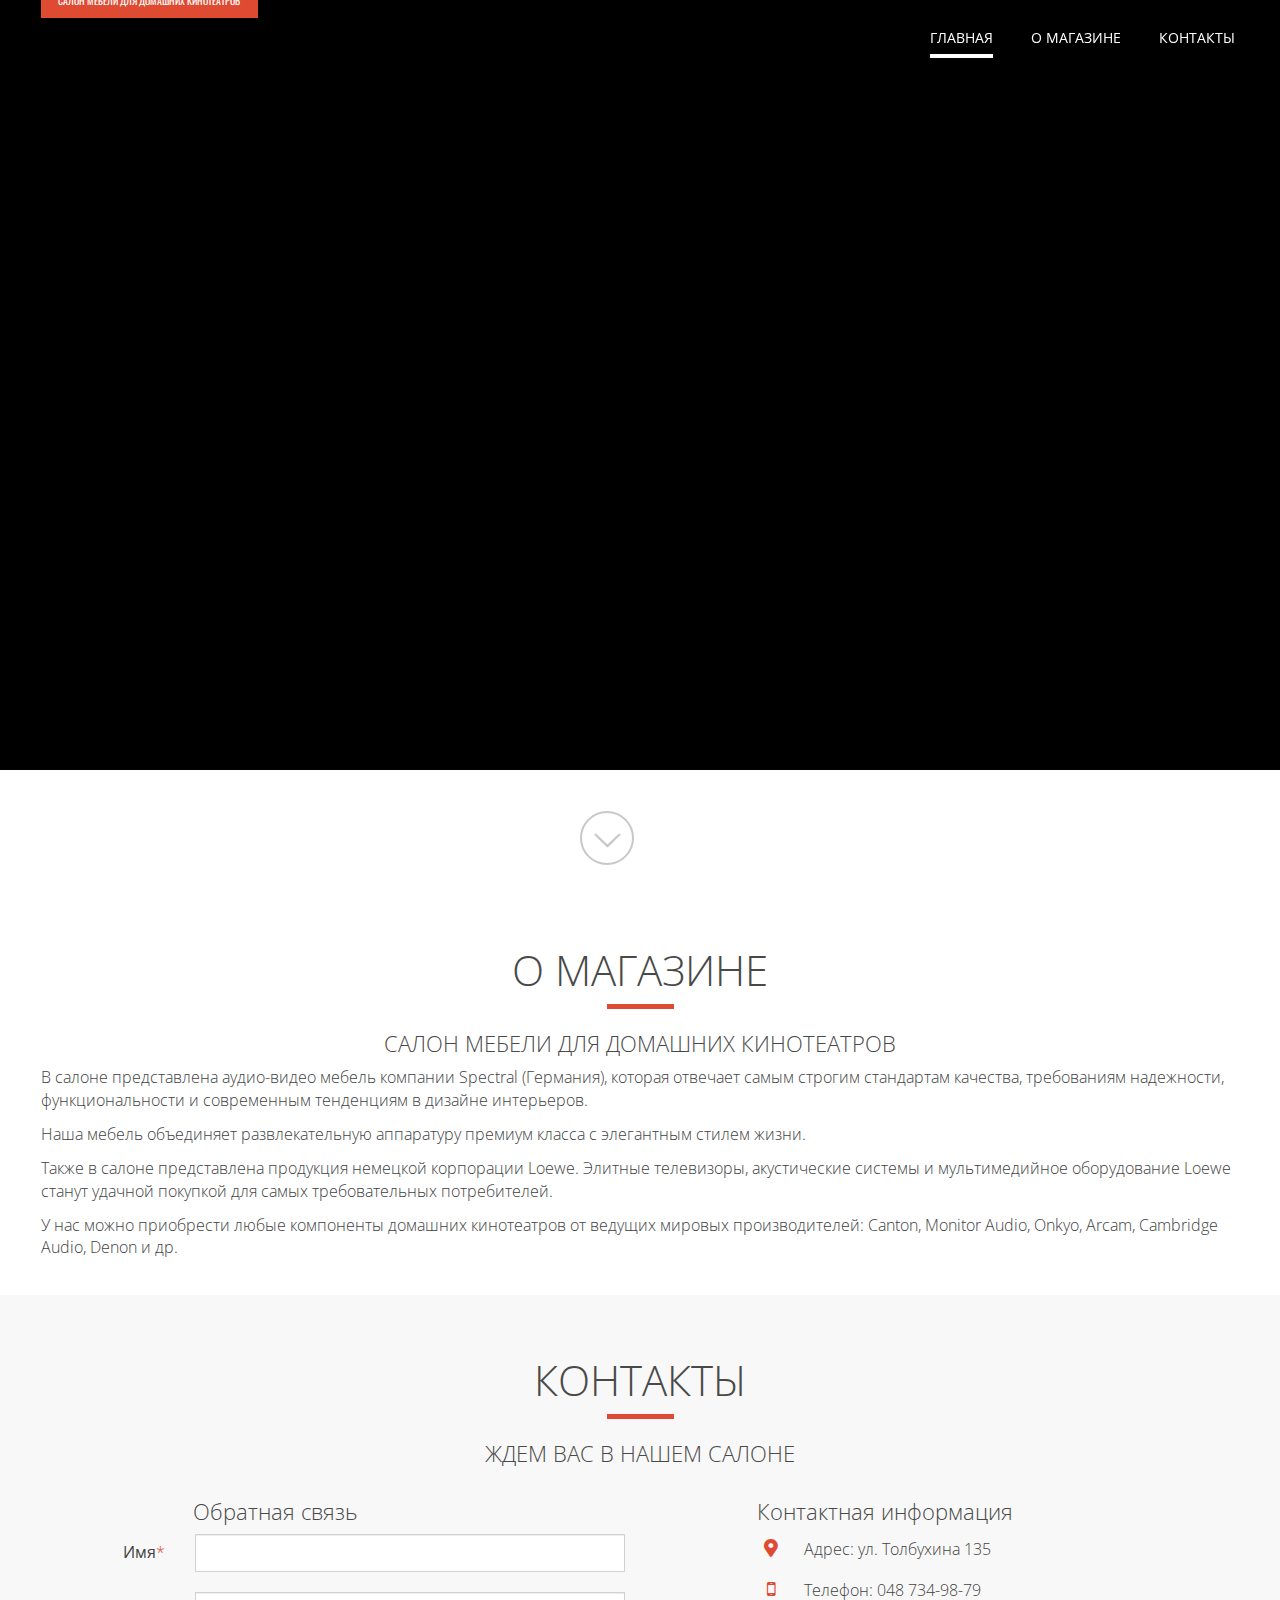
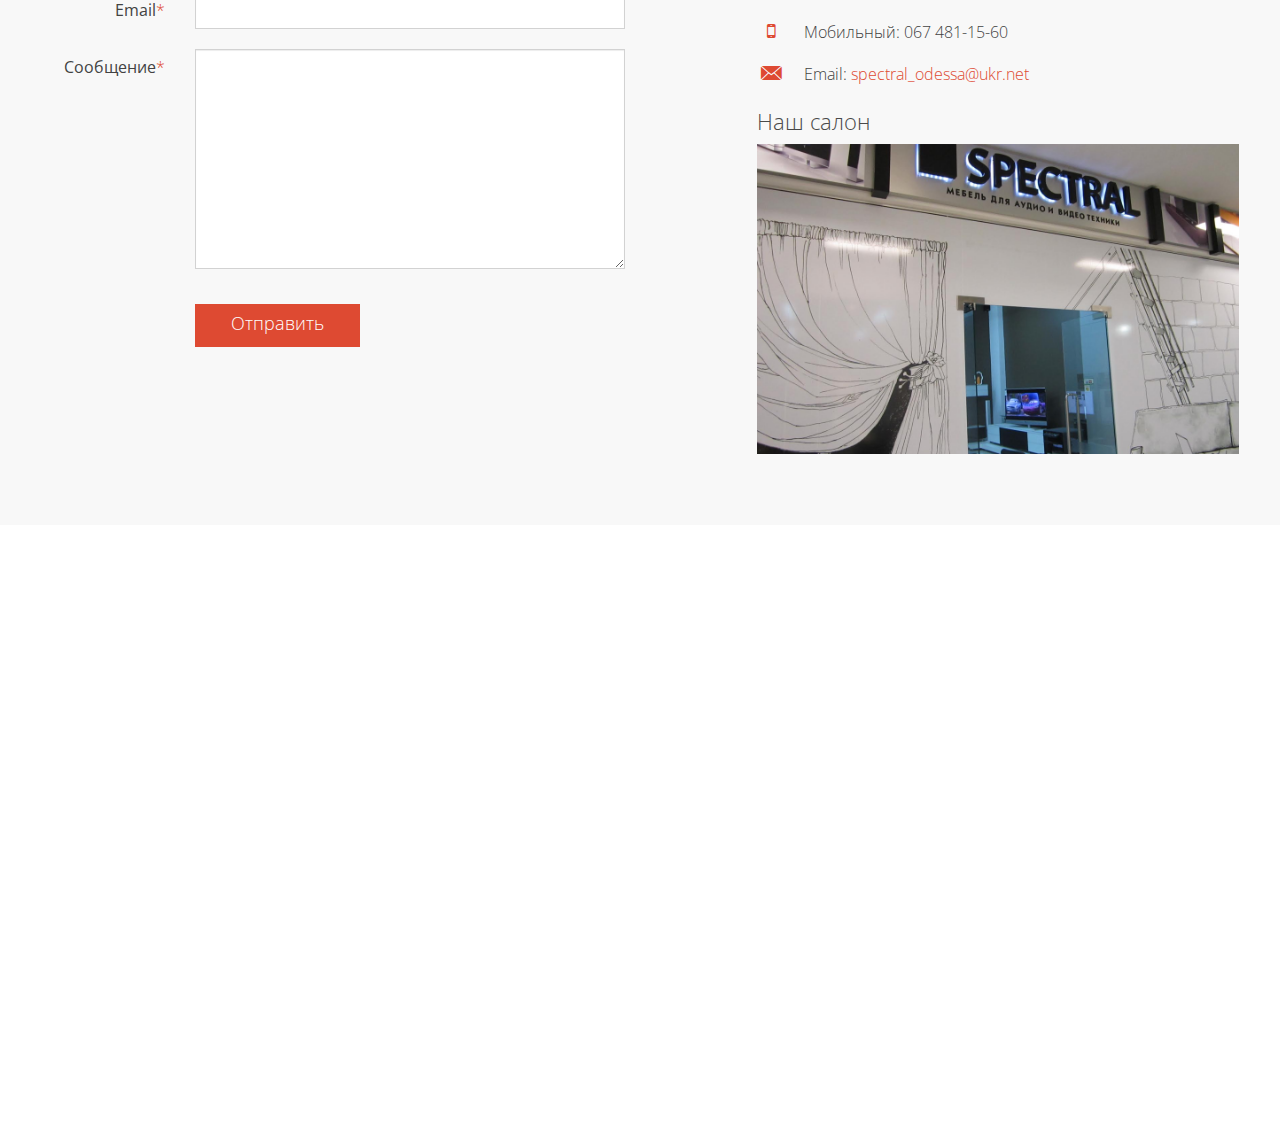
<file: index.html>
<!DOCTYPE html>

<html lang="en">
<head>
 <title>SPECTRAL — салон мебели для домашних кинотеатров</title>
 
 <meta name="viewport" content="width=device-width, initial-scale=1.0"/>
 <meta name="author" content="Sprintheme">
 <meta charset="UTF-8"/>
 <meta http-equiv="Content-Type" content="text/html; charset=utf-8"/>

 <link rel="icon" type="image/ico" href="images/favicon.ico"/>
 <link href="lib/isotope/css/style.css" rel="stylesheet"/>
 <link href="lib/fontello/css/fontello.css" rel="stylesheet"/>
 <link href="style.css" rel="stylesheet"/>
 <link href="css/color-azure-blue.css" rel="stylesheet"/>
 <link href="css/color-chestnut.css" rel="stylesheet"/>
 <link href="css/color-frog.css" rel="stylesheet"/>
 <link href="css/color-grass.css" rel="stylesheet"/>
 <link href="css/color-pale-brown.css" rel="stylesheet"/>
 <link href="css/color-plum.css" rel="stylesheet"/>
 <link href="css/color-red.css" rel="stylesheet"/>
 <link href="css/color-titian.css" rel="stylesheet"/>
 <link href="css/color-twitter.css" rel="stylesheet"/>
 <link href="css/color-yellow.css" rel="stylesheet"/>
 <link href='http://fonts.googleapis.com/css?family=Oswald:400,300,700' rel='stylesheet' type='text/css'>
 <link href='http://fonts.googleapis.com/css?family=Open+Sans:300italic,400italic,600italic,700italic,800italic,400,300,600,700,800&subset=latin,cyrillic-ext,greek-ext,greek,vietnamese,latin-ext,cyrillic' rel='stylesheet' type='text/css'>
 <link href='http://fonts.googleapis.com/css?family=Open+Sans+Condensed:700,300' rel='stylesheet' type='text/css'>
 <link href="css/jquery.bxslider.css" rel="stylesheet" />
 <link href="css/sequencejs.css" rel="stylesheet"/>

 <!-- Fav and touch icons -->
 <link rel="shortcut icon" href="images/ico/favicon.ico">
 <link rel="apple-touch-icon-precomposed" sizes="144x144" href="images/ico/apple-touch-icon-144-precomposed.png">
 <link rel="apple-touch-icon-precomposed" sizes="114x114" href="images/ico/apple-touch-icon-114-precomposed.png">
 <link rel="apple-touch-icon-precomposed" sizes="72x72" href="images/ico/apple-touch-icon-72-precomposed.png">
 <link rel="apple-touch-icon-precomposed" href="images/ico/apple-touch-icon-57-precomposed.png">

<!-- Just for debugging purposes. Don't actually copy this line! -->

<!--[if lt IE 9]><script src="js/ie8-responsive-file-warning.js"></script><![endif]-->

<!-- HTML5 shim and Respond.js IE8 support of HTML5 elements and media queries -->

<!--[if lt IE 9]>

    <script src="https://oss.maxcdn.com/libs/html5shiv/3.7.0/html5shiv.js"></script>

    <script src="https://oss.maxcdn.com/libs/respond.js/1.3.0/respond.min.js"></script>

    <![endif]-->
<script src="js/jquery-1.10.2.js"></script>
<script src="js/jquery.bxslider.js"></script>
<script src="js/bx-responsive.js"></script>
<script src="js/jquery.cycle2.js"></script> 
<script src="js/jquery.cycle2.carousel.js"></script> 
<script src="js/animation.js"></script> 
<script src="http://jquery.bassistance.de/validate/jquery.validate.js"></script>
<script type="text/javascript">

jQuery(document).ready(function() {
		
	jQuery("#contact_form").validate({  // initialize the plugin                 
		debug: true,
		 submitHandler: function(form) {
	$.ajax({
				  type: "POST",
				  url: "contact.php",
				  data: {
					  firstname : $('#inputName').val(),
					  email : $('#inputEmail').val(),
					  title : $('#inputTitle').val(), 
					  message : $('#inputMessage').val() },
				  success: function(data) {
					if (data) {
						//alert(data);
						$('#email_message').html(data);
					} else {
					  alert(data); //testing purposes
					}
					form.reset();
				  }
			});

  }                            
    });
});

</script>
</head>

<body class="home" data-body-class="titian">

<!-- Start Header section -->

<header class="navbar navbar-default navbar-fixed-top nav-transparent" role="navigation" id="navbar-top">
  <div class="container">
    <div class="row">
      <div class="col-lg-12"> 
        
        <!-- start button for collapsed menu-->
        
        <div class="navbar-header">
          <button type="button" class="navbar-toggle" data-toggle="collapse" data-target=".navbar-collapse"> <span class="sr-only">Toggle navigation</span> <span class="icon-bar"></span> <span class="icon-bar"></span> <span class="icon-bar"></span> </button>
          <a class="navbar-brand" href="index.html"><strong>Spectral</strong>Салон мебели для домашних кинотеатров</a> </div>
        
        <!-- end button for collapsed menu--> 
        
        <!-- start menu-->
        
        <div class="navbar-collapse collapse">
          <ul class="nav navbar-nav navbar-right">
            <li > <a href="#home" class="homelink">Главная</a> </li>
            <li><a href="#about">О магазине</a></li>
            <li><a href="#contact">Контакты</a></li>
          </ul>
        </div>
        
        <!-- end menu--> 
        
      </div>
    </div>
  </div>
</header>

<!-- End Header section --> 

<!--Start Slide Show section-->

<section class="content-section home-slideshow" id="home" >  
  <div id="sequence">
  	
		<img class="sequence-prev" src="images/bt-prev.png" alt="Previous" />
		<img class="sequence-next" src="images/bt-next.png" alt="Next" />
        
		<ul class="sequence-canvas">
			<li class="slide-frame">
				<div class="slide-bg slide-bg1"></div>
				<div class="slide-title"><p>Spectral Cocoon</p></div>
                <div class="slide-text"><p>Элегантная ТВ-тумба</p></div>
			</li><!-- Frame 1 -->
			<li class="slide-frame black">
				<div class="slide-bg slide-bg2"></div>
                <div class="slide-title"><p>Spectral Music Box</p></div>
                <div class="slide-text"><p>Превосходная комбинация
                    мебели и места для аудиотехники</p></div>
			</li> <!-- Frame 2 -->
            <li class="slide-frame">
                <div class="slide-bg slide-bg4"></div>
                <div class="slide-title"><p>Spectral Cocoon</p></div>
                <div class="slide-text"><p>Самый красивый домашний кинотеатр города</p></div>
            </li><!-- Frame 3 -->
		</ul>
	</div>
  <span class="scroll-down"> <a href="#about"><span><i class="icon-down-open-big"></i></span></a></span> </section>

<!--End Slide Show section--> 

<!--About Page-->
<section class="content-section about-us" id="about">
  <div class="container">
    <div class="row">
      <div class="col-lg-12">
        <article>
          <header>
        	<hgroup class="heading1">
            <h1 class="text-center">О магазине</h1>
            <div class="headingUline"></div>
            <h3 class="text-center">Салон мебели для домашних кинотеатров</h3>
            <p>
                В салоне представлена аудио-видео мебель компании Spectral (Германия), которая отвечает самым строгим
                стандартам качества, требованиям надежности, функциональности и современным тенденциям в дизайне
                интерьеров.
            </p>
            <p>
                Наша мебель объединяет развлекательную аппаратуру премиум класса с элегантным стилем жизни.
            </p>
            <p>
                Также в салоне представлена продукция немецкой корпорации Loewe. Элитные телевизоры, акустические
                системы и мультимедийное оборудование Loewe станут удачной покупкой для самых требовательных
                потребителей.
            </p>
            <p>
                У нас можно приобрести любые компоненты домашних кинотеатров от ведущих мировых производителей:
                Canton, Monitor Audio, Onkyo, Arcam, Cambridge Audio, Denon и др.
            </p>
		</hgroup>
          </header>
        </article>
      </div>
    </div>
  </div>
</section>
<!--End About Page-->

<!--Contact Start-->
<section class="content-section contact-section" id="contact">
  <div class="container">
    <div class="row">
        <hgroup class="heading1">
          <h1>Контакты</h1>
          <div class="headingUline"></div>
          <h3>Ждем Вас в нашем салоне</h3>
        </hgroup>

      <div class="col-xs-12 col-sm-6 col-md-6 col-lg-6">
        <hgroup class="col-sm-offset-3">
          <h3>Обратная связь</h3>
        </hgroup>
        <form class="form-horizontal" role="form" id="contact_form" action="contact.php">
          <div class="form-group">
            <label for="inputName" class="col-sm-3 control-label"> Имя<span class="req">*</span> </label>
            <div class="col-sm-9">
              <input type="text" class="form-control input-lg" id="inputName" name="firstname" required>
            </div>
          </div>
          <div class="form-group">
            <label for="inputEmail" class="col-sm-3 control-label"> Email<span class="req">*</span> </label>
            <div class="col-sm-9">
              <input type="email" class="form-control input-lg" id="inputEmail" name="email" required>
            </div>
          </div>

          <div class="form-group">
            <label for="inputMessage" class="col-sm-3 control-label"> Сообщение<span class="req">*</span> </label>
            <div class="col-sm-9">
              <textarea class="form-control" id="inputMessage" name="message" rows="9" required></textarea>
              <div id="email_message" style="color: red; padding-top: 15px;"></div>
            </div>
          </div>
          <div class="form-group">
            <div class="col-sm-offset-3 col-sm-9">
              <button type="submit" class="btn btn-default btn-lg">Отправить</button>
            </div>
          </div>
        </form>
      </div>
      <div class="col-xs-12 col-sm-6 col-md-6 col-lg-5 col-lg-offset-1">
        <hgroup>
          <h3>Контактная информация</h3>
        </hgroup>
        <p> <i class="icon-location-5"></i> Адрес: ул. Толбухина 135 </p>
        <p> <i class="icon-mobile"></i> Телефон: 048 734-98-79 </p>
        <p> <i class="icon-mobile"></i> Мобильный: 067 481-15-60 </p>
        <p> <i class="icon-email"></i> Email: <a href="index.html">spectral_odessa@ukr.net</a> </p>
        <hgroup>
          <h3>Наш салон</h3>
        </hgroup>
        <p><img src="images/ouroffice.png" alt="img" /></p>
        <br />
      </div>
    </div>
  </div>
</section>
<!--Contact end-->

<script type="text/javascript" src="http://maps.google.com/maps/api/js?sensor=false"></script>
<script type="text/javascript">
    function LoadGmaps() {
        var myLatlng = new google.maps.LatLng(46.427648, 30.729623);
        var myOptions = {
            zoom: 16,
            center: myLatlng,
            disableDefaultUI: true,
            scrollwheel: false,
            panControl: false,
            zoomControl: false,
            zoomControlOptions: {
                style: google.maps.ZoomControlStyle.DEFAULT
            },

            mapTypeControl: true,
            mapTypeControlOptions: {
                style: google.maps.MapTypeControlStyle.HORIZONTAL_BAR
            },
            streetViewControl: true,
            mapTypeId: google.maps.MapTypeId.ROADMAP
        }
        var map = new google.maps.Map(document.getElementById("myMap"), myOptions);
        var marker = new google.maps.Marker({
            position: myLatlng,
            map: map,
            title:"46.4285860,30.7306279"
        });
    }
</script>


<!--map start-->
<section>
	<div id="myMap" style="width:100%; height: 600px;"></div>
    <script>LoadGmaps();</script>
</section>
<!--map end-->


<!--Begin Scroll top-->
<div id="scroll-up" class="scroll-up"><i class="icon-up-open-big"></i></div>
<!--End Scroll top--> 


<!-- Bootstrap core JavaScrdipt

================================================== --> 

<!-- Placed at the end of the document so the pages load faster --> 

<script src="js/jquery.easing.1.3.min.js"></script> 
<script src="lib/bootstrap/js/transition.js"></script> 
<script src="lib/bootstrap/js/alert.js"></script> 
<script src="lib/bootstrap/js/modal.js"></script> 

<!--<script src="lib/bootstrap/js/dropdown.js"></script>--> 

<script src="lib/bootstrap/js/bootstrap.min.js"></script> 
<script src="lib/bootstrap/js/twitter-bootstrap-hover-dropdown.js"></script> 
<script src="lib/bootstrap/js/scrollspy.js"></script> 
<script src="lib/bootstrap/js/affix.js"></script> 
<script src="lib/bootstrap/js/tab.js"></script> 
<script src="lib/bootstrap/js/tooltip.js"></script> 
<script src="lib/bootstrap/js/popover1.js"></script> 
<script src="lib/bootstrap/js/button.js"></script> 
<script src="lib/bootstrap/js/collapse.js"></script> 
<script src="lib/isotope/js/jquery.isotope.min.js"></script> 

<script src="js/jquery.lazy.js"></script> 


<script src="js/jquery.parallax-1.1.3.js"></script> 
<script src="js/custom-script.js"></script> 

<!--   <script src="js/jquery.queryloader2.js"></script> 
--><script src="js/jquery.easypiechart.js"></script> 
<!--<script src="js/jquery.validate.js"></script>-->
<!-- JS youtube video -->
<script src="js/videojs/jquery.mb.YTPlayer.js"></script>
<script src="js/videojs/device.min.js" ></script> 
<script src="js/videojs/bgvideo-youtube-init.js" ></script> 
<script src="js/jquery.sequence.js"></script>
<script src="js/sequencejs.js"></script>
</body>


</html>
</file>
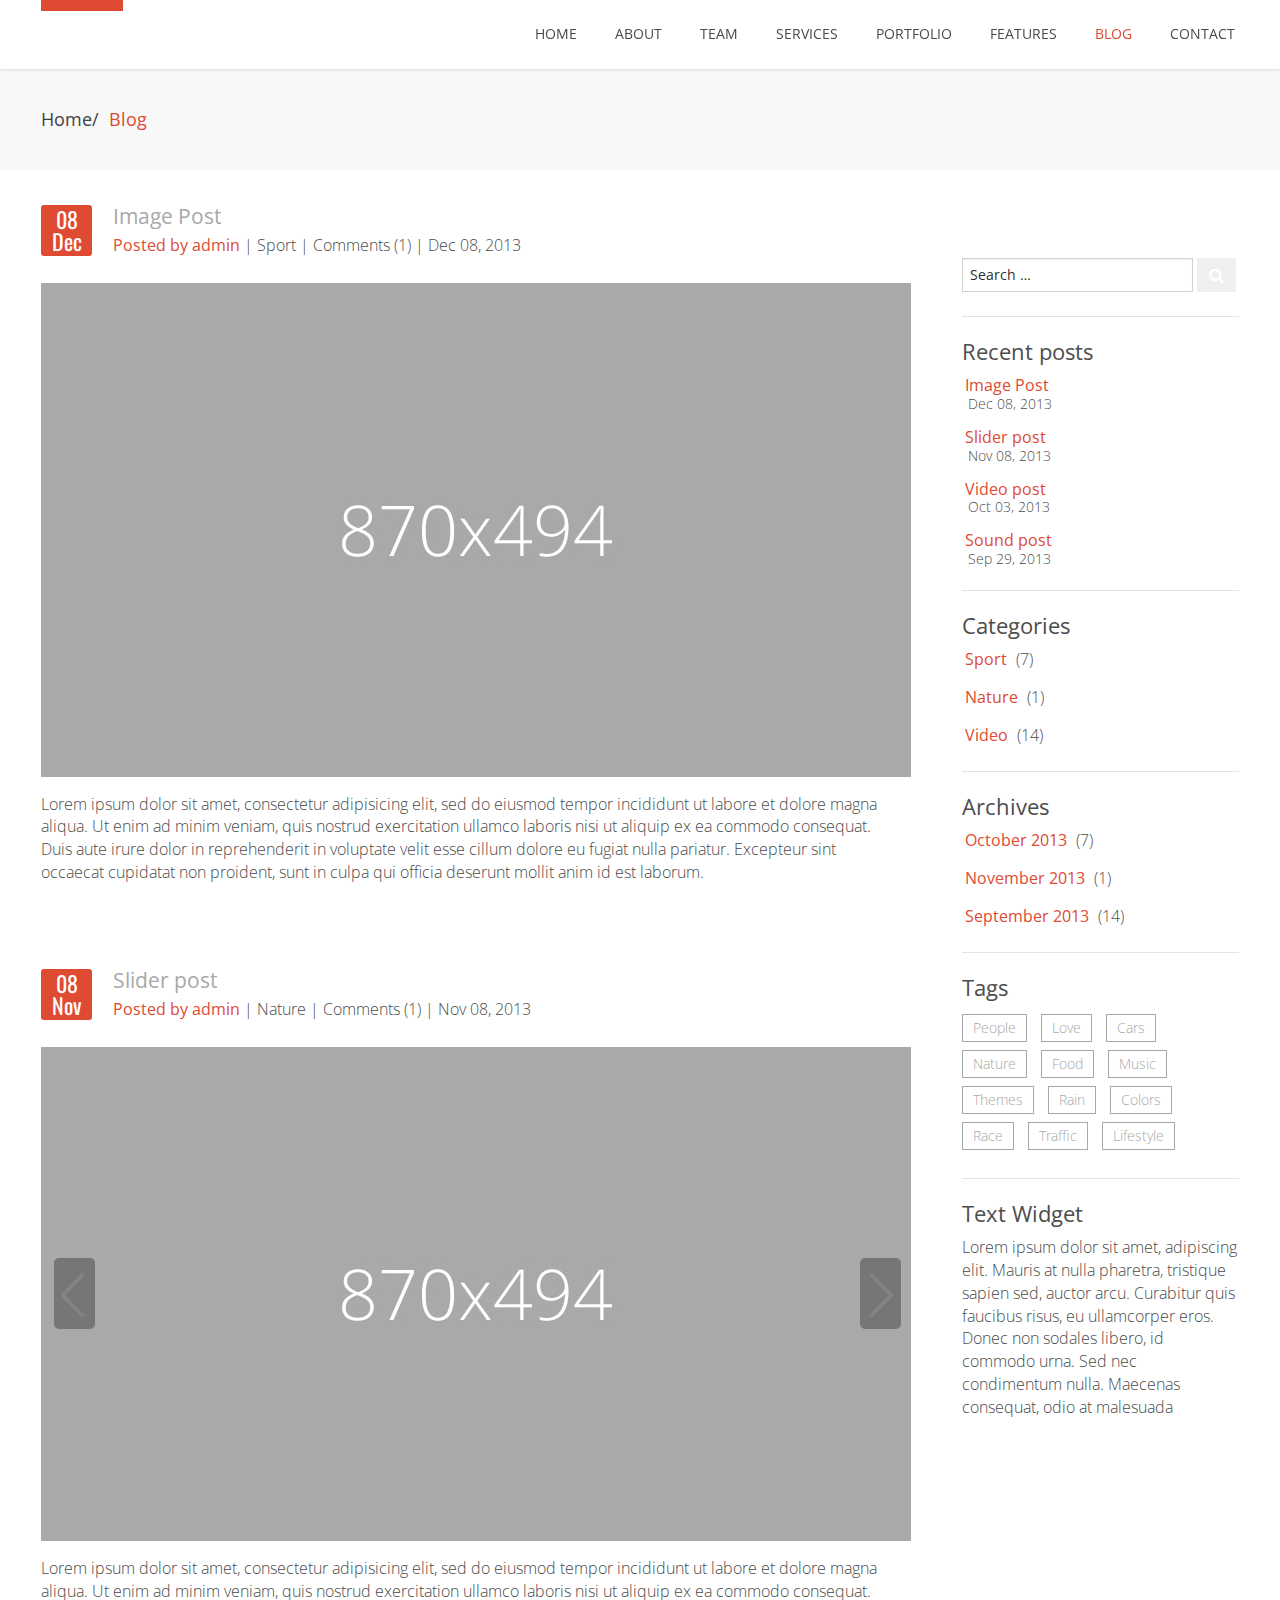
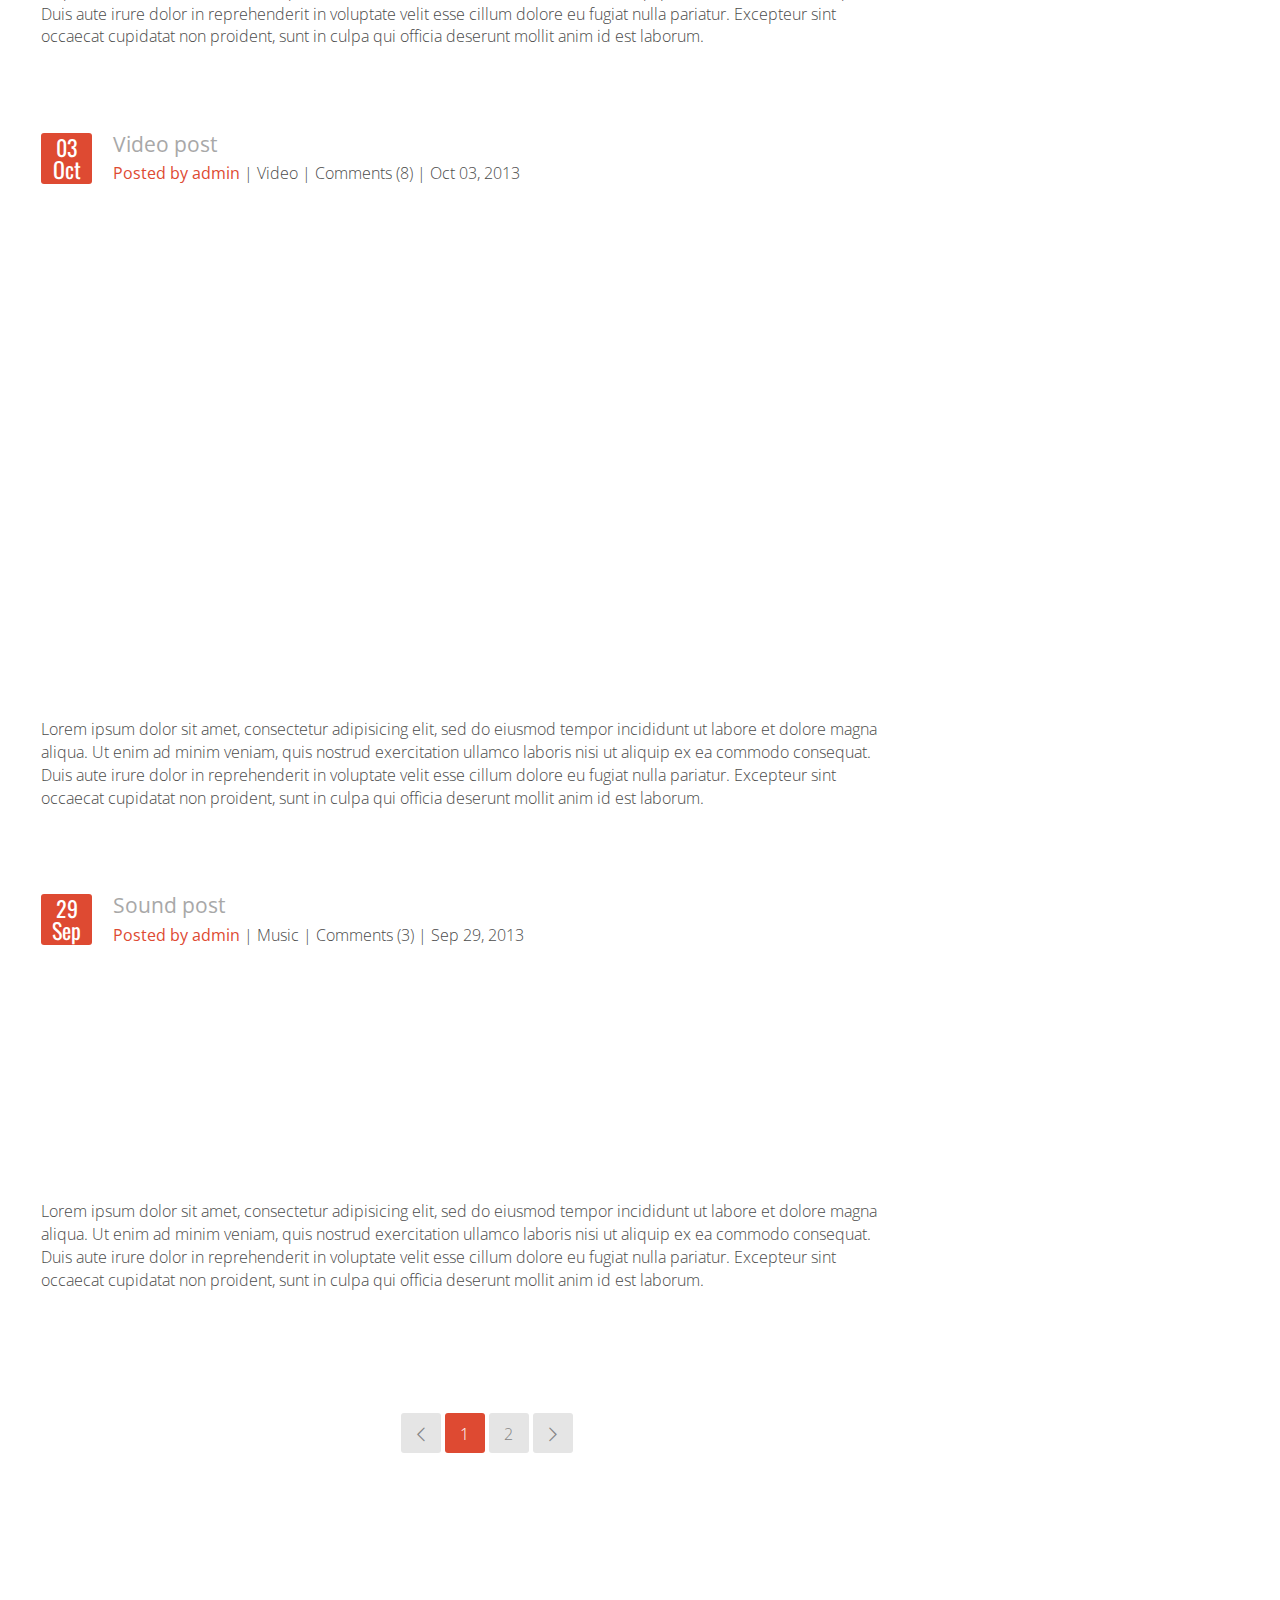
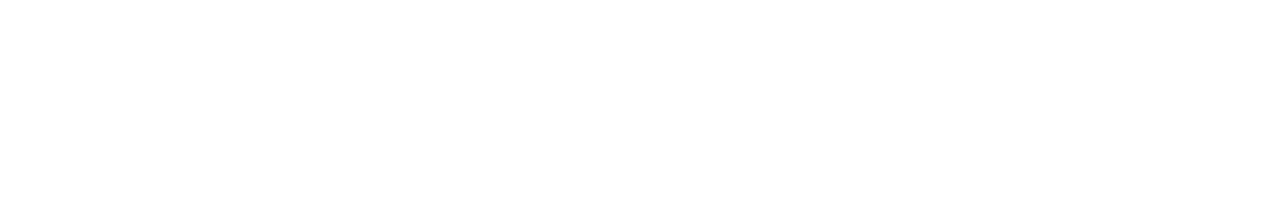
<file: blog.html>
<!DOCTYPE html>

<html lang="en">

<head>
 <title>The One - blog page template</title>
 
 <meta name="viewport" content="width=device-width, initial-scale=1.0"/>
 <meta name="author" content="Sprintheme">
 <meta charset="UTF-8"/>
 <meta http-equiv="Content-Type" content="text/html; charset=utf-8"/>

 <link rel="icon" type="image/ico" href="images/favicon.ico"/>
 <link href="lib/isotope/css/style.css" rel="stylesheet"/>
 <link href="lib/fontello/css/fontello.css" rel="stylesheet"/>
 <link href="style.css" rel="stylesheet"/>
 <link href="css/color-azure-blue.css" rel="stylesheet"/>
 <link href="css/color-chestnut.css" rel="stylesheet"/>
 <link href="css/color-frog.css" rel="stylesheet"/>
 <link href="css/color-grass.css" rel="stylesheet"/>
 <link href="css/color-pale-brown.css" rel="stylesheet"/>
 <link href="css/color-plum.css" rel="stylesheet"/>
 <link href="css/color-red.css" rel="stylesheet"/>
 <link href="css/color-titian.css" rel="stylesheet"/>
 <link href="css/color-twitter.css" rel="stylesheet"/>
 <link href="css/color-yellow.css" rel="stylesheet"/>

 <link href='http://fonts.googleapis.com/css?family=Oswald:400,300,700' rel='stylesheet' type='text/css'>
 <link href='http://fonts.googleapis.com/css?family=Open+Sans:300italic,400italic,600italic,700italic,800italic,400,300,600,700,800&subset=latin,cyrillic-ext,greek-ext,greek,vietnamese,latin-ext,cyrillic' rel='stylesheet' type='text/css'>

 <!-- Fav and touch icons -->
 <link rel="shortcut icon" href="images/ico/favicon.ico">
 <link rel="apple-touch-icon-precomposed" sizes="144x144" href="images/ico/apple-touch-icon-144-precomposed.png">
 <link rel="apple-touch-icon-precomposed" sizes="114x114" href="images/ico/apple-touch-icon-114-precomposed.png">
 <link rel="apple-touch-icon-precomposed" sizes="72x72" href="images/ico/apple-touch-icon-72-precomposed.png">
 <link rel="apple-touch-icon-precomposed" href="images/ico/apple-touch-icon-57-precomposed.png">

 <script src="http://code.jquery.com/jquery-1.10.2.min.js"></script>
 <script src="js/jquery.cycle2.js"></script> 
 <script src="js/jquery.cycle2.carousel.js"></script> 
 <script src="js/animation.js"></script> 

    <!-- Just for debugging purposes. Don't actually copy this line! -->

    <!--[if lt IE 9]><script src="js/ie8-responsive-file-warning.js"></script><![endif]-->



    <!-- HTML5 shim and Respond.js IE8 support of HTML5 elements and media queries -->

    <!--[if lt IE 9]>

    <script src="https://oss.maxcdn.com/libs/html5shiv/3.7.0/html5shiv.js"></script>

    <script src="https://oss.maxcdn.com/libs/respond.js/1.3.0/respond.min.js"></script>

    <![endif]-->

</head>

<body data-body-class="titian">

<div class="wrapper">

<!-- Start Header section -->

<header class="navbar navbar-default navbar-fixed-top" role="navigation" id="navbar-top">

    <div class="container">

        <div class="row">

            <div class="col-lg-12">

                <!-- start button for collapsed menu-->

                <div class="navbar-header">

                    <button type="button" class="navbar-toggle" data-toggle="collapse" data-target=".navbar-collapse">

                        <span class="sr-only">Toggle navigation</span>

                        <span class="icon-bar"></span>

                        <span class="icon-bar"></span>

                        <span class="icon-bar"></span>

                    </button>

                    <a class="navbar-brand" href="index.html">THE<strong>ONE</strong></a>

                </div>

                <!-- end button for collapsed menu-->

                <!-- start menu-->

                <div class="navbar-collapse collapse bs-js-navbar-scrollspy">

                 <ul class="nav navbar-nav navbar-right">
            <li> <a href="index.html" class="homelink">Home</a> </li>
            <li><a href="index.html#about">About</a></li>
            <li><a href="index.html#team">Team</a></li>
            <li><a href="index.html#services">Services</a></li>
            <li><a href="index.html#portfolio">Portfolio</a></li>
            <li class="dropdown"> <a href="#" class="dropdown-toggle" data-hover="dropdown" data-toggle="dropdown" id="navbarDrop1">Features</a>
              <ul class="dropdown-menu" aria-labelledby="navbarDrop1">
                <li><a href="index.html">Motion Slider</a></li>
                <li><a href="index-ParallaxSlider.html">Parallax Slider</a></li>
                <li><a href="index-video.html">Video Background</a></li>
                <li><a href="shortcode.html">Shortcodes</a></li>
              </ul>
            </li>
            <li class="current-menu-item"><a href="blog.html">Blog</a></li>
            <li><a href="index.html#contact">Contact</a></li>
          </ul>

                </div>

                <!-- end menu-->

            </div>

        </div>

    </div>

</header>

<!-- End Header section -->



<section class="main-content">

    <div class="breadcrumbs">

        <div class="container">

            <div class="row">

                <div class="col-lg-12">

                    <ol class="breadcrumb">

                        <li><a href="/">Home</a></li>

                        <li class="active"><a href="#">Blog</a></li>

                    </ol>

                </div>

            </div>

        </div>

    </div>

    <div class="container">

        <div class="row">

            <div class="col-xs-12 col-sm-7 col-md-8 col-lg-9">

                <section class="post-list">

                    <article class="post">

                        <header>

                            <span class="pull-left custom-date">

                                08<br />

                                Dec

                            </span>

                            <h1><a href="blog-inside.html">Image Post</a></h1>

                            <p class="post-meta">

                                <a href="#">Posted by admin</a>

                                |

                                Sport

                                |

                                Comments (1)

                                |

                                Dec 08, 2013

                            </p>

                            <div class="clearfix"></div>

                        </header>

                        <div class="post-thumb">

                            <a href="blog-inside.html"><img src="images/blog/blog1.jpg" alt="Post title - Image post" /></a>

                        </div>

                        <div class="post-content">

                            <p>Lorem ipsum dolor sit amet, consectetur adipisicing elit, sed do eiusmod tempor incididunt ut labore et dolore magna aliqua. Ut enim ad minim veniam, quis nostrud exercitation ullamco laboris nisi ut aliquip ex ea commodo consequat. Duis aute irure dolor in reprehenderit in voluptate velit esse cillum dolore eu fugiat nulla pariatur. Excepteur sint occaecat cupidatat non proident, sunt in culpa qui officia deserunt mollit anim id est laborum.</p>

                        </div>

                    </article>

                    <article class="post">

                        <header>

                            <span class="pull-left custom-date">

                                08<br />

                                Nov

                            </span>

                            <h1><a href="post-slider.html">Slider post</a></h1>

                            <p class="post-meta">

                                <a href="#">Posted by admin</a>

                                |

                                Nature

                                |

                                Comments (1)

                                |

                                Nov 08, 2013

                            </p>

                            <div class="clearfix"></div>

                        </header>

                        <div class="post-thumb">

                            <a href="post-slider.html"><div class="cycle-slideshow"

                                 data-cycle-timeout="5000"

                                 data-cycle-slides="> img"

                                 data-cycle-next="#slide-next"

                                 data-cycle-prev="#slide-prev"

                                 data-cycle-carousel-fluid=true

                                 data-cycle-speed="4000"

                                    >

                                <img src="images/blog/blog2.jpg" alt="Post title - Slider post" />

                                <img src="images/blog/blog3.jpg" alt="Post title - Slider post" />

                            </div></a>

                            <span class="rect-slide-nav left">

                                <a href="#" id="slide-prev"><i class="icon-left-open-big"></i></a>

                            </span>

                            <span class="rect-slide-nav right">

                                <a href="#" id="slide-next"><i class="icon-right-open-big"></i></a>

                            </span>

                        </div>

                        <div class="post-content">

                            <p>Lorem ipsum dolor sit amet, consectetur adipisicing elit, sed do eiusmod tempor incididunt ut labore et dolore magna aliqua. Ut enim ad minim veniam, quis nostrud exercitation ullamco laboris nisi ut aliquip ex ea commodo consequat. Duis aute irure dolor in reprehenderit in voluptate velit esse cillum dolore eu fugiat nulla pariatur. Excepteur sint occaecat cupidatat non proident, sunt in culpa qui officia deserunt mollit anim id est laborum.</p>

                        </div>

                    </article>

                    <article class="post">

                        <header>

                            <span class="pull-left custom-date">

                                03<br />

                                Oct

                            </span>

                            <h1><a href="post-video.html">Video post</a></h1>

                            <p class="post-meta">

                                <a href="#">Posted by admin</a>

                                |

                                Video

                                |

                                Comments (8)

                                |

                                Oct 03, 2013

                            </p>

                            <div class="clearfix"></div>

                        </header>

                        <div class="post-thumb">

                            <iframe src="//player.vimeo.com/video/77120044?title=0&amp;byline=0" width="100%" height="485" frameborder="0" webkitallowfullscreen mozallowfullscreen allowfullscreen></iframe>

                        </div>

                        <div class="post-content">

                            <p>Lorem ipsum dolor sit amet, consectetur adipisicing elit, sed do eiusmod tempor incididunt ut labore et dolore magna aliqua. Ut enim ad minim veniam, quis nostrud exercitation ullamco laboris nisi ut aliquip ex ea commodo consequat. Duis aute irure dolor in reprehenderit in voluptate velit esse cillum dolore eu fugiat nulla pariatur. Excepteur sint occaecat cupidatat non proident, sunt in culpa qui officia deserunt mollit anim id est laborum.</p>

                        </div>

                    </article>

                    <article class="post">

                        <header>

                            <span class="pull-left custom-date">

                                29<br />

                                Sep

                            </span>

                            <h1><a href="post-sound.html">Sound post</a></h1>

                            <p class="post-meta">

                                <a href="#">Posted by admin</a>

                                |

                                Music

                                |

                                Comments (3)

                                |

                                Sep 29, 2013

                            </p>

                            <div class="clearfix"></div>

                        </header>

                        <div class="post-content">

                            <!--<p><img src="images/blog/audio-temp.jpg" /></p>-->

							<iframe width="100%" height="166" scrolling="no" frameborder="no" src="https://w.soundcloud.com/player/?url=https%3A//api.soundcloud.com/tracks/936871&amp;color=de4a32&amp;auto_play=false&amp;show_artwork=false"></iframe>

                            <p>&nbsp;</p>

                            <p>Lorem ipsum dolor sit amet, consectetur adipisicing elit, sed do eiusmod tempor incididunt ut labore et dolore magna aliqua. Ut enim ad minim veniam, quis nostrud exercitation ullamco laboris nisi ut aliquip ex ea commodo consequat. Duis aute irure dolor in reprehenderit in voluptate velit esse cillum dolore eu fugiat nulla pariatur. Excepteur sint occaecat cupidatat non proident, sunt in culpa qui officia deserunt mollit anim id est laborum.</p>

                        </div>

                    </article>

                </section>

                <div class="text-center">

                    <ul class="pagination pagination-custom">

                        <li class="disabled"><a href="#"><i class="icon-left-open-big"></i></a></li>

                        <li class="active"><a href="#">1</a></li>

                        <li><a href="#">2</a></li>

                        <li><a href="#"><i class="icon-right-open-big"></i></a></li>

                    </ul>

                </div>

            </div>

            <aside class="col-xs-12 col-sm-5 col-md-4 col-lg-3">

                <div class="widget">

                    <form role="search" method="get" class="search-form" action="">

                        <input type="search" class="search-field form-control" placeholder="Search …" value="" name="s" title="Search for:" />

                        <button type="submit" class="search-submit"><i class="icon-search"></i></button>

                    </form>

                </div>

                <div class="widget">

                    <h3>Recent posts</h3>

                    <ul>

                        <li>

                            <a href="blog-inside.html">Image Post</a>

                            <span class="post-date">Dec 08, 2013</span>

                        </li>

                        <li>

                            <a href="post-slider.html">Slider post</a>

                            <span class="post-date">Nov 08, 2013</span>

                        </li>

                        <li>

                            <a href="post-video.html">Video post</a>

                            <span class="post-date">Oct 03, 2013</span>

                        </li>

                        <li>

                            <a href="post-sound.html">Sound post</a>

                            <span class="post-date">Sep 29, 2013</span>

                        </li>

                    </ul>

                </div>

                <div class="widget">

                    <h3>Categories</h3>

                    <ul>

                        <li>

                            <a href="#">Sport</a>

                            (7)

                        </li>

                        <li>

                            <a href="#">Nature</a>

                            (1)

                        </li>

                        <li>

                            <a href="#">Video</a>

                            (14)

                        </li>

                    </ul>

                </div>

                <div class="widget">

                    <h3>Archives</h3>

                    <ul>

                        <li>

                            <a href="#">October 2013</a>

                            (7)

                        </li>

                        <li>

                            <a href="#">November 2013</a>

                            (1)

                        </li>

                        <li>

                            <a href="#">September 2013</a>

                            (14)

                        </li>

                    </ul>

                </div>

                <div class="widget">

                    <h3>Tags</h3>

                    <div class="tagcloud">

                        <a href="#">People</a>

                        <a href="#">Love</a>

                        <a href="#">Cars</a>

                        <a href="#">Nature</a>

                        <a href="#">Food</a>

                        <a href="#">Music</a>

                        <a href="#">Themes</a>

                        <a href="#">Rain</a>

                        <a href="#">Colors</a>

                        <a href="#">Race</a>

                        <a href="#">Traffic</a>

                        <a href="#">Lifestyle</a>

                    </div>

                </div>

                <div class="widget">

                    <h3>Text Widget</h3>

                    <p>Lorem ipsum dolor sit amet,  adipiscing elit. Mauris at nulla pharetra, tristique sapien sed, auctor arcu. Curabitur quis faucibus risus, eu ullamcorper eros. Donec non sodales libero, id commodo urna. Sed nec condimentum nulla. Maecenas consequat, odio at malesuada</p>

                </div>

            </aside>

        </div>

    </div>

</section>


</div>




<div class="footerpadding"></div>
<footer class="site-footer">
  <div class="container">
    <div class="row">
      <div class="col-lg-12 text-center">
      	<img src="images/the1logowhite.png" class="whitelogo"/>
		 <div class="social-icons"> <a href="#" target="_blank"> <i class="icon-facebook"></i> </a> <a href="#" target="_blank"> <i class="icon-twitter"></i> </a> <a href="#" target="_blank"> <i class="icon-gplus"></i> </a> <a href="#" target="_blank"> <i class="icon-linkedin"></i> </a> </div>
        <nav class="footer-navigation">
          <ul class="nav">
            <li><a href="index.html">Home</a></li>
            <li><a href="#about">About</a></li>
            <li><a href="#team">Team</a></li>
            <li><a href="#services">Services</a></li>
            <li><a href="#portfolio">Portfolio</a></li>
            <li><a href="blog.html">Blog</a></li>
            <li><a href="#contact">Contact</a></li>
          </ul>
        </nav>
        <p class="copyright">Copyright &copy; 2013 theone.  All rights reserved </p>
      </div>
    </div>
  </div>
</footer>


<!-- Bootstrap core JavaScrdipt

================================================== -->

<!-- Placed at the end of the document so the pages load faster --> 

<script src="js/jquery.easing.1.3.min.js"></script> 
<script src="lib/bootstrap/js/transition.js"></script> 
<script src="lib/bootstrap/js/alert.js"></script> 
<script src="lib/bootstrap/js/modal.js"></script> 

<!--<script src="lib/bootstrap/js/dropdown.js"></script>--> 

<script src="lib/bootstrap/js/bootstrap.min.js"></script> 
<script src="lib/bootstrap/js/twitter-bootstrap-hover-dropdown.js"></script> 
<script src="lib/bootstrap/js/scrollspy.js"></script> 
<script src="lib/bootstrap/js/affix.js"></script> 
<script src="lib/bootstrap/js/tab.js"></script> 
<script src="lib/bootstrap/js/tooltip.js"></script> 
<script src="lib/bootstrap/js/popover1.js"></script> 
<script src="lib/bootstrap/js/button.js"></script> 
<script src="lib/bootstrap/js/collapse.js"></script> 
<script src="lib/isotope/js/jquery.isotope.min.js"></script> 

<script src="js/jquery.lazy.js"></script> 

<script src="js/jquery.parallax-1.1.3.js"></script> 
<script src="js/custom-script.js"></script> 

</body>

</html>
</file>
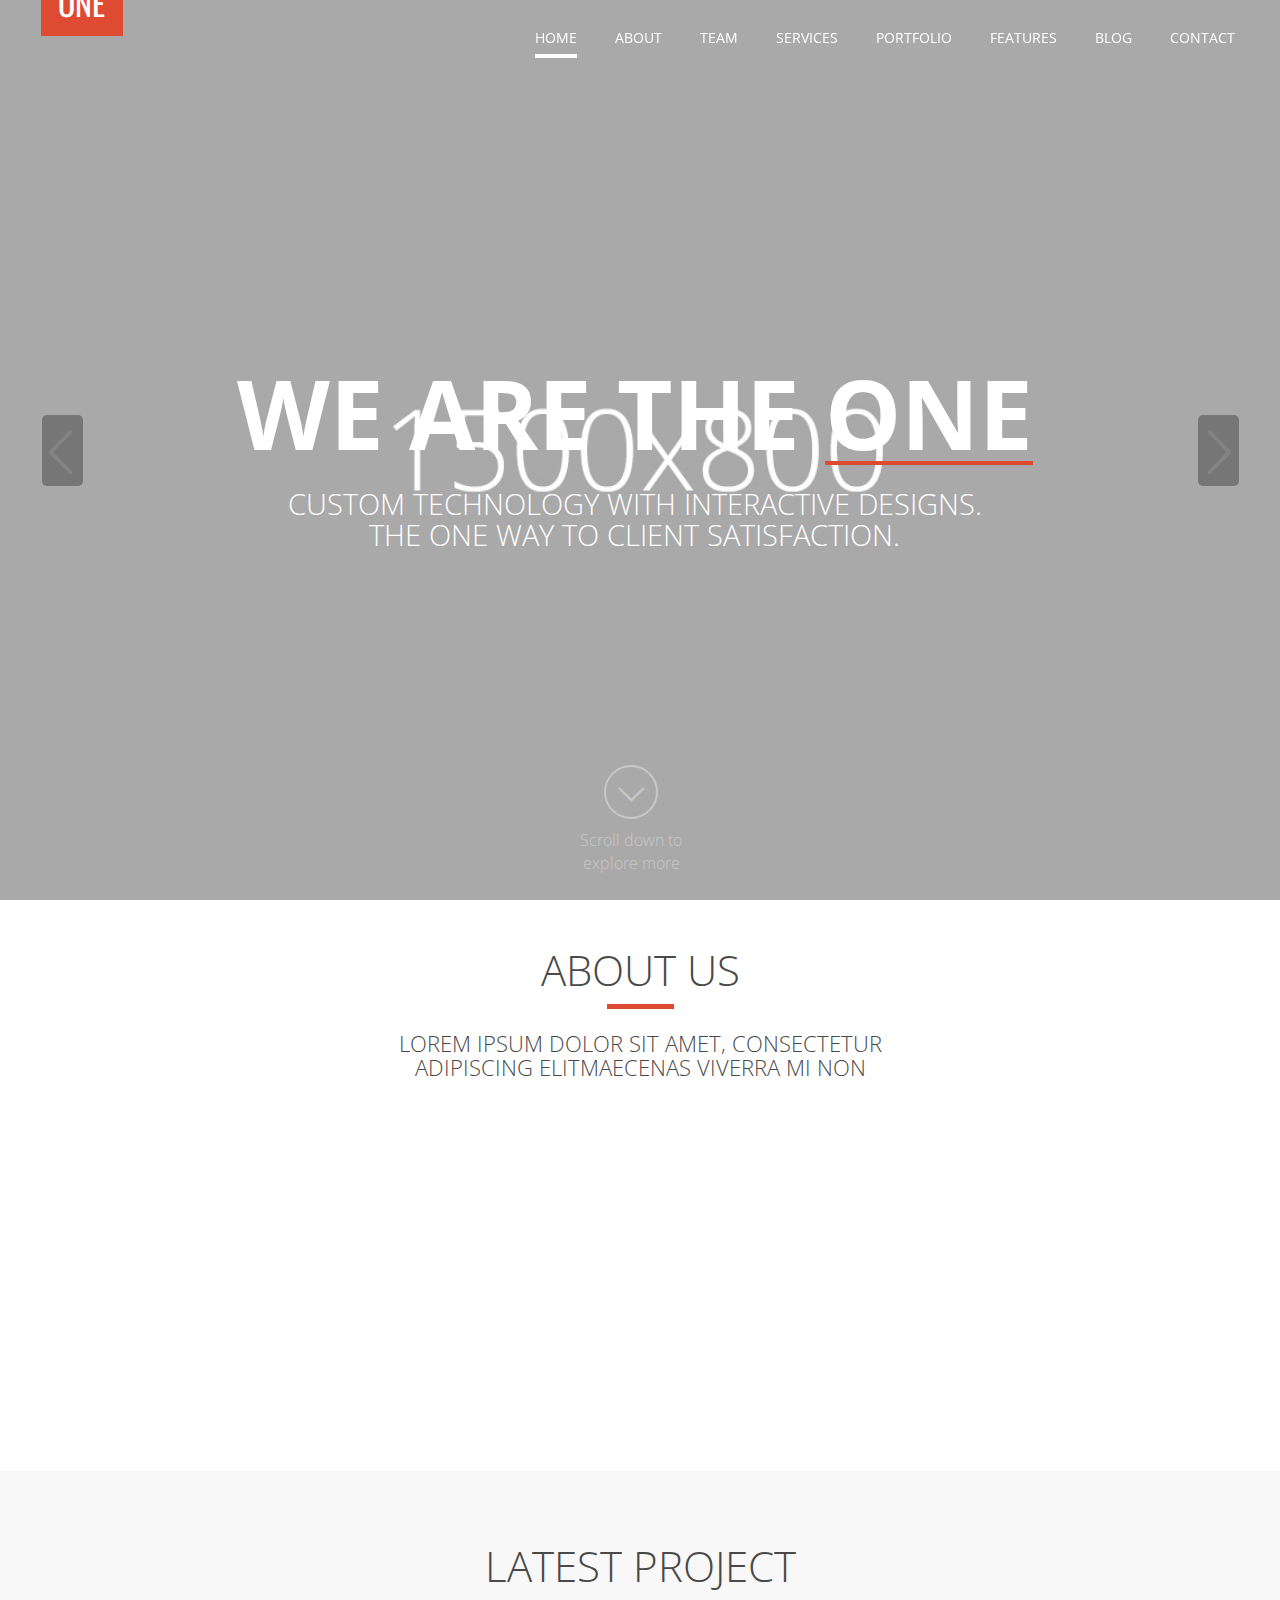
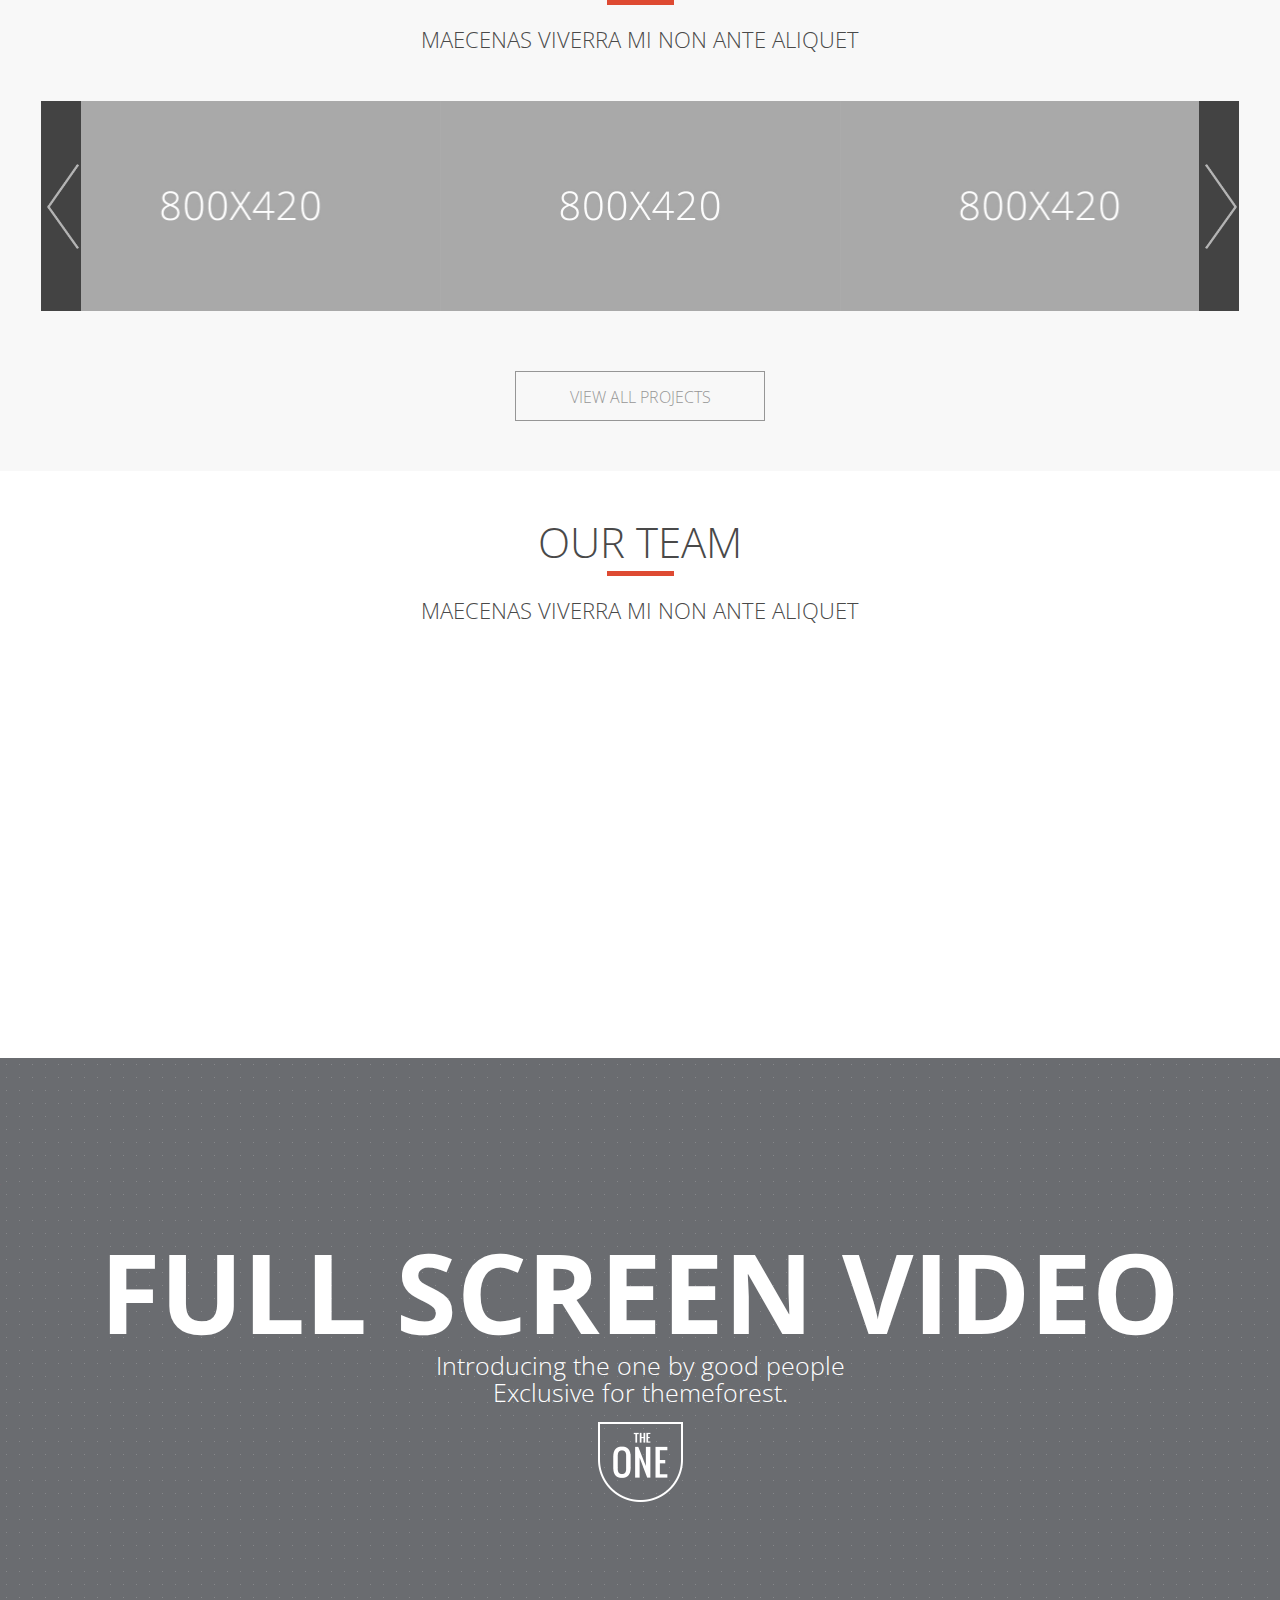
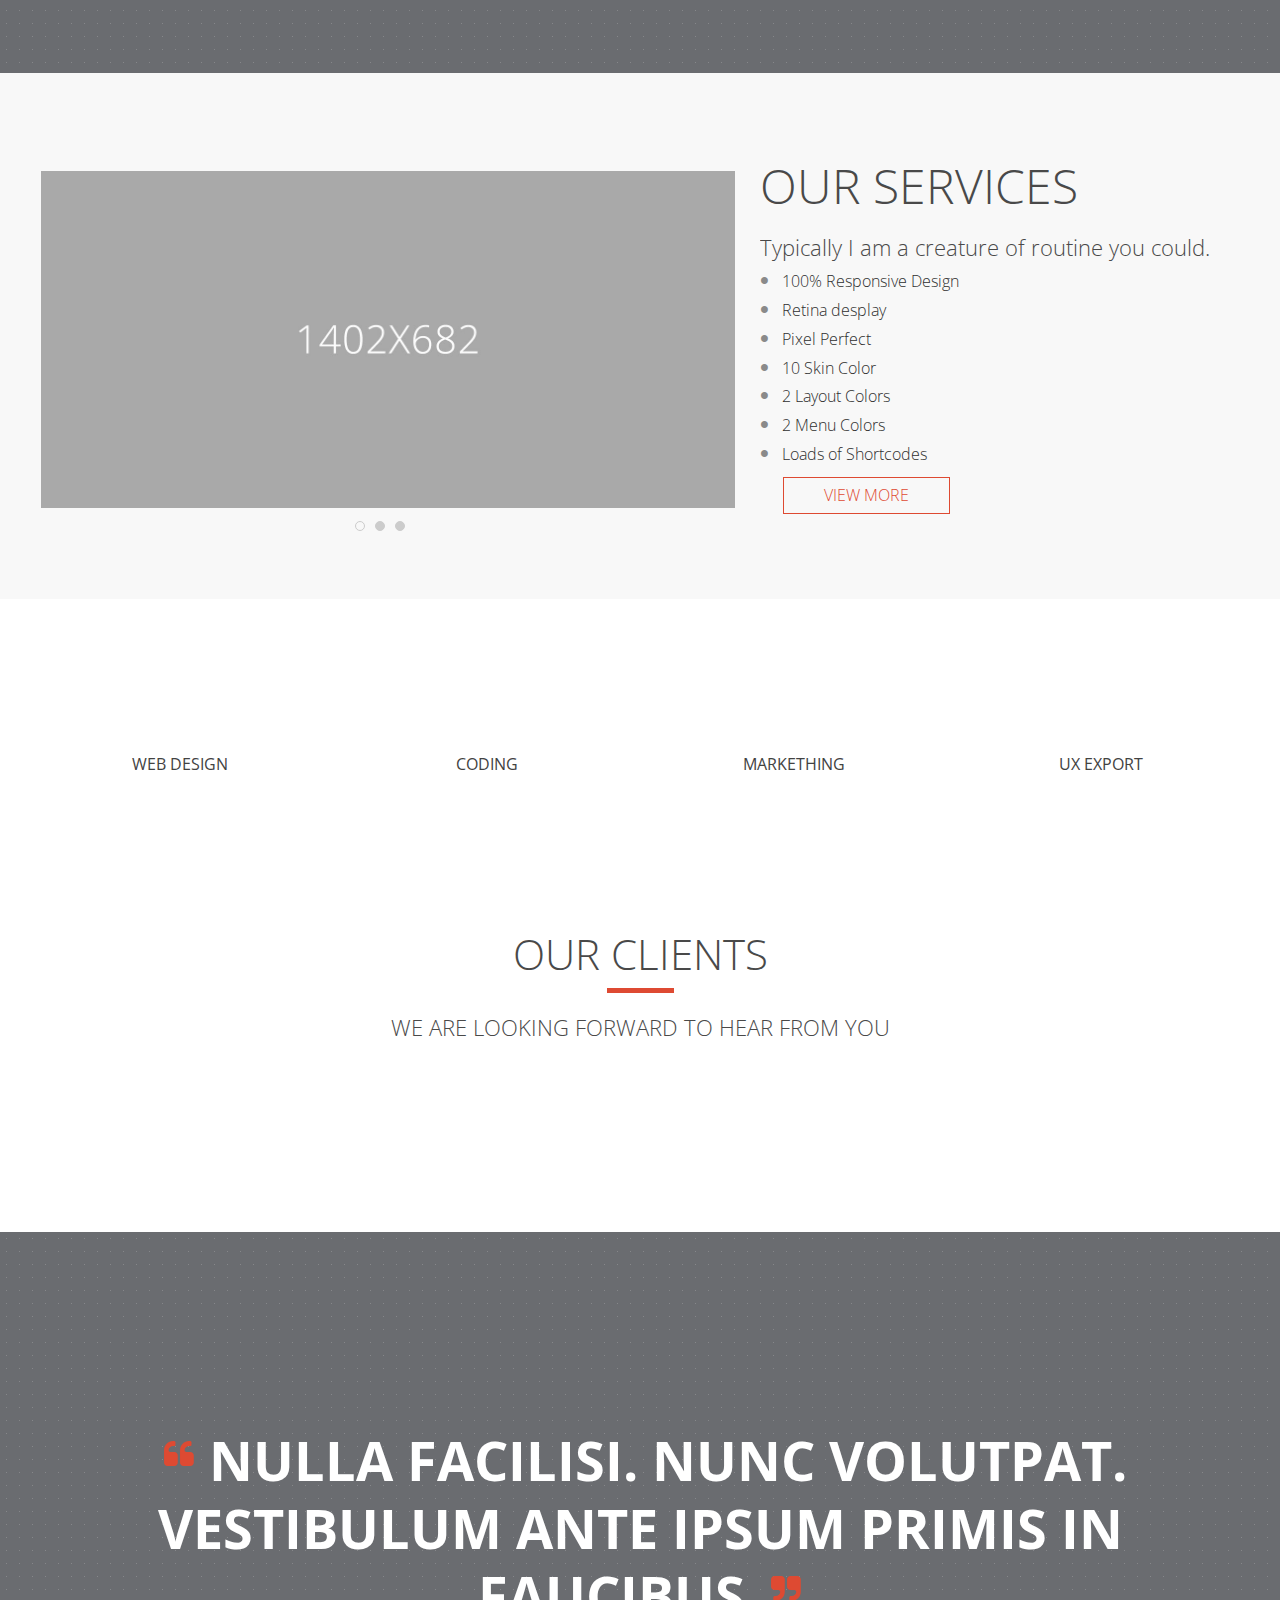
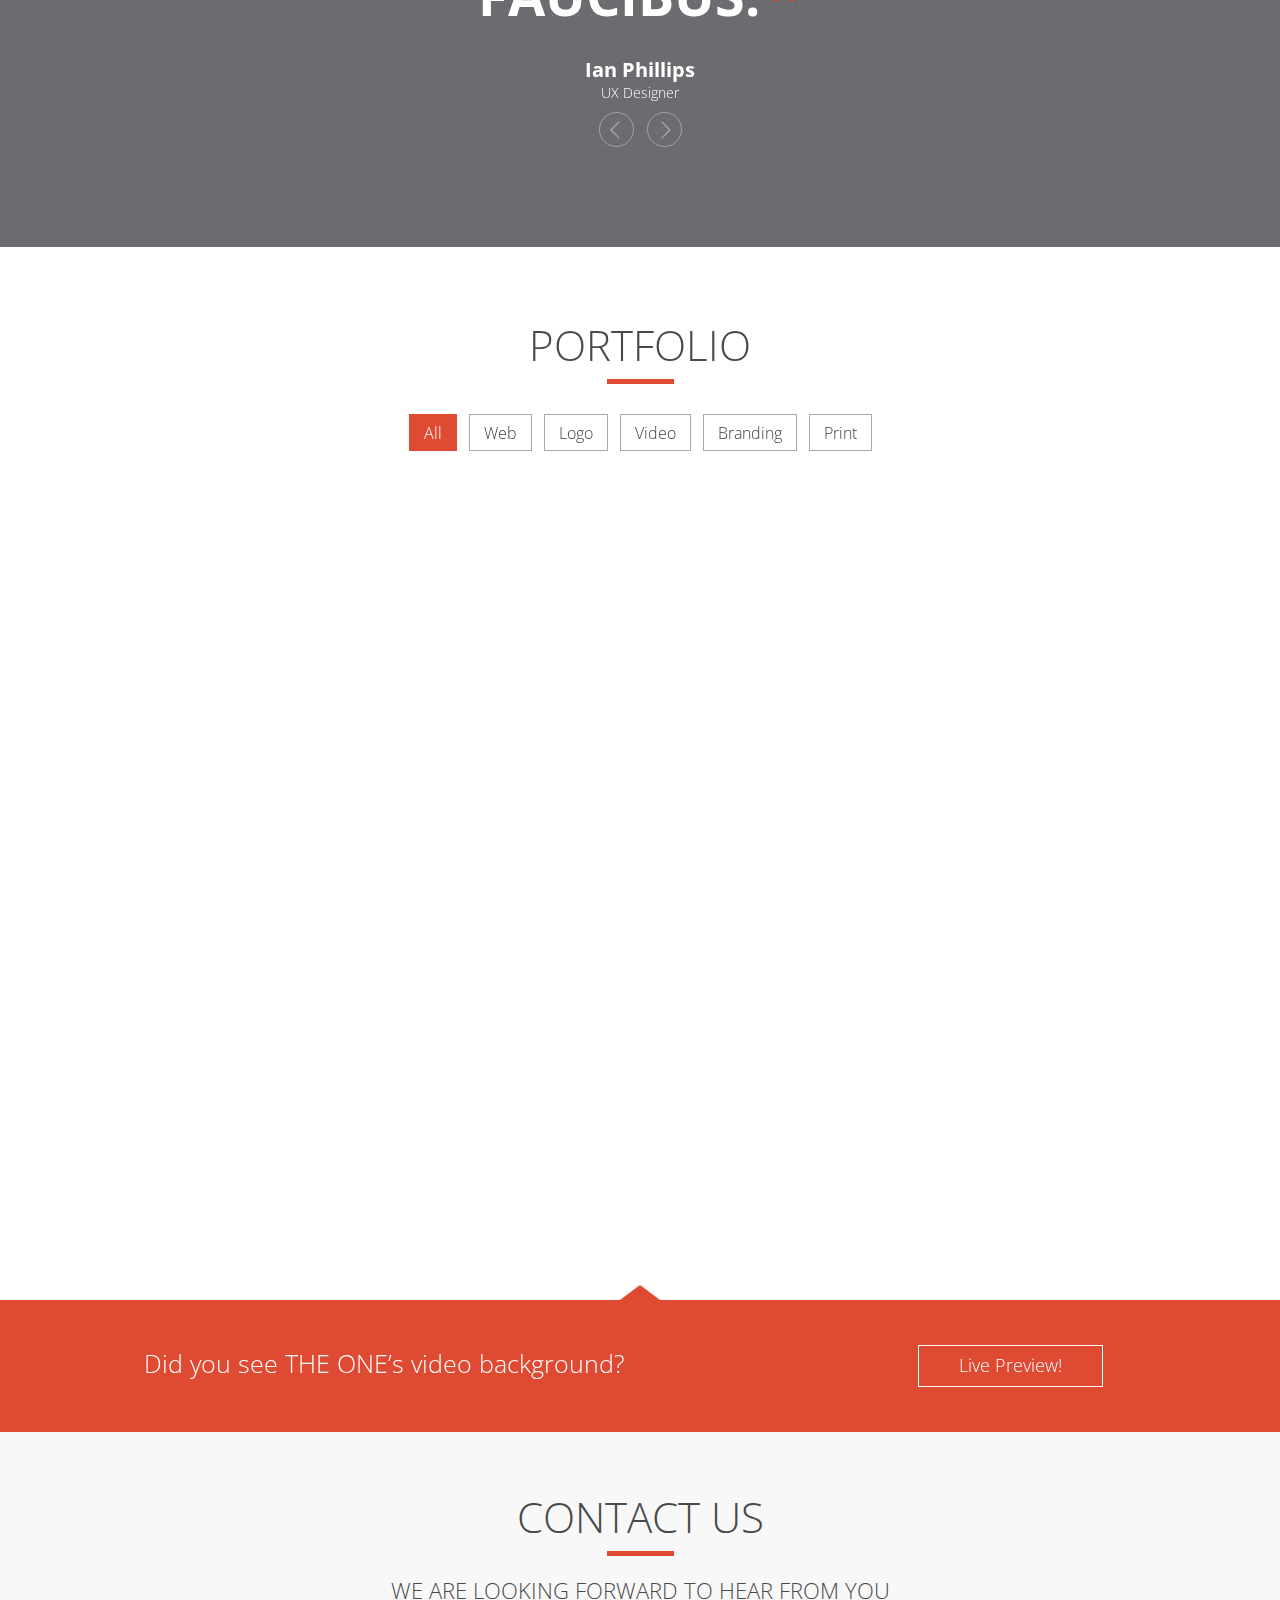
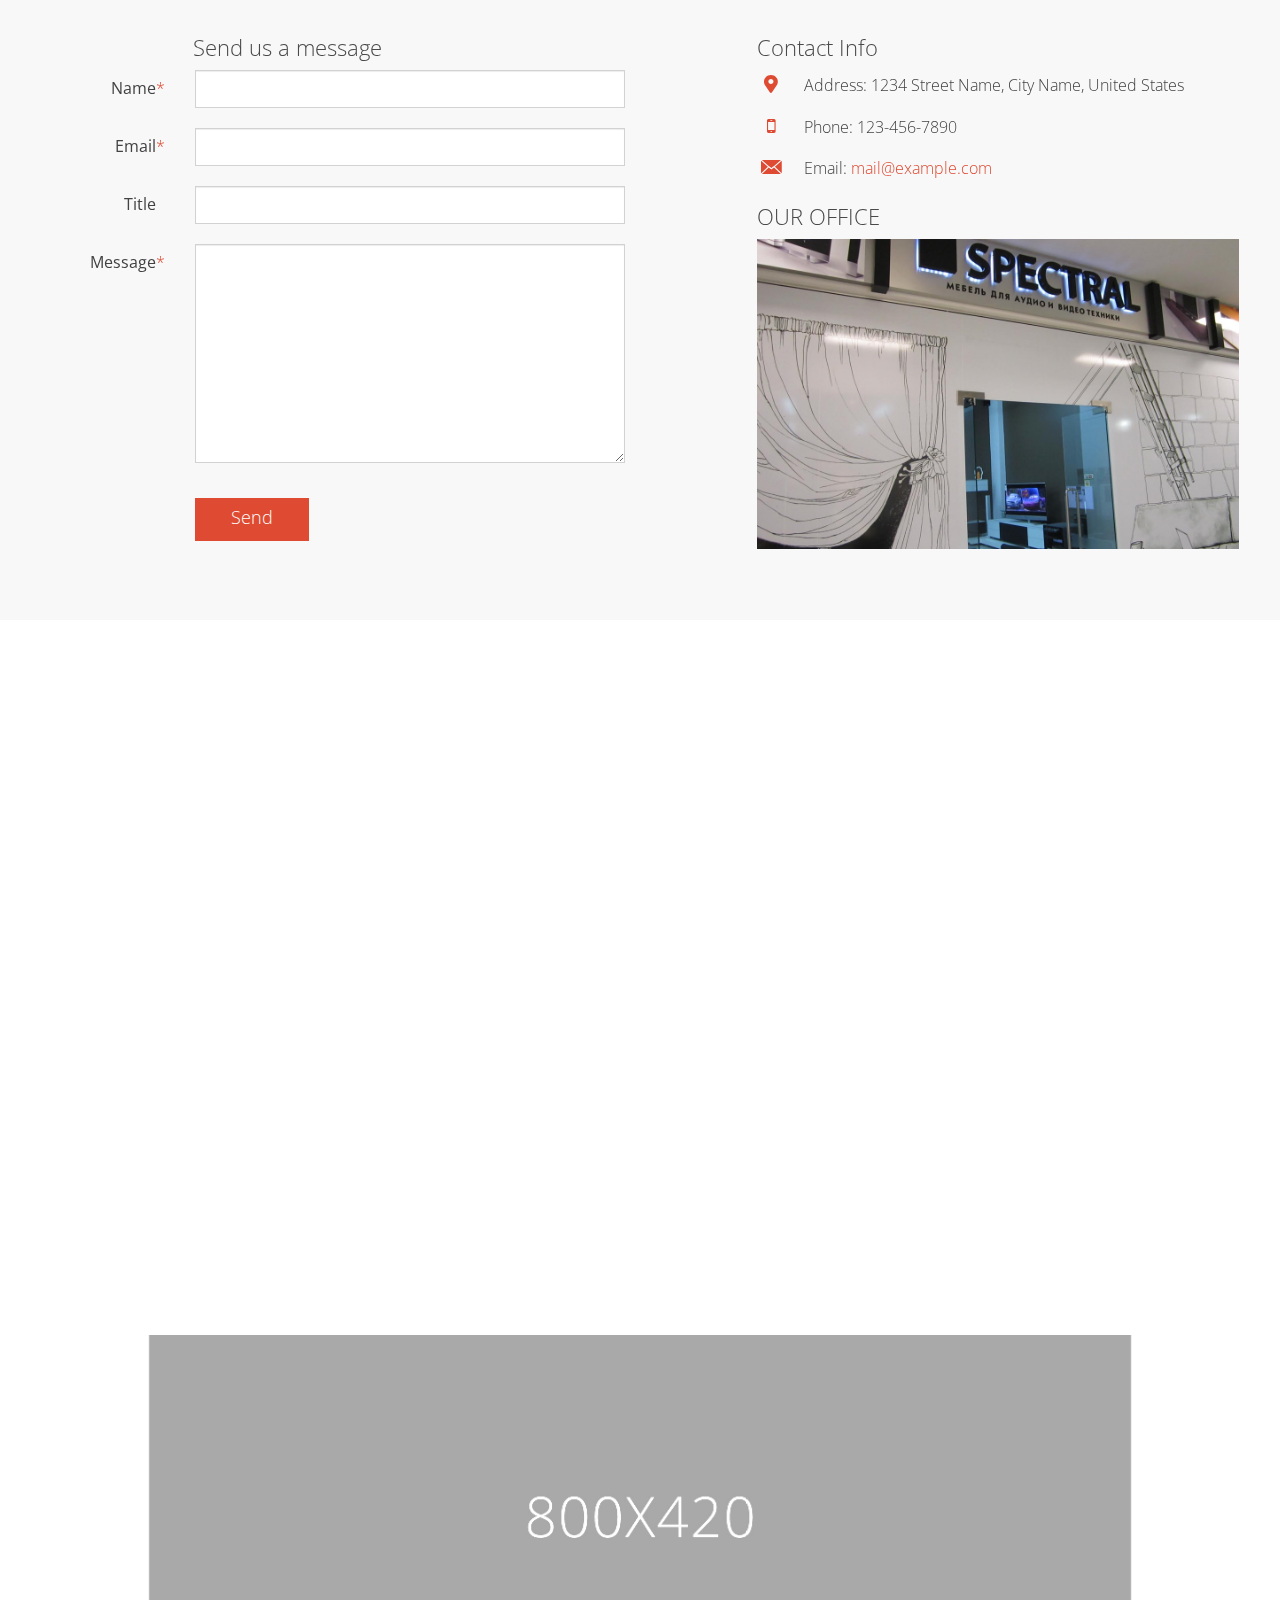
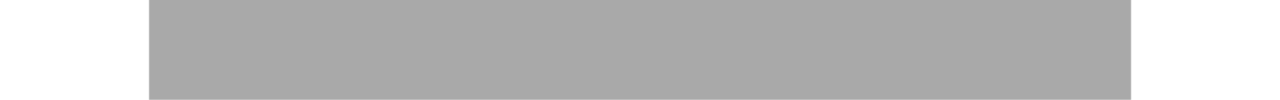
<file: index-ParallaxSlider.html>
<!DOCTYPE html>

<html lang="en">
<head>
 <title>The One - home page template</title>
 
 <meta name="viewport" content="width=device-width, initial-scale=1.0"/>
 <meta name="author" content="Sprintheme">
 <meta charset="UTF-8"/>
 <meta http-equiv="Content-Type" content="text/html; charset=utf-8"/>
 
 <link rel="icon" type="image/ico" href="images/favicon.ico"/>
 <link href="lib/isotope/css/style.css" rel="stylesheet"/>
 <link href="lib/fontello/css/fontello.css" rel="stylesheet"/>
 <link href="style.css" rel="stylesheet"/>
 <link href="css/color-azure-blue.css" rel="stylesheet"/>
 <link href="css/color-chestnut.css" rel="stylesheet"/>
 <link href="css/color-frog.css" rel="stylesheet"/>
 <link href="css/color-grass.css" rel="stylesheet"/>
 <link href="css/color-pale-brown.css" rel="stylesheet"/>
 <link href="css/color-plum.css" rel="stylesheet"/>
 <link href="css/color-red.css" rel="stylesheet"/>
 <link href="css/color-titian.css" rel="stylesheet"/>
 <link href="css/color-twitter.css" rel="stylesheet"/>
 <link href="css/color-yellow.css" rel="stylesheet"/>
 <link href='http://fonts.googleapis.com/css?family=Oswald:400,300,700' rel='stylesheet' type='text/css'>
 <link href='http://fonts.googleapis.com/css?family=Open+Sans:300italic,400italic,600italic,700italic,800italic,400,300,600,700,800&subset=latin,cyrillic-ext,greek-ext,greek,vietnamese,latin-ext,cyrillic' rel='stylesheet' type='text/css'>
 <link href='http://fonts.googleapis.com/css?family=Open+Sans+Condensed:700,300' rel='stylesheet' type='text/css'>
 <link href="css/jquery.bxslider.css" rel="stylesheet" />
 <link href="css/sequencejs.css" rel="stylesheet"/>

 <!-- Fav and touch icons -->
 <link rel="shortcut icon" href="images/ico/favicon.ico">
 <link rel="apple-touch-icon-precomposed" sizes="144x144" href="images/ico/apple-touch-icon-144-precomposed.png">
 <link rel="apple-touch-icon-precomposed" sizes="114x114" href="images/ico/apple-touch-icon-114-precomposed.png">
 <link rel="apple-touch-icon-precomposed" sizes="72x72" href="images/ico/apple-touch-icon-72-precomposed.png">
 <link rel="apple-touch-icon-precomposed" href="images/ico/apple-touch-icon-57-precomposed.png">

<!-- Just for debugging purposes. Don't actually copy this line! -->

<!--[if lt IE 9]><script src="js/ie8-responsive-file-warning.js"></script><![endif]-->

<!-- HTML5 shim and Respond.js IE8 support of HTML5 elements and media queries -->

<!--[if lt IE 9]>

    <script src="https://oss.maxcdn.com/libs/html5shiv/3.7.0/html5shiv.js"></script>

    <script src="https://oss.maxcdn.com/libs/respond.js/1.3.0/respond.min.js"></script>

    <![endif]-->
<script src="http://code.jquery.com/jquery-1.10.2.min.js"></script>
<script src="js/jquery.bxslider.js"></script>
<script src="js/bx-responsive.js"></script>
<script src="js/jquery.cycle2.js"></script> 
<script src="js/jquery.cycle2.carousel.js"></script> 
<script src="js/animation.js"></script> 
<script src="http://jquery.bassistance.de/validate/jquery.validate.js"></script>
<script type="text/javascript">

jQuery(document).ready(function() {
		
	jQuery("#contact_form").validate({  // initialize the plugin                 
		debug: true,
		 submitHandler: function(form) {
	$.ajax({
				  type: "POST",
				  url: "contact.php",
				  data: {
					  firstname : $('#inputName').val(),
					  email : $('#inputEmail').val(),
					  title : $('#inputTitle').val(), 
					  message : $('#inputMessage').val() },
				  success: function(data) {
					if (data) {
						//alert(data);
						$('#email_message').html(data);
					} else {
					  alert(data); //testing purposes
					}
					form.reset();
				  }
			});

  }                            
    });
});

</script>
</head>


<body class="home" data-body-class="titian">

<!-- Start Header section -->

<header class="navbar navbar-default navbar-fixed-top nav-transparent" role="navigation" id="navbar-top">
  <div class="container">
    <div class="row">
      <div class="col-lg-12"> 
        
        <!-- start button for collapsed menu-->
        
        <div class="navbar-header">
          <button type="button" class="navbar-toggle" data-toggle="collapse" data-target=".navbar-collapse"> <span class="sr-only">Toggle navigation</span> <span class="icon-bar"></span> <span class="icon-bar"></span> <span class="icon-bar"></span> </button>
          <a class="navbar-brand" href="index.html">THE<strong>ONE</strong></a> </div>
        
        <!-- end button for collapsed menu--> 
        
        <!-- start menu-->
        
        <div class="navbar-collapse collapse">
          <ul class="nav navbar-nav navbar-right">
            <li > <a href="#home" class="homelink">Home</a> </li>
            <li><a href="#about">About</a></li>
            <li><a href="#team">Team</a></li>
            <li><a href="#services">Services</a></li>
            <li><a href="#portfolio">Portfolio</a></li>
            <li class="dropdown"> <a href="#" class="dropdown-toggle" data-hover="dropdown" data-toggle="dropdown" id="navbarDrop1">Features</a>
              <ul class="dropdown-menu" aria-labelledby="navbarDrop1">
                <li><a href="index.html">Motion Slider</a></li>
                <li><a href="index-ParallaxSlider.html">Parallax Slider</a></li>
                <li><a href="index-video.html">Video Background</a></li>
                <li><a href="shortcode.html">Shortcodes</a></li>
              </ul>
            </li>
            <li><a href="blog.html">Blog</a></li>
            <li><a href="#contact">Contact</a></li>
          </ul>
        </div>
        
        <!-- end menu--> 
        
      </div>
    </div>
  </div>
</header>

<!-- End Header section --> 

<!--Start Slide Show section-->

<section class="content-section home-slideshow" id="home"> <span class="rect-slide-nav left"> <a href="#" id="slide-prev"><i class="icon-left-open-big"></i></a> </span>
  <ul class="cycle-slideshow"

        data-cycle-timeout="5000"

        data-cycle-slides="> li"

        data-cycle-next="#slide-next"

        data-cycle-prev="#slide-prev"

        data-cycle-carousel-fluid=true

        data-cycle-speed="4000"

    >
    <li style="background-image: url('images/top-slide/cs-1.jpg')">
      <hgroup>
        <h1>WE ARE THE <span class="color-border-bottom">ONE</span></h1>
        <h2>Custom technology with interactive designs.<br/>The One way to client satisfaction.</h2>
      </hgroup>
    </li>
    <li style="background-image: url('images/top-slide/cs-2.jpg')">
      <hgroup>
        <h1>CLIENTS COME <span class="color-border-bottom">FIRST</span></h1>
        <h2>Dedicated service and a professional attitude.<br/>create an easy client experience.</h2>	  
      </hgroup>
    </li>
    <li style="background-image: url('images/top-slide/cs-3.jpg')">
      <hgroup>
        <h1>NEXT GENERATION <span class="color-border-bottom">DESIGNS</span></h1>
        <h2>The One is prepared for tomorrow’s technology demands,<br/>from retina displays to responsive video.</h2>
      </hgroup>
    </li>
  </ul>
  <span class="rect-slide-nav right"> <a href="#" id="slide-next"><i class="icon-right-open-big"></i></a> </span> <span class="scroll-down"> <a href="#about"><span><i class="icon-down-open-big"></i></span></a> Scroll down to <br />
  explore more </span> </section>

<!--End Slide Show section--> 

<!--About Page-->
<section class="content-section about-us" id="about">
  <div class="container">
    <div class="row">
      <div class="col-lg-12">
        <article>
          <header>
        	<hgroup class="heading1">
            <h1 class="text-center">About Us</h1>
            <div class="headingUline"></div>
            <h3 class="text-center">Lorem ipsum dolor sit amet, consectetur <br/>
adipiscing elitMaecenas viverra mi non </h3>
		</hgroup>
          </header>
        </article>
      </div>
    </div>
  </div>
</section>
<section class="content-section icon-list-with-text">
  <div class="container">
    <div class="row">
      <article class="col-xs-12 col-sm-6 col-md-3 col-lg-3 text-center sf-animation about-us-4" data-animation="pop-up" data-delay="200" style="opacity:0">
       <div class="fade-col">
       <span class="icons"><i class=" icon-4">
        <svg xmlns="http://www.w3.org/2000/svg" xmlns:xlink="http://www.w3.org/1999/xlink" xmlns:a="http://ns.adobe.com/AdobeSVGViewerExtensions/3.0/" version="1.1" x="0px" y="0px"  viewBox="-0.188 -0.228 36 36" enable-background="new -0.188 -0.228 36 36" xml:space="preserve" xmlns:xml="http://www.w3.org/XML/1998/namespace">
          <defs> </defs>
          <path fill="#de4a32" d="M17.813,0C8.012,0,0.04,7.973,0.04,17.772s7.973,17.772,17.773,17.772s17.771-7.973,17.771-17.772  S27.613,0,17.813,0 M17.813,34.298c-9.113,0-16.526-7.414-16.526-16.526S8.7,1.247,17.813,1.247c9.111,0,16.525,7.413,16.525,16.525  S26.923,34.298,17.813,34.298"/>
          <polygon fill="#de4a32" points="15.632,21.899 11.089,17.926 10.269,18.864 15.702,23.616 26.986,12.008 26.091,11.138 "/>
          <path display="none" fill="#de4a32" d="M35.625,7.266h-9.86l1.658-1.658c0.76-0.759,0.302-1.99-0.457-2.748l-2.29-2.291  c-0.759-0.758-1.532-0.758-2.29,0l-4.575,4.573l-4.573-4.573c-0.758-0.758-1.531-0.758-2.289,0L8.658,2.859  C7.9,3.618,7.44,4.848,8.2,5.607l1.659,1.658H0v9.23h1.781v16.272c0,1.602,1.298,2.899,2.899,2.899h26.079  c1.602,0,2.899-1.298,2.899-2.899V16.496h1.966V7.266z M23.53,3.088l1.374,1.374l-2.805,2.803h-2.361  c-0.045-0.082-0.092-0.163-0.144-0.242L23.53,3.088z M10.719,4.462l1.375-1.374l3.935,3.936c-0.052,0.079-0.099,0.16-0.143,0.242  h-2.362L10.719,4.462z M1.295,8.561h14.733v6.64H1.295V8.561z M2.993,32.769V16.496h13.036v17.959H4.681  C3.749,34.455,2.993,33.698,2.993,32.769 M32.445,32.769c0,0.93-0.758,1.687-1.686,1.687H19.583V16.496h12.861V32.769z   M34.329,15.201H19.583v-6.64h14.745V15.201z"/>
          <path display="none" fill="#de4a32" d="M34.456,5.976l-4.848-4.848c-0.714-0.713-1.649-1.071-2.585-1.071s-1.871,0.358-2.586,1.071  L1.168,24.397c-1.429,1.429-1.429,3.744,0,5.172l4.847,4.846c0.715,0.714,1.651,1.073,2.587,1.073c0.936,0,1.871-0.359,2.585-1.073  l23.269-23.268C35.884,9.719,35.884,7.404,34.456,5.976 M33.539,10.228L10.268,33.497c-0.446,0.445-1.038,0.69-1.666,0.69  c-0.63,0-1.222-0.245-1.667-0.69l-4.846-4.848c-0.92-0.919-0.92-2.413,0-3.333l1.155-1.156l3.753,3.754l0.92-0.919l-3.753-3.756  l1.355-1.354l1.846,1.847l0.919-0.918l-1.846-1.847l1.681-1.681l1.845,1.846l0.918-0.918l-1.845-1.847l1.356-1.355l3.752,3.754  l0.919-0.919l-3.753-3.753l1.03-1.031l2.17,2.171l0.919-0.919l-2.17-2.171l1.68-1.681l2.171,2.172l0.918-0.919l-2.17-2.172  l1.031-1.03l3.753,3.755l0.918-0.919l-3.752-3.754l1.031-1.03l2.17,2.171l0.918-0.919l-2.169-2.171l1.68-1.681l2.17,2.172  l0.919-0.918l-2.17-2.172l1.03-1.031L27.14,7.77l0.92-0.919l-3.754-3.753l1.05-1.051c0.445-0.445,1.038-0.691,1.667-0.691  s1.22,0.246,1.667,0.691l4.849,4.848c0.442,0.446,0.688,1.037,0.688,1.667C34.226,9.191,33.981,9.782,33.539,10.228"/>
          <path display="none" fill="#de4a32" d="M18.917,1.413c0.432,0,0.783,0.352,0.783,0.784v2.452V5.67l0.996,0.236  c1.104,0.263,2.152,0.666,3.108,1.199l0.853,0.475l0.691-0.69l1.665-1.665c0.147-0.147,0.345-0.229,0.553-0.229  c0.211,0,0.408,0.082,0.556,0.229l1.957,1.958c0.306,0.306,0.306,0.803,0,1.106l-1.58,1.58l-0.718,0.72l0.525,0.868  c0.663,1.09,1.146,2.267,1.438,3.498l0.234,0.997H31h2.454c0.432,0,0.782,0.351,0.782,0.782v2.77c0,0.432-0.351,0.783-0.782,0.783  h-2.63h-0.97l-0.273,0.93c-0.34,1.16-0.849,2.258-1.512,3.264l-0.58,0.881l0.746,0.746l1.497,1.494c0.305,0.305,0.304,0.801,0,1.105  l-1.957,1.959c-0.148,0.148-0.346,0.229-0.555,0.229s-0.406-0.08-0.555-0.23L24.89,28.89l-0.663-0.664l-0.836,0.426  c-0.852,0.432-1.76,0.764-2.695,0.984L19.7,29.872v1.023v2.453c0,0.432-0.352,0.783-0.783,0.783h-2.769  c-0.432,0-0.783-0.352-0.783-0.783V30.72v-0.967l-0.927-0.275c-0.997-0.295-1.963-0.725-2.874-1.277l-0.869-0.525l-0.718,0.717  l-1.926,1.928c-0.148,0.148-0.345,0.229-0.553,0.229c-0.209,0-0.406-0.08-0.554-0.229l-1.958-1.957  c-0.304-0.307-0.304-0.803,0-1.109l2.01-2.012l0.691-0.689l-0.475-0.854c-0.433-0.777-0.782-1.613-1.038-2.482L5.9,20.286H4.932  H2.303c-0.432,0-0.784-0.352-0.784-0.783v-2.77c0-0.431,0.352-0.782,0.784-0.782h2.452h1.024l0.235-0.997  C6.234,14.019,6.567,13.112,7,12.259l0.423-0.837l-0.663-0.663L4.639,8.638C4.491,8.489,4.41,8.292,4.41,8.083  c0-0.208,0.081-0.406,0.229-0.554l1.958-1.957c0.148-0.148,0.345-0.229,0.554-0.229c0.209,0,0.406,0.081,0.553,0.229l1.843,1.842  l0.746,0.747l0.881-0.583c1.003-0.661,2.102-1.17,3.261-1.512l0.929-0.272V4.827v-2.63c0-0.432,0.351-0.784,0.783-0.784H18.917   M17.878,26.337c4.721,0,8.563-3.844,8.563-8.565c0-4.722-3.842-8.563-8.563-8.563c-4.721,0-8.563,3.84-8.563,8.563  C9.316,22.493,13.157,26.337,17.878,26.337 M18.917,0.119h-2.769c-1.147,0-2.077,0.93-2.077,2.077v2.63  c-1.294,0.38-2.508,0.946-3.609,1.672L8.62,4.657C8.214,4.251,7.682,4.049,7.151,4.049C6.619,4.048,6.088,4.251,5.682,4.657  L3.724,6.614c-0.811,0.812-0.811,2.127,0,2.938l2.122,2.122c-0.476,0.937-0.843,1.936-1.091,2.983H2.303  c-1.148,0-2.078,0.93-2.078,2.076v2.77c0,1.146,0.93,2.076,2.078,2.076h2.629c0.284,0.965,0.669,1.887,1.149,2.748L4.07,26.339  c-0.81,0.813-0.812,2.125,0,2.938l1.958,1.959c0.405,0.404,0.938,0.607,1.469,0.607c0.531,0,1.062-0.203,1.469-0.607l1.926-1.928  c0.987,0.6,2.048,1.078,3.178,1.412v2.629c0,1.148,0.93,2.078,2.077,2.078h2.769c1.146,0,2.076-0.93,2.076-2.078v-2.453  c1.048-0.248,2.047-0.615,2.984-1.09l1.775,1.773c0.405,0.406,0.938,0.607,1.469,0.607s1.064-0.201,1.469-0.607l1.957-1.957  c0.812-0.811,0.812-2.125,0-2.936l-1.495-1.496c0.727-1.102,1.293-2.314,1.673-3.611h2.63c1.147,0,2.076-0.93,2.076-2.076v-2.77  c0-1.146-0.929-2.076-2.076-2.076H31c-0.326-1.386-0.868-2.686-1.587-3.872l1.58-1.579c0.811-0.812,0.811-2.127,0-2.938  l-1.958-1.957c-0.404-0.406-0.938-0.609-1.47-0.609c-0.529,0-1.062,0.203-1.468,0.609l-1.665,1.664  c-1.064-0.592-2.222-1.037-3.44-1.327V2.196C20.993,1.049,20.063,0.119,18.917,0.119 M17.878,25.04  c-4.008,0-7.269-3.258-7.269-7.268c0-4.008,3.261-7.269,7.269-7.269c4.009,0,7.268,3.261,7.268,7.269  C25.146,21.782,21.887,25.04,17.878,25.04"/>
        </svg>
        </i> </span>
        <hgroup>
          <h5>100% Responsive Design</h5>
        </hgroup>
        <p>Lorem ipsum dolor sit amet, consectetur adipisicing elit.</p>
        </div>
      </article>
      <article class="col-xs-12 col-sm-6 col-md-3 col-lg-3 text-center sf-animation about-us-3" data-animation="pop-up" data-delay="400" style="opacity:0"> 
      <div class="fade-col">
      <span class="icons"> <i class="icon-3">
        <svg xmlns="http://www.w3.org/2000/svg" xmlns:xlink="http://www.w3.org/1999/xlink" xmlns:a="http://ns.adobe.com/AdobeSVGViewerExtensions/3.0/" version="1.1" x="0px" y="0px"  viewBox="-0.188 -0.228 36 36" enable-background="new -0.188 -0.228 36 36" xml:space="preserve" xmlns:xml="http://www.w3.org/XML/1998/namespace">
          <defs> </defs>
          <path display="none" fill="#de4a32" d="M17.813,0C8.012,0,0.04,7.973,0.04,17.772s7.973,17.772,17.773,17.772  s17.771-7.973,17.771-17.772S27.613,0,17.813,0 M17.813,34.298c-9.113,0-16.526-7.414-16.526-16.526S8.7,1.247,17.813,1.247  c9.111,0,16.525,7.413,16.525,16.525S26.923,34.298,17.813,34.298"/>
          <polygon display="none" fill="#de4a32" points="15.632,21.899 11.089,17.926 10.269,18.864 15.702,23.616 26.986,12.008   26.091,11.138 "/>
          <path display="none" fill="#de4a32" d="M35.625,7.266h-9.86l1.658-1.658c0.76-0.759,0.302-1.99-0.457-2.748l-2.29-2.291  c-0.759-0.758-1.532-0.758-2.29,0l-4.575,4.573l-4.573-4.573c-0.758-0.758-1.531-0.758-2.289,0L8.658,2.859  C7.9,3.618,7.44,4.848,8.2,5.607l1.659,1.658H0v9.23h1.781v16.272c0,1.602,1.298,2.899,2.899,2.899h26.079  c1.602,0,2.899-1.298,2.899-2.899V16.496h1.966V7.266z M23.53,3.088l1.374,1.374l-2.805,2.803h-2.361  c-0.045-0.082-0.092-0.163-0.144-0.242L23.53,3.088z M10.719,4.462l1.375-1.374l3.935,3.936c-0.052,0.079-0.099,0.16-0.143,0.242  h-2.362L10.719,4.462z M1.295,8.561h14.733v6.64H1.295V8.561z M2.993,32.769V16.496h13.036v17.959H4.681  C3.749,34.455,2.993,33.698,2.993,32.769 M32.445,32.769c0,0.93-0.758,1.687-1.686,1.687H19.583V16.496h12.861V32.769z   M34.329,15.201H19.583v-6.64h14.745V15.201z"/>
          <path fill="#de4a32" d="M34.456,5.976l-4.848-4.848c-0.714-0.713-1.649-1.071-2.585-1.071s-1.871,0.358-2.586,1.071L1.168,24.397  c-1.429,1.429-1.429,3.744,0,5.172l4.847,4.846c0.715,0.714,1.651,1.073,2.587,1.073c0.936,0,1.871-0.359,2.585-1.073l23.269-23.268  C35.884,9.719,35.884,7.404,34.456,5.976 M33.539,10.228L10.268,33.497c-0.446,0.445-1.038,0.69-1.666,0.69  c-0.63,0-1.222-0.245-1.667-0.69l-4.846-4.848c-0.92-0.919-0.92-2.413,0-3.333l1.155-1.156l3.753,3.754l0.92-0.919l-3.753-3.756  l1.355-1.354l1.846,1.847l0.919-0.918l-1.846-1.847l1.681-1.681l1.845,1.846l0.918-0.918l-1.845-1.847l1.356-1.355l3.752,3.754  l0.919-0.919l-3.753-3.753l1.03-1.031l2.17,2.171l0.919-0.919l-2.17-2.171l1.68-1.681l2.171,2.172l0.918-0.919l-2.17-2.172  l1.031-1.03l3.753,3.755l0.918-0.919l-3.752-3.754l1.031-1.03l2.17,2.171l0.918-0.919l-2.169-2.171l1.68-1.681l2.17,2.172  l0.919-0.918l-2.17-2.172l1.03-1.031L27.14,7.77l0.92-0.919l-3.754-3.753l1.05-1.051c0.445-0.445,1.038-0.691,1.667-0.691  s1.22,0.246,1.667,0.691l4.849,4.848c0.442,0.446,0.688,1.037,0.688,1.667C34.226,9.191,33.981,9.782,33.539,10.228"/>
          <path display="none" fill="#de4a32" d="M18.917,1.413c0.432,0,0.783,0.352,0.783,0.784v2.452V5.67l0.996,0.236  c1.104,0.263,2.152,0.666,3.108,1.199l0.853,0.475l0.691-0.69l1.665-1.665c0.147-0.147,0.345-0.229,0.553-0.229  c0.211,0,0.408,0.082,0.556,0.229l1.957,1.958c0.306,0.306,0.306,0.803,0,1.106l-1.58,1.58l-0.718,0.72l0.525,0.868  c0.663,1.09,1.146,2.267,1.438,3.498l0.234,0.997H31h2.454c0.432,0,0.782,0.351,0.782,0.782v2.77c0,0.432-0.351,0.783-0.782,0.783  h-2.63h-0.97l-0.273,0.93c-0.34,1.16-0.849,2.258-1.512,3.264l-0.58,0.881l0.746,0.746l1.497,1.494c0.305,0.305,0.304,0.801,0,1.105  l-1.957,1.959c-0.148,0.148-0.346,0.229-0.555,0.229s-0.406-0.08-0.555-0.23L24.89,28.89l-0.663-0.664l-0.836,0.426  c-0.852,0.432-1.76,0.764-2.695,0.984L19.7,29.872v1.023v2.453c0,0.432-0.352,0.783-0.783,0.783h-2.769  c-0.432,0-0.783-0.352-0.783-0.783V30.72v-0.967l-0.927-0.275c-0.997-0.295-1.963-0.725-2.874-1.277l-0.869-0.525l-0.718,0.717  l-1.926,1.928c-0.148,0.148-0.345,0.229-0.553,0.229c-0.209,0-0.406-0.08-0.554-0.229l-1.958-1.957  c-0.304-0.307-0.304-0.803,0-1.109l2.01-2.012l0.691-0.689l-0.475-0.854c-0.433-0.777-0.782-1.613-1.038-2.482L5.9,20.286H4.932  H2.303c-0.432,0-0.784-0.352-0.784-0.783v-2.77c0-0.431,0.352-0.782,0.784-0.782h2.452h1.024l0.235-0.997  C6.234,14.019,6.567,13.112,7,12.259l0.423-0.837l-0.663-0.663L4.639,8.638C4.491,8.489,4.41,8.292,4.41,8.083  c0-0.208,0.081-0.406,0.229-0.554l1.958-1.957c0.148-0.148,0.345-0.229,0.554-0.229c0.209,0,0.406,0.081,0.553,0.229l1.843,1.842  l0.746,0.747l0.881-0.583c1.003-0.661,2.102-1.17,3.261-1.512l0.929-0.272V4.827v-2.63c0-0.432,0.351-0.784,0.783-0.784H18.917   M17.878,26.337c4.721,0,8.563-3.844,8.563-8.565c0-4.722-3.842-8.563-8.563-8.563c-4.721,0-8.563,3.84-8.563,8.563  C9.316,22.493,13.157,26.337,17.878,26.337 M18.917,0.119h-2.769c-1.147,0-2.077,0.93-2.077,2.077v2.63  c-1.294,0.38-2.508,0.946-3.609,1.672L8.62,4.657C8.214,4.251,7.682,4.049,7.151,4.049C6.619,4.048,6.088,4.251,5.682,4.657  L3.724,6.614c-0.811,0.812-0.811,2.127,0,2.938l2.122,2.122c-0.476,0.937-0.843,1.936-1.091,2.983H2.303  c-1.148,0-2.078,0.93-2.078,2.076v2.77c0,1.146,0.93,2.076,2.078,2.076h2.629c0.284,0.965,0.669,1.887,1.149,2.748L4.07,26.339  c-0.81,0.813-0.812,2.125,0,2.938l1.958,1.959c0.405,0.404,0.938,0.607,1.469,0.607c0.531,0,1.062-0.203,1.469-0.607l1.926-1.928  c0.987,0.6,2.048,1.078,3.178,1.412v2.629c0,1.148,0.93,2.078,2.077,2.078h2.769c1.146,0,2.076-0.93,2.076-2.078v-2.453  c1.048-0.248,2.047-0.615,2.984-1.09l1.775,1.773c0.405,0.406,0.938,0.607,1.469,0.607s1.064-0.201,1.469-0.607l1.957-1.957  c0.812-0.811,0.812-2.125,0-2.936l-1.495-1.496c0.727-1.102,1.293-2.314,1.673-3.611h2.63c1.147,0,2.076-0.93,2.076-2.076v-2.77  c0-1.146-0.929-2.076-2.076-2.076H31c-0.326-1.386-0.868-2.686-1.587-3.872l1.58-1.579c0.811-0.812,0.811-2.127,0-2.938  l-1.958-1.957c-0.404-0.406-0.938-0.609-1.47-0.609c-0.529,0-1.062,0.203-1.468,0.609l-1.665,1.664  c-1.064-0.592-2.222-1.037-3.44-1.327V2.196C20.993,1.049,20.063,0.119,18.917,0.119 M17.878,25.04  c-4.008,0-7.269-3.258-7.269-7.268c0-4.008,3.261-7.269,7.269-7.269c4.009,0,7.268,3.261,7.268,7.269  C25.146,21.782,21.887,25.04,17.878,25.04"/>
        </svg>
        </i> </span>
        <hgroup>
          <h5>Pixel Perfect</h5>
        </hgroup>
        <p>Lorem ipsum dolor sit amet, consectetur adipisicing elit.</p>
        </div>
      </article>
      <article class="col-xs-12 col-sm-6 col-md-3 col-lg-3 text-center sf-animation about-us-2" data-animation="pop-up" data-delay="600" style="opacity:0"> 
      <div class="fade-col">
      <span class="icons"> <i class="icon-2">
        <svg xmlns="http://www.w3.org/2000/svg" xmlns:xlink="http://www.w3.org/1999/xlink" xmlns:a="http://ns.adobe.com/AdobeSVGViewerExtensions/3.0/" version="1.1" x="0px" y="0px"  viewBox="-0.188 -0.228 36 36" enable-background="new -0.188 -0.228 36 36" xml:space="preserve" xmlns:xml="http://www.w3.org/XML/1998/namespace">
          <defs> </defs>
          <path display="none" fill="#de4a32" d="M17.813,0C8.012,0,0.04,7.973,0.04,17.772s7.973,17.772,17.773,17.772  s17.771-7.973,17.771-17.772S27.613,0,17.813,0 M17.813,34.298c-9.113,0-16.526-7.414-16.526-16.526S8.7,1.247,17.813,1.247  c9.111,0,16.525,7.413,16.525,16.525S26.923,34.298,17.813,34.298"/>
          <polygon display="none" fill="#de4a32" points="15.632,21.899 11.089,17.926 10.269,18.864 15.702,23.616 26.986,12.008   26.091,11.138 "/>
          <path fill="#de4a32" d="M35.625,7.266h-9.86l1.658-1.658c0.76-0.759,0.302-1.99-0.457-2.748l-2.29-2.291  c-0.759-0.758-1.532-0.758-2.29,0l-4.575,4.573l-4.573-4.573c-0.758-0.758-1.531-0.758-2.289,0L8.658,2.859  C7.9,3.618,7.44,4.848,8.2,5.607l1.659,1.658H0v9.23h1.781v16.272c0,1.602,1.298,2.899,2.899,2.899h26.079  c1.602,0,2.899-1.298,2.899-2.899V16.496h1.966V7.266z M23.53,3.088l1.374,1.374l-2.805,2.803h-2.361  c-0.045-0.082-0.092-0.163-0.144-0.242L23.53,3.088z M10.719,4.462l1.375-1.374l3.935,3.936c-0.052,0.079-0.099,0.16-0.143,0.242  h-2.362L10.719,4.462z M1.295,8.561h14.733v6.64H1.295V8.561z M2.993,32.769V16.496h13.036v17.959H4.681  C3.749,34.455,2.993,33.698,2.993,32.769 M32.445,32.769c0,0.93-0.758,1.687-1.686,1.687H19.583V16.496h12.861V32.769z   M34.329,15.201H19.583v-6.64h14.745V15.201z"/>
          <path display="none" fill="#de4a32" d="M34.456,5.976l-4.848-4.848c-0.714-0.713-1.649-1.071-2.585-1.071s-1.871,0.358-2.586,1.071  L1.168,24.397c-1.429,1.429-1.429,3.744,0,5.172l4.847,4.846c0.715,0.714,1.651,1.073,2.587,1.073c0.936,0,1.871-0.359,2.585-1.073  l23.269-23.268C35.884,9.719,35.884,7.404,34.456,5.976 M33.539,10.228L10.268,33.497c-0.446,0.445-1.038,0.69-1.666,0.69  c-0.63,0-1.222-0.245-1.667-0.69l-4.846-4.848c-0.92-0.919-0.92-2.413,0-3.333l1.155-1.156l3.753,3.754l0.92-0.919l-3.753-3.756  l1.355-1.354l1.846,1.847l0.919-0.918l-1.846-1.847l1.681-1.681l1.845,1.846l0.918-0.918l-1.845-1.847l1.356-1.355l3.752,3.754  l0.919-0.919l-3.753-3.753l1.03-1.031l2.17,2.171l0.919-0.919l-2.17-2.171l1.68-1.681l2.171,2.172l0.918-0.919l-2.17-2.172  l1.031-1.03l3.753,3.755l0.918-0.919l-3.752-3.754l1.031-1.03l2.17,2.171l0.918-0.919l-2.169-2.171l1.68-1.681l2.17,2.172  l0.919-0.918l-2.17-2.172l1.03-1.031L27.14,7.77l0.92-0.919l-3.754-3.753l1.05-1.051c0.445-0.445,1.038-0.691,1.667-0.691  s1.22,0.246,1.667,0.691l4.849,4.848c0.442,0.446,0.688,1.037,0.688,1.667C34.226,9.191,33.981,9.782,33.539,10.228"/>
          <path display="none" fill="#de4a32" d="M18.917,1.413c0.432,0,0.783,0.352,0.783,0.784v2.452V5.67l0.996,0.236  c1.104,0.263,2.152,0.666,3.108,1.199l0.853,0.475l0.691-0.69l1.665-1.665c0.147-0.147,0.345-0.229,0.553-0.229  c0.211,0,0.408,0.082,0.556,0.229l1.957,1.958c0.306,0.306,0.306,0.803,0,1.106l-1.58,1.58l-0.718,0.72l0.525,0.868  c0.663,1.09,1.146,2.267,1.438,3.498l0.234,0.997H31h2.454c0.432,0,0.782,0.351,0.782,0.782v2.77c0,0.432-0.351,0.783-0.782,0.783  h-2.63h-0.97l-0.273,0.93c-0.34,1.16-0.849,2.258-1.512,3.264l-0.58,0.881l0.746,0.746l1.497,1.494c0.305,0.305,0.304,0.801,0,1.105  l-1.957,1.959c-0.148,0.148-0.346,0.229-0.555,0.229s-0.406-0.08-0.555-0.23L24.89,28.89l-0.663-0.664l-0.836,0.426  c-0.852,0.432-1.76,0.764-2.695,0.984L19.7,29.872v1.023v2.453c0,0.432-0.352,0.783-0.783,0.783h-2.769  c-0.432,0-0.783-0.352-0.783-0.783V30.72v-0.967l-0.927-0.275c-0.997-0.295-1.963-0.725-2.874-1.277l-0.869-0.525l-0.718,0.717  l-1.926,1.928c-0.148,0.148-0.345,0.229-0.553,0.229c-0.209,0-0.406-0.08-0.554-0.229l-1.958-1.957  c-0.304-0.307-0.304-0.803,0-1.109l2.01-2.012l0.691-0.689l-0.475-0.854c-0.433-0.777-0.782-1.613-1.038-2.482L5.9,20.286H4.932  H2.303c-0.432,0-0.784-0.352-0.784-0.783v-2.77c0-0.431,0.352-0.782,0.784-0.782h2.452h1.024l0.235-0.997  C6.234,14.019,6.567,13.112,7,12.259l0.423-0.837l-0.663-0.663L4.639,8.638C4.491,8.489,4.41,8.292,4.41,8.083  c0-0.208,0.081-0.406,0.229-0.554l1.958-1.957c0.148-0.148,0.345-0.229,0.554-0.229c0.209,0,0.406,0.081,0.553,0.229l1.843,1.842  l0.746,0.747l0.881-0.583c1.003-0.661,2.102-1.17,3.261-1.512l0.929-0.272V4.827v-2.63c0-0.432,0.351-0.784,0.783-0.784H18.917   M17.878,26.337c4.721,0,8.563-3.844,8.563-8.565c0-4.722-3.842-8.563-8.563-8.563c-4.721,0-8.563,3.84-8.563,8.563  C9.316,22.493,13.157,26.337,17.878,26.337 M18.917,0.119h-2.769c-1.147,0-2.077,0.93-2.077,2.077v2.63  c-1.294,0.38-2.508,0.946-3.609,1.672L8.62,4.657C8.214,4.251,7.682,4.049,7.151,4.049C6.619,4.048,6.088,4.251,5.682,4.657  L3.724,6.614c-0.811,0.812-0.811,2.127,0,2.938l2.122,2.122c-0.476,0.937-0.843,1.936-1.091,2.983H2.303  c-1.148,0-2.078,0.93-2.078,2.076v2.77c0,1.146,0.93,2.076,2.078,2.076h2.629c0.284,0.965,0.669,1.887,1.149,2.748L4.07,26.339  c-0.81,0.813-0.812,2.125,0,2.938l1.958,1.959c0.405,0.404,0.938,0.607,1.469,0.607c0.531,0,1.062-0.203,1.469-0.607l1.926-1.928  c0.987,0.6,2.048,1.078,3.178,1.412v2.629c0,1.148,0.93,2.078,2.077,2.078h2.769c1.146,0,2.076-0.93,2.076-2.078v-2.453  c1.048-0.248,2.047-0.615,2.984-1.09l1.775,1.773c0.405,0.406,0.938,0.607,1.469,0.607s1.064-0.201,1.469-0.607l1.957-1.957  c0.812-0.811,0.812-2.125,0-2.936l-1.495-1.496c0.727-1.102,1.293-2.314,1.673-3.611h2.63c1.147,0,2.076-0.93,2.076-2.076v-2.77  c0-1.146-0.929-2.076-2.076-2.076H31c-0.326-1.386-0.868-2.686-1.587-3.872l1.58-1.579c0.811-0.812,0.811-2.127,0-2.938  l-1.958-1.957c-0.404-0.406-0.938-0.609-1.47-0.609c-0.529,0-1.062,0.203-1.468,0.609l-1.665,1.664  c-1.064-0.592-2.222-1.037-3.44-1.327V2.196C20.993,1.049,20.063,0.119,18.917,0.119 M17.878,25.04  c-4.008,0-7.269-3.258-7.269-7.268c0-4.008,3.261-7.269,7.269-7.269c4.009,0,7.268,3.261,7.268,7.269  C25.146,21.782,21.887,25.04,17.878,25.04"/>
        </svg>
        </i> </span>
        <hgroup>
          <h5>Simple Customization</h5>
        </hgroup>
        <p>Lorem ipsum dolor sit amet, consectetur adipisicing elit.</p>
        </div>
      </article>
      <article class="col-xs-12 col-sm-6 col-md-3 col-lg-3 text-center sf-animation about-us-1" data-animation="pop-up" data-delay="800" style="opacity:0"> 
      <div class="fade-col">
      <span class="icons"> <i class="icon-1">
        <svg xmlns="http://www.w3.org/2000/svg" xmlns:xlink="http://www.w3.org/1999/xlink" xmlns:a="http://ns.adobe.com/AdobeSVGViewerExtensions/3.0/" version="1.1" x="0px" y="0px"  viewBox="-0.188 -0.228 36 36" enable-background="new -0.188 -0.228 36 36" xml:space="preserve" xmlns:xml="http://www.w3.org/XML/1998/namespace">
          <defs> </defs>
          <path display="none" fill="#de4a32" d="M17.813,0C8.012,0,0.04,7.973,0.04,17.772s7.973,17.772,17.773,17.772  s17.771-7.973,17.771-17.772S27.613,0,17.813,0 M17.813,34.298c-9.113,0-16.526-7.414-16.526-16.526S8.7,1.247,17.813,1.247  c9.111,0,16.525,7.413,16.525,16.525S26.923,34.298,17.813,34.298"/>
          <polygon display="none" fill="#de4a32" points="15.632,21.899 11.089,17.926 10.269,18.864 15.702,23.616 26.986,12.008   26.091,11.138 "/>
          <path display="none" fill="#de4a32" d="M35.625,7.266h-9.86l1.658-1.658c0.76-0.759,0.302-1.99-0.457-2.748l-2.29-2.291  c-0.759-0.758-1.532-0.758-2.29,0l-4.575,4.573l-4.573-4.573c-0.758-0.758-1.531-0.758-2.289,0L8.658,2.859  C7.9,3.618,7.44,4.848,8.2,5.607l1.659,1.658H0v9.23h1.781v16.272c0,1.602,1.298,2.899,2.899,2.899h26.079  c1.602,0,2.899-1.298,2.899-2.899V16.496h1.966V7.266z M23.53,3.088l1.374,1.374l-2.805,2.803h-2.361  c-0.045-0.082-0.092-0.163-0.144-0.242L23.53,3.088z M10.719,4.462l1.375-1.374l3.935,3.936c-0.052,0.079-0.099,0.16-0.143,0.242  h-2.362L10.719,4.462z M1.295,8.561h14.733v6.64H1.295V8.561z M2.993,32.769V16.496h13.036v17.959H4.681  C3.749,34.455,2.993,33.698,2.993,32.769 M32.445,32.769c0,0.93-0.758,1.687-1.686,1.687H19.583V16.496h12.861V32.769z   M34.329,15.201H19.583v-6.64h14.745V15.201z"/>
          <path display="none" fill="#de4a32" d="M34.456,5.976l-4.848-4.848c-0.714-0.713-1.649-1.071-2.585-1.071s-1.871,0.358-2.586,1.071  L1.168,24.397c-1.429,1.429-1.429,3.744,0,5.172l4.847,4.846c0.715,0.714,1.651,1.073,2.587,1.073c0.936,0,1.871-0.359,2.585-1.073  l23.269-23.268C35.884,9.719,35.884,7.404,34.456,5.976 M33.539,10.228L10.268,33.497c-0.446,0.445-1.038,0.69-1.666,0.69  c-0.63,0-1.222-0.245-1.667-0.69l-4.846-4.848c-0.92-0.919-0.92-2.413,0-3.333l1.155-1.156l3.753,3.754l0.92-0.919l-3.753-3.756  l1.355-1.354l1.846,1.847l0.919-0.918l-1.846-1.847l1.681-1.681l1.845,1.846l0.918-0.918l-1.845-1.847l1.356-1.355l3.752,3.754  l0.919-0.919l-3.753-3.753l1.03-1.031l2.17,2.171l0.919-0.919l-2.17-2.171l1.68-1.681l2.171,2.172l0.918-0.919l-2.17-2.172  l1.031-1.03l3.753,3.755l0.918-0.919l-3.752-3.754l1.031-1.03l2.17,2.171l0.918-0.919l-2.169-2.171l1.68-1.681l2.17,2.172  l0.919-0.918l-2.17-2.172l1.03-1.031L27.14,7.77l0.92-0.919l-3.754-3.753l1.05-1.051c0.445-0.445,1.038-0.691,1.667-0.691  s1.22,0.246,1.667,0.691l4.849,4.848c0.442,0.446,0.688,1.037,0.688,1.667C34.226,9.191,33.981,9.782,33.539,10.228"/>
          <path fill="#de4a32" d="M18.917,1.413c0.432,0,0.783,0.352,0.783,0.784v2.452V5.67l0.996,0.236c1.104,0.263,2.152,0.666,3.108,1.199  l0.853,0.475l0.691-0.69l1.665-1.665c0.147-0.147,0.345-0.229,0.553-0.229c0.211,0,0.408,0.082,0.556,0.229l1.957,1.958  c0.306,0.306,0.306,0.803,0,1.106l-1.58,1.58l-0.718,0.72l0.525,0.868c0.663,1.09,1.146,2.267,1.438,3.498l0.234,0.997H31h2.454  c0.432,0,0.782,0.351,0.782,0.782v2.77c0,0.432-0.351,0.783-0.782,0.783h-2.63h-0.97l-0.273,0.93  c-0.34,1.16-0.849,2.258-1.512,3.264l-0.58,0.881l0.746,0.746l1.497,1.494c0.305,0.305,0.304,0.801,0,1.105l-1.957,1.959  c-0.148,0.148-0.346,0.229-0.555,0.229s-0.406-0.08-0.555-0.23L24.89,28.89l-0.663-0.664l-0.836,0.426  c-0.852,0.432-1.76,0.764-2.695,0.984L19.7,29.872v1.023v2.453c0,0.432-0.352,0.783-0.783,0.783h-2.769  c-0.432,0-0.783-0.352-0.783-0.783V30.72v-0.967l-0.927-0.275c-0.997-0.295-1.963-0.725-2.874-1.277l-0.869-0.525l-0.718,0.717  l-1.926,1.928c-0.148,0.148-0.345,0.229-0.553,0.229c-0.209,0-0.406-0.08-0.554-0.229l-1.958-1.957  c-0.304-0.307-0.304-0.803,0-1.109l2.01-2.012l0.691-0.689l-0.475-0.854c-0.433-0.777-0.782-1.613-1.038-2.482L5.9,20.286H4.932  H2.303c-0.432,0-0.784-0.352-0.784-0.783v-2.77c0-0.431,0.352-0.782,0.784-0.782h2.452h1.024l0.235-0.997  C6.234,14.019,6.567,13.112,7,12.259l0.423-0.837l-0.663-0.663L4.639,8.638C4.491,8.489,4.41,8.292,4.41,8.083  c0-0.208,0.081-0.406,0.229-0.554l1.958-1.957c0.148-0.148,0.345-0.229,0.554-0.229c0.209,0,0.406,0.081,0.553,0.229l1.843,1.842  l0.746,0.747l0.881-0.583c1.003-0.661,2.102-1.17,3.261-1.512l0.929-0.272V4.827v-2.63c0-0.432,0.351-0.784,0.783-0.784H18.917   M17.878,26.337c4.721,0,8.563-3.844,8.563-8.565c0-4.722-3.842-8.563-8.563-8.563c-4.721,0-8.563,3.84-8.563,8.563  C9.316,22.493,13.157,26.337,17.878,26.337 M18.917,0.119h-2.769c-1.147,0-2.077,0.93-2.077,2.077v2.63  c-1.294,0.38-2.508,0.946-3.609,1.672L8.62,4.657C8.214,4.251,7.682,4.049,7.151,4.049C6.619,4.048,6.088,4.251,5.682,4.657  L3.724,6.614c-0.811,0.812-0.811,2.127,0,2.938l2.122,2.122c-0.476,0.937-0.843,1.936-1.091,2.983H2.303  c-1.148,0-2.078,0.93-2.078,2.076v2.77c0,1.146,0.93,2.076,2.078,2.076h2.629c0.284,0.965,0.669,1.887,1.149,2.748L4.07,26.339  c-0.81,0.813-0.812,2.125,0,2.938l1.958,1.959c0.405,0.404,0.938,0.607,1.469,0.607c0.531,0,1.062-0.203,1.469-0.607l1.926-1.928  c0.987,0.6,2.048,1.078,3.178,1.412v2.629c0,1.148,0.93,2.078,2.077,2.078h2.769c1.146,0,2.076-0.93,2.076-2.078v-2.453  c1.048-0.248,2.047-0.615,2.984-1.09l1.775,1.773c0.405,0.406,0.938,0.607,1.469,0.607s1.064-0.201,1.469-0.607l1.957-1.957  c0.812-0.811,0.812-2.125,0-2.936l-1.495-1.496c0.727-1.102,1.293-2.314,1.673-3.611h2.63c1.147,0,2.076-0.93,2.076-2.076v-2.77  c0-1.146-0.929-2.076-2.076-2.076H31c-0.326-1.386-0.868-2.686-1.587-3.872l1.58-1.579c0.811-0.812,0.811-2.127,0-2.938  l-1.958-1.957c-0.404-0.406-0.938-0.609-1.47-0.609c-0.529,0-1.062,0.203-1.468,0.609l-1.665,1.664  c-1.064-0.592-2.222-1.037-3.44-1.327V2.196C20.993,1.049,20.063,0.119,18.917,0.119 M17.878,25.04  c-4.008,0-7.269-3.258-7.269-7.268c0-4.008,3.261-7.269,7.269-7.269c4.009,0,7.268,3.261,7.268,7.269  C25.146,21.782,21.887,25.04,17.878,25.04"/>
        </svg>
        </i> </span>
        <hgroup>
          <h5>Free, Accessible Support</h5>
        </hgroup>
        <p>Lorem ipsum dolor sit amet, consectetur adipisicing elit.</p>
        </div>
      </article>
    </div>
  </div>
</section>
<!--End About Page-->

<!--latest project-->
<section class="content-section  latestproject-section" id="slider-portfolio">

        <div class=" latestproject slider-portfolio container"><!--container-->
            <div class="row">
                <hgroup class="heading1">
                    <h1>latest project</h1>
                    <div class="headingUline"></div>
                    <h3>Maecenas viverra mi non ante aliquet</h3>
                </hgroup>
                <div class="col-lg-12">
                    <ul class="bxslider latestproj slider-portfolio-items-list">
                        <li data-item="l-project-item1" class="slider-portfolio-item">
                            <figure class="slider-figure-hover-overlay">
                                <img src="images/projects/LP-1.jpg" />
                            	<div class="item-overlay">
                                  <div class="overlay-content">
                                     <hgroup>
                                        <h4>new  project</h4>
                                        <h5>Theone project</h5>
                                     </hgroup>
                                  </div>
                                </div>    
                            </figure>
                        </li>
                        <li data-item="l-project-item2" class="slider-portfolio-item">
                            <figure class="slider-figure-hover-overlay">
                                <img src="images/projects/LP-2.jpg" />
                                <div class="item-overlay">
                                  <div class="overlay-content">
                                     <hgroup>
                                        <h4>new  project</h4>
                                        <h5>Theone project</h5>
                                     </hgroup>
                                  </div>
                                </div>    
                            </figure>
                        </li>
                        <li data-item="l-project-item3" class="slider-portfolio-item">
                            <figure class="slider-figure-hover-overlay">
                                <img src="images/projects/LP-3.jpg" />
                                <div class="item-overlay">
                                  <div class="overlay-content">
                                     <hgroup>
                                        <h4>new  project</h4>
                                        <h5>Theone project</h5>
                                     </hgroup>
                                  </div>
                                </div>    
                            </figure>
                        </li>
                        <li data-item="l-project-item4" class="slider-portfolio-item">
                            <figure class="slider-figure-hover-overlay">
                                <img src="images/projects/LP-4.jpg" />
                                <div class="item-overlay">
                                  <div class="overlay-content">
                                     <hgroup>
                                        <h4>new  project</h4>
                                        <h5>Theone project</h5>
                                     </hgroup>
                                  </div>
                                </div>    
                            </figure>
                        </li>
                        <li data-item="l-project-item5" class="slider-portfolio-item">
                            <figure class="slider-figure-hover-overlay">
                            <img src="images/projects/LP-5.jpg" />
                            <div class="item-overlay">
                                  <div class="overlay-content">
                                     <hgroup>
                                        <h4>new  project</h4>
                                        <h5>Theone project</h5>
                                     </hgroup>
                                  </div>
                                </div>    
                            </figure></figure>
                        </li>
                        <li data-item="l-project-item6" class="slider-portfolio-item">
                            <figure class="slider-figure-hover-overlay">
                            <img src="images/projects/LP-6.jpg" />
                            <div class="item-overlay">
                                  <div class="overlay-content">
                                     <hgroup>
                                        <h4>new  project</h4>
                                        <h5>Theone project</h5>
                                     </hgroup>
                                  </div>
                                </div>    
                            </figure></figure>
                        </li>

                    </ul>
                    <div class="text-center allprojects"><a href="#portfolio" class="btn btn-color btn-empty">VIEW ALL PROJECTS</a></div>
                    
                </div>
            </div>
        </div>

        <div class=" slider-wrap-portfolio" style="display:none"><!--portfolio-wrap-->
            <div class="container">
                <div class="row">
                    <div class="col-lg-12">
                        <div class="slider-slide-nav text-center"><a href="#" class="slider-portfolio-prev"><i class="icon-left-open-big"></i></a><a href="#" class="slider-portfolio-close"><i class="icon-cancel"></i></a><a href="#" class="slider-portfolio-next"><i class="icon-right-open-big"></i></a></div>
                        <div class="slider-item">
                            <article class="l-project-item1 slider-hide">
                                <div class="portfolio-thumb">
                                    <img src="images/projects/LP-1.jpg" alt="Web" title="Web">
                                </div>
                                <hgroup>
                                    <h1 class="text-center">Lorem ipsum dolor sit amet</h1>
                                </hgroup>
                                <p>"Lorem ipsum dolor sit amet, consectetur adipisicing elit, sed do eiusmod tempor incididunt ut labore et dolore magna aliqua. Ut enim ad minim veniam, quis nostrud exercitation ullamco laboris nisi ut aliquip ex ea commodo consequat. Duis aute irure dolor in reprehenderit in voluptate velit esse cillum dolore eu fugiat nulla pariatur. Excepteur sint occaecat cupidatat non proident, sunt in culpa qui officia deserunt mollit anim id est laborum."</p>
                            </article>
                            <article class="l-project-item2 slider-hide">
                                <div class="portfolio-thumb">
                                    <img src="images/projects/LP-2.jpg" alt="Web" title="Web">
                                </div>
                                <hgroup>
                                    <h1 class="text-center">Lorem ipsum dolor sit amet</h1>
                                </hgroup>
                                <p>
                                    <p>"Lorem ipsum dolor sit amet, consectetur adipisicing elit, sed do eiusmod tempor incididunt ut labore et dolore magna aliqua. Ut enim ad minim veniam, quis nostrud exercitation ullamco laboris nisi ut aliquip ex ea commodo consequat. Duis aute irure dolor in reprehenderit in voluptate velit esse cillum dolore eu fugiat nulla pariatur. Excepteur sint occaecat cupidatat non proident, sunt in culpa qui officia deserunt mollit anim id est laborum."</p>
                                </p>
                            </article>
                            <article class="l-project-item3 slider-hide">
                                <div class="portfolio-thumb">
                                    <img src="images/projects/LP-3.jpg" alt="Web" title="Web">
                                </div>
                                <hgroup>
                                    <h1 class="text-center">Lorem ipsum dolor sit amet</h1>
                                </hgroup>
                                <p>
                                    <p>"Lorem ipsum dolor sit amet, consectetur adipisicing elit, sed do eiusmod tempor incididunt ut labore et dolore magna aliqua. Ut enim ad minim veniam, quis nostrud exercitation ullamco laboris nisi ut aliquip ex ea commodo consequat. Duis aute irure dolor in reprehenderit in voluptate velit esse cillum dolore eu fugiat nulla pariatur. Excepteur sint occaecat cupidatat non proident, sunt in culpa qui officia deserunt mollit anim id est laborum."</p>
                                </p>
                            </article>
                            <article class="l-project-item4 slider-hide">
                                <div class="portfolio-thumb">
                                    <img src="images/projects/LP-4.jpg" alt="Web" title="Web">
                                </div>
                                <hgroup>
                                    <h1 class="text-center">Lorem ipsum dolor sit amet</h1>
                                </hgroup>
                                <p>
                                    <p>"Lorem ipsum dolor sit amet, consectetur adipisicing elit, sed do eiusmod tempor incididunt ut labore et dolore magna aliqua. Ut enim ad minim veniam, quis nostrud exercitation ullamco laboris nisi ut aliquip ex ea commodo consequat. Duis aute irure dolor in reprehenderit in voluptate velit esse cillum dolore eu fugiat nulla pariatur. Excepteur sint occaecat cupidatat non proident, sunt in culpa qui officia deserunt mollit anim id est laborum."</p>
                                </p>
                            </article>
                             <article class="l-project-item5 slider-hide">
                                <div class="portfolio-thumb">
                                    <img src="images/projects/LP-5.jpg" alt="Web" title="Web">
                                </div>
                                <hgroup>
                                    <h1 class="text-center">Lorem ipsum dolor sit amet</h1>
                                </hgroup>
                                <p>
                                    <p>"Lorem ipsum dolor sit amet, consectetur adipisicing elit, sed do eiusmod tempor incididunt ut labore et dolore magna aliqua. Ut enim ad minim veniam, quis nostrud exercitation ullamco laboris nisi ut aliquip ex ea commodo consequat. Duis aute irure dolor in reprehenderit in voluptate velit esse cillum dolore eu fugiat nulla pariatur. Excepteur sint occaecat cupidatat non proident, sunt in culpa qui officia deserunt mollit anim id est laborum."</p>
                                </p>
                            </article>
                            <article class="l-project-item6 slider-hide">
                                <div class="portfolio-thumb">
                                    <img src="images/projects/LP-6.jpg" alt="Web" title="Web">
                                </div>
                                <hgroup>
                                    <h1 class="text-center">Lorem ipsum dolor sit amet</h1>
                                </hgroup>
                                <p>
                                    <p>"Lorem ipsum dolor sit amet, consectetur adipisicing elit, sed do eiusmod tempor incididunt ut labore et dolore magna aliqua. Ut enim ad minim veniam, quis nostrud exercitation ullamco laboris nisi ut aliquip ex ea commodo consequat. Duis aute irure dolor in reprehenderit in voluptate velit esse cillum dolore eu fugiat nulla pariatur. Excepteur sint occaecat cupidatat non proident, sunt in culpa qui officia deserunt mollit anim id est laborum."</p>
                                </p>
                            </article>
                        </div>
                    </div>
                </div>
            </div>
        </div>

    </section>
<!--latest project end-->

<!--Team Start-->
<section class="content-section team-section" id="team">
  <div class="container">
    <div class="row">
      <div class="col-lg-12">
        <hgroup class="heading1">
          <h1>Our Team</h1>
          <div class="headingUline"></div>
          <h3>Maecenas viverra mi non ante aliquet</h3>
        </hgroup>
        <div class="row">
          <article class="col-xs-12 col-sm-6 col-md-3 col-lg-3 text-center team-1">
            <figure class="figure-hover-overlay"> <img src="images/team/img1.jpg" alt="" title="">
              <div class="item-overlay"> </div>
            <figcaption>
            <div class="arrow-social"></div>
            <hgroup>
              <h5>Lisa Smith</h5>
            </hgroup>
            <p>UX Designer</p>
            <footer>
              <div class="social-icons"> <a href="#" target="_blank"> <i class="icon-facebook"></i> </a> <a href="#" target="_blank"> <i class="icon-gplus"></i> </a> </div>
            </footer>
            </figcaption>
            </figure>
          </article>
          <article class="col-xs-12 col-sm-6 col-md-3 col-lg-3 text-center team-2">
            <figure class="figure-hover-overlay"> <img src="images/team/img2.jpg" alt="" title="">
              <div class="item-overlay"> </div>
            <figcaption>
            <div class="arrow-social"></div>
            <hgroup>
              <h5>David Wilson</h5>
            </hgroup>
            <p>CEO & Founder</p>
            <footer>
              <div class="social-icons"> <a href="#" target="_blank"> <i class="icon-facebook"></i> </a> <a href="#" target="_blank"> <i class="icon-gplus"></i> </a> </div>
            </footer>
            </figcaption>
            </figure>
          </article>
          <article class="col-xs-12 col-sm-6 col-md-3 col-lg-3 text-center team-3">
            <figure class="figure-hover-overlay"> <img src="images/team/img3.jpg" alt="" title="">
              <div class="item-overlay"> </div>
            <figcaption>
            <div class="arrow-social"></div>
            <hgroup>
              <h5>Jessica Miller</h5>
            </hgroup>
            <p>Marketing Strategies</p>
            <footer>
              <div class="social-icons"> <a href="#" target="_blank"> <i class="icon-facebook"></i> </a> <a href="#" target="_blank"> <i class="icon-gplus"></i> </a> </div>
            </footer>
            </figcaption>
            </figure>
          </article>
          <article class="col-xs-12 col-sm-6 col-md-3 col-lg-3 text-center team-4">
            <figure class="figure-hover-overlay"> <img src="images/team/img4.jpg" alt="" title="">
              <div class="item-overlay"> </div>
            <figcaption>
            <div class="arrow-social"></div>
            <hgroup>
              <h5>Matthew Wilson</h5>
            </hgroup>
            <p>Software Developer</p>
            <footer>
              <div class="social-icons"> <a href="#" target="_blank"> <i class="icon-facebook"></i> </a> <a href="#" target="_blank"> <i class="icon-gplus"></i> </a> </div>
            </footer>
            </figcaption>
            </figure>
          </article>
        </div>
      </div>
    </div>
  </div>
</section>
<!--Team end-->

<!--Video Parallax-->
<section class="content-section videoparallax">
  <div class="pattern-overlay">
  <a id="bgndVideo" class="player" data-property="{videoURL:'https://www.youtube.com/watch?v=A3PDXmYoF5U',containment:'.videoparallax',autoPlay:true, mute:true, startAt:4.5, opacity:1}">bg</a>
    <div class="container">
      <div class="row">
        <div class="col-lg-12">
        <h1>Full screen video</h1>  
        <h3>Introducing the one by good people<br/>
Exclusive for themeforest. </h3>
		<img src="images/the1logowhite.png" class="whitelogo"/>
        </div>
      </div>
    </div>
  </div>
</section>
<!--Video Parallax end-->

<!--Services Srart-->
<section class="content-section servise-section" id="services">
  <div class="container">
    <div class="row">
      <div class="col-lg-12">
      
       <div class="pull-left slidersecond">
      	<ul class="cycle-slideshow1"

        data-cycle-timeout="5000"

        data-cycle-slides="> li"

        data-cycle-carousel-fluid=true

        data-cycle-speed="4000"

    >
    <li>
      <img src="images/services/s-1.jpg"/>
    </li>
    <li>
      <img src="images/services/s-2.jpg"/>
    </li>
    <li>
      <img src="images/services/s-3.jpg"/>
    </li>
  </ul>
       </div>
        <div class="overflow-hidden">
          <hgroup>
            <h1 class="txtupper">Our Services</h1>
            <h3>Typically I am a creature of routine you could.</h3>
          </hgroup>
          <ul>
            <li>100% Responsive Design</li>
			<li>Retina desplay</li>
            <li>Pixel Perfect</li>
            <li>10 Skin Color</li>
            <li>2 Layout Colors</li>
            <li>2 Menu Colors</li>
            <li>Loads of Shortcodes</li>
          </ul>
          <p><a class="btn btn-color btn-empty" href="#">VIEW MORE</a></p>
        </div>
      </div>
    </div>
  </div>
</section>
<!--Services End-->

<!--Skills Start-->
<section class="content-section skills-section">
  <div class="container">
    <div class="row">
          <div class="col-lg-12">
            <div class="row">
              <div class="col-xs-12 col-lg-3 text-center">
                <div class="easyPieChart" data-percent="92" data-barcolor="#de4a32" data-trackcolor="#dedede" data-linewidth="4"><span></span>
                <p>Web Design</p> </div></div>
                <div class="col-xs-12 col-lg-3 text-center">
                <div class="easyPieChart" data-percent="78" data-barcolor="#de4a32" data-trackcolor="#dedede" data-linewidth="4"><span></span>
                <p>Coding</p> </div></div>
              <div class="col-xs-12 col-lg-3 text-center">
                <div class="easyPieChart" data-percent="88" data-barcolor="#de4a32" data-trackcolor="#dedede" data-linewidth="4"><span></span>
                <p>Markething</p> </div></div>
                <div class="col-xs-12 col-lg-3 text-center">
                <div class="easyPieChart" data-percent="67" data-barcolor="#de4a32" data-trackcolor="#dedede" data-linewidth="4"><span></span>
                <p>Ux Export</p> </div></div>
            </div>
          </div>
    </div>
  </div>
</section>
<!--Skills End-->

<!--Client Logo Start-->
<section class="content-section company-logo">
  <div class="container">
    <div class="row">
    	<hgroup class="heading1">
          <h1>our clients</h1>
          <div class="headingUline"></div>
          <h3>WE ARE LOOKING FORWARD TO HEAR FROM YOU</h3>
        </hgroup>
      <div class="col-lg-12 company-content"> 
        <span><img src="images/company-logo/logo1.jpg" class="compLogo1" style="opacity:0;"/></span> 
        <span><img src="images/company-logo/logo2.jpg" class="compLogo2" style="opacity:0;"/></span> 
        <span><img src="images/company-logo/logo3.jpg" class="compLogo3" style="opacity:0;"/></span> 
        <span><img src="images/company-logo/logo4.jpg" class="compLogo4" style="opacity:0;"/></span> 
        <span><img src="images/company-logo/logo5.jpg" class="compLogo5" style="opacity:0;"/></span> 
        <span><img src="images/company-logo/logo6.jpg" class="compLogo6" style="opacity:0;"/></span>
        </div>
    </div>
  </div>
</section>
<!--Client Logo end-->

<!--Testimonial Start-->
<section class="content-section testimonials" id="testimonials">
  <div class="pattern-overlay">
    <div class="container">
      <div class="row">
        <div class="col-lg-12">
          <div class="cycle-slideshow"

                         data-cycle-timeout="2000"

                         data-cycle-slides="> blockquote"

                         data-cycle-prev="#testim-prev"

                         data-cycle-next="#testim-next"

                            >
            <blockquote>
              <p class="text"> <i class="icon-quote-left"></i> Nulla facilisi. Nunc volutpat. Vestibulum ante ipsum primis in faucibus.<i class="icon-quote-right"></i> </p>
              <p class="author">Ian Phillips</p>
              <p class="job">UX Designer</p>
              <div class="clearfix"></div>
            </blockquote>
            <blockquote>
              <p class="text"> <i class="icon-quote-left"></i> Nulla facilisi.<br/>Nunc volutpat. Vestibulum ante ipsum<i class="icon-quote-right"></i> </p>
              <p class="author">Nicole Johnson</p>
              <p class="job"> Marketing Strategies</p>
              <div class="clearfix"></div>
            </blockquote>
            <blockquote>
              <p class="text"> <i class="icon-quote-left"></i> Nulla facilisi. Nunc volutpat. Vestibulum ante ipsum primis in faucibus.<i class="icon-quote-right"></i> </p>
              <p class="author">Jenna Smith</p>
              <p class="job">CEO & Founder</p>
              <div class="clearfix"></div>
            </blockquote>
          </div>
          <div class="testimonials-slide-nav text-center"> <a href="#" id="testim-prev"><i class="icon-left-open-big"></i></a> <a href="#" id="testim-next"><i class="icon-right-open-big"></i></a> </div>
        </div>
      </div>
    </div>
  </div>
</section>
<!--Testimonial End-->

<!--Portfolio Start-->
<section class="content-section portfolio-section" id="portfolio">
  <div class="portfolio">
      <div class="row">
     	 <hgroup class="heading1">
          <h1>Portfolio</h1>
          <div class="headingUline"></div>
        </hgroup>
        <div class="col-lg-12">
          <ul class="portfolio-filter">
            <li><a href="#" data-filter="*" class="active">All</a></li>
            <li><a href="#" data-filter=".web">Web</a></li>
            <li><a href="#" data-filter=".logo">Logo</a></li>
            <li><a href="#" data-filter=".video">Video</a></li>
            <li><a href="#" data-filter=".branding">Branding</a></li>
            <li><a href="#" data-filter=".print">Print</a></li>
          </ul>
          <div class="portfolio-items-list">
            <div class="portfolio-item web portfolio-item-1" data-item="item1" style="opacity:0">
              <figure class="figure-hover-overlay"> <img src="images/portfolio/img1.jpg" alt="Web" title="Web">
                <div class="item-overlay">
                  <div class="overlay-content">
                  	 <hgroup>
                     	<h4>new  project</h4>
                        <h5>Theone project</h5>
                     </hgroup>
                  </div>
                </div>
              </figure>
             </div>
            <div class="portfolio-item video portfolio-item-2" data-item="item2" style="opacity:0">
              <figure class="figure-hover-overlay"> <img src="images/portfolio/img2.jpg" alt="Video">
                <div class="item-overlay">
                  <div class="overlay-content">
                  	 <hgroup>
                     	<h4>new  project</h4>
                        <h5>Theone project</h5>
                     </hgroup>
                  </div>
                </div>
              </figure>
            </div>
            <div class="portfolio-item logo portfolio-item-3" data-item="item3" style="opacity:0">
              <figure class="figure-hover-overlay"> <img src="images/portfolio/img3.jpg" alt="Logo">
                <div class="item-overlay">
                   <div class="overlay-content">
                  	 <hgroup>
                     	<h4>new  project</h4>
                        <h5>Theone project</h5>
                     </hgroup>
                  </div>
                </div>
              </figure>
            </div>
            <div class="portfolio-item video portfolio-item-4" data-item="item4" style="opacity:0">
              <figure class="figure-hover-overlay"> <img src="images/portfolio/img4.jpg" alt="Video">
                <div class="item-overlay">
                   <div class="overlay-content">
                  	 <hgroup>
                     	<h4>new  project</h4>
                        <h5>Theone project</h5>
                     </hgroup>
                  </div>
                </div>
              </figure>
            </div>
            <div class="portfolio-item logo portfolio-item-5" data-item="item5" style="opacity:0">
              <figure class="figure-hover-overlay"> <img src="images/portfolio/img5.jpg" alt="Logo">
                <div class="item-overlay">
                   <div class="overlay-content">
                  	 <hgroup>
                     	<h4>new  project</h4>
                        <h5>Theone project</h5>
                     </hgroup>
                  </div>
                </div>
              </figure>
            </div>
            <div class="portfolio-item branding portfolio-item-6" data-item="item6" style="opacity:0">
              <figure class="figure-hover-overlay"> <img src="images/portfolio/img6.jpg" alt="Branding">
                <div class="item-overlay">
                   <div class="overlay-content">
                  	 <hgroup>
                     	<h4>new  project</h4>
                        <h5>Theone project</h5>
                     </hgroup>
                  </div>
                </div>
              </figure>
            </div>
            <div class="portfolio-item branding portfolio-item-7" data-item="item7" style="opacity:0">
              <figure class="figure-hover-overlay"> <img src="images/portfolio/img7.jpg" alt="Branding">
                <div class="item-overlay">
                   <div class="overlay-content">
                  	 <hgroup>
                     	<h4>new  project</h4>
                        <h5>Theone project</h5>
                     </hgroup>
                  </div>
                </div>
              </figure>
            </div>
            <div class="portfolio-item print portfolio-item-8" data-item="item8" style="opacity:0">
              <figure class="figure-hover-overlay"> <img src="images/portfolio/img8.jpg" alt="Print">
                <div class="item-overlay">
                   <div class="overlay-content">
                  	 <hgroup>
                     	<h4>new  project</h4>
                        <h5>Theone project</h5>
                     </hgroup>
                  </div>
                </div>
              </figure>
            </div>
            <div class="portfolio-item print portfolio-item-9" data-item="item9" style="opacity:0">
              <figure class="figure-hover-overlay"> <img src="images/portfolio/img9.jpg" alt="Print">
                <div class="item-overlay">
                   <div class="overlay-content">
                  	 <hgroup>
                     	<h4>new  project</h4>
                        <h5>Theone project</h5>
                     </hgroup>
                  </div>
                </div>
              </figure>
            </div>
            <div class="portfolio-item print portfolio-item-10" data-item="item10" style="opacity:0">
              <figure class="figure-hover-overlay"> <img src="images/portfolio/img10.jpg" alt="Print">
                <div class="item-overlay">
                   <div class="overlay-content">
                  	 <hgroup>
                     	<h4>new  project</h4>
                        <h5>Theone project</h5>
                     </hgroup>
                  </div>
                </div>
              </figure>
            </div>
            <div class="clearfix"></div>
          </div>
        </div>
      </div>
  </div>
  <div class="portfolio-wrap">
    <div class="container">
      <div class="row">
        <div class="col-lg-12">
          <div class="slide-nav text-center" style="display:none;"> <a href="#" class="portfolio-prev"><i class="icon-left-open-big"></i></a> <a href="#" class="portfolio-close"><i class="icon-cancel"></i></a> <a href="#" class="portfolio-next"><i class="icon-right-open-big"></i></a> </div>
          <div class="item">
            <article class="item1">
              <div class="portfolio-thumb"> <img src="images/projects/img1.jpg" alt="Web" title="Web"> </div>
              <hgroup>
                <h1 class="text-center">Lorem ipsum dolor sit amet</h1>
              </hgroup>
              <p>"Lorem ipsum dolor sit amet, consectetur adipisicing elit, sed do eiusmod tempor incididunt ut labore et dolore magna aliqua. Ut enim ad minim veniam, quis nostrud exercitation ullamco laboris nisi ut aliquip ex ea commodo consequat. Duis aute irure dolor in reprehenderit in voluptate velit esse cillum dolore eu fugiat nulla pariatur. Excepteur sint occaecat cupidatat non proident, sunt in culpa qui officia deserunt mollit anim id est laborum."</p>
            </article>
            <article class="item2">
              <div class="portfolio-thumb"> <img src="images/projects/img2.jpg" alt="Web" title="Web"> </div>
              <hgroup>
                <h1 class="text-center">Lorem ipsum dolor sit amet</h1>
              </hgroup>
              <p><p>"Lorem ipsum dolor sit amet, consectetur adipisicing elit, sed do eiusmod tempor incididunt ut labore et dolore magna aliqua. Ut enim ad minim veniam, quis nostrud exercitation ullamco laboris nisi ut aliquip ex ea commodo consequat. Duis aute irure dolor in reprehenderit in voluptate velit esse cillum dolore eu fugiat nulla pariatur. Excepteur sint occaecat cupidatat non proident, sunt in culpa qui officia deserunt mollit anim id est laborum."</p></p>
            </article>
            <article class="item3">
              <div class="portfolio-thumb"> <img src="images/projects/img3.jpg" alt="Web" title="Web"> </div>
              <hgroup>
                <h1 class="text-center">Lorem ipsum dolor sit amet</h1>
              </hgroup>
              <p><p>"Lorem ipsum dolor sit amet, consectetur adipisicing elit, sed do eiusmod tempor incididunt ut labore et dolore magna aliqua. Ut enim ad minim veniam, quis nostrud exercitation ullamco laboris nisi ut aliquip ex ea commodo consequat. Duis aute irure dolor in reprehenderit in voluptate velit esse cillum dolore eu fugiat nulla pariatur. Excepteur sint occaecat cupidatat non proident, sunt in culpa qui officia deserunt mollit anim id est laborum."</p></p>
            </article>
            <article class="item4">
              <div class="portfolio-thumb"> <img src="images/projects/img4.jpg" alt="Web" title="Web"> </div>
              <hgroup>
                <h1 class="text-center">Lorem ipsum dolor sit amet</h1>
              </hgroup>
              <p><p>"Lorem ipsum dolor sit amet, consectetur adipisicing elit, sed do eiusmod tempor incididunt ut labore et dolore magna aliqua. Ut enim ad minim veniam, quis nostrud exercitation ullamco laboris nisi ut aliquip ex ea commodo consequat. Duis aute irure dolor in reprehenderit in voluptate velit esse cillum dolore eu fugiat nulla pariatur. Excepteur sint occaecat cupidatat non proident, sunt in culpa qui officia deserunt mollit anim id est laborum."</p></p>
            </article>
            <article class="item5">
              <div class="portfolio-thumb"> <img src="images/projects/img5.jpg" alt="Web" title="Web"> </div>
              <hgroup>
                <h1 class="text-center">Lorem ipsum dolor sit amet</h1>
              </hgroup>
              <p><p>"Lorem ipsum dolor sit amet, consectetur adipisicing elit, sed do eiusmod tempor incididunt ut labore et dolore magna aliqua. Ut enim ad minim veniam, quis nostrud exercitation ullamco laboris nisi ut aliquip ex ea commodo consequat. Duis aute irure dolor in reprehenderit in voluptate velit esse cillum dolore eu fugiat nulla pariatur. Excepteur sint occaecat cupidatat non proident, sunt in culpa qui officia deserunt mollit anim id est laborum."</p></p>
            </article>
            <article class="item6">
              <div class="portfolio-thumb"> <img src="images/projects/img6.jpg" alt="Web" title="Web"> </div>
              <hgroup>
                <h1 class="text-center">Lorem ipsum dolor sit amet</h1>
              </hgroup>
              <p><p>"Lorem ipsum dolor sit amet, consectetur adipisicing elit, sed do eiusmod tempor incididunt ut labore et dolore magna aliqua. Ut enim ad minim veniam, quis nostrud exercitation ullamco laboris nisi ut aliquip ex ea commodo consequat. Duis aute irure dolor in reprehenderit in voluptate velit esse cillum dolore eu fugiat nulla pariatur. Excepteur sint occaecat cupidatat non proident, sunt in culpa qui officia deserunt mollit anim id est laborum."</p></p>
            </article>
            <article class="item7">
              <div class="portfolio-thumb"> <img src="images/projects/img7.jpg" alt="Web" title="Web"> </div>
              <hgroup>
                <h1 class="text-center">Lorem ipsum dolor sit amet</h1>
              </hgroup>
              <p><p>"Lorem ipsum dolor sit amet, consectetur adipisicing elit, sed do eiusmod tempor incididunt ut labore et dolore magna aliqua. Ut enim ad minim veniam, quis nostrud exercitation ullamco laboris nisi ut aliquip ex ea commodo consequat. Duis aute irure dolor in reprehenderit in voluptate velit esse cillum dolore eu fugiat nulla pariatur. Excepteur sint occaecat cupidatat non proident, sunt in culpa qui officia deserunt mollit anim id est laborum."</p></p>
            </article>
            <article class="item8">
              <div class="portfolio-thumb"> <img src="images/projects/img8.jpg" alt="Web" title="Web"> </div>
              <hgroup>
                <h1 class="text-center">Lorem ipsum dolor sit amet</h1>
              </hgroup>
              <p><p>"Lorem ipsum dolor sit amet, consectetur adipisicing elit, sed do eiusmod tempor incididunt ut labore et dolore magna aliqua. Ut enim ad minim veniam, quis nostrud exercitation ullamco laboris nisi ut aliquip ex ea commodo consequat. Duis aute irure dolor in reprehenderit in voluptate velit esse cillum dolore eu fugiat nulla pariatur. Excepteur sint occaecat cupidatat non proident, sunt in culpa qui officia deserunt mollit anim id est laborum."</p></p>
            </article>
            <article class="item9">
              <div class="portfolio-thumb"> <img src="images/projects/img8.jpg" alt="Web" title="Web"> </div>
              <hgroup>
                <h1 class="text-center">Lorem ipsum dolor sit amet</h1>
              </hgroup>
              <p><p>"Lorem ipsum dolor sit amet, consectetur adipisicing elit, sed do eiusmod tempor incididunt ut labore et dolore magna aliqua. Ut enim ad minim veniam, quis nostrud exercitation ullamco laboris nisi ut aliquip ex ea commodo consequat. Duis aute irure dolor in reprehenderit in voluptate velit esse cillum dolore eu fugiat nulla pariatur. Excepteur sint occaecat cupidatat non proident, sunt in culpa qui officia deserunt mollit anim id est laborum."</p></p>
            </article>
            <article class="item10">
              <div class="portfolio-thumb"> <img src="images/projects/img8.jpg" alt="Web" title="Web"> </div>
              <hgroup>
                <h1 class="text-center">Lorem ipsum dolor sit amet</h1>
              </hgroup>
              <p><p>"Lorem ipsum dolor sit amet, consectetur adipisicing elit, sed do eiusmod tempor incididunt ut labore et dolore magna aliqua. Ut enim ad minim veniam, quis nostrud exercitation ullamco laboris nisi ut aliquip ex ea commodo consequat. Duis aute irure dolor in reprehenderit in voluptate velit esse cillum dolore eu fugiat nulla pariatur. Excepteur sint occaecat cupidatat non proident, sunt in culpa qui officia deserunt mollit anim id est laborum."</p></p>
            </article>
          </div>
        </div>
      </div>
    </div>
  </div>
</section>
<!--Portfolio End-->

<!--Call to action Start-->
<section class="content-section call-to-action" id="callaction">
	<div class="container">
    	<div class="row">
        <span class="responsive-image callimg"><img src="images/c-2-a.png" alt="img" /> </span>
        </div>
    </div>
    <div class="arrow"></div>
</section>
<section class="content-section slogan">
  <div class="container">
    <div class="row">
      <hgroup class="col-xs-12 col-md-8 col-lg-7">
        <h2 class="text-center"> Did you see THE ONE’s video background? </h2>
      </hgroup>
      <div class="col-xs-12 col-md-4 col-lg-5 text-center"> <a href="index-video.html" class="btn btn-lg btn-empty btn-white">Live Preview!</a> </div>
    </div>
  </div>
</section>
<!--Call to action end-->

<!--Contact Start-->
<section class="content-section contact-section" id="contact">
  <div class="container">
    <div class="row">
        <hgroup class="heading1">
          <h1>contact us</h1>
          <div class="headingUline"></div>
          <h3>WE ARE LOOKING FORWARD TO HEAR FROM YOU</h3>
        </hgroup>

      <div class="col-xs-12 col-sm-6 col-md-6 col-lg-6">
        <hgroup class="col-sm-offset-3">
          <h3>Send us a message</h3>
        </hgroup>
        <form class="form-horizontal" role="form" id="contact_form" action="contact.php">
          <div class="form-group">
            <label for="inputName" class="col-sm-3 control-label"> Name<span class="req">*</span> </label>
            <div class="col-sm-9">
              <input type="text" class="form-control input-lg" id="inputName" name="firstname" required>
            </div>
          </div>
          <div class="form-group">
            <label for="inputEmail" class="col-sm-3 control-label"> Email<span class="req">*</span> </label>
            <div class="col-sm-9">
              <input type="email" class="form-control input-lg" id="inputEmail" name="email" required>
            </div>
          </div>
          <div class="form-group">
            <label for="inputTitle" class="col-sm-3 control-label"> Title<span class="req"></span> </label>
            <div class="col-sm-9">
              <input type="text" class="form-control input-lg" id="inputTitle" name="title">
            </div>
          </div>
          <div class="form-group">
            <label for="inputMessage" class="col-sm-3 control-label"> Message<span class="req">*</span> </label>
            <div class="col-sm-9">
              <textarea class="form-control" id="inputMessage" name="message" rows="9" required></textarea>
              <div id="email_message" style="color: red; padding-top: 15px;"></div>
            </div>
          </div>
          <div class="form-group">
            <div class="col-sm-offset-3 col-sm-9">
              <button type="submit" class="btn btn-default btn-lg">Send</button>
            </div>
          </div>
        </form>
      </div>
      <div class="col-xs-12 col-sm-6 col-md-6 col-lg-5 col-lg-offset-1">
        <hgroup>
          <h3>Contact Info</h3>
        </hgroup>
        <p> <i class="icon-location-5"></i> Address: 1234 Street Name, City Name, United States </p>
        <p> <i class="icon-mobile"></i> Phone: 123-456-7890 </p>
        <p> <i class="icon-email"></i> Email: <a href="index.html">mail@example.com</a> </p>
        <hgroup>
          <h3>OUR OFFICE</h3>
        </hgroup>
        <p><img src="images/ouroffice.png" alt="img" /></p>
        <!--<iframe width="100%" height="283" frameborder="0" scrolling="no" marginheight="0" marginwidth="0" src="https://maps.google.com/?ie=UTF8&amp;ll=40.754344,-73.998241&amp;spn=0.057216,0.077162&amp;t=m&amp;z=14&amp;output=embed"></iframe>-->
        <br />
      </div>
    </div>
  </div>
</section>
<!--Contact end-->

<!--map start-->
<section>
	<iframe class="gmap" frameborder="0" scrolling="no" marginheight="0" marginwidth="0" src="https://maps.google.co.in/maps?f=q&amp;source=s_q&amp;hl=en&amp;geocode=&amp;q=new+york&amp;aq=0&amp;oq=new+yourk&amp;sll=22.548872,72.944734&amp;sspn=0.117318,0.209255&amp;ie=UTF8&amp;hq=&amp;hnear=New+York,+United+States&amp;t=m&amp;z=10&amp;iwloc=A&amp;ll=40.714353,-74.005973&amp;output=embed">
    </iframe>
</section>
<!--map end-->

<!--Footer Start-->
<div class="footerpadding"></div>
<footer class="site-footer">
  <div class="container">
    <div class="row">
      <div class="col-lg-12 text-center">
      	<img src="images/the1logowhite.png" class="whitelogo"/>
		 <div class="social-icons"> <a href="#" target="_blank"> <i class="icon-facebook"></i> </a> <a href="#" target="_blank"> <i class="icon-twitter"></i> </a> <a href="#" target="_blank"> <i class="icon-gplus"></i> </a> <a href="#" target="_blank"> <i class="icon-linkedin"></i> </a> </div>
        <nav class="footer-navigation">
          <ul class="nav">
            <li><a href="index.html">Home</a></li>
            <li><a href="#about">About</a></li>
            <li><a href="#team">Team</a></li>
            <li><a href="#services">Services</a></li>
            <li><a href="#portfolio">Portfolio</a></li>
            <li><a href="blog.html">Blog</a></li>
            <li><a href="#contact">Contact</a></li>
          </ul>
        </nav>
        <p class="copyright">Copyright &copy; 2013 theone.  All rights reserved </p>
      </div>
    </div>
  </div>
</footer>
<!--Footer end-->

<!--Begin Scroll top-->
<div id="scroll-up" class="scroll-up"><i class="icon-up-open-big"></i></div>
<!--End Scroll top--> 


<!-- Bootstrap core JavaScrdipt

================================================== --> 

<!-- Placed at the end of the document so the pages load faster --> 

<script src="js/jquery.easing.1.3.min.js"></script> 
<script src="lib/bootstrap/js/transition.js"></script> 
<script src="lib/bootstrap/js/alert.js"></script> 
<script src="lib/bootstrap/js/modal.js"></script> 

<!--<script src="lib/bootstrap/js/dropdown.js"></script>--> 

<script src="lib/bootstrap/js/bootstrap.min.js"></script> 
<script src="lib/bootstrap/js/twitter-bootstrap-hover-dropdown.js"></script> 
<script src="lib/bootstrap/js/scrollspy.js"></script> 
<script src="lib/bootstrap/js/affix.js"></script> 
<script src="lib/bootstrap/js/tab.js"></script> 
<script src="lib/bootstrap/js/tooltip.js"></script> 
<script src="lib/bootstrap/js/popover1.js"></script> 
<script src="lib/bootstrap/js/button.js"></script> 
<script src="lib/bootstrap/js/collapse.js"></script> 
<script src="lib/isotope/js/jquery.isotope.min.js"></script> 

<script src="js/jquery.lazy.js"></script> 


<script src="js/jquery.parallax-1.1.3.js"></script> 
<script src="js/custom-script.js"></script> 

<!--   <script src="js/jquery.queryloader2.js"></script> 
--><script src="js/jquery.easypiechart.js"></script> 
<!--<script src="js/jquery.validate.js"></script>-->
<!-- JS youtube video -->
<script src="js/videojs/jquery.mb.YTPlayer.js"></script>
<script src="js/videojs/device.min.js" ></script> 
<script src="js/videojs/bgvideo-youtube-init.js" ></script> 
<script src="js/jquery.sequence.js"></script>
<script src="js/sequencejs.js"></script>
</body>

</html>
</file>
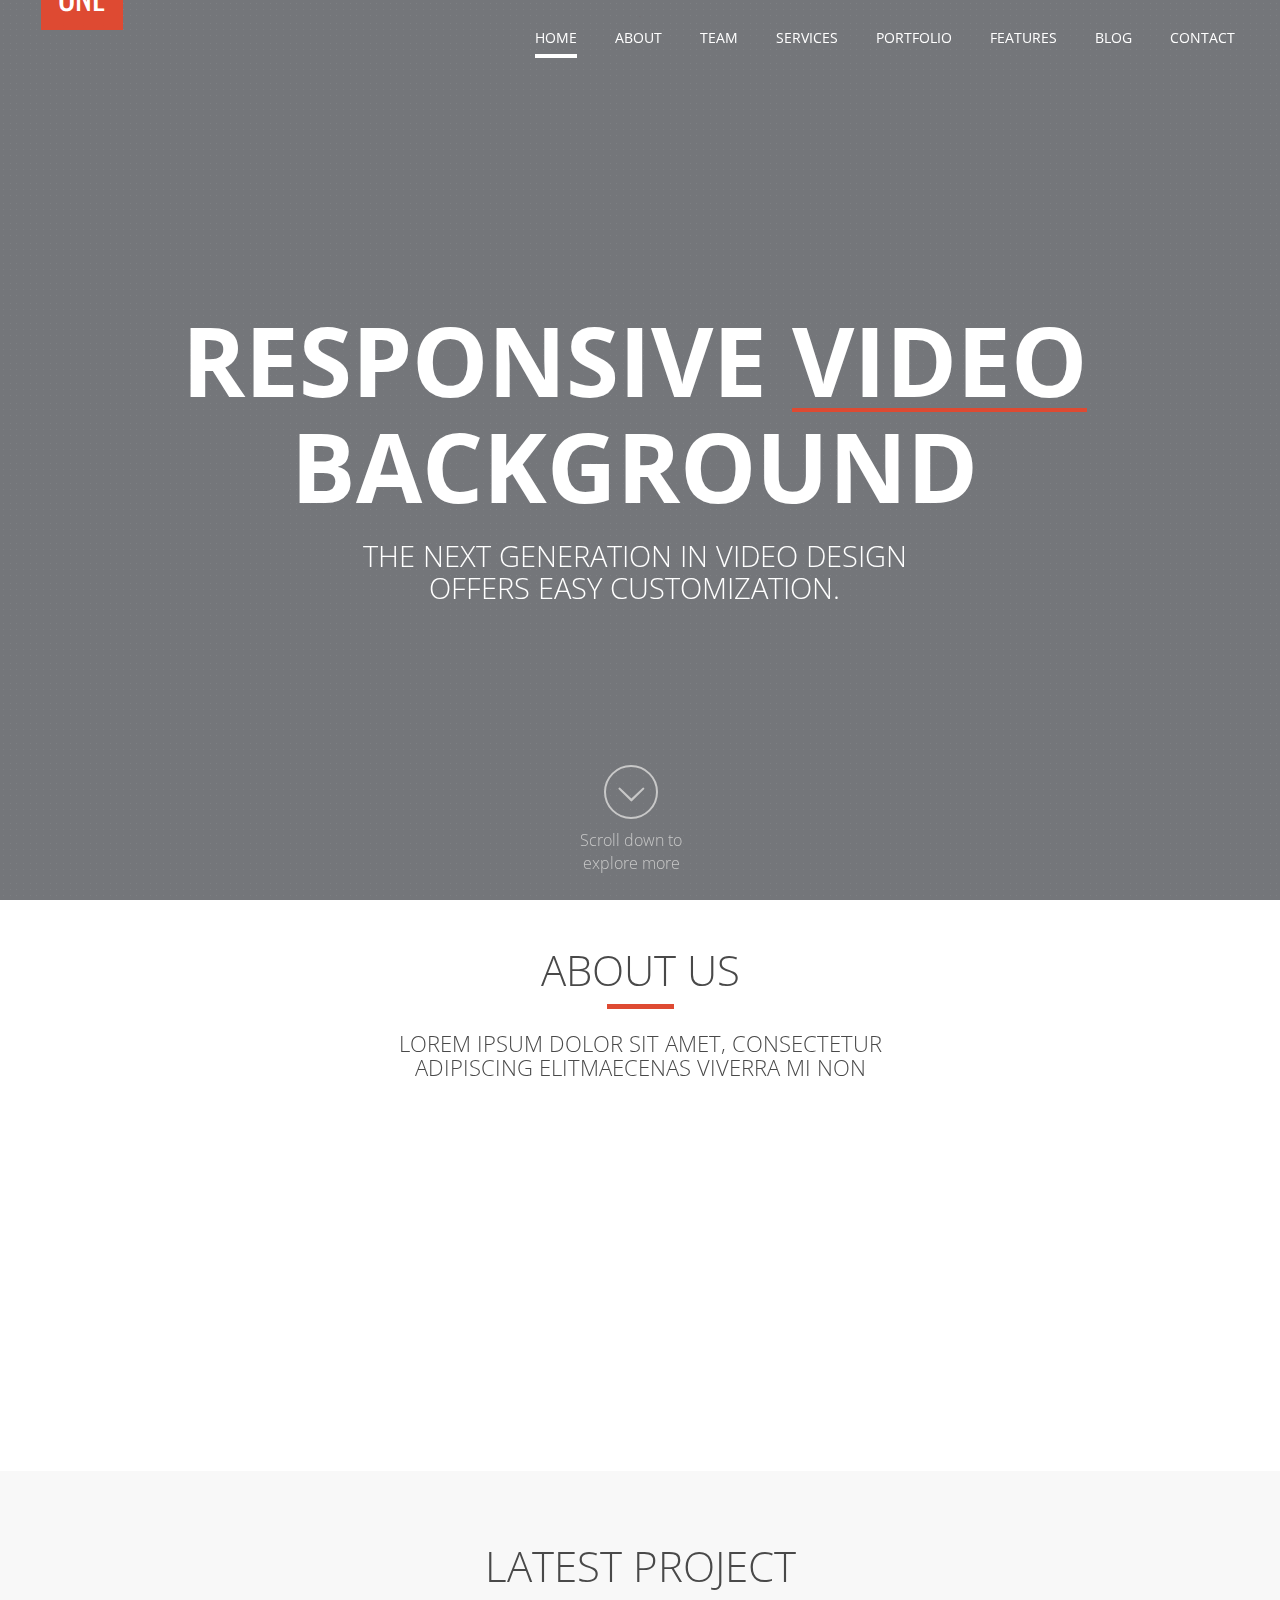
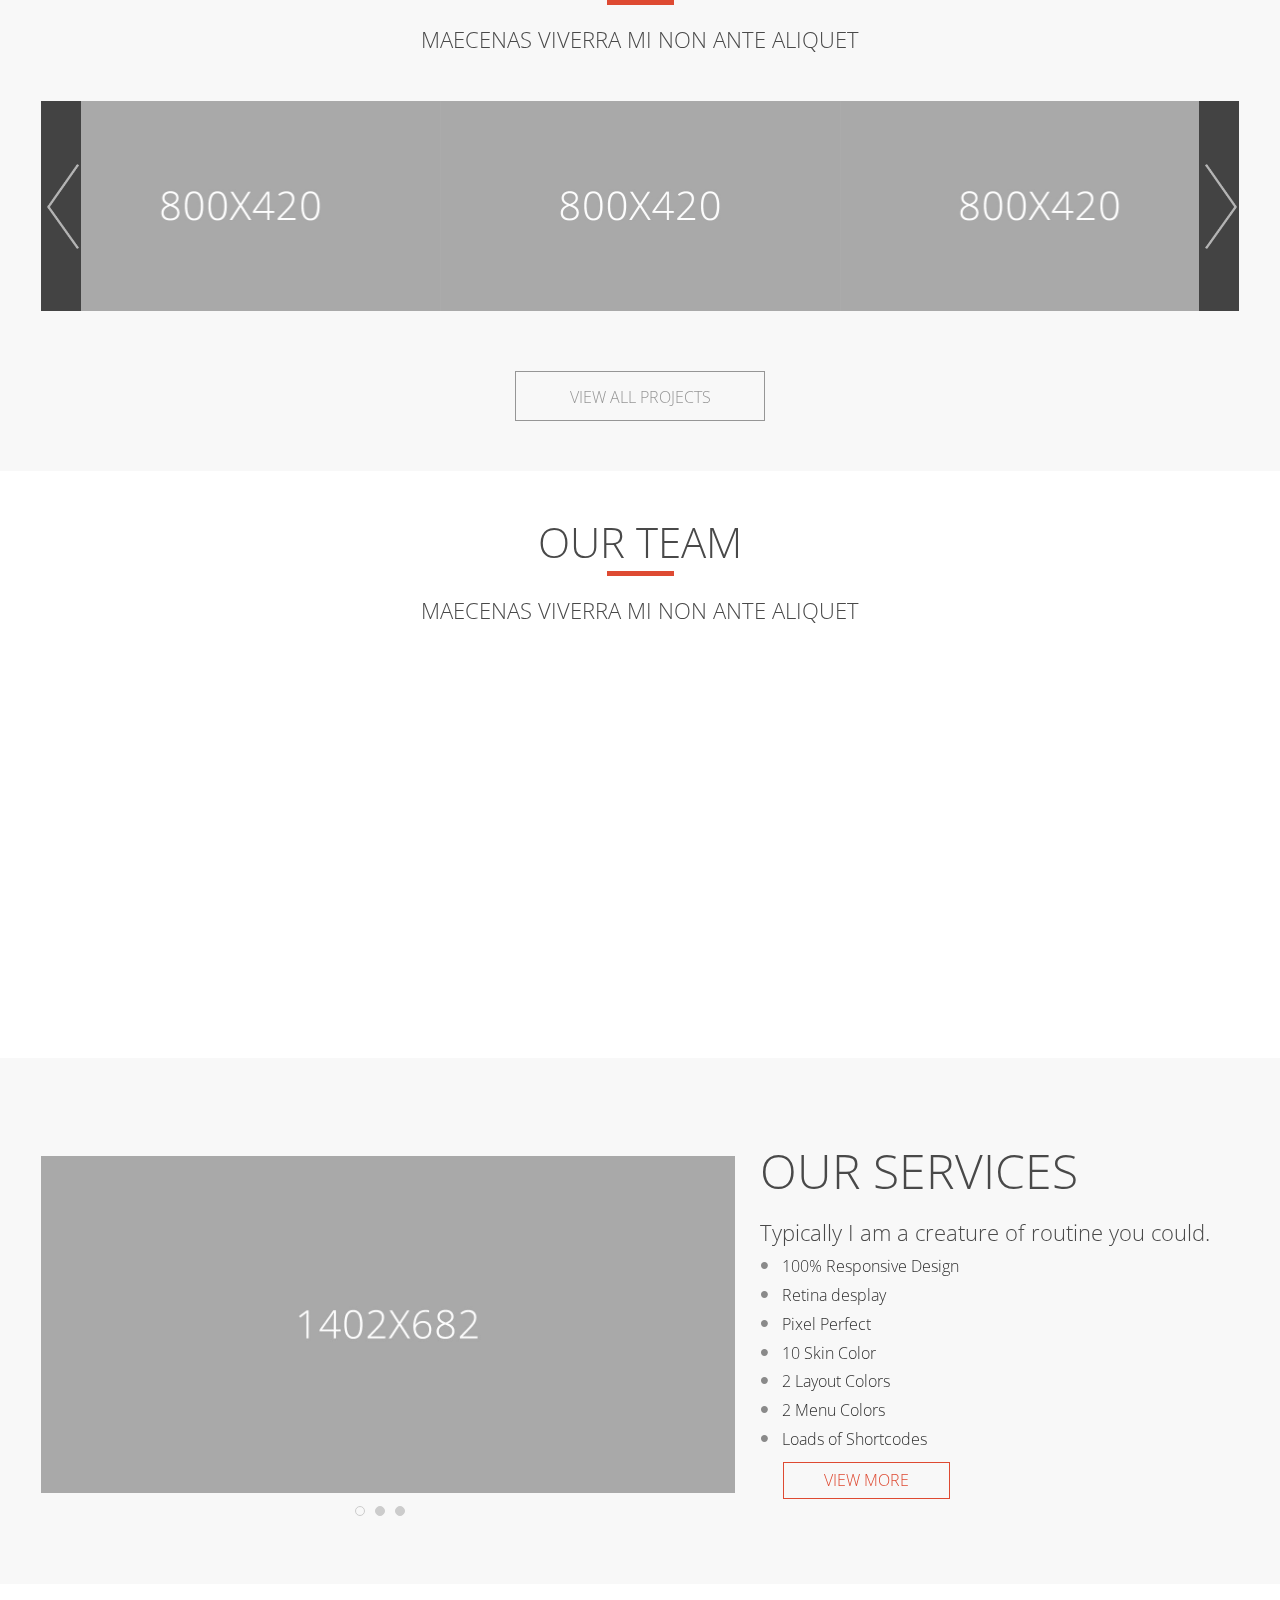
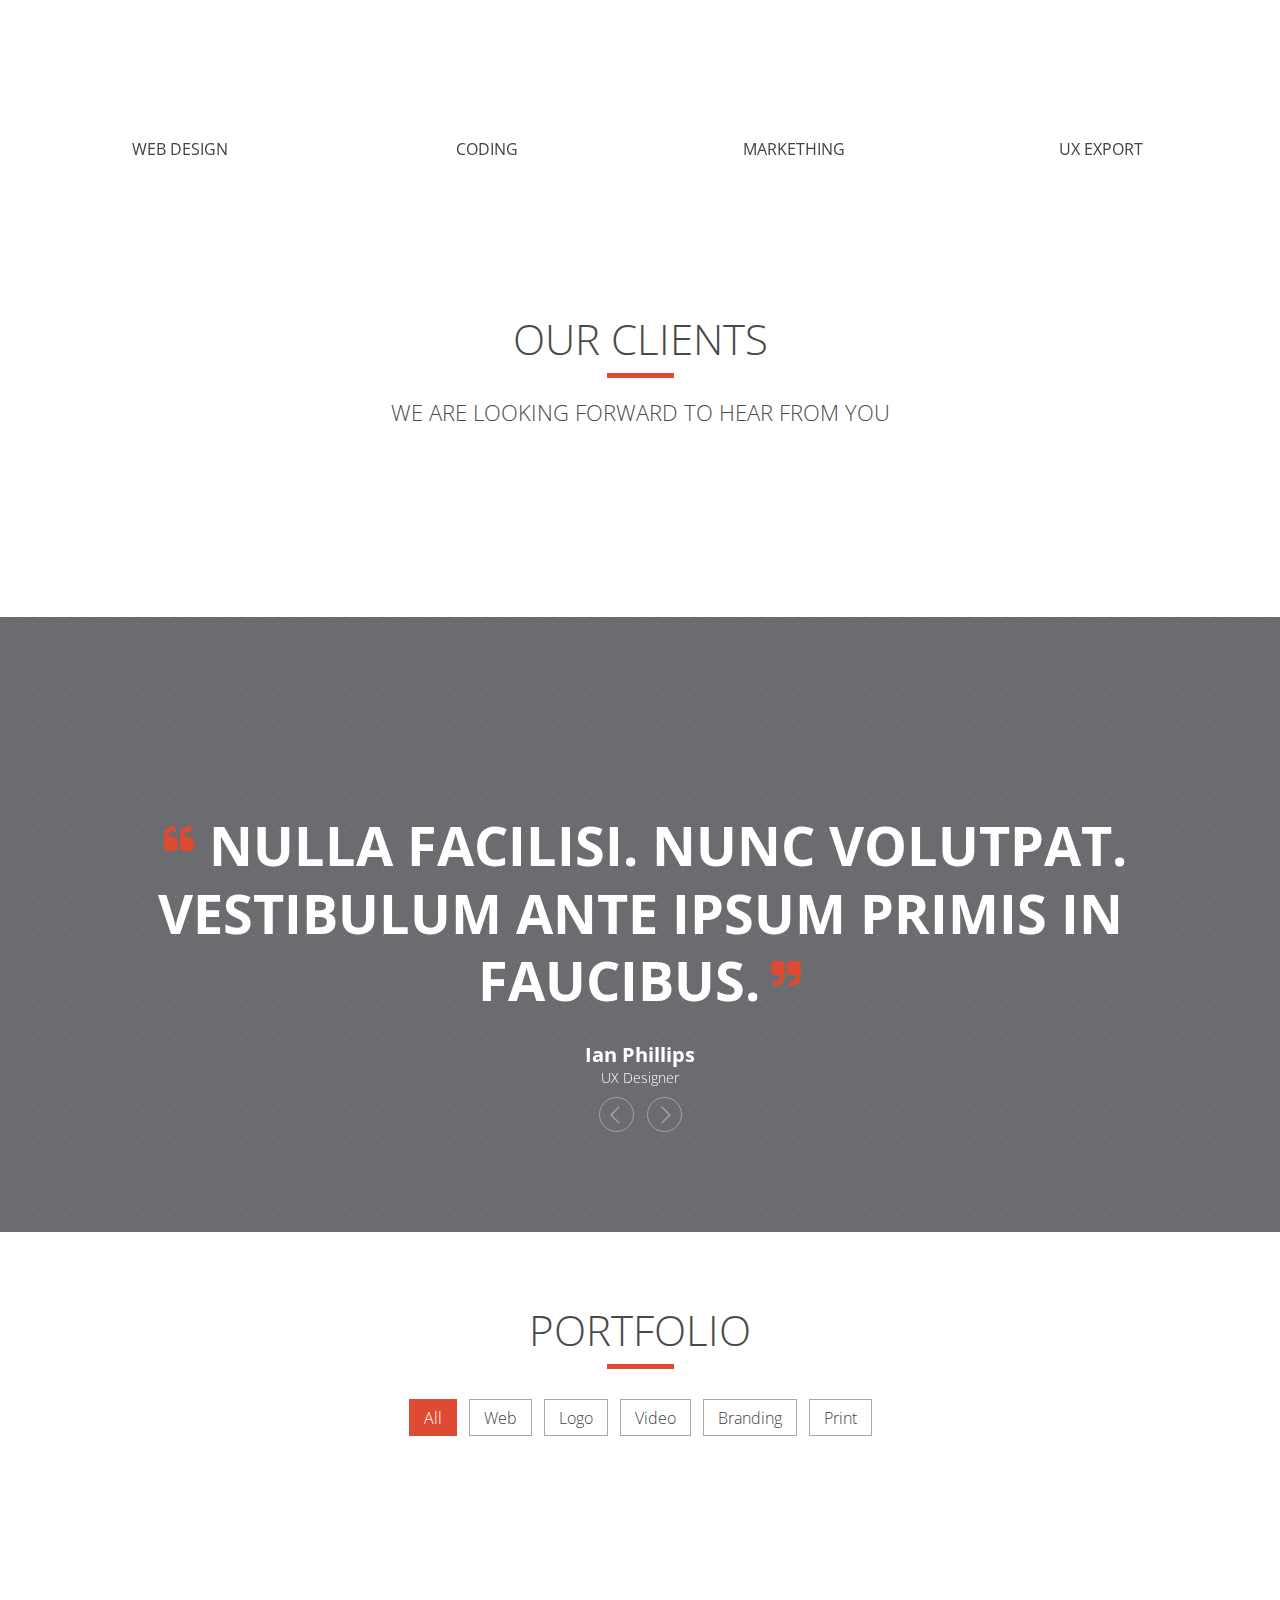
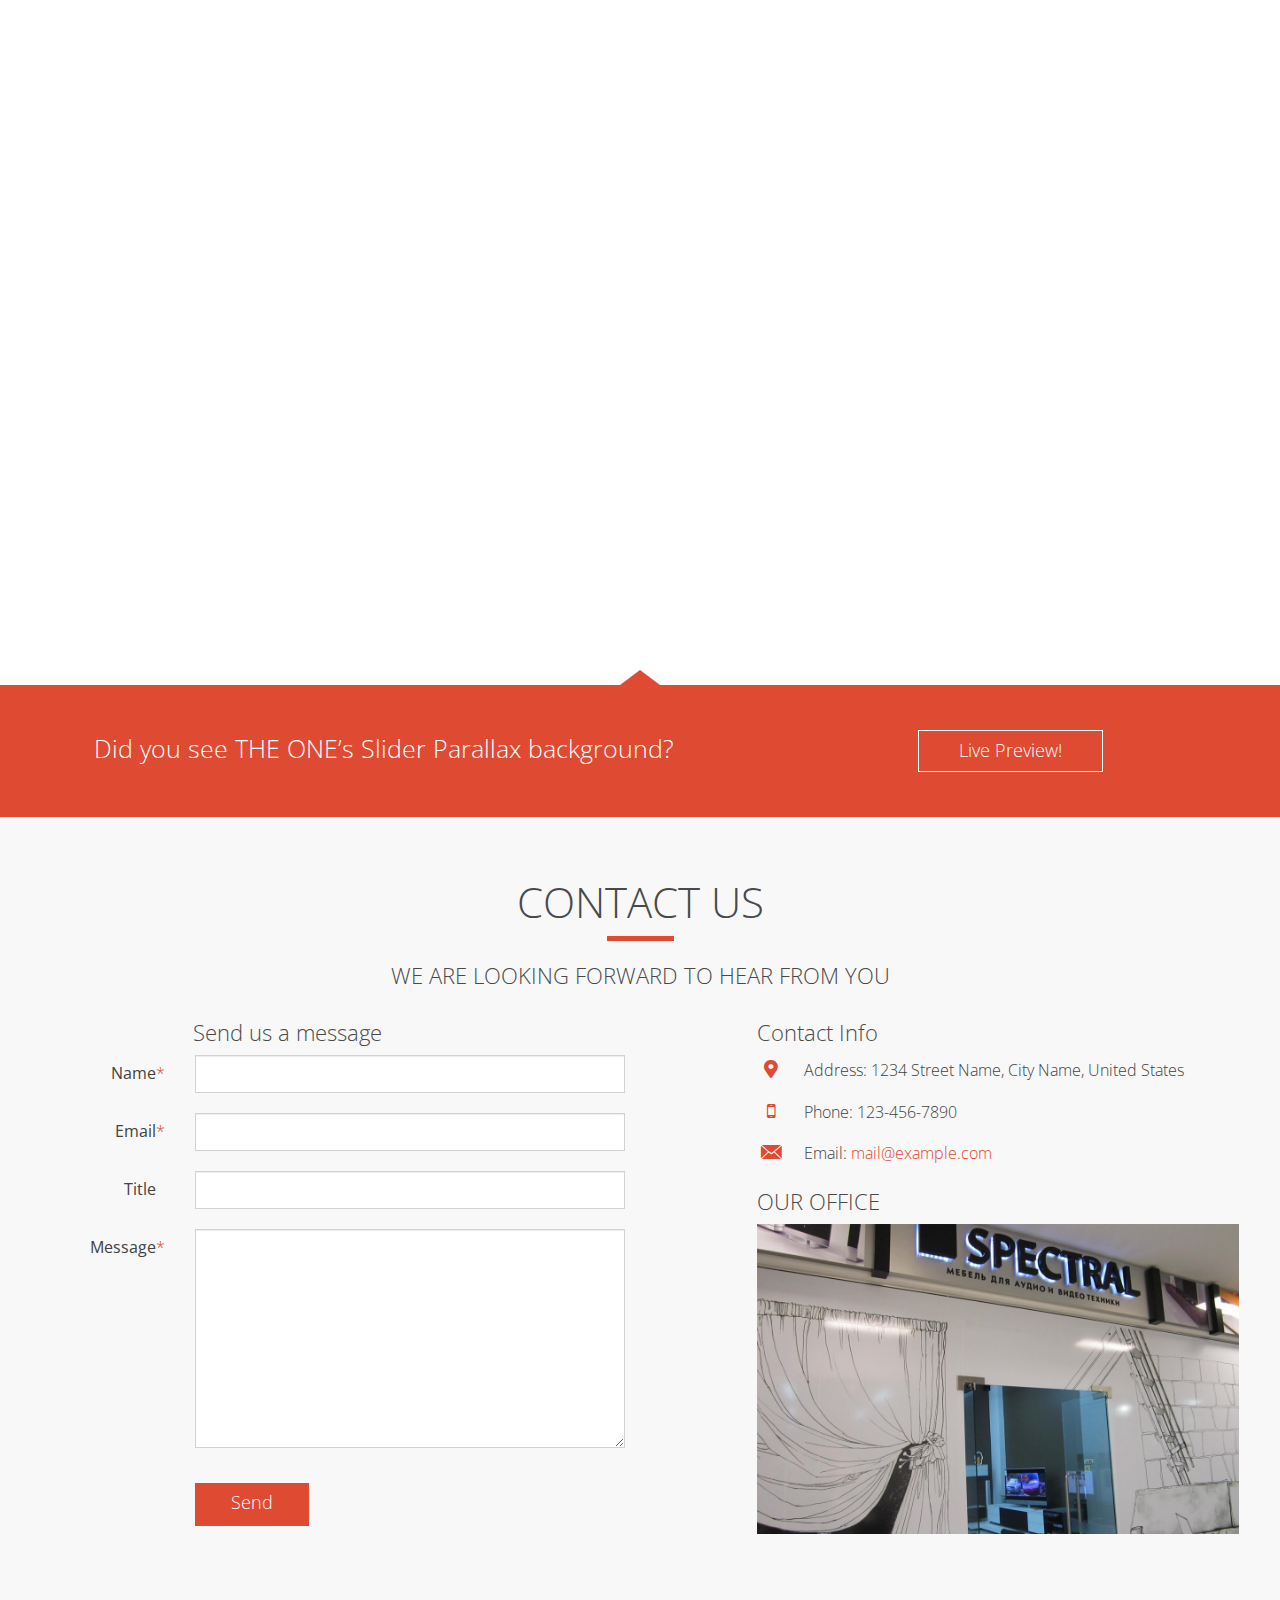
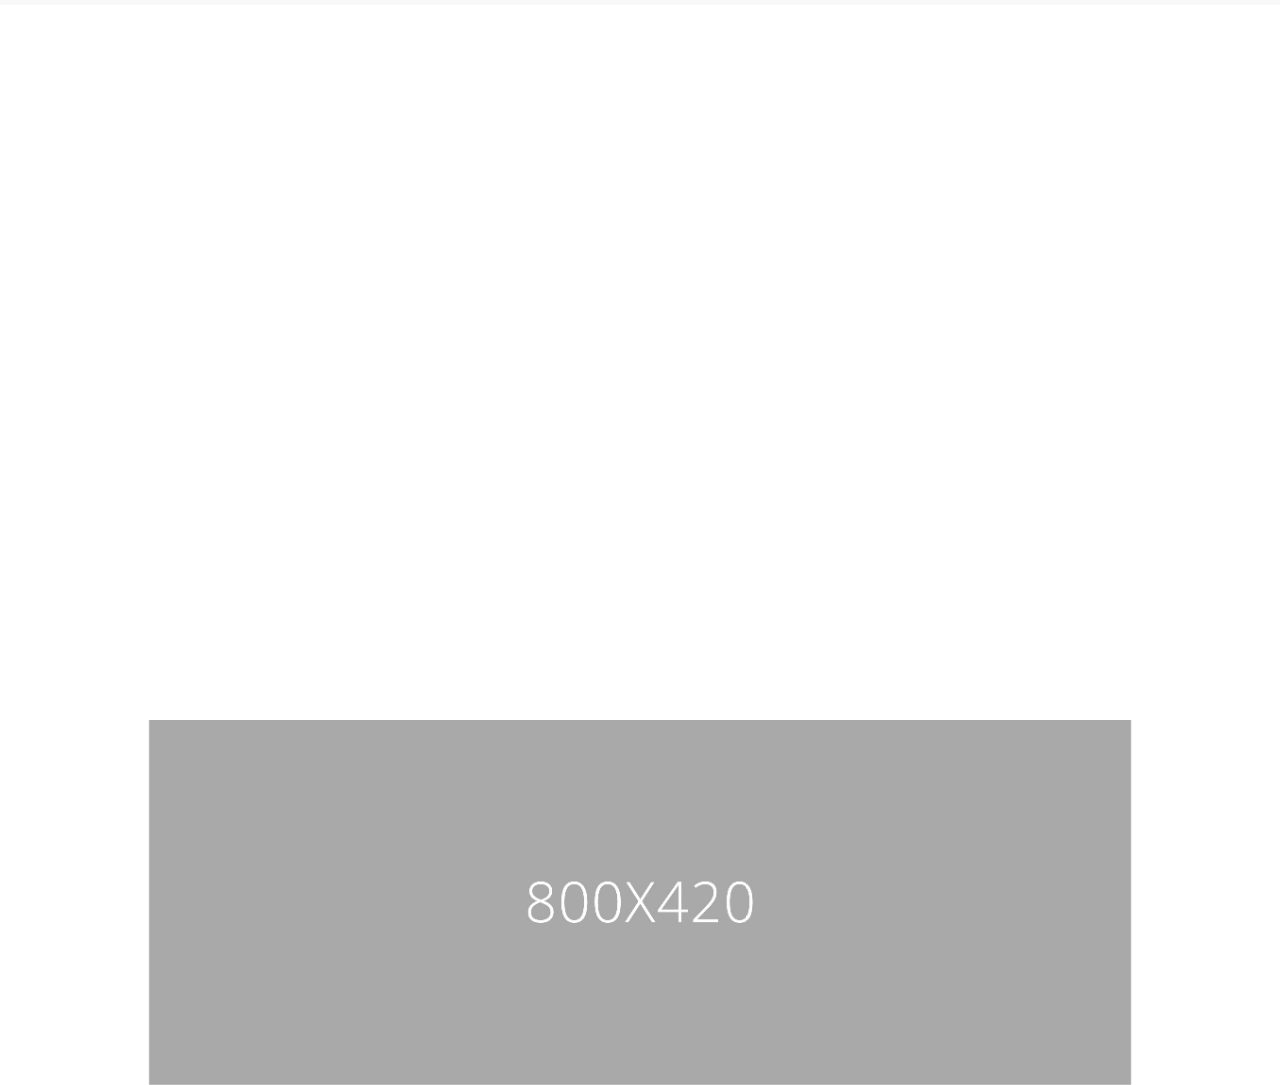
<file: index-video.html>
<!DOCTYPE html>

<html lang="en">
<head>
 <title>The One - home page template</title>
 
 <meta name="viewport" content="width=device-width, initial-scale=1.0"/>
 <meta name="author" content="Sprintheme">
 <meta charset="UTF-8"/>
 <meta http-equiv="Content-Type" content="text/html; charset=utf-8"/>

 <link rel="icon" type="image/ico" href="images/favicon.ico"/>
 <link href="lib/isotope/css/style.css" rel="stylesheet"/>
 <link href="lib/fontello/css/fontello.css" rel="stylesheet"/>
 <link href="style.css" rel="stylesheet"/>
 <link href="css/color-azure-blue.css" rel="stylesheet"/>
 <link href="css/color-chestnut.css" rel="stylesheet"/>
 <link href="css/color-frog.css" rel="stylesheet"/>
 <link href="css/color-grass.css" rel="stylesheet"/>
 <link href="css/color-pale-brown.css" rel="stylesheet"/>
 <link href="css/color-plum.css" rel="stylesheet"/>
 <link href="css/color-red.css" rel="stylesheet"/>
 <link href="css/color-titian.css" rel="stylesheet"/>
 <link href="css/color-twitter.css" rel="stylesheet"/>
 <link href="css/color-yellow.css" rel="stylesheet"/>
 <link href="css/jquery.bxslider.css" rel="stylesheet" />

 <link href='http://fonts.googleapis.com/css?family=Oswald:400,300,700' rel='stylesheet' type='text/css'>
 <link href='http://fonts.googleapis.com/css?family=Open+Sans:300italic,400italic,600italic,700italic,800italic,400,300,600,700,800&subset=latin,cyrillic-ext,greek-ext,greek,vietnamese,latin-ext,cyrillic' rel='stylesheet' type='text/css'>
 <link href='http://fonts.googleapis.com/css?family=Open+Sans+Condensed:700,300' rel='stylesheet' type='text/css'>
 
 <!-- Fav and touch icons -->
 <link rel="shortcut icon" href="images/ico/favicon.ico">
 <link rel="apple-touch-icon-precomposed" sizes="144x144" href="images/ico/apple-touch-icon-144-precomposed.png">
 <link rel="apple-touch-icon-precomposed" sizes="114x114" href="images/ico/apple-touch-icon-114-precomposed.png">
 <link rel="apple-touch-icon-precomposed" sizes="72x72" href="images/ico/apple-touch-icon-72-precomposed.png">
 <link rel="apple-touch-icon-precomposed" href="images/ico/apple-touch-icon-57-precomposed.png">

 <!-- Just for debugging purposes. Don't actually copy this line! -->

 <!--[if lt IE 9]><script src="js/ie8-responsive-file-warning.js"></script><![endif]-->

 <!-- HTML5 shim and Respond.js IE8 support of HTML5 elements and media queries -->

 <!--[if lt IE 9]>

    <script src="https://oss.maxcdn.com/libs/html5shiv/3.7.0/html5shiv.js"></script>

    <script src="https://oss.maxcdn.com/libs/respond.js/1.3.0/respond.min.js"></script>

    <![endif]-->

<script src="http://code.jquery.com/jquery-1.10.2.min.js"></script>
<script src="js/jquery.bxslider.js"></script>
<script src="js/bx-responsive.js"></script>
<script src="js/jquery.cycle2.js"></script> 
<script src="js/jquery.cycle2.carousel.js"></script>
<script src="js/animation.js"></script> 
<script src="http://jquery.bassistance.de/validate/jquery.validate.js"></script>
<script type="text/javascript">

jQuery(document).ready(function() {
	// validate the comment form when it is submitted
	jQuery("#contact_form").validate({  // initialize the plugin                 

        // rules & options     

		debug: true,

		 submitHandler: function(form) {

    // do other things for a valid form   
   $.ajax({
				  type: "POST",
				  url: "contact.php",
				  data: {
					  firstname : $('#inputName').val(),
					  email : $('#inputEmail').val(),
					  title : $('#inputTitle').val(), 
					  message : $('#inputMessage').val() },
				  success: function(data) {
					if (data) {
						//alert(data);
						$('#email_message').html(data);
					} else {
					  alert(data); //testing purposes
					}
					form.reset();
				  }
			});

  }                            

    });

	

});

</script>

 
 </head>
 
 <body class="home" data-body-class="titian"> 

<!-- Start Header section -->
<header class="navbar navbar-default navbar-fixed-top nav-transparent" role="navigation" id="navbar-top">
   <div class="container">
    <div class="row">
       <div class="col-lg-12"> 
        
        <!-- start button for collapsed menu-->
        
        <div class="navbar-header">
           <button type="button" class="navbar-toggle" data-toggle="collapse" data-target=".navbar-collapse"> <span class="sr-only">Toggle navigation</span> <span class="icon-bar"></span> <span class="icon-bar"></span> <span class="icon-bar"></span> </button>
           <a class="navbar-brand" href="index.html">THE<strong>ONE</strong></a> </div>
        
        <!-- end button for collapsed menu--> 
        
        <!-- start menu-->
        
        <div class="navbar-collapse collapse">
           <ul class="nav navbar-nav navbar-right">
            <li> <a href="#home" class="homelink">Home</a> </li>
            <li><a href="#about">About</a></li>
            <li><a href="#team">Team</a></li>
            <li><a href="#services">Services</a></li>
            <li><a href="#portfolio">Portfolio</a></li>
            <li class="dropdown"> <a href="#" class="dropdown-toggle" data-hover="dropdown" data-toggle="dropdown" id="navbarDrop1">Features</a>
              <ul class="dropdown-menu" aria-labelledby="navbarDrop1">
                <li><a href="index.html">Motion Slider</a></li>
                <li><a href="index-ParallaxSlider.html">Parallax Slider</a></li>
                <li><a href="index-video.html">Video Background</a></li>
                <li><a href="shortcode.html">Shortcodes</a></li>
              </ul>
            </li>
            <li><a href="blog.html">Blog</a></li>
            <li><a href="#contact">Contact</a></li>
          </ul>
         </div>
        
        <!-- end menu--> 
        
      </div>
     </div>
  </div>
 </header>
<!-- End Header section --> 

<!--Start Slide Show section-->
<section class="content-section home-slideshow" id="home" style="background-color: transparent;"> 

  <a id="bgndVideo" class="player" data-property="{videoURL:'http://www.youtube.com/watch?v=FNFdou8nh_g',containment:'body',autoPlay:true, mute:true, startAt:1, opacity:1}">bg</a>
  <ul class="cycle-slideshow sliderbg">
   <li>

            <hgroup>

                <h1>RESPONSIVE <span class="color-border-bottom">VIDEO</span><br/>Background</h1>
                <h2>The next generation in video design <br/>offers easy customization.</h2>
            </hgroup>

   </li>
 </ul>
 <span class="scroll-down"> <a href="#about"><span><i class="icon-down-open-big"></i></span></a> Scroll down to <br />
  explore more </span> 
  <div class="whitebg">
  </div>
  </section>
<!--End Slide Show section--> 

<!--About Page-->
<section class="content-section about-us" id="about">
  <div class="container">
    <div class="row">
      <div class="col-lg-12">
        <article>
          <header>
        	<hgroup class="heading1">
            <h1 class="text-center">About Us</h1>
            <div class="headingUline"></div>
            <h3 class="text-center">Lorem ipsum dolor sit amet, consectetur <br/>
adipiscing elitMaecenas viverra mi non </h3>
		</hgroup>
          </header>
        </article>
      </div>
    </div>
  </div>
</section>
<section class="content-section icon-list-with-text">
  <div class="container">
    <div class="row">
      <article class="col-xs-12 col-sm-6 col-md-3 col-lg-3 text-center sf-animation about-us-4" data-animation="pop-up" data-delay="200" style="opacity:0">
       <div class="fade-col">
       <span class="icons"><i class=" icon-4">
        <svg xmlns="http://www.w3.org/2000/svg" xmlns:xlink="http://www.w3.org/1999/xlink" xmlns:a="http://ns.adobe.com/AdobeSVGViewerExtensions/3.0/" version="1.1" x="0px" y="0px"  viewBox="-0.188 -0.228 36 36" enable-background="new -0.188 -0.228 36 36" xml:space="preserve" xmlns:xml="http://www.w3.org/XML/1998/namespace">
          <defs> </defs>
          <path fill="#de4a32" d="M17.813,0C8.012,0,0.04,7.973,0.04,17.772s7.973,17.772,17.773,17.772s17.771-7.973,17.771-17.772  S27.613,0,17.813,0 M17.813,34.298c-9.113,0-16.526-7.414-16.526-16.526S8.7,1.247,17.813,1.247c9.111,0,16.525,7.413,16.525,16.525  S26.923,34.298,17.813,34.298"/>
          <polygon fill="#de4a32" points="15.632,21.899 11.089,17.926 10.269,18.864 15.702,23.616 26.986,12.008 26.091,11.138 "/>
          <path display="none" fill="#de4a32" d="M35.625,7.266h-9.86l1.658-1.658c0.76-0.759,0.302-1.99-0.457-2.748l-2.29-2.291  c-0.759-0.758-1.532-0.758-2.29,0l-4.575,4.573l-4.573-4.573c-0.758-0.758-1.531-0.758-2.289,0L8.658,2.859  C7.9,3.618,7.44,4.848,8.2,5.607l1.659,1.658H0v9.23h1.781v16.272c0,1.602,1.298,2.899,2.899,2.899h26.079  c1.602,0,2.899-1.298,2.899-2.899V16.496h1.966V7.266z M23.53,3.088l1.374,1.374l-2.805,2.803h-2.361  c-0.045-0.082-0.092-0.163-0.144-0.242L23.53,3.088z M10.719,4.462l1.375-1.374l3.935,3.936c-0.052,0.079-0.099,0.16-0.143,0.242  h-2.362L10.719,4.462z M1.295,8.561h14.733v6.64H1.295V8.561z M2.993,32.769V16.496h13.036v17.959H4.681  C3.749,34.455,2.993,33.698,2.993,32.769 M32.445,32.769c0,0.93-0.758,1.687-1.686,1.687H19.583V16.496h12.861V32.769z   M34.329,15.201H19.583v-6.64h14.745V15.201z"/>
          <path display="none" fill="#de4a32" d="M34.456,5.976l-4.848-4.848c-0.714-0.713-1.649-1.071-2.585-1.071s-1.871,0.358-2.586,1.071  L1.168,24.397c-1.429,1.429-1.429,3.744,0,5.172l4.847,4.846c0.715,0.714,1.651,1.073,2.587,1.073c0.936,0,1.871-0.359,2.585-1.073  l23.269-23.268C35.884,9.719,35.884,7.404,34.456,5.976 M33.539,10.228L10.268,33.497c-0.446,0.445-1.038,0.69-1.666,0.69  c-0.63,0-1.222-0.245-1.667-0.69l-4.846-4.848c-0.92-0.919-0.92-2.413,0-3.333l1.155-1.156l3.753,3.754l0.92-0.919l-3.753-3.756  l1.355-1.354l1.846,1.847l0.919-0.918l-1.846-1.847l1.681-1.681l1.845,1.846l0.918-0.918l-1.845-1.847l1.356-1.355l3.752,3.754  l0.919-0.919l-3.753-3.753l1.03-1.031l2.17,2.171l0.919-0.919l-2.17-2.171l1.68-1.681l2.171,2.172l0.918-0.919l-2.17-2.172  l1.031-1.03l3.753,3.755l0.918-0.919l-3.752-3.754l1.031-1.03l2.17,2.171l0.918-0.919l-2.169-2.171l1.68-1.681l2.17,2.172  l0.919-0.918l-2.17-2.172l1.03-1.031L27.14,7.77l0.92-0.919l-3.754-3.753l1.05-1.051c0.445-0.445,1.038-0.691,1.667-0.691  s1.22,0.246,1.667,0.691l4.849,4.848c0.442,0.446,0.688,1.037,0.688,1.667C34.226,9.191,33.981,9.782,33.539,10.228"/>
          <path display="none" fill="#de4a32" d="M18.917,1.413c0.432,0,0.783,0.352,0.783,0.784v2.452V5.67l0.996,0.236  c1.104,0.263,2.152,0.666,3.108,1.199l0.853,0.475l0.691-0.69l1.665-1.665c0.147-0.147,0.345-0.229,0.553-0.229  c0.211,0,0.408,0.082,0.556,0.229l1.957,1.958c0.306,0.306,0.306,0.803,0,1.106l-1.58,1.58l-0.718,0.72l0.525,0.868  c0.663,1.09,1.146,2.267,1.438,3.498l0.234,0.997H31h2.454c0.432,0,0.782,0.351,0.782,0.782v2.77c0,0.432-0.351,0.783-0.782,0.783  h-2.63h-0.97l-0.273,0.93c-0.34,1.16-0.849,2.258-1.512,3.264l-0.58,0.881l0.746,0.746l1.497,1.494c0.305,0.305,0.304,0.801,0,1.105  l-1.957,1.959c-0.148,0.148-0.346,0.229-0.555,0.229s-0.406-0.08-0.555-0.23L24.89,28.89l-0.663-0.664l-0.836,0.426  c-0.852,0.432-1.76,0.764-2.695,0.984L19.7,29.872v1.023v2.453c0,0.432-0.352,0.783-0.783,0.783h-2.769  c-0.432,0-0.783-0.352-0.783-0.783V30.72v-0.967l-0.927-0.275c-0.997-0.295-1.963-0.725-2.874-1.277l-0.869-0.525l-0.718,0.717  l-1.926,1.928c-0.148,0.148-0.345,0.229-0.553,0.229c-0.209,0-0.406-0.08-0.554-0.229l-1.958-1.957  c-0.304-0.307-0.304-0.803,0-1.109l2.01-2.012l0.691-0.689l-0.475-0.854c-0.433-0.777-0.782-1.613-1.038-2.482L5.9,20.286H4.932  H2.303c-0.432,0-0.784-0.352-0.784-0.783v-2.77c0-0.431,0.352-0.782,0.784-0.782h2.452h1.024l0.235-0.997  C6.234,14.019,6.567,13.112,7,12.259l0.423-0.837l-0.663-0.663L4.639,8.638C4.491,8.489,4.41,8.292,4.41,8.083  c0-0.208,0.081-0.406,0.229-0.554l1.958-1.957c0.148-0.148,0.345-0.229,0.554-0.229c0.209,0,0.406,0.081,0.553,0.229l1.843,1.842  l0.746,0.747l0.881-0.583c1.003-0.661,2.102-1.17,3.261-1.512l0.929-0.272V4.827v-2.63c0-0.432,0.351-0.784,0.783-0.784H18.917   M17.878,26.337c4.721,0,8.563-3.844,8.563-8.565c0-4.722-3.842-8.563-8.563-8.563c-4.721,0-8.563,3.84-8.563,8.563  C9.316,22.493,13.157,26.337,17.878,26.337 M18.917,0.119h-2.769c-1.147,0-2.077,0.93-2.077,2.077v2.63  c-1.294,0.38-2.508,0.946-3.609,1.672L8.62,4.657C8.214,4.251,7.682,4.049,7.151,4.049C6.619,4.048,6.088,4.251,5.682,4.657  L3.724,6.614c-0.811,0.812-0.811,2.127,0,2.938l2.122,2.122c-0.476,0.937-0.843,1.936-1.091,2.983H2.303  c-1.148,0-2.078,0.93-2.078,2.076v2.77c0,1.146,0.93,2.076,2.078,2.076h2.629c0.284,0.965,0.669,1.887,1.149,2.748L4.07,26.339  c-0.81,0.813-0.812,2.125,0,2.938l1.958,1.959c0.405,0.404,0.938,0.607,1.469,0.607c0.531,0,1.062-0.203,1.469-0.607l1.926-1.928  c0.987,0.6,2.048,1.078,3.178,1.412v2.629c0,1.148,0.93,2.078,2.077,2.078h2.769c1.146,0,2.076-0.93,2.076-2.078v-2.453  c1.048-0.248,2.047-0.615,2.984-1.09l1.775,1.773c0.405,0.406,0.938,0.607,1.469,0.607s1.064-0.201,1.469-0.607l1.957-1.957  c0.812-0.811,0.812-2.125,0-2.936l-1.495-1.496c0.727-1.102,1.293-2.314,1.673-3.611h2.63c1.147,0,2.076-0.93,2.076-2.076v-2.77  c0-1.146-0.929-2.076-2.076-2.076H31c-0.326-1.386-0.868-2.686-1.587-3.872l1.58-1.579c0.811-0.812,0.811-2.127,0-2.938  l-1.958-1.957c-0.404-0.406-0.938-0.609-1.47-0.609c-0.529,0-1.062,0.203-1.468,0.609l-1.665,1.664  c-1.064-0.592-2.222-1.037-3.44-1.327V2.196C20.993,1.049,20.063,0.119,18.917,0.119 M17.878,25.04  c-4.008,0-7.269-3.258-7.269-7.268c0-4.008,3.261-7.269,7.269-7.269c4.009,0,7.268,3.261,7.268,7.269  C25.146,21.782,21.887,25.04,17.878,25.04"/>
        </svg>
        </i> </span>
        <hgroup>
          <h5>100% Responsive Design</h5>
        </hgroup>
        <p>Lorem ipsum dolor sit amet, consectetur adipisicing elit.</p>
        </div>
      </article>
      <article class="col-xs-12 col-sm-6 col-md-3 col-lg-3 text-center sf-animation about-us-3" data-animation="pop-up" data-delay="400" style="opacity:0"> 
      <div class="fade-col">
      <span class="icons"> <i class="icon-3">
        <svg xmlns="http://www.w3.org/2000/svg" xmlns:xlink="http://www.w3.org/1999/xlink" xmlns:a="http://ns.adobe.com/AdobeSVGViewerExtensions/3.0/" version="1.1" x="0px" y="0px"  viewBox="-0.188 -0.228 36 36" enable-background="new -0.188 -0.228 36 36" xml:space="preserve" xmlns:xml="http://www.w3.org/XML/1998/namespace">
          <defs> </defs>
          <path display="none" fill="#de4a32" d="M17.813,0C8.012,0,0.04,7.973,0.04,17.772s7.973,17.772,17.773,17.772  s17.771-7.973,17.771-17.772S27.613,0,17.813,0 M17.813,34.298c-9.113,0-16.526-7.414-16.526-16.526S8.7,1.247,17.813,1.247  c9.111,0,16.525,7.413,16.525,16.525S26.923,34.298,17.813,34.298"/>
          <polygon display="none" fill="#de4a32" points="15.632,21.899 11.089,17.926 10.269,18.864 15.702,23.616 26.986,12.008   26.091,11.138 "/>
          <path display="none" fill="#de4a32" d="M35.625,7.266h-9.86l1.658-1.658c0.76-0.759,0.302-1.99-0.457-2.748l-2.29-2.291  c-0.759-0.758-1.532-0.758-2.29,0l-4.575,4.573l-4.573-4.573c-0.758-0.758-1.531-0.758-2.289,0L8.658,2.859  C7.9,3.618,7.44,4.848,8.2,5.607l1.659,1.658H0v9.23h1.781v16.272c0,1.602,1.298,2.899,2.899,2.899h26.079  c1.602,0,2.899-1.298,2.899-2.899V16.496h1.966V7.266z M23.53,3.088l1.374,1.374l-2.805,2.803h-2.361  c-0.045-0.082-0.092-0.163-0.144-0.242L23.53,3.088z M10.719,4.462l1.375-1.374l3.935,3.936c-0.052,0.079-0.099,0.16-0.143,0.242  h-2.362L10.719,4.462z M1.295,8.561h14.733v6.64H1.295V8.561z M2.993,32.769V16.496h13.036v17.959H4.681  C3.749,34.455,2.993,33.698,2.993,32.769 M32.445,32.769c0,0.93-0.758,1.687-1.686,1.687H19.583V16.496h12.861V32.769z   M34.329,15.201H19.583v-6.64h14.745V15.201z"/>
          <path fill="#de4a32" d="M34.456,5.976l-4.848-4.848c-0.714-0.713-1.649-1.071-2.585-1.071s-1.871,0.358-2.586,1.071L1.168,24.397  c-1.429,1.429-1.429,3.744,0,5.172l4.847,4.846c0.715,0.714,1.651,1.073,2.587,1.073c0.936,0,1.871-0.359,2.585-1.073l23.269-23.268  C35.884,9.719,35.884,7.404,34.456,5.976 M33.539,10.228L10.268,33.497c-0.446,0.445-1.038,0.69-1.666,0.69  c-0.63,0-1.222-0.245-1.667-0.69l-4.846-4.848c-0.92-0.919-0.92-2.413,0-3.333l1.155-1.156l3.753,3.754l0.92-0.919l-3.753-3.756  l1.355-1.354l1.846,1.847l0.919-0.918l-1.846-1.847l1.681-1.681l1.845,1.846l0.918-0.918l-1.845-1.847l1.356-1.355l3.752,3.754  l0.919-0.919l-3.753-3.753l1.03-1.031l2.17,2.171l0.919-0.919l-2.17-2.171l1.68-1.681l2.171,2.172l0.918-0.919l-2.17-2.172  l1.031-1.03l3.753,3.755l0.918-0.919l-3.752-3.754l1.031-1.03l2.17,2.171l0.918-0.919l-2.169-2.171l1.68-1.681l2.17,2.172  l0.919-0.918l-2.17-2.172l1.03-1.031L27.14,7.77l0.92-0.919l-3.754-3.753l1.05-1.051c0.445-0.445,1.038-0.691,1.667-0.691  s1.22,0.246,1.667,0.691l4.849,4.848c0.442,0.446,0.688,1.037,0.688,1.667C34.226,9.191,33.981,9.782,33.539,10.228"/>
          <path display="none" fill="#de4a32" d="M18.917,1.413c0.432,0,0.783,0.352,0.783,0.784v2.452V5.67l0.996,0.236  c1.104,0.263,2.152,0.666,3.108,1.199l0.853,0.475l0.691-0.69l1.665-1.665c0.147-0.147,0.345-0.229,0.553-0.229  c0.211,0,0.408,0.082,0.556,0.229l1.957,1.958c0.306,0.306,0.306,0.803,0,1.106l-1.58,1.58l-0.718,0.72l0.525,0.868  c0.663,1.09,1.146,2.267,1.438,3.498l0.234,0.997H31h2.454c0.432,0,0.782,0.351,0.782,0.782v2.77c0,0.432-0.351,0.783-0.782,0.783  h-2.63h-0.97l-0.273,0.93c-0.34,1.16-0.849,2.258-1.512,3.264l-0.58,0.881l0.746,0.746l1.497,1.494c0.305,0.305,0.304,0.801,0,1.105  l-1.957,1.959c-0.148,0.148-0.346,0.229-0.555,0.229s-0.406-0.08-0.555-0.23L24.89,28.89l-0.663-0.664l-0.836,0.426  c-0.852,0.432-1.76,0.764-2.695,0.984L19.7,29.872v1.023v2.453c0,0.432-0.352,0.783-0.783,0.783h-2.769  c-0.432,0-0.783-0.352-0.783-0.783V30.72v-0.967l-0.927-0.275c-0.997-0.295-1.963-0.725-2.874-1.277l-0.869-0.525l-0.718,0.717  l-1.926,1.928c-0.148,0.148-0.345,0.229-0.553,0.229c-0.209,0-0.406-0.08-0.554-0.229l-1.958-1.957  c-0.304-0.307-0.304-0.803,0-1.109l2.01-2.012l0.691-0.689l-0.475-0.854c-0.433-0.777-0.782-1.613-1.038-2.482L5.9,20.286H4.932  H2.303c-0.432,0-0.784-0.352-0.784-0.783v-2.77c0-0.431,0.352-0.782,0.784-0.782h2.452h1.024l0.235-0.997  C6.234,14.019,6.567,13.112,7,12.259l0.423-0.837l-0.663-0.663L4.639,8.638C4.491,8.489,4.41,8.292,4.41,8.083  c0-0.208,0.081-0.406,0.229-0.554l1.958-1.957c0.148-0.148,0.345-0.229,0.554-0.229c0.209,0,0.406,0.081,0.553,0.229l1.843,1.842  l0.746,0.747l0.881-0.583c1.003-0.661,2.102-1.17,3.261-1.512l0.929-0.272V4.827v-2.63c0-0.432,0.351-0.784,0.783-0.784H18.917   M17.878,26.337c4.721,0,8.563-3.844,8.563-8.565c0-4.722-3.842-8.563-8.563-8.563c-4.721,0-8.563,3.84-8.563,8.563  C9.316,22.493,13.157,26.337,17.878,26.337 M18.917,0.119h-2.769c-1.147,0-2.077,0.93-2.077,2.077v2.63  c-1.294,0.38-2.508,0.946-3.609,1.672L8.62,4.657C8.214,4.251,7.682,4.049,7.151,4.049C6.619,4.048,6.088,4.251,5.682,4.657  L3.724,6.614c-0.811,0.812-0.811,2.127,0,2.938l2.122,2.122c-0.476,0.937-0.843,1.936-1.091,2.983H2.303  c-1.148,0-2.078,0.93-2.078,2.076v2.77c0,1.146,0.93,2.076,2.078,2.076h2.629c0.284,0.965,0.669,1.887,1.149,2.748L4.07,26.339  c-0.81,0.813-0.812,2.125,0,2.938l1.958,1.959c0.405,0.404,0.938,0.607,1.469,0.607c0.531,0,1.062-0.203,1.469-0.607l1.926-1.928  c0.987,0.6,2.048,1.078,3.178,1.412v2.629c0,1.148,0.93,2.078,2.077,2.078h2.769c1.146,0,2.076-0.93,2.076-2.078v-2.453  c1.048-0.248,2.047-0.615,2.984-1.09l1.775,1.773c0.405,0.406,0.938,0.607,1.469,0.607s1.064-0.201,1.469-0.607l1.957-1.957  c0.812-0.811,0.812-2.125,0-2.936l-1.495-1.496c0.727-1.102,1.293-2.314,1.673-3.611h2.63c1.147,0,2.076-0.93,2.076-2.076v-2.77  c0-1.146-0.929-2.076-2.076-2.076H31c-0.326-1.386-0.868-2.686-1.587-3.872l1.58-1.579c0.811-0.812,0.811-2.127,0-2.938  l-1.958-1.957c-0.404-0.406-0.938-0.609-1.47-0.609c-0.529,0-1.062,0.203-1.468,0.609l-1.665,1.664  c-1.064-0.592-2.222-1.037-3.44-1.327V2.196C20.993,1.049,20.063,0.119,18.917,0.119 M17.878,25.04  c-4.008,0-7.269-3.258-7.269-7.268c0-4.008,3.261-7.269,7.269-7.269c4.009,0,7.268,3.261,7.268,7.269  C25.146,21.782,21.887,25.04,17.878,25.04"/>
        </svg>
        </i> </span>
        <hgroup>
          <h5>Pixel Perfect</h5>
        </hgroup>
        <p>Lorem ipsum dolor sit amet, consectetur adipisicing elit.</p>
        </div>
      </article>
      <article class="col-xs-12 col-sm-6 col-md-3 col-lg-3 text-center sf-animation about-us-2" data-animation="pop-up" data-delay="600" style="opacity:0"> 
      <div class="fade-col">
      <span class="icons"> <i class="icon-2">
        <svg xmlns="http://www.w3.org/2000/svg" xmlns:xlink="http://www.w3.org/1999/xlink" xmlns:a="http://ns.adobe.com/AdobeSVGViewerExtensions/3.0/" version="1.1" x="0px" y="0px"  viewBox="-0.188 -0.228 36 36" enable-background="new -0.188 -0.228 36 36" xml:space="preserve" xmlns:xml="http://www.w3.org/XML/1998/namespace">
          <defs> </defs>
          <path display="none" fill="#de4a32" d="M17.813,0C8.012,0,0.04,7.973,0.04,17.772s7.973,17.772,17.773,17.772  s17.771-7.973,17.771-17.772S27.613,0,17.813,0 M17.813,34.298c-9.113,0-16.526-7.414-16.526-16.526S8.7,1.247,17.813,1.247  c9.111,0,16.525,7.413,16.525,16.525S26.923,34.298,17.813,34.298"/>
          <polygon display="none" fill="#de4a32" points="15.632,21.899 11.089,17.926 10.269,18.864 15.702,23.616 26.986,12.008   26.091,11.138 "/>
          <path fill="#de4a32" d="M35.625,7.266h-9.86l1.658-1.658c0.76-0.759,0.302-1.99-0.457-2.748l-2.29-2.291  c-0.759-0.758-1.532-0.758-2.29,0l-4.575,4.573l-4.573-4.573c-0.758-0.758-1.531-0.758-2.289,0L8.658,2.859  C7.9,3.618,7.44,4.848,8.2,5.607l1.659,1.658H0v9.23h1.781v16.272c0,1.602,1.298,2.899,2.899,2.899h26.079  c1.602,0,2.899-1.298,2.899-2.899V16.496h1.966V7.266z M23.53,3.088l1.374,1.374l-2.805,2.803h-2.361  c-0.045-0.082-0.092-0.163-0.144-0.242L23.53,3.088z M10.719,4.462l1.375-1.374l3.935,3.936c-0.052,0.079-0.099,0.16-0.143,0.242  h-2.362L10.719,4.462z M1.295,8.561h14.733v6.64H1.295V8.561z M2.993,32.769V16.496h13.036v17.959H4.681  C3.749,34.455,2.993,33.698,2.993,32.769 M32.445,32.769c0,0.93-0.758,1.687-1.686,1.687H19.583V16.496h12.861V32.769z   M34.329,15.201H19.583v-6.64h14.745V15.201z"/>
          <path display="none" fill="#de4a32" d="M34.456,5.976l-4.848-4.848c-0.714-0.713-1.649-1.071-2.585-1.071s-1.871,0.358-2.586,1.071  L1.168,24.397c-1.429,1.429-1.429,3.744,0,5.172l4.847,4.846c0.715,0.714,1.651,1.073,2.587,1.073c0.936,0,1.871-0.359,2.585-1.073  l23.269-23.268C35.884,9.719,35.884,7.404,34.456,5.976 M33.539,10.228L10.268,33.497c-0.446,0.445-1.038,0.69-1.666,0.69  c-0.63,0-1.222-0.245-1.667-0.69l-4.846-4.848c-0.92-0.919-0.92-2.413,0-3.333l1.155-1.156l3.753,3.754l0.92-0.919l-3.753-3.756  l1.355-1.354l1.846,1.847l0.919-0.918l-1.846-1.847l1.681-1.681l1.845,1.846l0.918-0.918l-1.845-1.847l1.356-1.355l3.752,3.754  l0.919-0.919l-3.753-3.753l1.03-1.031l2.17,2.171l0.919-0.919l-2.17-2.171l1.68-1.681l2.171,2.172l0.918-0.919l-2.17-2.172  l1.031-1.03l3.753,3.755l0.918-0.919l-3.752-3.754l1.031-1.03l2.17,2.171l0.918-0.919l-2.169-2.171l1.68-1.681l2.17,2.172  l0.919-0.918l-2.17-2.172l1.03-1.031L27.14,7.77l0.92-0.919l-3.754-3.753l1.05-1.051c0.445-0.445,1.038-0.691,1.667-0.691  s1.22,0.246,1.667,0.691l4.849,4.848c0.442,0.446,0.688,1.037,0.688,1.667C34.226,9.191,33.981,9.782,33.539,10.228"/>
          <path display="none" fill="#de4a32" d="M18.917,1.413c0.432,0,0.783,0.352,0.783,0.784v2.452V5.67l0.996,0.236  c1.104,0.263,2.152,0.666,3.108,1.199l0.853,0.475l0.691-0.69l1.665-1.665c0.147-0.147,0.345-0.229,0.553-0.229  c0.211,0,0.408,0.082,0.556,0.229l1.957,1.958c0.306,0.306,0.306,0.803,0,1.106l-1.58,1.58l-0.718,0.72l0.525,0.868  c0.663,1.09,1.146,2.267,1.438,3.498l0.234,0.997H31h2.454c0.432,0,0.782,0.351,0.782,0.782v2.77c0,0.432-0.351,0.783-0.782,0.783  h-2.63h-0.97l-0.273,0.93c-0.34,1.16-0.849,2.258-1.512,3.264l-0.58,0.881l0.746,0.746l1.497,1.494c0.305,0.305,0.304,0.801,0,1.105  l-1.957,1.959c-0.148,0.148-0.346,0.229-0.555,0.229s-0.406-0.08-0.555-0.23L24.89,28.89l-0.663-0.664l-0.836,0.426  c-0.852,0.432-1.76,0.764-2.695,0.984L19.7,29.872v1.023v2.453c0,0.432-0.352,0.783-0.783,0.783h-2.769  c-0.432,0-0.783-0.352-0.783-0.783V30.72v-0.967l-0.927-0.275c-0.997-0.295-1.963-0.725-2.874-1.277l-0.869-0.525l-0.718,0.717  l-1.926,1.928c-0.148,0.148-0.345,0.229-0.553,0.229c-0.209,0-0.406-0.08-0.554-0.229l-1.958-1.957  c-0.304-0.307-0.304-0.803,0-1.109l2.01-2.012l0.691-0.689l-0.475-0.854c-0.433-0.777-0.782-1.613-1.038-2.482L5.9,20.286H4.932  H2.303c-0.432,0-0.784-0.352-0.784-0.783v-2.77c0-0.431,0.352-0.782,0.784-0.782h2.452h1.024l0.235-0.997  C6.234,14.019,6.567,13.112,7,12.259l0.423-0.837l-0.663-0.663L4.639,8.638C4.491,8.489,4.41,8.292,4.41,8.083  c0-0.208,0.081-0.406,0.229-0.554l1.958-1.957c0.148-0.148,0.345-0.229,0.554-0.229c0.209,0,0.406,0.081,0.553,0.229l1.843,1.842  l0.746,0.747l0.881-0.583c1.003-0.661,2.102-1.17,3.261-1.512l0.929-0.272V4.827v-2.63c0-0.432,0.351-0.784,0.783-0.784H18.917   M17.878,26.337c4.721,0,8.563-3.844,8.563-8.565c0-4.722-3.842-8.563-8.563-8.563c-4.721,0-8.563,3.84-8.563,8.563  C9.316,22.493,13.157,26.337,17.878,26.337 M18.917,0.119h-2.769c-1.147,0-2.077,0.93-2.077,2.077v2.63  c-1.294,0.38-2.508,0.946-3.609,1.672L8.62,4.657C8.214,4.251,7.682,4.049,7.151,4.049C6.619,4.048,6.088,4.251,5.682,4.657  L3.724,6.614c-0.811,0.812-0.811,2.127,0,2.938l2.122,2.122c-0.476,0.937-0.843,1.936-1.091,2.983H2.303  c-1.148,0-2.078,0.93-2.078,2.076v2.77c0,1.146,0.93,2.076,2.078,2.076h2.629c0.284,0.965,0.669,1.887,1.149,2.748L4.07,26.339  c-0.81,0.813-0.812,2.125,0,2.938l1.958,1.959c0.405,0.404,0.938,0.607,1.469,0.607c0.531,0,1.062-0.203,1.469-0.607l1.926-1.928  c0.987,0.6,2.048,1.078,3.178,1.412v2.629c0,1.148,0.93,2.078,2.077,2.078h2.769c1.146,0,2.076-0.93,2.076-2.078v-2.453  c1.048-0.248,2.047-0.615,2.984-1.09l1.775,1.773c0.405,0.406,0.938,0.607,1.469,0.607s1.064-0.201,1.469-0.607l1.957-1.957  c0.812-0.811,0.812-2.125,0-2.936l-1.495-1.496c0.727-1.102,1.293-2.314,1.673-3.611h2.63c1.147,0,2.076-0.93,2.076-2.076v-2.77  c0-1.146-0.929-2.076-2.076-2.076H31c-0.326-1.386-0.868-2.686-1.587-3.872l1.58-1.579c0.811-0.812,0.811-2.127,0-2.938  l-1.958-1.957c-0.404-0.406-0.938-0.609-1.47-0.609c-0.529,0-1.062,0.203-1.468,0.609l-1.665,1.664  c-1.064-0.592-2.222-1.037-3.44-1.327V2.196C20.993,1.049,20.063,0.119,18.917,0.119 M17.878,25.04  c-4.008,0-7.269-3.258-7.269-7.268c0-4.008,3.261-7.269,7.269-7.269c4.009,0,7.268,3.261,7.268,7.269  C25.146,21.782,21.887,25.04,17.878,25.04"/>
        </svg>
        </i> </span>
        <hgroup>
          <h5>Simple Customization</h5>
        </hgroup>
        <p>Lorem ipsum dolor sit amet, consectetur adipisicing elit.</p>
        </div>
      </article>
      <article class="col-xs-12 col-sm-6 col-md-3 col-lg-3 text-center sf-animation about-us-1" data-animation="pop-up" data-delay="800" style="opacity:0"> 
      <div class="fade-col">
      <span class="icons"> <i class="icon-1">
        <svg xmlns="http://www.w3.org/2000/svg" xmlns:xlink="http://www.w3.org/1999/xlink" xmlns:a="http://ns.adobe.com/AdobeSVGViewerExtensions/3.0/" version="1.1" x="0px" y="0px"  viewBox="-0.188 -0.228 36 36" enable-background="new -0.188 -0.228 36 36" xml:space="preserve" xmlns:xml="http://www.w3.org/XML/1998/namespace">
          <defs> </defs>
          <path display="none" fill="#de4a32" d="M17.813,0C8.012,0,0.04,7.973,0.04,17.772s7.973,17.772,17.773,17.772  s17.771-7.973,17.771-17.772S27.613,0,17.813,0 M17.813,34.298c-9.113,0-16.526-7.414-16.526-16.526S8.7,1.247,17.813,1.247  c9.111,0,16.525,7.413,16.525,16.525S26.923,34.298,17.813,34.298"/>
          <polygon display="none" fill="#de4a32" points="15.632,21.899 11.089,17.926 10.269,18.864 15.702,23.616 26.986,12.008   26.091,11.138 "/>
          <path display="none" fill="#de4a32" d="M35.625,7.266h-9.86l1.658-1.658c0.76-0.759,0.302-1.99-0.457-2.748l-2.29-2.291  c-0.759-0.758-1.532-0.758-2.29,0l-4.575,4.573l-4.573-4.573c-0.758-0.758-1.531-0.758-2.289,0L8.658,2.859  C7.9,3.618,7.44,4.848,8.2,5.607l1.659,1.658H0v9.23h1.781v16.272c0,1.602,1.298,2.899,2.899,2.899h26.079  c1.602,0,2.899-1.298,2.899-2.899V16.496h1.966V7.266z M23.53,3.088l1.374,1.374l-2.805,2.803h-2.361  c-0.045-0.082-0.092-0.163-0.144-0.242L23.53,3.088z M10.719,4.462l1.375-1.374l3.935,3.936c-0.052,0.079-0.099,0.16-0.143,0.242  h-2.362L10.719,4.462z M1.295,8.561h14.733v6.64H1.295V8.561z M2.993,32.769V16.496h13.036v17.959H4.681  C3.749,34.455,2.993,33.698,2.993,32.769 M32.445,32.769c0,0.93-0.758,1.687-1.686,1.687H19.583V16.496h12.861V32.769z   M34.329,15.201H19.583v-6.64h14.745V15.201z"/>
          <path display="none" fill="#de4a32" d="M34.456,5.976l-4.848-4.848c-0.714-0.713-1.649-1.071-2.585-1.071s-1.871,0.358-2.586,1.071  L1.168,24.397c-1.429,1.429-1.429,3.744,0,5.172l4.847,4.846c0.715,0.714,1.651,1.073,2.587,1.073c0.936,0,1.871-0.359,2.585-1.073  l23.269-23.268C35.884,9.719,35.884,7.404,34.456,5.976 M33.539,10.228L10.268,33.497c-0.446,0.445-1.038,0.69-1.666,0.69  c-0.63,0-1.222-0.245-1.667-0.69l-4.846-4.848c-0.92-0.919-0.92-2.413,0-3.333l1.155-1.156l3.753,3.754l0.92-0.919l-3.753-3.756  l1.355-1.354l1.846,1.847l0.919-0.918l-1.846-1.847l1.681-1.681l1.845,1.846l0.918-0.918l-1.845-1.847l1.356-1.355l3.752,3.754  l0.919-0.919l-3.753-3.753l1.03-1.031l2.17,2.171l0.919-0.919l-2.17-2.171l1.68-1.681l2.171,2.172l0.918-0.919l-2.17-2.172  l1.031-1.03l3.753,3.755l0.918-0.919l-3.752-3.754l1.031-1.03l2.17,2.171l0.918-0.919l-2.169-2.171l1.68-1.681l2.17,2.172  l0.919-0.918l-2.17-2.172l1.03-1.031L27.14,7.77l0.92-0.919l-3.754-3.753l1.05-1.051c0.445-0.445,1.038-0.691,1.667-0.691  s1.22,0.246,1.667,0.691l4.849,4.848c0.442,0.446,0.688,1.037,0.688,1.667C34.226,9.191,33.981,9.782,33.539,10.228"/>
          <path fill="#de4a32" d="M18.917,1.413c0.432,0,0.783,0.352,0.783,0.784v2.452V5.67l0.996,0.236c1.104,0.263,2.152,0.666,3.108,1.199  l0.853,0.475l0.691-0.69l1.665-1.665c0.147-0.147,0.345-0.229,0.553-0.229c0.211,0,0.408,0.082,0.556,0.229l1.957,1.958  c0.306,0.306,0.306,0.803,0,1.106l-1.58,1.58l-0.718,0.72l0.525,0.868c0.663,1.09,1.146,2.267,1.438,3.498l0.234,0.997H31h2.454  c0.432,0,0.782,0.351,0.782,0.782v2.77c0,0.432-0.351,0.783-0.782,0.783h-2.63h-0.97l-0.273,0.93  c-0.34,1.16-0.849,2.258-1.512,3.264l-0.58,0.881l0.746,0.746l1.497,1.494c0.305,0.305,0.304,0.801,0,1.105l-1.957,1.959  c-0.148,0.148-0.346,0.229-0.555,0.229s-0.406-0.08-0.555-0.23L24.89,28.89l-0.663-0.664l-0.836,0.426  c-0.852,0.432-1.76,0.764-2.695,0.984L19.7,29.872v1.023v2.453c0,0.432-0.352,0.783-0.783,0.783h-2.769  c-0.432,0-0.783-0.352-0.783-0.783V30.72v-0.967l-0.927-0.275c-0.997-0.295-1.963-0.725-2.874-1.277l-0.869-0.525l-0.718,0.717  l-1.926,1.928c-0.148,0.148-0.345,0.229-0.553,0.229c-0.209,0-0.406-0.08-0.554-0.229l-1.958-1.957  c-0.304-0.307-0.304-0.803,0-1.109l2.01-2.012l0.691-0.689l-0.475-0.854c-0.433-0.777-0.782-1.613-1.038-2.482L5.9,20.286H4.932  H2.303c-0.432,0-0.784-0.352-0.784-0.783v-2.77c0-0.431,0.352-0.782,0.784-0.782h2.452h1.024l0.235-0.997  C6.234,14.019,6.567,13.112,7,12.259l0.423-0.837l-0.663-0.663L4.639,8.638C4.491,8.489,4.41,8.292,4.41,8.083  c0-0.208,0.081-0.406,0.229-0.554l1.958-1.957c0.148-0.148,0.345-0.229,0.554-0.229c0.209,0,0.406,0.081,0.553,0.229l1.843,1.842  l0.746,0.747l0.881-0.583c1.003-0.661,2.102-1.17,3.261-1.512l0.929-0.272V4.827v-2.63c0-0.432,0.351-0.784,0.783-0.784H18.917   M17.878,26.337c4.721,0,8.563-3.844,8.563-8.565c0-4.722-3.842-8.563-8.563-8.563c-4.721,0-8.563,3.84-8.563,8.563  C9.316,22.493,13.157,26.337,17.878,26.337 M18.917,0.119h-2.769c-1.147,0-2.077,0.93-2.077,2.077v2.63  c-1.294,0.38-2.508,0.946-3.609,1.672L8.62,4.657C8.214,4.251,7.682,4.049,7.151,4.049C6.619,4.048,6.088,4.251,5.682,4.657  L3.724,6.614c-0.811,0.812-0.811,2.127,0,2.938l2.122,2.122c-0.476,0.937-0.843,1.936-1.091,2.983H2.303  c-1.148,0-2.078,0.93-2.078,2.076v2.77c0,1.146,0.93,2.076,2.078,2.076h2.629c0.284,0.965,0.669,1.887,1.149,2.748L4.07,26.339  c-0.81,0.813-0.812,2.125,0,2.938l1.958,1.959c0.405,0.404,0.938,0.607,1.469,0.607c0.531,0,1.062-0.203,1.469-0.607l1.926-1.928  c0.987,0.6,2.048,1.078,3.178,1.412v2.629c0,1.148,0.93,2.078,2.077,2.078h2.769c1.146,0,2.076-0.93,2.076-2.078v-2.453  c1.048-0.248,2.047-0.615,2.984-1.09l1.775,1.773c0.405,0.406,0.938,0.607,1.469,0.607s1.064-0.201,1.469-0.607l1.957-1.957  c0.812-0.811,0.812-2.125,0-2.936l-1.495-1.496c0.727-1.102,1.293-2.314,1.673-3.611h2.63c1.147,0,2.076-0.93,2.076-2.076v-2.77  c0-1.146-0.929-2.076-2.076-2.076H31c-0.326-1.386-0.868-2.686-1.587-3.872l1.58-1.579c0.811-0.812,0.811-2.127,0-2.938  l-1.958-1.957c-0.404-0.406-0.938-0.609-1.47-0.609c-0.529,0-1.062,0.203-1.468,0.609l-1.665,1.664  c-1.064-0.592-2.222-1.037-3.44-1.327V2.196C20.993,1.049,20.063,0.119,18.917,0.119 M17.878,25.04  c-4.008,0-7.269-3.258-7.269-7.268c0-4.008,3.261-7.269,7.269-7.269c4.009,0,7.268,3.261,7.268,7.269  C25.146,21.782,21.887,25.04,17.878,25.04"/>
        </svg>
        </i> </span>
        <hgroup>
          <h5>Free, Accessible Support</h5>
        </hgroup>
        <p>Lorem ipsum dolor sit amet, consectetur adipisicing elit.</p>
        </div>
      </article>
    </div>
  </div>
</section>
<!--End About Page-->

<!--latest project-->
<section class="content-section  latestproject-section" id="slider-portfolio">

        <div class=" latestproject slider-portfolio container"><!--container-->
            <div class="row">
                <hgroup class="heading1">
                    <h1>latest project</h1>
                    <div class="headingUline"></div>
                    <h3>Maecenas viverra mi non ante aliquet</h3>
                </hgroup>
                <div class="col-lg-12">
                    <ul class="bxslider latestproj slider-portfolio-items-list">
                        <li data-item="l-project-item1" class="slider-portfolio-item">
                            <figure class="slider-figure-hover-overlay">
                                <img src="images/projects/LP-1.jpg" />
                            	<div class="item-overlay">
                                  <div class="overlay-content">
                                     <hgroup>
                                        <h4>new project</h4>
                                        <h5>Theone project</h5>
                                     </hgroup>
                                  </div>
                                </div>    
                            </figure>
                        </li>
                        <li data-item="l-project-item2" class="slider-portfolio-item">
                            <figure class="slider-figure-hover-overlay">
                                <img src="images/projects/LP-2.jpg" />
                                <div class="item-overlay">
                                  <div class="overlay-content">
                                     <hgroup>
                                        <h4>new project</h4>
                                        <h5>Theone project</h5>
                                     </hgroup>
                                  </div>
                                </div>    
                            </figure>
                        </li>
                        <li data-item="l-project-item3" class="slider-portfolio-item">
                            <figure class="slider-figure-hover-overlay">
                                <img src="images/projects/LP-3.jpg" />
                                <div class="item-overlay">
                                  <div class="overlay-content">
                                     <hgroup>
                                        <h4>new project</h4>
                                        <h5>Theone project</h5>
                                     </hgroup>
                                  </div>
                                </div>    
                            </figure>
                        </li>
                        <li data-item="l-project-item4" class="slider-portfolio-item">
                            <figure class="slider-figure-hover-overlay">
                                <img src="images/projects/LP-4.jpg" />
                                <div class="item-overlay">
                                  <div class="overlay-content">
                                     <hgroup>
                                        <h4>new project</h4>
                                        <h5>Theone project</h5>
                                     </hgroup>
                                  </div>
                                </div>    
                            </figure>
                        </li>
                        <li data-item="l-project-item5" class="slider-portfolio-item">
                            <figure class="slider-figure-hover-overlay">
                            <img src="images/projects/LP-5.jpg" />
                            <div class="item-overlay">
                                  <div class="overlay-content">
                                     <hgroup>
                                        <h4>new project</h4>
                                        <h5>Theone project</h5>
                                     </hgroup>
                                  </div>
                                </div>    
                            </figure></figure>
                        </li>
                        <li data-item="l-project-item6" class="slider-portfolio-item">
                            <figure class="slider-figure-hover-overlay">
                            <img src="images/projects/LP-6.jpg" />
                            <div class="item-overlay">
                                  <div class="overlay-content">
                                     <hgroup>
                                        <h4>new project</h4>
                                        <h5>Theone project</h5>
                                     </hgroup>
                                  </div>
                                </div>    
                            </figure></figure>
                        </li>

                    </ul>
                    <div class="text-center allprojects"><a href="#portfolio" class="btn btn-color btn-empty">VIEW ALL PROJECTS</a></div>
                    
                </div>
            </div>
        </div>

        <div class=" slider-wrap-portfolio" style="display:none"><!--portfolio-wrap-->
            <div class="container">
                <div class="row">
                    <div class="col-lg-12">
                        <div class="slider-slide-nav text-center"><a href="#" class="slider-portfolio-prev"><i class="icon-left-open-big"></i></a><a href="#" class="slider-portfolio-close"><i class="icon-cancel"></i></a><a href="#" class="slider-portfolio-next"><i class="icon-right-open-big"></i></a></div>
                        <div class="slider-item">
                            <article class="l-project-item1 slider-hide">
                                <div class="portfolio-thumb">
                                    <img src="images/projects/LP-1.jpg" alt="Web" title="Web">
                                </div>
                                <hgroup>
                                    <h1 class="text-center">Lorem ipsum dolor sit amet</h1>
                                </hgroup>
                                <p>"Lorem ipsum dolor sit amet, consectetur adipisicing elit, sed do eiusmod tempor incididunt ut labore et dolore magna aliqua. Ut enim ad minim veniam, quis nostrud exercitation ullamco laboris nisi ut aliquip ex ea commodo consequat. Duis aute irure dolor in reprehenderit in voluptate velit esse cillum dolore eu fugiat nulla pariatur. Excepteur sint occaecat cupidatat non proident, sunt in culpa qui officia deserunt mollit anim id est laborum."</p>
                            </article>
                            <article class="l-project-item2 slider-hide">
                                <div class="portfolio-thumb">
                                    <img src="images/projects/LP-2.jpg" alt="Web" title="Web">
                                </div>
                                <hgroup>
                                    <h1 class="text-center">Lorem ipsum dolor sit amet</h1>
                                </hgroup>
                                <p>
                                    <p>"Lorem ipsum dolor sit amet, consectetur adipisicing elit, sed do eiusmod tempor incididunt ut labore et dolore magna aliqua. Ut enim ad minim veniam, quis nostrud exercitation ullamco laboris nisi ut aliquip ex ea commodo consequat. Duis aute irure dolor in reprehenderit in voluptate velit esse cillum dolore eu fugiat nulla pariatur. Excepteur sint occaecat cupidatat non proident, sunt in culpa qui officia deserunt mollit anim id est laborum."</p>
                                </p>
                            </article>
                            <article class="l-project-item3 slider-hide">
                                <div class="portfolio-thumb">
                                    <img src="images/projects/LP-3.jpg" alt="Web" title="Web">
                                </div>
                                <hgroup>
                                    <h1 class="text-center">Lorem ipsum dolor sit amet</h1>
                                </hgroup>
                                <p>
                                    <p>"Lorem ipsum dolor sit amet, consectetur adipisicing elit, sed do eiusmod tempor incididunt ut labore et dolore magna aliqua. Ut enim ad minim veniam, quis nostrud exercitation ullamco laboris nisi ut aliquip ex ea commodo consequat. Duis aute irure dolor in reprehenderit in voluptate velit esse cillum dolore eu fugiat nulla pariatur. Excepteur sint occaecat cupidatat non proident, sunt in culpa qui officia deserunt mollit anim id est laborum."</p>
                                </p>
                            </article>
                            <article class="l-project-item4 slider-hide">
                                <div class="portfolio-thumb">
                                    <img src="images/projects/LP-4.jpg" alt="Web" title="Web">
                                </div>
                                <hgroup>
                                    <h1 class="text-center">Lorem ipsum dolor sit amet</h1>
                                </hgroup>
                                <p>
                                    <p>"Lorem ipsum dolor sit amet, consectetur adipisicing elit, sed do eiusmod tempor incididunt ut labore et dolore magna aliqua. Ut enim ad minim veniam, quis nostrud exercitation ullamco laboris nisi ut aliquip ex ea commodo consequat. Duis aute irure dolor in reprehenderit in voluptate velit esse cillum dolore eu fugiat nulla pariatur. Excepteur sint occaecat cupidatat non proident, sunt in culpa qui officia deserunt mollit anim id est laborum."</p>
                                </p>
                            </article>
                             <article class="l-project-item5 slider-hide">
                                <div class="portfolio-thumb">
                                    <img src="images/projects/LP-5.jpg" alt="Web" title="Web">
                                </div>
                                <hgroup>
                                    <h1 class="text-center">Lorem ipsum dolor sit amet</h1>
                                </hgroup>
                                <p>
                                    <p>"Lorem ipsum dolor sit amet, consectetur adipisicing elit, sed do eiusmod tempor incididunt ut labore et dolore magna aliqua. Ut enim ad minim veniam, quis nostrud exercitation ullamco laboris nisi ut aliquip ex ea commodo consequat. Duis aute irure dolor in reprehenderit in voluptate velit esse cillum dolore eu fugiat nulla pariatur. Excepteur sint occaecat cupidatat non proident, sunt in culpa qui officia deserunt mollit anim id est laborum."</p>
                                </p>
                            </article>
                            <article class="l-project-item6 slider-hide">
                                <div class="portfolio-thumb">
                                    <img src="images/projects/LP-6.jpg" alt="Web" title="Web">
                                </div>
                                <hgroup>
                                    <h1 class="text-center">Lorem ipsum dolor sit amet</h1>
                                </hgroup>
                                <p>
                                    <p>"Lorem ipsum dolor sit amet, consectetur adipisicing elit, sed do eiusmod tempor incididunt ut labore et dolore magna aliqua. Ut enim ad minim veniam, quis nostrud exercitation ullamco laboris nisi ut aliquip ex ea commodo consequat. Duis aute irure dolor in reprehenderit in voluptate velit esse cillum dolore eu fugiat nulla pariatur. Excepteur sint occaecat cupidatat non proident, sunt in culpa qui officia deserunt mollit anim id est laborum."</p>
                                </p>
                            </article>
                        </div>
                    </div>
                </div>
            </div>
        </div>

    </section>
<!--latest project end-->

<!--Team Start-->
<section class="content-section team-section" id="team">
  <div class="container">
    <div class="row">
      <div class="col-lg-12">
        <hgroup class="heading1">
          <h1>Our Team</h1>
          <div class="headingUline"></div>
          <h3>Maecenas viverra mi non ante aliquet</h3>
        </hgroup>
        <div class="row">
          <article class="col-xs-12 col-sm-6 col-md-3 col-lg-3 text-center team-1">
            <figure class="figure-hover-overlay"> <img src="images/team/img1.jpg" alt="" title="">
              <div class="item-overlay"> </div>
            <figcaption>
            <div class="arrow-social"></div>
            <hgroup>
              <h5>Lisa Smith</h5>
            </hgroup>
            <p>UX Designer</p>
            <footer>
              <div class="social-icons"> <a href="#" target="_blank"> <i class="icon-facebook"></i> </a> <a href="#" target="_blank"> <i class="icon-gplus"></i> </a> </div>
            </footer>
            </figcaption>
            </figure>
          </article>
          <article class="col-xs-12 col-sm-6 col-md-3 col-lg-3 text-center team-2">
            <figure class="figure-hover-overlay"> <img src="images/team/img2.jpg" alt="" title="">
              <div class="item-overlay"> </div>
            <figcaption>
            <div class="arrow-social"></div>
            <hgroup>
              <h5>David Wilson</h5>
            </hgroup>
            <p>CEO & Founder</p>
            <footer>
              <div class="social-icons"> <a href="#" target="_blank"> <i class="icon-facebook"></i> </a> <a href="#" target="_blank"> <i class="icon-gplus"></i> </a> </div>
            </footer>
            </figcaption>
            </figure>
          </article>
          <article class="col-xs-12 col-sm-6 col-md-3 col-lg-3 text-center team-3">
            <figure class="figure-hover-overlay"> <img src="images/team/img3.jpg" alt="" title="">
              <div class="item-overlay"> </div>
            <figcaption>
            <div class="arrow-social"></div>
            <hgroup>
              <h5>Jessica Miller</h5>
            </hgroup>
            <p>Marketing Strategies</p>
            <footer>
              <div class="social-icons"> <a href="#" target="_blank"> <i class="icon-facebook"></i> </a> <a href="#" target="_blank"> <i class="icon-gplus"></i> </a> </div>
            </footer>
            </figcaption>
            </figure>
          </article>
          <article class="col-xs-12 col-sm-6 col-md-3 col-lg-3 text-center team-4">
            <figure class="figure-hover-overlay"> <img src="images/team/img4.jpg" alt="" title="">
              <div class="item-overlay"> </div>
            <figcaption>
            <div class="arrow-social"></div>
            <hgroup>
              <h5>Matthew Wilson</h5>
            </hgroup>
            <p>Software Developer</p>
            <footer>
              <div class="social-icons"> <a href="#" target="_blank"> <i class="icon-facebook"></i> </a> <a href="#" target="_blank"> <i class="icon-gplus"></i> </a> </div>
            </footer>
            </figcaption>
            </figure>
          </article>
        </div>
      </div>
    </div>
  </div>
</section>
<!--Team end-->

<!--Services Srart-->
<section class="content-section servise-section" id="services">
  <div class="container">
    <div class="row">
      <div class="col-lg-12">
      
       <div class="pull-left slidersecond">
      	<ul class="cycle-slideshow1"

        data-cycle-timeout="5000"

        data-cycle-slides="> li"

        data-cycle-carousel-fluid=true

        data-cycle-speed="4000"

    >
    <li>
      <img src="images/services/s-1.jpg"/>
    </li>
    <li>
      <img src="images/services/s-2.jpg"/>
    </li>
    <li>
      <img src="images/services/s-3.jpg"/>
    </li>
  </ul>
       </div>
        <div class="overflow-hidden">
          <hgroup>
            <h1 class="txtupper">Our Services</h1>
            <h3>Typically I am a creature of routine you could.</h3>
          </hgroup>
          <ul>
            <li>100% Responsive Design</li>
			<li>Retina desplay</li>
            <li>Pixel Perfect</li>
            <li>10 Skin Color</li>
            <li>2 Layout Colors</li>
            <li>2 Menu Colors</li>
            <li>Loads of Shortcodes</li>
          </ul>
          <p><a class="btn btn-color btn-empty" href="#">VIEW MORE</a></p>
        </div>
      </div>
    </div>
  </div>
</section>
<!--Services end-->

<!--Skills Start-->
<section class="content-section skills-section">
  <div class="container">
    <div class="row">
          <div class="col-lg-12">
            <div class="row">
              <div class="col-xs-12 col-lg-3 text-center">
                <div class="easyPieChart" data-percent="92" data-barcolor="#de4a32" data-trackcolor="#dedede" data-linewidth="4"><span></span>
                <p>Web Design</p> </div></div>
                <div class="col-xs-12 col-lg-3 text-center">
                <div class="easyPieChart" data-percent="78" data-barcolor="#de4a32" data-trackcolor="#dedede" data-linewidth="4"><span></span>
                <p>Coding</p> </div></div>
              <div class="col-xs-12 col-lg-3 text-center">
                <div class="easyPieChart" data-percent="88" data-barcolor="#de4a32" data-trackcolor="#dedede" data-linewidth="4"><span></span>
                <p>Markething</p> </div></div>
                <div class="col-xs-12 col-lg-3 text-center">
                <div class="easyPieChart" data-percent="67" data-barcolor="#de4a32" data-trackcolor="#dedede" data-linewidth="4"><span></span>
                <p>Ux Export</p> </div></div>
            </div>
          </div>
    </div>
  </div>
</section>
<!--Skills End-->

<!--Client Logo Start-->
<section class="content-section company-logo">
  <div class="container">
    <div class="row">
    	<hgroup class="heading1">
          <h1>our clients</h1>
          <div class="headingUline"></div>
          <h3>WE ARE LOOKING FORWARD TO HEAR FROM YOU</h3>
        </hgroup>
      <div class="col-lg-12 company-content"> 
        <span><img src="images/company-logo/logo1.jpg" class="compLogo1" style="opacity:0;"/></span> 
        <span><img src="images/company-logo/logo2.jpg" class="compLogo2" style="opacity:0;"/></span> 
        <span><img src="images/company-logo/logo3.jpg" class="compLogo3" style="opacity:0;"/></span> 
        <span><img src="images/company-logo/logo4.jpg" class="compLogo4" style="opacity:0;"/></span> 
        <span><img src="images/company-logo/logo5.jpg" class="compLogo5" style="opacity:0;"/></span> 
        <span><img src="images/company-logo/logo6.jpg" class="compLogo6" style="opacity:0;"/></span> 
        </div>
    </div>
  </div>
</section>
<!--Client Logo end-->

<!--Testimonial Start-->
<section class="content-section testimonials" id="testimonials">
  <div class="pattern-overlay">
    <div class="container">
      <div class="row">
        <div class="col-lg-12">
          <div class="cycle-slideshow"

                         data-cycle-timeout="2000"

                         data-cycle-slides="> blockquote"

                         data-cycle-prev="#testim-prev"

                         data-cycle-next="#testim-next"

                            >
            <blockquote>
              <p class="text"> <i class="icon-quote-left"></i> Nulla facilisi. Nunc volutpat. Vestibulum ante ipsum primis in faucibus.<i class="icon-quote-right"></i> </p>
              <p class="author">Ian Phillips</p>
              <p class="job">UX Designer</p>
              <div class="clearfix"></div>
            </blockquote>
            <blockquote>
              <p class="text"> <i class="icon-quote-left"></i> Nulla facilisi.<br/>Nunc volutpat. Vestibulum ante ipsum<i class="icon-quote-right"></i> </p>
              <p class="author">Nicole Johnson</p>
              <p class="job"> Marketing Strategies</p>
              <div class="clearfix"></div>
            </blockquote>
            <blockquote>
              <p class="text"> <i class="icon-quote-left"></i> Nulla facilisi. Nunc volutpat. Vestibulum ante ipsum primis in faucibus.<i class="icon-quote-right"></i> </p>
              <p class="author">Jenna Smith</p>
              <p class="job">CEO & Founder</p>
              <div class="clearfix"></div>
            </blockquote>
          </div>
          <div class="testimonials-slide-nav text-center"> <a href="#" id="testim-prev"><i class="icon-left-open-big"></i></a> <a href="#" id="testim-next"><i class="icon-right-open-big"></i></a> </div>
        </div>
      </div>
    </div>
  </div>
</section>
<!--Testimonial end-->

<!--Portfolio Start-->
<section class="content-section portfolio-section" id="portfolio">
  <div class="portfolio">
      <div class="row">
     	 <hgroup class="heading1">
          <h1>Portfolio</h1>
          <div class="headingUline"></div>
        </hgroup>
        <div class="col-lg-12">
          <ul class="portfolio-filter">
            <li><a href="#" data-filter="*" class="active">All</a></li>
            <li><a href="#" data-filter=".web">Web</a></li>
            <li><a href="#" data-filter=".logo">Logo</a></li>
            <li><a href="#" data-filter=".video">Video</a></li>
            <li><a href="#" data-filter=".branding">Branding</a></li>
            <li><a href="#" data-filter=".print">Print</a></li>
          </ul>
          <div class="portfolio-items-list">
            <div class="portfolio-item web portfolio-item-1" data-item="item1" style="opacity:0">
              <figure class="figure-hover-overlay"> <img src="images/portfolio/img1.jpg" alt="Web" title="Web">
                <div class="item-overlay">
                  <div class="overlay-content">
                  	 <hgroup>
                     	<h4>new  project</h4>
                        <h5>Theone project</h5>
                     </hgroup>
                  </div>
                </div>
              </figure>
             </div>
            <div class="portfolio-item video portfolio-item-2" data-item="item2" style="opacity:0">
              <figure class="figure-hover-overlay"> <img src="images/portfolio/img2.jpg" alt="Video">
                <div class="item-overlay">
                  <div class="overlay-content">
                  	 <hgroup>
                     	<h4>new  project</h4>
                        <h5>Theone project</h5>
                     </hgroup>
                  </div>
                </div>
              </figure>
            </div>
            <div class="portfolio-item logo portfolio-item-3" data-item="item3" style="opacity:0">
              <figure class="figure-hover-overlay"> <img src="images/portfolio/img3.jpg" alt="Logo">
                <div class="item-overlay">
                   <div class="overlay-content">
                  	 <hgroup>
                     	<h4>new  project</h4>
                        <h5>Theone project</h5>
                     </hgroup>
                  </div>
                </div>
              </figure>
            </div>
            <div class="portfolio-item video portfolio-item-4" data-item="item4" style="opacity:0">
              <figure class="figure-hover-overlay"> <img src="images/portfolio/img4.jpg" alt="Video">
                <div class="item-overlay">
                   <div class="overlay-content">
                  	 <hgroup>
                     	<h4>new  project</h4>
                        <h5>Theone project</h5>
                     </hgroup>
                  </div>
                </div>
              </figure>
            </div>
            <div class="portfolio-item logo portfolio-item-5" data-item="item5" style="opacity:0">
              <figure class="figure-hover-overlay"> <img src="images/portfolio/img5.jpg" alt="Logo">
                <div class="item-overlay">
                   <div class="overlay-content">
                  	 <hgroup>
                     	<h4>new  project</h4>
                        <h5>Theone project</h5>
                     </hgroup>
                  </div>
                </div>
              </figure>
            </div>
            <div class="portfolio-item branding portfolio-item-6" data-item="item6" style="opacity:0">
              <figure class="figure-hover-overlay"> <img src="images/portfolio/img6.jpg" alt="Branding">
                <div class="item-overlay">
                   <div class="overlay-content">
                  	 <hgroup>
                     	<h4>new  project</h4>
                        <h5>Theone project</h5>
                     </hgroup>
                  </div>
                </div>
              </figure>
            </div>
            <div class="portfolio-item branding portfolio-item-7" data-item="item7" style="opacity:0">
              <figure class="figure-hover-overlay"> <img src="images/portfolio/img7.jpg" alt="Branding">
                <div class="item-overlay">
                   <div class="overlay-content">
                  	 <hgroup>
                     	<h4>new  project</h4>
                        <h5>Theone project</h5>
                     </hgroup>
                  </div>
                </div>
              </figure>
            </div>
            <div class="portfolio-item print portfolio-item-8" data-item="item8" style="opacity:0">
              <figure class="figure-hover-overlay"> <img src="images/portfolio/img8.jpg" alt="Print">
                <div class="item-overlay">
                   <div class="overlay-content">
                  	 <hgroup>
                     	<h4>new  project</h4>
                        <h5>Theone project</h5>
                     </hgroup>
                  </div>
                </div>
              </figure>
            </div>
            <div class="portfolio-item print portfolio-item-9" data-item="item9" style="opacity:0">
              <figure class="figure-hover-overlay"> <img src="images/portfolio/img9.jpg" alt="Print">
                <div class="item-overlay">
                   <div class="overlay-content">
                  	 <hgroup>
                     	<h4>new  project</h4>
                        <h5>Theone project</h5>
                     </hgroup>
                  </div>
                </div>
              </figure>
            </div>
            <div class="portfolio-item print portfolio-item-10" data-item="item10" style="opacity:0">
              <figure class="figure-hover-overlay"> <img src="images/portfolio/img10.jpg" alt="Print">
                <div class="item-overlay">
                   <div class="overlay-content">
                  	 <hgroup>
                     	<h4>new  project</h4>
                        <h5>Theone project</h5>
                     </hgroup>
                  </div>
                </div>
              </figure>
            </div>
            <div class="clearfix"></div>
          </div>
        </div>
      </div>
  </div>
  <div class="portfolio-wrap">
    <div class="container">
      <div class="row">
        <div class="col-lg-12">
          <div class="slide-nav text-center" style="display:none;"> <a href="#" class="portfolio-prev"><i class="icon-left-open-big"></i></a> <a href="#" class="portfolio-close"><i class="icon-cancel"></i></a> <a href="#" class="portfolio-next"><i class="icon-right-open-big"></i></a> </div>
          <div class="item">
            <article class="item1">
              <div class="portfolio-thumb"> <img src="images/portfolio/img1.jpg" alt="Web" title="Web"> </div>
              <hgroup>
                <h1 class="text-center">Lorem ipsum dolor sit amet</h1>
              </hgroup>
              <p>"Lorem ipsum dolor sit amet, consectetur adipisicing elit, sed do eiusmod tempor incididunt ut labore et dolore magna aliqua. Ut enim ad minim veniam, quis nostrud exercitation ullamco laboris nisi ut aliquip ex ea commodo consequat. Duis aute irure dolor in reprehenderit in voluptate velit esse cillum dolore eu fugiat nulla pariatur. Excepteur sint occaecat cupidatat non proident, sunt in culpa qui officia deserunt mollit anim id est laborum."</p>
            </article>
            <article class="item2">
              <div class="portfolio-thumb"> <img src="images/portfolio/img2.jpg" alt="Web" title="Web"> </div>
              <hgroup>
                <h1 class="text-center">Lorem ipsum dolor sit amet</h1>
              </hgroup>
              <p><p>"Lorem ipsum dolor sit amet, consectetur adipisicing elit, sed do eiusmod tempor incididunt ut labore et dolore magna aliqua. Ut enim ad minim veniam, quis nostrud exercitation ullamco laboris nisi ut aliquip ex ea commodo consequat. Duis aute irure dolor in reprehenderit in voluptate velit esse cillum dolore eu fugiat nulla pariatur. Excepteur sint occaecat cupidatat non proident, sunt in culpa qui officia deserunt mollit anim id est laborum."</p></p>
            </article>
            <article class="item3">
              <div class="portfolio-thumb"> <img src="images/portfolio/img3.jpg" alt="Web" title="Web"> </div>
              <hgroup>
                <h1 class="text-center">Lorem ipsum dolor sit amet</h1>
              </hgroup>
              <p><p>"Lorem ipsum dolor sit amet, consectetur adipisicing elit, sed do eiusmod tempor incididunt ut labore et dolore magna aliqua. Ut enim ad minim veniam, quis nostrud exercitation ullamco laboris nisi ut aliquip ex ea commodo consequat. Duis aute irure dolor in reprehenderit in voluptate velit esse cillum dolore eu fugiat nulla pariatur. Excepteur sint occaecat cupidatat non proident, sunt in culpa qui officia deserunt mollit anim id est laborum."</p></p>
            </article>
            <article class="item4">
              <div class="portfolio-thumb"> <img src="images/portfolio/img4.jpg" alt="Web" title="Web"> </div>
              <hgroup>
                <h1 class="text-center">Lorem ipsum dolor sit amet</h1>
              </hgroup>
              <p><p>"Lorem ipsum dolor sit amet, consectetur adipisicing elit, sed do eiusmod tempor incididunt ut labore et dolore magna aliqua. Ut enim ad minim veniam, quis nostrud exercitation ullamco laboris nisi ut aliquip ex ea commodo consequat. Duis aute irure dolor in reprehenderit in voluptate velit esse cillum dolore eu fugiat nulla pariatur. Excepteur sint occaecat cupidatat non proident, sunt in culpa qui officia deserunt mollit anim id est laborum."</p></p>
            </article>
            <article class="item5">
              <div class="portfolio-thumb"> <img src="images/portfolio/img5.jpg" alt="Web" title="Web"> </div>
              <hgroup>
                <h1 class="text-center">Lorem ipsum dolor sit amet</h1>
              </hgroup>
              <p><p>"Lorem ipsum dolor sit amet, consectetur adipisicing elit, sed do eiusmod tempor incididunt ut labore et dolore magna aliqua. Ut enim ad minim veniam, quis nostrud exercitation ullamco laboris nisi ut aliquip ex ea commodo consequat. Duis aute irure dolor in reprehenderit in voluptate velit esse cillum dolore eu fugiat nulla pariatur. Excepteur sint occaecat cupidatat non proident, sunt in culpa qui officia deserunt mollit anim id est laborum."</p></p>
            </article>
            <article class="item6">
              <div class="portfolio-thumb"> <img src="images/portfolio/img6.jpg" alt="Web" title="Web"> </div>
              <hgroup>
                <h1 class="text-center">Lorem ipsum dolor sit amet</h1>
              </hgroup>
              <p><p>"Lorem ipsum dolor sit amet, consectetur adipisicing elit, sed do eiusmod tempor incididunt ut labore et dolore magna aliqua. Ut enim ad minim veniam, quis nostrud exercitation ullamco laboris nisi ut aliquip ex ea commodo consequat. Duis aute irure dolor in reprehenderit in voluptate velit esse cillum dolore eu fugiat nulla pariatur. Excepteur sint occaecat cupidatat non proident, sunt in culpa qui officia deserunt mollit anim id est laborum."</p></p>
            </article>
            <article class="item7">
              <div class="portfolio-thumb"> <img src="images/portfolio/img7.jpg" alt="Web" title="Web"> </div>
              <hgroup>
                <h1 class="text-center">Lorem ipsum dolor sit amet</h1>
              </hgroup>
              <p><p>"Lorem ipsum dolor sit amet, consectetur adipisicing elit, sed do eiusmod tempor incididunt ut labore et dolore magna aliqua. Ut enim ad minim veniam, quis nostrud exercitation ullamco laboris nisi ut aliquip ex ea commodo consequat. Duis aute irure dolor in reprehenderit in voluptate velit esse cillum dolore eu fugiat nulla pariatur. Excepteur sint occaecat cupidatat non proident, sunt in culpa qui officia deserunt mollit anim id est laborum."</p></p>
            </article>
            <article class="item8">
              <div class="portfolio-thumb"> <img src="images/portfolio/img8.jpg" alt="Web" title="Web"> </div>
              <hgroup>
                <h1 class="text-center">Lorem ipsum dolor sit amet</h1>
              </hgroup>
              <p><p>"Lorem ipsum dolor sit amet, consectetur adipisicing elit, sed do eiusmod tempor incididunt ut labore et dolore magna aliqua. Ut enim ad minim veniam, quis nostrud exercitation ullamco laboris nisi ut aliquip ex ea commodo consequat. Duis aute irure dolor in reprehenderit in voluptate velit esse cillum dolore eu fugiat nulla pariatur. Excepteur sint occaecat cupidatat non proident, sunt in culpa qui officia deserunt mollit anim id est laborum."</p></p>
            </article>
            <article class="item9">
              <div class="portfolio-thumb"> <img src="images/portfolio/img9.jpg" alt="Web" title="Web"> </div>
              <hgroup>
                <h1 class="text-center">Lorem ipsum dolor sit amet</h1>
              </hgroup>
              <p><p>"Lorem ipsum dolor sit amet, consectetur adipisicing elit, sed do eiusmod tempor incididunt ut labore et dolore magna aliqua. Ut enim ad minim veniam, quis nostrud exercitation ullamco laboris nisi ut aliquip ex ea commodo consequat. Duis aute irure dolor in reprehenderit in voluptate velit esse cillum dolore eu fugiat nulla pariatur. Excepteur sint occaecat cupidatat non proident, sunt in culpa qui officia deserunt mollit anim id est laborum."</p></p>
            </article>
            <article class="item10">
              <div class="portfolio-thumb"> <img src="images/portfolio/img10.jpg" alt="Web" title="Web"> </div>
              <hgroup>
                <h1 class="text-center">Lorem ipsum dolor sit amet</h1>
              </hgroup>
              <p><p>"Lorem ipsum dolor sit amet, consectetur adipisicing elit, sed do eiusmod tempor incididunt ut labore et dolore magna aliqua. Ut enim ad minim veniam, quis nostrud exercitation ullamco laboris nisi ut aliquip ex ea commodo consequat. Duis aute irure dolor in reprehenderit in voluptate velit esse cillum dolore eu fugiat nulla pariatur. Excepteur sint occaecat cupidatat non proident, sunt in culpa qui officia deserunt mollit anim id est laborum."</p></p>
            </article>
          </div>
        </div>
      </div>
    </div>
  </div>
</section>
<!--Portfolio end-->

<!--Call to action Start-->
<section class="content-section call-to-action" id="callaction">
	<div class="container">
    	<div class="row">
        <span class="responsive-image callimg"><img src="images/c-2-a.png" alt="img" /> </span>
        </div>
    </div>
    <div class="arrow"></div>
</section>
<section class="content-section slogan">
   <div class="container">
    <div class="row">
       <hgroup class="col-xs-12 col-md-8 col-lg-7">
        <h2 class="text-center"> Did you see THE ONE’s Slider Parallax background? </h2>
      </hgroup>
      <div class="col-xs-12 col-md-4 col-lg-5 text-center"> <a href="index.html" class="btn btn-lg btn-empty btn-white">Live Preview!</a> </div>
     </div>
  </div>
 </section>
<!--Call to action end-->

<!--Contact Start-->
<section class="content-section contact-section" id="contact">
  <div class="container">
    <div class="row">
        <hgroup class="heading1">
          <h1>contact us</h1>
          <div class="headingUline"></div>
          <h3>WE ARE LOOKING FORWARD TO HEAR FROM YOU</h3>
        </hgroup>

      <div class="col-xs-12 col-sm-6 col-md-6 col-lg-6">
        <hgroup class="col-sm-offset-3">
          <h3>Send us a message</h3>
        </hgroup>
        <form class="form-horizontal" role="form" id="contact_form" action="contact.php">
          <div class="form-group">
            <label for="inputName" class="col-sm-3 control-label"> Name<span class="req">*</span> </label>
            <div class="col-sm-9">
              <input type="text" class="form-control input-lg" id="inputName" name="firstname" required>
            </div>
          </div>
          <div class="form-group">
            <label for="inputEmail" class="col-sm-3 control-label"> Email<span class="req">*</span> </label>
            <div class="col-sm-9">
              <input type="email" class="form-control input-lg" id="inputEmail" name="email" required>
            </div>
          </div>
          <div class="form-group">
            <label for="inputTitle" class="col-sm-3 control-label"> Title<span class="req"></span> </label>
            <div class="col-sm-9">
              <input type="text" class="form-control input-lg" id="inputTitle" name="title">
            </div>
          </div>
          <div class="form-group">
            <label for="inputMessage" class="col-sm-3 control-label"> Message<span class="req">*</span> </label>
            <div class="col-sm-9">
              <textarea class="form-control" id="inputMessage" name="message" rows="9" required></textarea>
              <div id="email_message" style="color: red; padding-top: 15px;"></div>
            </div>
          </div>
          <div class="form-group">
            <div class="col-sm-offset-3 col-sm-9">
              <button type="submit" class="btn btn-default btn-lg">Send</button>
            </div>
          </div>
        </form>
      </div>
      <div class="col-xs-12 col-sm-6 col-md-6 col-lg-5 col-lg-offset-1">
        <hgroup>
          <h3>Contact Info</h3>
        </hgroup>
        <p> <i class="icon-location-5"></i> Address: 1234 Street Name, City Name, United States </p>
        <p> <i class="icon-mobile"></i> Phone: 123-456-7890 </p>
        <p> <i class="icon-email"></i> Email: <a href="index.html">mail@example.com</a> </p>
        <hgroup>
          <h3>OUR OFFICE</h3>
        </hgroup>
        <p><img src="images/ouroffice.png" alt="img" /></p>
        <!--<iframe width="100%" height="283" frameborder="0" scrolling="no" marginheight="0" marginwidth="0" src="https://maps.google.com/?ie=UTF8&amp;ll=40.754344,-73.998241&amp;spn=0.057216,0.077162&amp;t=m&amp;z=14&amp;output=embed"></iframe>-->
        <br />
      </div>
    </div>
  </div>
</section>
<!--Contact end-->

<!--map-->
<section>
	<iframe class="gmap" frameborder="0" scrolling="no" marginheight="0" marginwidth="0" src="https://maps.google.co.in/maps?f=q&amp;source=s_q&amp;hl=en&amp;geocode=&amp;q=new+york&amp;aq=0&amp;oq=new+yourk&amp;sll=22.548872,72.944734&amp;sspn=0.117318,0.209255&amp;ie=UTF8&amp;hq=&amp;hnear=New+York,+United+States&amp;t=m&amp;z=10&amp;iwloc=A&amp;ll=40.714353,-74.005973&amp;output=embed">
    </iframe>
</section>
<!--map end-->

<!--Footer Start-->
<div class="footerpadding"></div>
<footer class="site-footer">
  <div class="container">
    <div class="row">
      <div class="col-lg-12 text-center">
      	<img src="images/the1logowhite.png" class="whitelogo"/>
		 <div class="social-icons"> <a href="#" target="_blank"> <i class="icon-facebook"></i> </a> <a href="#" target="_blank"> <i class="icon-twitter"></i> </a> <a href="#" target="_blank"> <i class="icon-gplus"></i> </a> <a href="#" target="_blank"> <i class="icon-linkedin"></i> </a> </div>
        <nav class="footer-navigation">
          <ul class="nav">
            <li><a href="index.html">Home</a></li>
            <li><a href="#about">About</a></li>
            <li><a href="#team">Team</a></li>
            <li><a href="#services">Services</a></li>
            <li><a href="#portfolio">Portfolio</a></li>
            <li><a href="blog.html">Blog</a></li>
            <li><a href="#contact">Contact</a></li>
          </ul>
        </nav>
        <p class="copyright">Copyright &copy; 2013 theone.  All rights reserved </p>
      </div>
    </div>
  </div>
</footer>
<!--Footer end-->

<!--Begin Scroll top-->
<div id="scroll-up" class="scroll-up"><i class="icon-up-open-big"></i></div>
<!--End Scroll top--> 


<!-- Bootstrap core JavaScrdipt

================================================== --> 

<!-- Placed at the end of the document so the pages load faster --> 

<script src="js/jquery.easing.1.3.min.js"></script> 
<script src="lib/bootstrap/js/transition.js"></script> 
<script src="lib/bootstrap/js/alert.js"></script> 
<script src="lib/bootstrap/js/modal.js"></script> 

<!--<script src="lib/bootstrap/js/dropdown.js"></script>--> 

<script src="lib/bootstrap/js/bootstrap.min.js"></script> 
<script src="lib/bootstrap/js/twitter-bootstrap-hover-dropdown.js"></script> 
<script src="lib/bootstrap/js/scrollspy.js"></script> 
<script src="lib/bootstrap/js/affix.js"></script> 
<script src="lib/bootstrap/js/tab.js"></script> 
<script src="lib/bootstrap/js/tooltip.js"></script> 
<script src="lib/bootstrap/js/popover1.js"></script> 
<script src="lib/bootstrap/js/button.js"></script> 
<script src="lib/bootstrap/js/collapse.js"></script> 
<script src="lib/isotope/js/jquery.isotope.min.js"></script>  
<script src="js/jquery.lazy.js"></script> 


<script src="js/jquery.parallax-1.1.3.js"></script> 
<script src="js/custom-script.js"></script> 

<!--   <script src="js/jquery.queryloader2.js"></script> 
--><script src="js/jquery.easypiechart.js"></script> 
<!--<script src="js/jquery.validate.js"></script>-->

<!-- JS youtube video -->
<script src="js/videojs/jquery.mb.YTPlayer.js"></script>
<script src="js/videojs/device.min.js" ></script> 
<script src="js/videojs/bgvideo-youtube-init.js" ></script> 

</body>

</html>
</file>
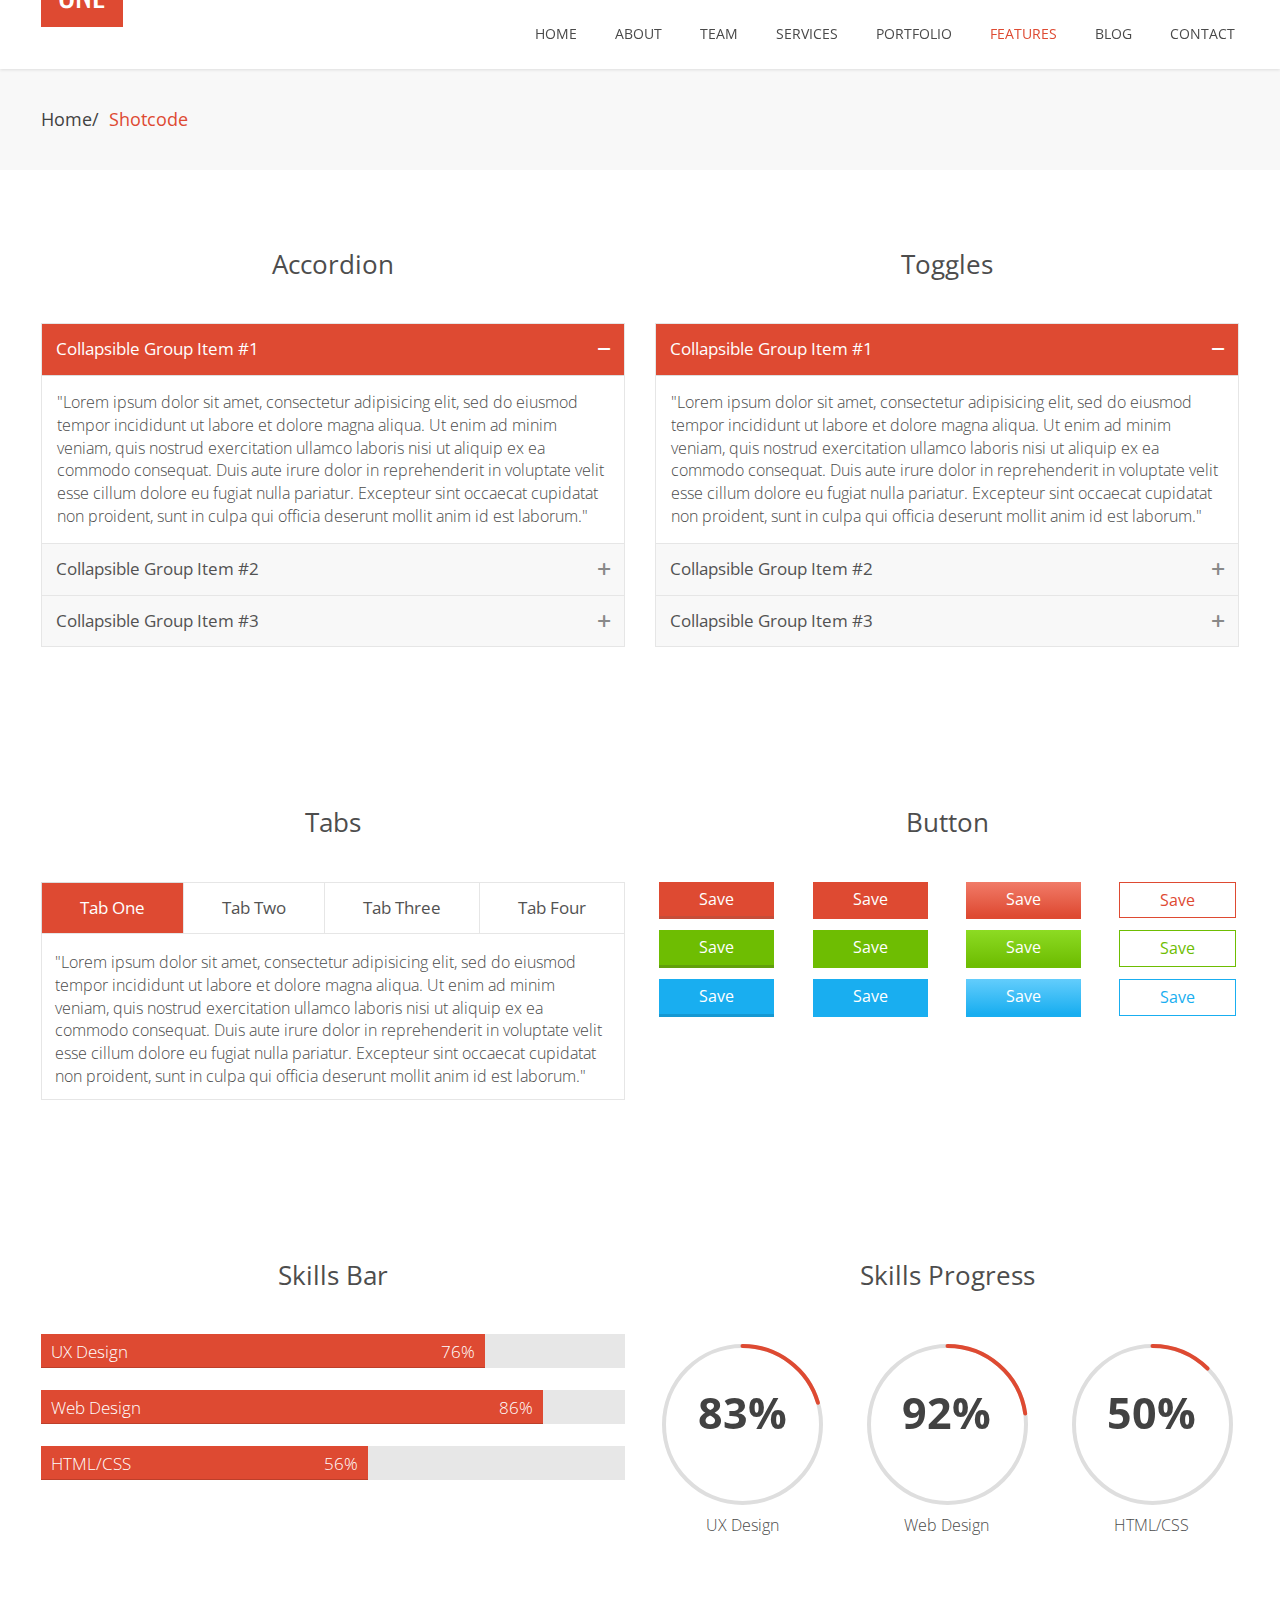
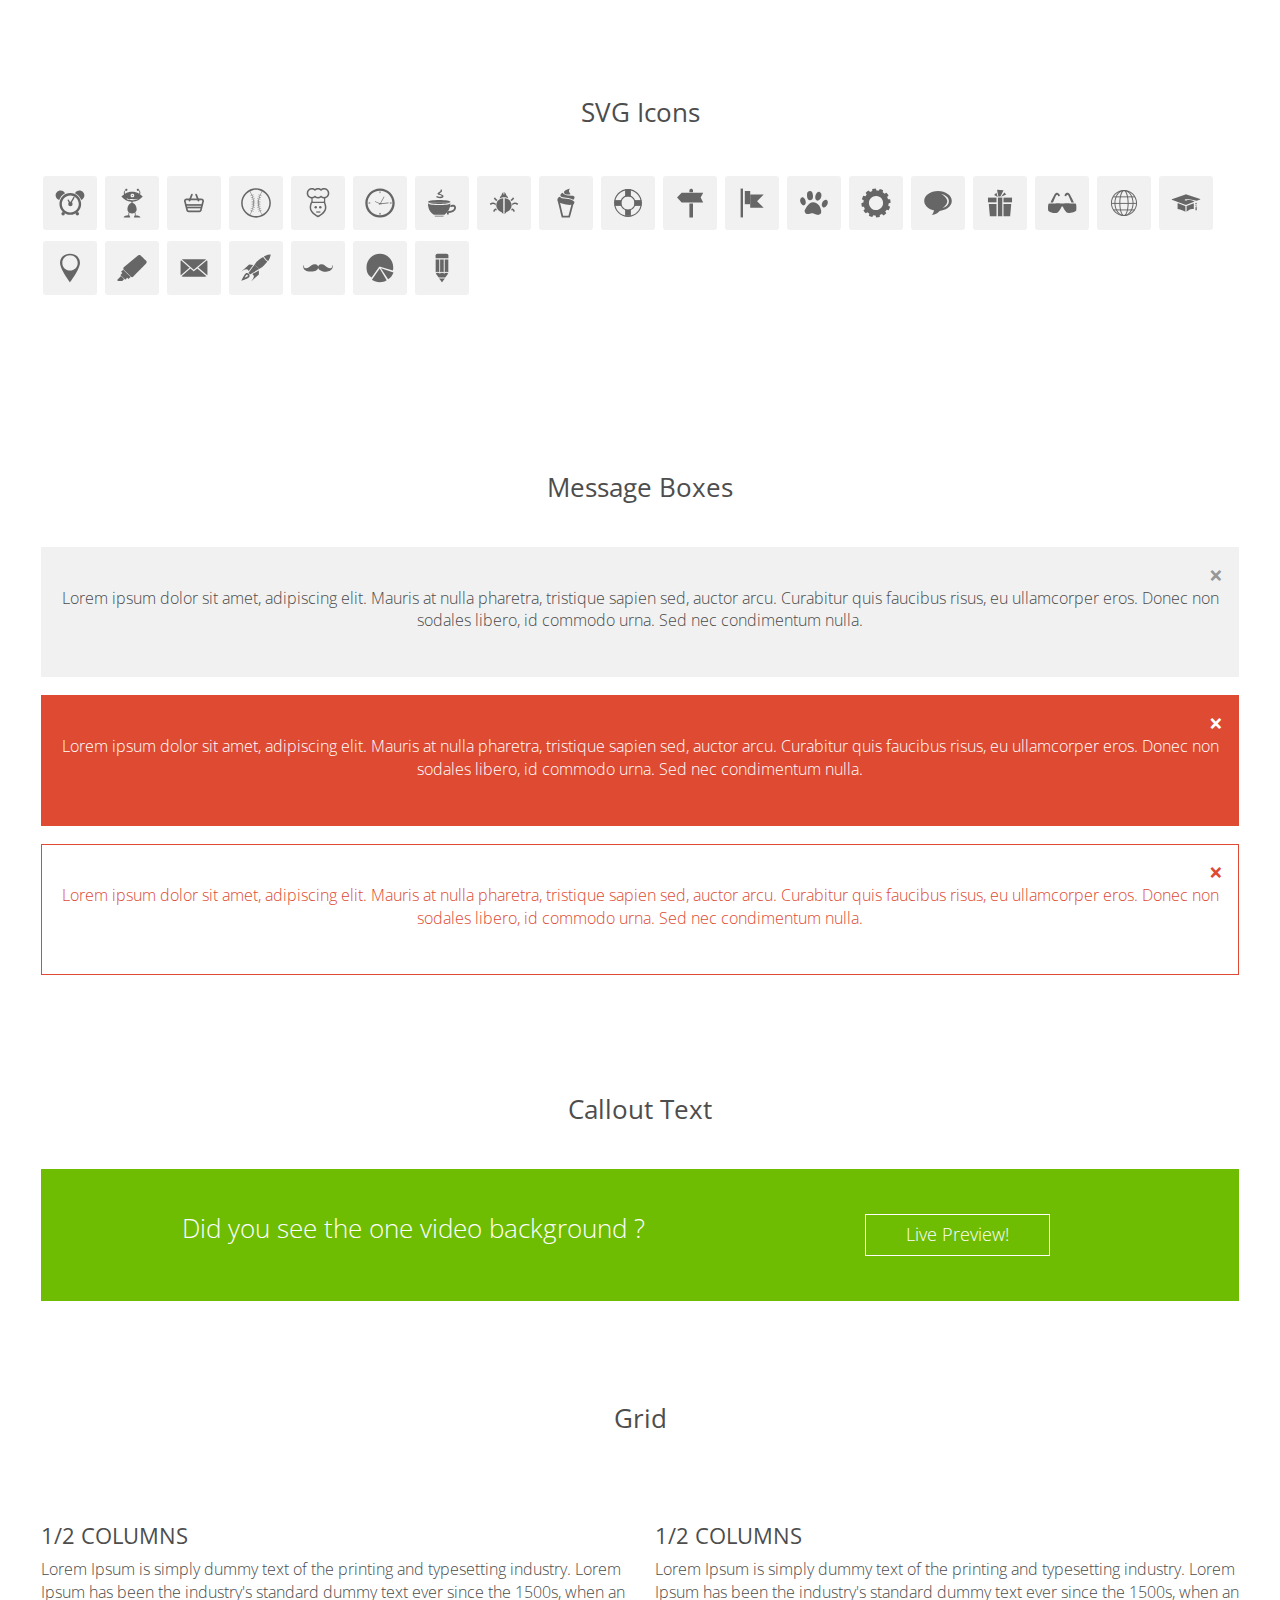
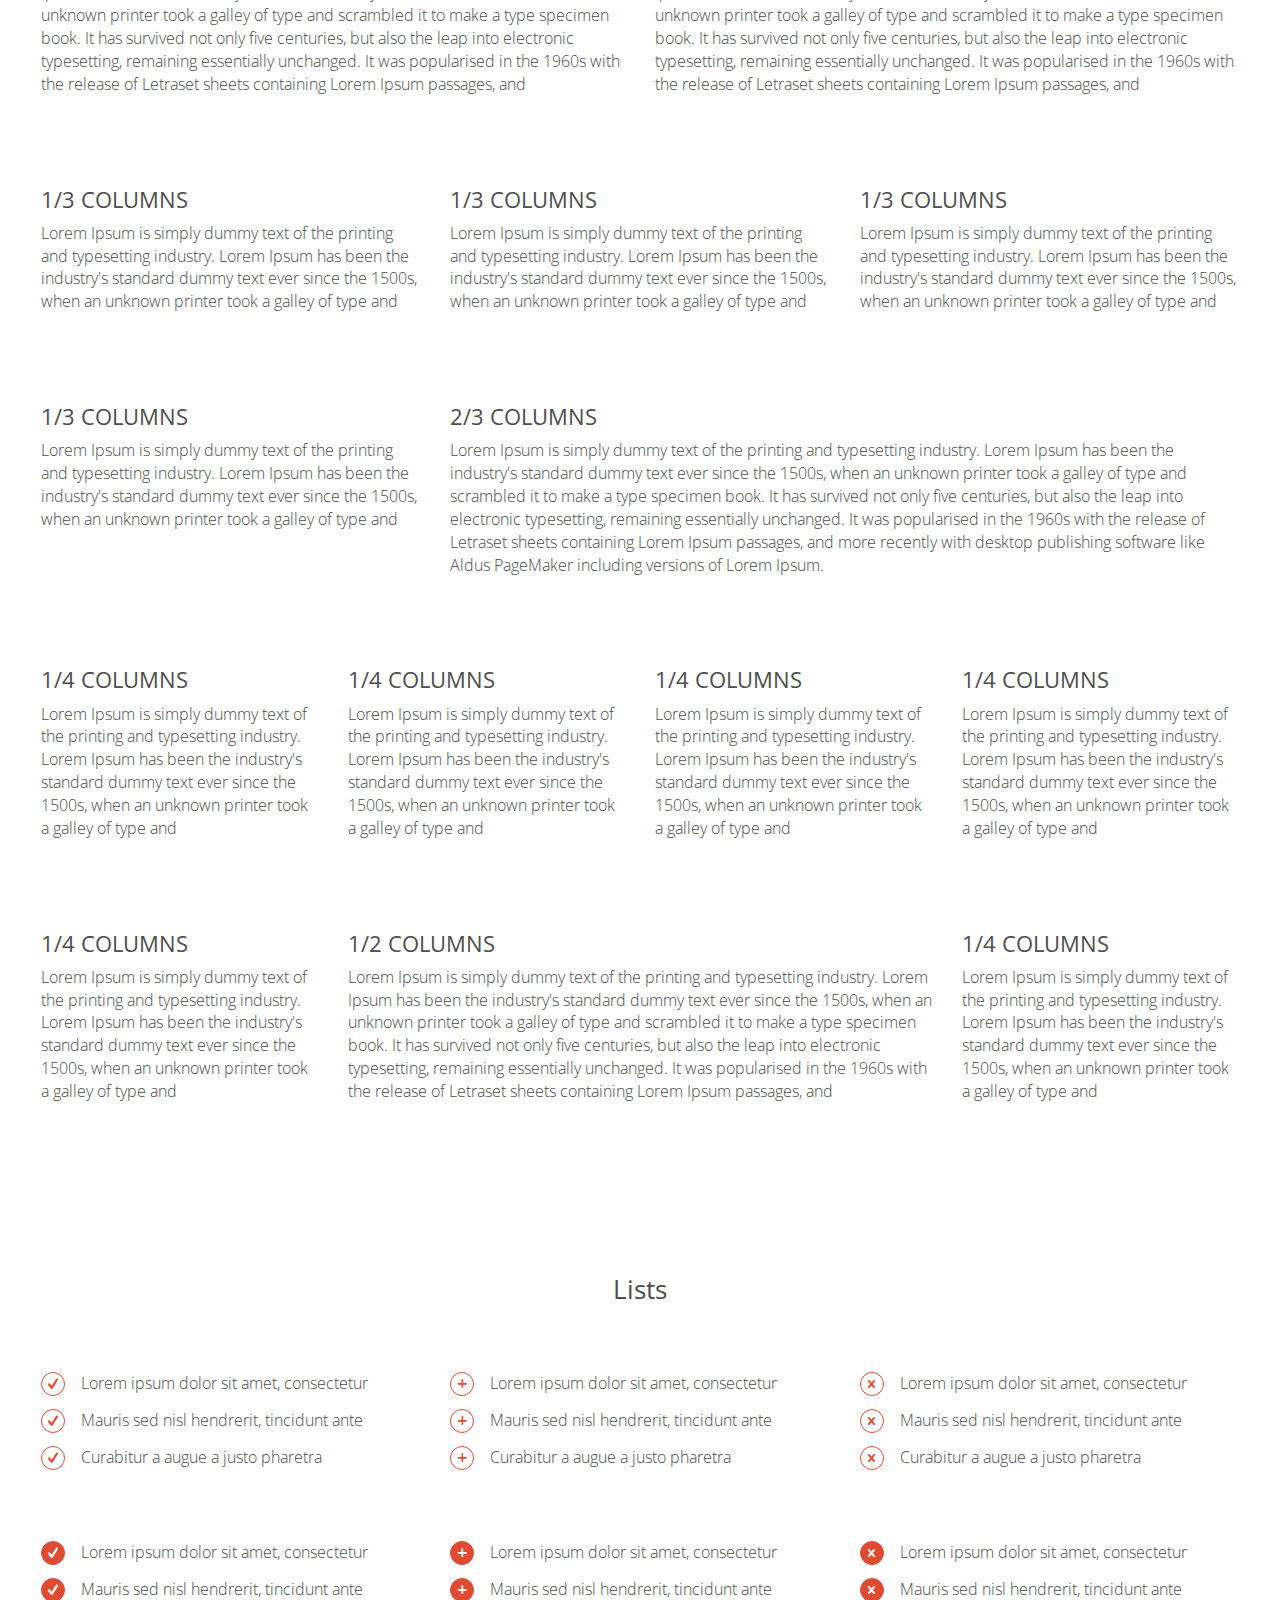
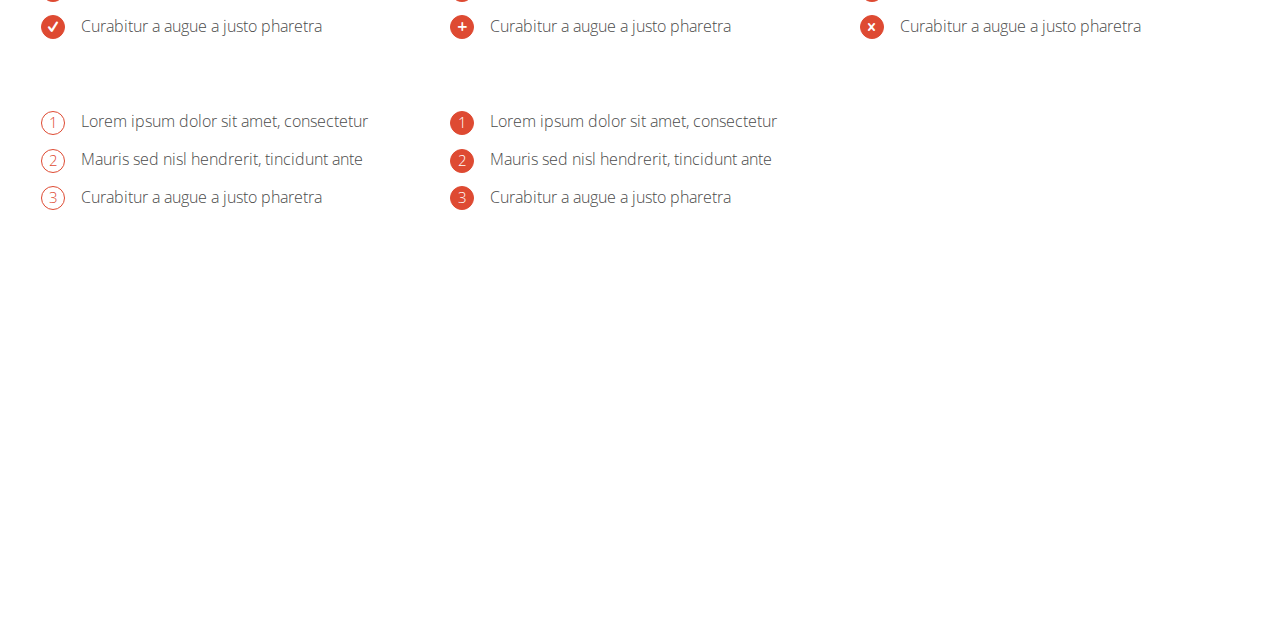
<file: shortcode.html>
<!DOCTYPE html>

<html lang="en">

<head>
 <title>The One - shortcodes page template</title>
 
 <meta name="viewport" content="width=device-width, initial-scale=1.0"/>
 <meta name="author" content="Sprintheme">
 <meta charset="UTF-8"/>
 <meta http-equiv="Content-Type" content="text/html; charset=utf-8"/>

 <link rel="icon" type="image/ico" href="images/favicon.ico"/>
 <link href="lib/isotope/css/style.css" rel="stylesheet"/>
 <link href="lib/fontello/css/fontello.css" rel="stylesheet"/>
 <link href="style.css" rel="stylesheet"/>
 <link href="css/color-azure-blue.css" rel="stylesheet"/>
 <link href="css/color-chestnut.css" rel="stylesheet"/>
 <link href="css/color-frog.css" rel="stylesheet"/>
 <link href="css/color-grass.css" rel="stylesheet"/>
 <link href="css/color-pale-brown.css" rel="stylesheet"/>
 <link href="css/color-plum.css" rel="stylesheet"/>
 <link href="css/color-red.css" rel="stylesheet"/>
 <link href="css/color-titian.css" rel="stylesheet"/>
 <link href="css/color-twitter.css" rel="stylesheet"/>
 <link href="css/color-yellow.css" rel="stylesheet"/>

 <link href='http://fonts.googleapis.com/css?family=Oswald:400,300,700' rel='stylesheet' type='text/css'>
 <link href='http://fonts.googleapis.com/css?family=Open+Sans:300italic,400italic,600italic,700italic,800italic,400,300,600,700,800&subset=latin,cyrillic-ext,greek-ext,greek,vietnamese,latin-ext,cyrillic' rel='stylesheet' type='text/css'>

 <!-- Fav and touch icons -->
 <link rel="shortcut icon" href="images/ico/favicon.ico">
 <link rel="apple-touch-icon-precomposed" sizes="144x144" href="images/ico/apple-touch-icon-144-precomposed.png">
 <link rel="apple-touch-icon-precomposed" sizes="114x114" href="images/ico/apple-touch-icon-114-precomposed.png">
 <link rel="apple-touch-icon-precomposed" sizes="72x72" href="images/ico/apple-touch-icon-72-precomposed.png">

 <link rel="apple-touch-icon-precomposed" href="images/ico/apple-touch-icon-57-precomposed.png">
 <script src="http://code.jquery.com/jquery-1.10.2.min.js"></script>
 <script src="js/jquery.cycle2.js"></script> 
 <script src="js/jquery.cycle2.carousel.js"></script> 
 <script src="js/animation.js"></script> 
 <!--Image to SVG-->
 <script type="text/javascript">  
        jQuery(document).ready(function() {
            /*
             * Replace all SVG images with inline SVG
             */
           $('img.svg').each(function(){
            var $img = $(this);
            var imgID = $img.attr('id');
            var imgClass = $img.attr('class');
            var imgURL = $img.attr('src');
        
            $.get(imgURL, function(data) {
                // Get the SVG tag, ignore the rest
                var $svg = $(data).find('svg');
                // Add replaced image's ID to the new SVG
                if (typeof imgID !== 'undefined') {
                    $svg = $svg.attr('id', imgID);
                }
                // Add replaced image's classes to the new SVG
                if (typeof imgClass !== 'undefined') {
                    $svg = $svg.attr('class', imgClass+' replaced-svg');
                }
                // Remove any invalid XML tags as per http://validator.w3.org
                $svg = $svg.removeAttr('xmlns:a');
                // Replace image with new SVG
                $img.replaceWith($svg);
            });
        });
        });
    </script>
   
    <!--Image to SVG end-->


    <!-- Just for debugging purposes. Don't actually copy this line! -->

    <!--[if lt IE 9]><script src="js/ie8-responsive-file-warning.js"></script><![endif]-->



    <!-- HTML5 shim and Respond.js IE8 support of HTML5 elements and media queries -->

    <!--[if lt IE 9]>

    <script src="https://oss.maxcdn.com/libs/html5shiv/3.7.0/html5shiv.js"></script>

    <script src="https://oss.maxcdn.com/libs/respond.js/1.3.0/respond.min.js"></script>

    <![endif]-->


</head>

<body data-body-class="titian">

<div class="wrapper">

<!-- Start Header section -->

<header class="navbar navbar-default navbar-fixed-top" role="navigation" id="navbar-top">

    <div class="container">

        <div class="row">

            <div class="col-lg-12">

                <!-- start button for collapsed menu-->

                <div class="navbar-header">

                    <button type="button" class="navbar-toggle" data-toggle="collapse" data-target=".navbar-collapse">

                        <span class="sr-only">Toggle navigation</span>

                        <span class="icon-bar"></span>

                        <span class="icon-bar"></span>

                        <span class="icon-bar"></span>

                    </button>

                    <a class="navbar-brand" href="index.html">THE<strong>ONE</strong></a>

                </div>

                <!-- end button for collapsed menu-->

                <!-- start menu-->

                <div class="navbar-collapse collapse bs-js-navbar-scrollspy">

                   <ul class="nav navbar-nav navbar-right">
            <li> <a href="index.html" class="homelink">Home</a> </li>
            <li><a href="index.html#about">About</a></li>
            <li><a href="index.html#team">Team</a></li>
            <li><a href="index.html#services">services</a></li>
            <li><a href="index.html#portfolio">Portfolio</a></li>
            <li class="dropdown current-menu-item"> <a href="#" class="dropdown-toggle" data-hover="dropdown" data-toggle="dropdown" id="navbarDrop1">Features</a>
              <ul class="dropdown-menu" aria-labelledby="navbarDrop1">
                <li><a href="index.html">Motion Slider</a></li>
                <li><a href="index-ParallaxSlider.html">Parallax Slider</a></li>
                <li><a href="index-video.html">Video Background</a></li>
                <li ><a href="shortcode.html">Shortcodes</a></li>
              </ul>
            </li>
            <li><a href="blog.html">Blog</a></li>
            <li><a href="index.html#contact">Contact</a></li>
          </ul>

                </div>

                <!-- end menu-->

            </div>

        </div>

    </div>

</header>

<!-- End Header section -->



<section class="main-content">

    <div class="breadcrumbs">

        <div class="container">

            <div class="row">

                <div class="col-lg-12">

                    <ol class="breadcrumb">

                        <li><a href="#">Home</a></li>

                        <li class="active"><a href="#">Shotcode</a></li>

                    </ol>

                </div>

            </div>

        </div>

    </div>

    <div class="container">

        <div class="row custom-row-space">

            <div class="col-sm-12 col-lg-6">

                <hgroup>

                    <h2 class="text-center">Accordion</h2>

                </hgroup>

                <p>&nbsp;</p>

                <div class="panel-group custom-panel-group accordions" id="accordion">

                    <div class="panel panel-custom">

                        <div class="panel-heading">

                            <h5 class="panel-title">

                                <a data-toggle="collapse" data-parent="#accordion" href="#collapseOne" class="active">

                                    Collapsible Group Item #1

                                </a>

                            </h5>

                        </div>

                        <div id="collapseOne" class="panel-collapse collapse in">

                            <div class="panel-body">

                                "Lorem ipsum dolor sit amet, consectetur adipisicing elit, sed do eiusmod tempor incididunt ut labore et dolore magna aliqua. Ut enim ad minim veniam, quis nostrud exercitation ullamco laboris nisi ut aliquip ex ea commodo consequat. Duis aute irure dolor in reprehenderit in voluptate velit esse cillum dolore eu fugiat nulla pariatur. Excepteur sint occaecat cupidatat non proident, sunt in culpa qui officia deserunt mollit anim id est laborum."

                            </div>

                        </div>

                    </div>

                    <div class="panel panel-custom">

                        <div class="panel-heading">

                            <h5 class="panel-title">

                                <a data-toggle="collapse" data-parent="#accordion" href="#collapseTwo">

                                    Collapsible Group Item #2

                                </a>

                            </h5>

                        </div>

                        <div id="collapseTwo" class="panel-collapse collapse">

                            <div class="panel-body">

                                "Lorem ipsum dolor sit amet, consectetur adipisicing elit, sed do eiusmod tempor incididunt ut labore et dolore magna aliqua. Ut enim ad minim veniam, quis nostrud exercitation ullamco laboris nisi ut aliquip ex ea commodo consequat. Duis aute irure dolor in reprehenderit in voluptate velit esse cillum dolore eu fugiat nulla pariatur. Excepteur sint occaecat cupidatat non proident, sunt in culpa qui officia deserunt mollit anim id est laborum."

                            </div>

                        </div>

                    </div>

                    <div class="panel panel-custom">

                        <div class="panel-heading">

                            <h5 class="panel-title">

                                <a data-toggle="collapse" data-parent="#accordion" href="#collapseThree">

                                    Collapsible Group Item #3

                                </a>

                            </h5>

                        </div>

                        <div id="collapseThree" class="panel-collapse collapse">

                            <div class="panel-body">

                                "Lorem ipsum dolor sit amet, consectetur adipisicing elit, sed do eiusmod tempor incididunt ut labore et dolore magna aliqua. Ut enim ad minim veniam, quis nostrud exercitation ullamco laboris nisi ut aliquip ex ea commodo consequat. Duis aute irure dolor in reprehenderit in voluptate velit esse cillum dolore eu fugiat nulla pariatur. Excepteur sint occaecat cupidatat non proident, sunt in culpa qui officia deserunt mollit anim id est laborum."

                            </div>

                        </div>

                    </div>

                </div>

            </div>

            <div class="col-sm-12 col-lg-6">

                <hgroup>

                    <h2 class="text-center">Toggles</h2>

                </hgroup>

                <p>&nbsp;</p>

                <div class="panel-group custom-panel-group toggles">

                    <div class="panel panel-custom">

                        <div class="panel-heading">

                            <h5 class="panel-title">

                                <a data-toggle="collapse" href="#toggleOne" class="active">

                                    Collapsible Group Item #1

                                </a>

                            </h5>

                        </div>

                        <div id="toggleOne" class="panel-collapse collapse in">

                            <div class="panel-body">

                                "Lorem ipsum dolor sit amet, consectetur adipisicing elit, sed do eiusmod tempor incididunt ut labore et dolore magna aliqua. Ut enim ad minim veniam, quis nostrud exercitation ullamco laboris nisi ut aliquip ex ea commodo consequat. Duis aute irure dolor in reprehenderit in voluptate velit esse cillum dolore eu fugiat nulla pariatur. Excepteur sint occaecat cupidatat non proident, sunt in culpa qui officia deserunt mollit anim id est laborum."

                            </div>

                        </div>

                    </div>

                    <div class="panel panel-custom">

                        <div class="panel-heading">

                            <h5 class="panel-title">

                                <a data-toggle="collapse" href="#toggleTwo">

                                    Collapsible Group Item #2

                                </a>

                            </h5>

                        </div>

                        <div id="toggleTwo" class="panel-collapse collapse">

                            <div class="panel-body">

                                "Lorem ipsum dolor sit amet, consectetur adipisicing elit, sed do eiusmod tempor incididunt ut labore et dolore magna aliqua. Ut enim ad minim veniam, quis nostrud exercitation ullamco laboris nisi ut aliquip ex ea commodo consequat. Duis aute irure dolor in reprehenderit in voluptate velit esse cillum dolore eu fugiat nulla pariatur. Excepteur sint occaecat cupidatat non proident, sunt in culpa qui officia deserunt mollit anim id est laborum."

                            </div>

                        </div>

                    </div>

                    <div class="panel panel-custom">

                        <div class="panel-heading">

                            <h5 class="panel-title">

                                <a data-toggle="collapse" href="#toggleThree">

                                    Collapsible Group Item #3

                                </a>

                            </h5>

                        </div>

                        <div id="toggleThree" class="panel-collapse collapse">

                            <div class="panel-body">

                                "Lorem ipsum dolor sit amet, consectetur adipisicing elit, sed do eiusmod tempor incididunt ut labore et dolore magna aliqua. Ut enim ad minim veniam, quis nostrud exercitation ullamco laboris nisi ut aliquip ex ea commodo consequat. Duis aute irure dolor in reprehenderit in voluptate velit esse cillum dolore eu fugiat nulla pariatur. Excepteur sint occaecat cupidatat non proident, sunt in culpa qui officia deserunt mollit anim id est laborum."

                            </div>

                        </div>

                    </div>

                </div>

            </div>

        </div>



        <div class="row">

            <div class="col-lg-12">&nbsp;</div>

        </div>



        <!--Start Tabs and Buttons Text-->

        <div class="row custom-row-space">

            <div class="col-sm-12 col-lg-6">

                <hgroup>

                    <h2 class="text-center">Tabs</h2>

                </hgroup>

                <p>&nbsp;</p>

                <div>

                    <!-- Nav tabs -->

                    <ul class="nav nav-tabs nav-justified" data-tabs="tabs">

                        <li class="active"><a href="#nav-home" data-toggle="tab">Tab One</a></li>

                        <li><a href="#nav-profile" data-toggle="tab">Tab Two</a></li>

                        <li><a href="#nav-messages" data-toggle="tab">Tab Three</a></li>

                        <li><a href="#nav-settings" data-toggle="tab">Tab Four</a></li>

                    </ul>



                    <!-- Tab panes -->

                    <div class="tab-content">

                        <div class="tab-pane active" id="nav-home">

                            <p>"Lorem ipsum dolor sit amet, consectetur adipisicing elit, sed do eiusmod tempor incididunt ut labore et dolore magna aliqua. Ut enim ad minim veniam, quis nostrud exercitation ullamco laboris nisi ut aliquip ex ea commodo consequat. Duis aute irure dolor in reprehenderit in voluptate velit esse cillum dolore eu fugiat nulla pariatur. Excepteur sint occaecat cupidatat non proident, sunt in culpa qui officia deserunt mollit anim id est laborum."</p>

                        </div>

                        <div class="tab-pane" id="nav-profile">

                            <p>"Lorem ipsum dolor sit amet, consectetur adipisicing elit, sed do eiusmod tempor incididunt ut labore et dolore magna aliqua. Ut enim ad minim veniam, quis nostrud exercitation ullamco laboris nisi ut aliquip ex ea commodo consequat. Duis aute irure dolor in reprehenderit in voluptate velit esse cillum dolore eu fugiat nulla pariatur. Excepteur sint occaecat cupidatat non proident."</p>

                        </div>

                        <div class="tab-pane" id="nav-messages">

                            <p>"Lorem ipsum dolor sit amet, consectetur adipisicing elit, sed do eiusmod tempor incididunt ut labore et dolore magna aliqua. Ut enim ad minim veniam, quis nostrud exercitation ullamco laboris nisi ut aliquip ex ea commodo consequat. Duis aute irure dolor in reprehenderit in voluptate velit esse cillum dolore eu fugiat nulla pariatur. Excepteur sint occaecat cupidatat non proident, sunt in culpa qui officia deserunt mollit anim id est laborum."</p>

                        </div>

                        <div class="tab-pane" id="nav-settings">

                            <p>"Lorem ipsum dolor sit amet, consectetur adipisicing elit, sed do eiusmod tempor incididunt ut labore et dolore magna aliqua. Ut enim ad minim veniam, quis nostrud exercitation ullamco laboris nisi ut aliquip ex ea commodo consequat. Duis aute irure dolor in reprehenderit in voluptate velit esse cillum dolore eu fugiat nulla pariatur. Excepteur sint occaecat cupidatat non proident."</p>

                        </div>

                    </div>

                </div>

            </div>

            <div class="col-sm-12 col-lg-6">

                <hgroup>

                    <h2 class="text-center">Button</h2>

                </hgroup>

                <p>&nbsp;</p>

                <div class="row button-align">

                    <div class="col-xs-6 col-lg-3">

                        <p class="text-center"><a href="#" class="btn btn-red btn-bottom-border">Save</a></p>

                    </div>

                    <div class="col-xs-6 col-lg-3">

                        <p class="text-center"><a href="#" class="btn btn-red">Save</a></p>

                    </div>

                    <div class="col-xs-6 col-lg-3">

                        <p class="text-center"><a href="#" class="btn btn-red btn-gradient">Save</a></p>

                    </div>

                    <div class="col-xs-6 col-lg-3">

                        <p class="text-center"><a href="#" class="btn btn-red btn-empty">Save</a></p>

                    </div>

                </div>

                <div class="row button-align">

                    <div class="col-xs-6 col-lg-3">

                        <p class="text-center"><a href="#" class="btn btn-green btn-bottom-border">Save</a></p>

                    </div>

                    <div class="col-xs-6 col-lg-3">

                        <p class="text-center"><a href="#" class="btn btn-green">Save</a></p>

                    </div>

                    <div class="col-xs-6 col-lg-3">

                        <p class="text-center"><a href="#" class="btn btn-green btn-gradient">Save</a></p>

                    </div>

                    <div class="col-xs-6 col-lg-3">

                        <p class="text-center"><a href="#" class="btn btn-green btn-empty">Save</a></p>

                    </div>

                </div>

                <div class="row button-align">

                    <div class="col-xs-6 col-lg-3">

                        <p class="text-center"><a href="#" class="btn btn-blue btn-bottom-border">Save</a></p>

                    </div>

                    <div class="col-xs-6 col-lg-3">

                        <p class="text-center"><a href="#" class="btn btn-blue">Save</a></p>

                    </div>

                    <div class="col-xs-6 col-lg-3">

                        <p class="text-center"><a href="#" class="btn btn-blue btn-gradient">Save</a></p>

                    </div>

                    <div class="col-xs-6 col-lg-3">

                        <p class="text-center"><a href="#" class="btn btn-blue btn-empty">Save</a></p>

                    </div>

                </div>

            </div>

        </div>

        <!--End Callout Text-->



        <div class="row">

            <div class="col-lg-12">&nbsp;</div>

        </div>



        <div class="row custom-row-space">

            <div class="col-sm-12 col-lg-6">

                <hgroup>

                    <h2 class="text-center">Skills Bar</h2>

                </hgroup>

                <p>&nbsp;</p>

                <div class="progress">

                    <div class="progress-bar progress-bar-custom" role="progressbar" aria-valuenow="76" aria-valuemin="0" aria-valuemax="100" style="width: 76%;">

                        <span class="pull-right">76%</span>

                        <span class="pull-left">UX Design</span>

                    </div>

                </div>

                <div class="progress">

                    <div class="progress-bar progress-bar-custom" role="progressbar" aria-valuenow="86" aria-valuemin="0" aria-valuemax="100" style="width: 86%;">

                        <span class="pull-right">86%</span>

                        <span class="pull-left">Web Design</span>

                    </div>

                </div>

                <div class="progress">

                    <div class="progress-bar progress-bar-custom" role="progressbar" aria-valuenow="56" aria-valuemin="0" aria-valuemax="100" style="width: 56%;">

                        <span class="pull-right">56%</span>

                        <span class="pull-left">HTML/CSS</span>

                    </div>

                </div>

            </div>

            <div class="col-sm-12 col-lg-6">

                <hgroup>

                    <h2 class="text-center">Skills Progress</h2>

                </hgroup>

                <p>&nbsp;</p>

                <div class="row">

                    <div class="col-xs-12 col-lg-4 text-center">

                        <div class="easyPieChart" data-percent="83" data-barcolor="#de4a32" data-trackcolor="#dedede" data-linewidth="4"><span>83%</span></div>

                        UX Design

                    </div>

                    <div class="col-xs-12 col-lg-4 text-center">

                        <div class="easyPieChart" data-percent="92" data-barcolor="#de4a32" data-trackcolor="#dedede" data-linewidth="4"><span>92%</span></div>

                        Web Design

                    </div>

                    <div class="col-xs-12 col-lg-4 text-center">

                        <div class="easyPieChart" data-percent="50" data-barcolor="#de4a32" data-trackcolor="#dedede" data-linewidth="4"><span>50%</span></div>

                        HTML/CSS

                    </div>

                </div>

            </div>

        </div>



        <div class="row">

            <div class="col-lg-12">&nbsp;</div>

        </div>



        <div class="row custom-row-space">

            <div class="col-lg-12">

                <hgroup>

                    <h2 class="text-center">SVG Icons</h2>

                </hgroup>

                <p>&nbsp;</p>

                <p class="svg-icons">
					<i class="icon-set"><img src="images/svg-icons/alarm_clock-01.svg" class="svg"/></i>
					<i class="icon-set"><img src="images/svg-icons/alien.svg" class="svg"/></i>
                    <i class="icon-set"><img src="images/svg-icons/basket_3.svg" class="svg"/></i>
                    <i class="icon-set"><img src="images/svg-icons/basketball.svg" class="svg"/></i>
                    <i class="icon-set"><img src="images/svg-icons/chef.svg" class="svg"/></i>
                    <i class="icon-set"><img src="images/svg-icons/clock_1.svg" class="svg"/></i>
                    <i class="icon-set"><img src="images/svg-icons/coffee 2.svg" class="svg"/></i>
                    <i class="icon-set"><img src="images/svg-icons/crab.svg" class="svg"/></i>
                    <i class="icon-set"><img src="images/svg-icons/cup_ice_cream.svg" class="svg"/></i>
                    <i class="icon-set"><img src="images/svg-icons/designfloat.svg" class="svg"/></i>
                    <i class="icon-set"><img src="images/svg-icons/direction_sign_1.svg" class="svg"/></i>
                    <i class="icon-set"><img src="images/svg-icons/flag_3.svg" class="svg"/></i>
                    <i class="icon-set"><img src="images/svg-icons/foot_2.svg" class="svg"/></i>
                    <i class="icon-set"><img src="images/svg-icons/gear.svg" class="svg"/></i>
                    <i class="icon-set"><img src="images/svg-icons/gg_talk.svg" class="svg"/></i>
                    <i class="icon-set"><img src="images/svg-icons/gift.svg" class="svg"/></i>
                    <i class="icon-set"><img src="images/svg-icons/glasses.svg" class="svg"/></i>
                    <i class="icon-set"><img src="images/svg-icons/global-01.svg" class="svg"/></i>
                    <i class="icon-set"><img src="images/svg-icons/graduation_cap-01.svg" class="svg"/></i>
                    <i class="icon-set"><img src="images/svg-icons/map_marker_1.svg" class="svg"/></i>
                    <i class="icon-set"><img src="images/svg-icons/marker.svg" class="svg"/></i>
                    <i class="icon-set"><img src="images/svg-icons/message_8.svg" class="svg"/></i>
                    <i class="icon-set"><img src="images/svg-icons/Missile.svg" class="svg"/></i>
                    <i class="icon-set"><img src="images/svg-icons/Mustache.svg" class="svg"/></i>
                    <i class="icon-set"><img src="images/svg-icons/pai_chart.svg" class="svg"/></i>
                    <i class="icon-set"><img src="images/svg-icons/pencil.svg" class="svg"/></i>
                </p>

            </div>

        </div>



        <div class="row">

            <div class="col-lg-12">&nbsp;</div>

        </div>

        <!--Start Message Box-->

        <div class="row custom-row-space">

            <div class="col-lg-12">

                <hgroup>

                    <h2 class="text-center">Message Boxes</h2>

                </hgroup>

                <p>&nbsp;</p>

                <div class="alert alert-gray">

                    <a class="close" data-dismiss="alert" href="#" aria-hidden="true">&times;</a>

                    <div class="clearfix"></div>

                    <p class="text-center">Lorem ipsum dolor sit amet,  adipiscing elit. Mauris at nulla pharetra, tristique sapien sed, auctor arcu. Curabitur quis faucibus risus, eu ullamcorper eros. Donec non sodales libero, id commodo urna. Sed nec condimentum nulla.<br /></p>

                </div>

                <div class="alert alert-colored">

                    <a class="close" data-dismiss="alert" href="#" aria-hidden="true">&times;</a>

                    <div class="clearfix"></div>

                    <p class="text-center">Lorem ipsum dolor sit amet,  adipiscing elit. Mauris at nulla pharetra, tristique sapien sed, auctor arcu. Curabitur quis faucibus risus, eu ullamcorper eros. Donec non sodales libero, id commodo urna. Sed nec condimentum nulla.<br /></p>

                </div>

                <div class="alert alert-border">

                    <a class="close" data-dismiss="alert" href="#" aria-hidden="true">&times;</a>

                    <div class="clearfix"></div>

                    <p class="text-center">Lorem ipsum dolor sit amet,  adipiscing elit. Mauris at nulla pharetra, tristique sapien sed, auctor arcu. Curabitur quis faucibus risus, eu ullamcorper eros. Donec non sodales libero, id commodo urna. Sed nec condimentum nulla.<br /></p>

                </div>

            </div>

        </div>



        <div class="row">

            <div class="col-lg-12">&nbsp;</div>

        </div>



        <!--Start Callout Text-->

        <div class="row">

            <div class="col-lg-12">

                <hgroup>

                    <h2 class="text-center">Callout Text</h2>

                </hgroup>

                <p>&nbsp;</p>

                <div class="callout-text">

                    <div class="row">
					 <hgroup class="col-xs-12 col-md-8 col-lg-7">
        <h2 class="text-center"> Did you see the one video background ? </h2>
      </hgroup>
      <div class="col-xs-12 col-md-4 col-lg-5 text-center"> <a href="index-video.html" class="btn btn-lg btn-empty btn-white">Live Preview!</a> </div>
                    </div>

                </div>

            </div>

        </div>

        <!--End Callout Text-->





        <div class="row">

            <div class="col-lg-12">&nbsp;</div>

        </div>



        <!--Start grid example-->

        <div class="row custom-row-space">

            <div class="col-lg-12">

                <hgroup>

                    <h2 class="text-center">Grid</h2>

                </hgroup>

            </div>

        </div>

        <div class="row custom-row-space">

            <div class="col-sm-12 col-lg-6">

                <h3>1/2 COLUMNS</h3>

                <p>Lorem Ipsum is simply dummy text of the printing and typesetting industry. Lorem Ipsum has been the industry's standard dummy text ever since the 1500s, when an unknown printer took a galley of type and scrambled it to make a type specimen book. It has survived not only five centuries, but also the leap into electronic typesetting, remaining essentially unchanged. It was popularised in the 1960s with the release of Letraset sheets containing Lorem Ipsum passages, and</p>

            </div>

            <div class="col-sm-12 col-lg-6">

                <h3>1/2 COLUMNS</h3>

                <p>Lorem Ipsum is simply dummy text of the printing and typesetting industry. Lorem Ipsum has been the industry's standard dummy text ever since the 1500s, when an unknown printer took a galley of type and scrambled it to make a type specimen book. It has survived not only five centuries, but also the leap into electronic typesetting, remaining essentially unchanged. It was popularised in the 1960s with the release of Letraset sheets containing Lorem Ipsum passages, and</p>

            </div>

        </div>

        <div class="row custom-row-space">

            <div class="col-sm-12 col-lg-4">

                <h3>1/3 COLUMNS</h3>

                <p>Lorem Ipsum is simply dummy text of the printing and typesetting industry. Lorem Ipsum has been the industry's standard dummy text ever since the 1500s, when an unknown printer took a galley of type and</p>

            </div>

            <div class="col-sm-12 col-lg-4">

                <h3>1/3 COLUMNS</h3>

                <p>Lorem Ipsum is simply dummy text of the printing and typesetting industry. Lorem Ipsum has been the industry's standard dummy text ever since the 1500s, when an unknown printer took a galley of type and</p>

            </div>

            <div class="col-sm-12 col-lg-4">

                <h3>1/3 COLUMNS</h3>

                <p>Lorem Ipsum is simply dummy text of the printing and typesetting industry. Lorem Ipsum has been the industry's standard dummy text ever since the 1500s, when an unknown printer took a galley of type and</p>

            </div>

        </div>

        <div class="row custom-row-space">

            <div class="col-sm-12 col-lg-4">

                <h3>1/3 COLUMNS</h3>

                <p>Lorem Ipsum is simply dummy text of the printing and typesetting industry. Lorem Ipsum has been the industry's standard dummy text ever since the 1500s, when an unknown printer took a galley of type and</p>

            </div>

            <div class="col-sm-12 col-lg-8">

                <h3>2/3 COLUMNS</h3>

                <p>Lorem Ipsum is simply dummy text of the printing and typesetting industry. Lorem Ipsum has been the industry's standard dummy text ever since the 1500s, when an unknown printer took a galley of type and scrambled it to make a type specimen book. It has survived not only five centuries, but also the leap into electronic typesetting, remaining essentially unchanged. It was popularised in the 1960s with the release of Letraset sheets containing Lorem Ipsum passages, and more recently with desktop publishing software like Aldus PageMaker including versions of Lorem Ipsum.</p>

            </div>

        </div>

        <div class="row custom-row-space">

            <div class="col-sm-12 col-lg-3">

                <h3>1/4 COLUMNS</h3>

                <p>Lorem Ipsum is simply dummy text of the printing and typesetting industry. Lorem Ipsum has been the industry's standard dummy text ever since the 1500s, when an unknown printer took a galley of type and</p>

            </div>

            <div class="col-sm-12 col-lg-3">

                <h3>1/4 COLUMNS</h3>

                <p>Lorem Ipsum is simply dummy text of the printing and typesetting industry. Lorem Ipsum has been the industry's standard dummy text ever since the 1500s, when an unknown printer took a galley of type and</p>

            </div>

            <div class="col-sm-12 col-lg-3">

                <h3>1/4 COLUMNS</h3>

                <p>Lorem Ipsum is simply dummy text of the printing and typesetting industry. Lorem Ipsum has been the industry's standard dummy text ever since the 1500s, when an unknown printer took a galley of type and</p>

            </div>

            <div class="col-sm-12 col-lg-3">

                <h3>1/4 COLUMNS</h3>

                <p>Lorem Ipsum is simply dummy text of the printing and typesetting industry. Lorem Ipsum has been the industry's standard dummy text ever since the 1500s, when an unknown printer took a galley of type and</p>

            </div>

        </div>

        <div class="row custom-row-space">

            <div class="col-sm-12 col-lg-3">

                <h3>1/4 COLUMNS</h3>

                <p>Lorem Ipsum is simply dummy text of the printing and typesetting industry. Lorem Ipsum has been the industry's standard dummy text ever since the 1500s, when an unknown printer took a galley of type and</p>

            </div>

            <div class="col-sm-12 col-lg-6">

                <h3>1/2 COLUMNS</h3>

                <p>Lorem Ipsum is simply dummy text of the printing and typesetting industry. Lorem Ipsum has been the industry's standard dummy text ever since the 1500s, when an unknown printer took a galley of type and scrambled it to make a type specimen book. It has survived not only five centuries, but also the leap into electronic typesetting, remaining essentially unchanged. It was popularised in the 1960s with the release of Letraset sheets containing Lorem Ipsum passages, and </p>

            </div>

            <div class="col-sm-12 col-lg-3">

                <h3>1/4 COLUMNS</h3>

                <p>Lorem Ipsum is simply dummy text of the printing and typesetting industry. Lorem Ipsum has been the industry's standard dummy text ever since the 1500s, when an unknown printer took a galley of type and</p>

            </div>

        </div>

        <!--End grid example-->



        <div class="row">

            <div class="col-lg-12">&nbsp;</div>

        </div>



        <!--Begin Lists style-->

        <div class="row custom-row-space">

            <div class="col-lg-12">

                <hgroup>

                    <h2 class="text-center">Lists</h2>

                </hgroup>

            </div>

        </div>

        <div class="row custom-row-space">

            <div class="col-sm-12 col-lg-4">

                <ul class="list-mark list-check list-empty">

                    <li>Lorem ipsum dolor sit amet, consectetur</li>

                    <li>Mauris sed nisl hendrerit, tincidunt ante</li>

                    <li>Curabitur a augue a justo pharetra </li>

                </ul>

            </div>

            <div class="col-sm-12 col-lg-4">

                <ul class="list-mark list-plus list-empty">

                    <li>Lorem ipsum dolor sit amet, consectetur</li>

                    <li>Mauris sed nisl hendrerit, tincidunt ante</li>

                    <li>Curabitur a augue a justo pharetra </li>

                </ul>

            </div>

            <div class="col-sm-12 col-lg-4">

                <ul class="list-mark list-remove list-empty">

                    <li>Lorem ipsum dolor sit amet, consectetur</li>

                    <li>Mauris sed nisl hendrerit, tincidunt ante</li>

                    <li>Curabitur a augue a justo pharetra </li>

                </ul>

            </div>

        </div>

        <div class="row custom-row-space">

            <div class="col-sm-12 col-lg-4">

                <ul class="list-mark list-check list-full">

                    <li>Lorem ipsum dolor sit amet, consectetur</li>

                    <li>Mauris sed nisl hendrerit, tincidunt ante</li>

                    <li>Curabitur a augue a justo pharetra </li>

                </ul>

            </div>

            <div class="col-sm-12 col-lg-4">

                <ul class="list-mark list-plus list-full">

                    <li>Lorem ipsum dolor sit amet, consectetur</li>

                    <li>Mauris sed nisl hendrerit, tincidunt ante</li>

                    <li>Curabitur a augue a justo pharetra </li>

                </ul>

            </div>

            <div class="col-sm-12 col-lg-4">

                <ul class="list-mark list-remove list-full">

                    <li>Lorem ipsum dolor sit amet, consectetur</li>

                    <li>Mauris sed nisl hendrerit, tincidunt ante</li>

                    <li>Curabitur a augue a justo pharetra </li>

                </ul>

            </div>

        </div>

        <div class="row custom-row-space">

            <div class="col-sm-12 col-lg-4">

                <ol class="list-num list-empty">

                    <li>Lorem ipsum dolor sit amet, consectetur</li>

                    <li>Mauris sed nisl hendrerit, tincidunt ante</li>

                    <li>Curabitur a augue a justo pharetra </li>

                </ol>

            </div>

            <div class="col-sm-12 col-lg-4">

                <ol class="list-num list-full">

                    <li>Lorem ipsum dolor sit amet, consectetur</li>

                    <li>Mauris sed nisl hendrerit, tincidunt ante</li>

                    <li>Curabitur a augue a justo pharetra </li>

                </ol>

            </div>

            <div class="col-sm-12 col-lg-4">

            </div>

        </div>

        <!--End lists styles-->



    </div>

</section>

</div>




<div class="footerpadding"></div>
<footer class="site-footer">
  <div class="container">
    <div class="row">
      <div class="col-lg-12 text-center">
      	<img src="images/the1logowhite.png" class="whitelogo"/>
		 <div class="social-icons"> <a href="#" target="_blank"> <i class="icon-facebook"></i> </a> <a href="#" target="_blank"> <i class="icon-twitter"></i> </a> <a href="#" target="_blank"> <i class="icon-gplus"></i> </a> <a href="#" target="_blank"> <i class="icon-linkedin"></i> </a> </div>
        <nav class="footer-navigation">
          <ul class="nav">
            <li><a href="index.html">Home</a></li>
            <li><a href="#about">About</a></li>
            <li><a href="#team">Team</a></li>
            <li><a href="#services">Services</a></li>
            <li><a href="#portfolio">Portfolio</a></li>
            <li><a href="blog.html">Blog</a></li>
            <li><a href="#contact">Contact</a></li>
          </ul>
        </nav>
        <p class="copyright">Copyright &copy; 2013 theone.  All rights reserved </p>
      </div>
    </div>
  </div>
</footer>



<!--Begin Scroll top-->

<div id="scroll-up" class="scroll-up"><i class="icon-up-open-big"></i></div>

<!--End Scroll top-->



<!-- Bootstrap core JavaScript

================================================== -->

<!-- Placed at the end of the document so the pages load faster --> 

<script src="js/jquery.easing.1.3.min.js"></script> 
<script src="lib/bootstrap/js/transition.js"></script> 
<script src="lib/bootstrap/js/alert.js"></script> 
<script src="lib/bootstrap/js/modal.js"></script> 

<!--<script src="lib/bootstrap/js/dropdown.js"></script>--> 

<script src="lib/bootstrap/js/bootstrap.min.js"></script> 
<script src="lib/bootstrap/js/twitter-bootstrap-hover-dropdown.js"></script> 
<script src="lib/bootstrap/js/scrollspy.js"></script> 
<script src="lib/bootstrap/js/affix.js"></script> 
<script src="lib/bootstrap/js/tab.js"></script> 
<script src="lib/bootstrap/js/tooltip.js"></script> 
<script src="lib/bootstrap/js/popover1.js"></script> 
<script src="lib/bootstrap/js/button.js"></script> 
<script src="lib/bootstrap/js/collapse.js"></script> 
<script src="lib/isotope/js/jquery.isotope.min.js"></script> 
<script src="js/jquery.lazy.js"></script> 
<script src="js/jquery.parallax-1.1.3.js"></script> 
<script src="js/custom-script.js"></script> 
<script src="js/jquery.easypiechart.js"></script>


</body>

</html>
</file>
<file: lib/isotope/css/style.css>
/* Start: Recommended Isotope styles */

/**** Isotope Filtering ****/

.isotope-item {
  z-index: 2;
}

.isotope-hidden.isotope-item {
  pointer-events: none;
  z-index: 1;
}

/**** Isotope CSS3 transitions ****/

.isotope,
.isotope .isotope-item {
  -webkit-transition-duration: 0.8s;
     -moz-transition-duration: 0.8s;
      -ms-transition-duration: 0.8s;
       -o-transition-duration: 0.8s;
          transition-duration: 0.8s;
}

.isotope {
  -webkit-transition-property: height, width;
     -moz-transition-property: height, width;
      -ms-transition-property: height, width;
       -o-transition-property: height, width;
          transition-property: height, width;
}

.isotope .isotope-item {
  -webkit-transition-property: -webkit-transform, opacity;
     -moz-transition-property:    -moz-transform, opacity;
      -ms-transition-property:     -ms-transform, opacity;
       -o-transition-property:      -o-transform, opacity;
          transition-property:         transform, opacity;
}

/**** disabling Isotope CSS3 transitions ****/

.isotope.no-transition,
.isotope.no-transition .isotope-item,
.isotope .isotope-item.no-transition {
  -webkit-transition-duration: 0s;
     -moz-transition-duration: 0s;
      -ms-transition-duration: 0s;
       -o-transition-duration: 0s;
          transition-duration: 0s;
}

/* End: Recommended Isotope styles */



/* disable CSS transitions for containers with infinite scrolling*/
.isotope.infinite-scrolling {
  -webkit-transition: none;
     -moz-transition: none;
      -ms-transition: none;
       -o-transition: none;
          transition: none;
}
</file>
<file: lib/fontello/css/fontello.css>
@font-face {
  font-family: 'fontello';
  src: url('../font/fontello.eot?14962795');
  src: url('../font/fontello.eot?14962795#iefix') format('embedded-opentype'),
       url('../font/fontello.woff?14962795') format('woff'),
       url('../font/fontello.ttf?14962795') format('truetype'),
       url('../font/fontello.svg?14962795#fontello') format('svg');
  font-weight: normal;
  font-style: normal;
}
/* Chrome hack: SVG is rendered more smooth in Windozze. 100% magic, uncomment if you need it. */
/* Note, that will break hinting! In other OS-es font will be not as sharp as it could be */
/*
@media screen and (-webkit-min-device-pixel-ratio:0) {
  @font-face {
    font-family: 'fontello';
    src: url('../font/fontello.svg?14962795#fontello') format('svg');
  }
}
*/
 
 [class^="icon-"]:before, [class*=" icon-"]:before {
  font-family: "fontello";
  font-style: normal;
  font-weight: normal;
  speak: none;
 
  display: inline-block;
  text-decoration: inherit;
  width: 1em;
  margin-right: .2em;
  text-align: center;
  /* opacity: .8; */
 
  /* For safety - reset parent styles, that can break glyph codes*/
  font-variant: normal;
  text-transform: none;
     
  /* fix buttons height, for twitter bootstrap */
  line-height: 1em;
 
  /* Animation center compensation - margins should be symmetric */
  /* remove if not needed */
  margin-left: .2em;
 
  /* you can be more comfortable with increased icons size */
  /* font-size: 120%; */
 
  /* Uncomment for 3D effect */
  /* text-shadow: 1px 1px 1px rgba(127, 127, 127, 0.3); */
}
 
.icon-emo-happy:before { content: '\e800'; } /* '' */
.icon-odnoklassniki-rect-1:before { content: '\effc'; } /* '' */
.icon-emo-wink2:before { content: '\e802'; } /* '' */
.icon-emo-unhappy:before { content: '\e803'; } /* '' */
.icon-emo-sleep:before { content: '\e804'; } /* '' */
.icon-emo-thumbsup:before { content: '\e805'; } /* '' */
.icon-emo-devil:before { content: '\e806'; } /* '' */
.icon-emo-surprised:before { content: '\e807'; } /* '' */
.icon-emo-tongue:before { content: '\e808'; } /* '' */
.icon-emo-coffee:before { content: '\e809'; } /* '' */
.icon-emo-sunglasses:before { content: '\e80a'; } /* '' */
.icon-emo-displeased:before { content: '\e80b'; } /* '' */
.icon-emo-beer:before { content: '\e80c'; } /* '' */
.icon-emo-grin:before { content: '\e80d'; } /* '' */
.icon-emo-angry:before { content: '\e80e'; } /* '' */
.icon-emo-saint:before { content: '\e81d'; } /* '' */
.icon-emo-cry:before { content: '\e81e'; } /* '' */
.icon-emo-shoot:before { content: '\e81f'; } /* '' */
.icon-emo-squint:before { content: '\e820'; } /* '' */
.icon-emo-laugh:before { content: '\e821'; } /* '' */
.icon-spin1:before { content: '\e80f'; } /* '' */
.icon-spin2:before { content: '\e810'; } /* '' */
.icon-spin3:before { content: '\e811'; } /* '' */
.icon-spin4:before { content: '\e812'; } /* '' */
.icon-spin5:before { content: '\e813'; } /* '' */
.icon-spin6:before { content: '\e814'; } /* '' */
.icon-firefox:before { content: '\e815'; } /* '' */
.icon-chrome:before { content: '\e816'; } /* '' */
.icon-opera:before { content: '\e817'; } /* '' */
.icon-ie:before { content: '\e818'; } /* '' */
.icon-crown:before { content: '\e819'; } /* '' */
.icon-crown-plus:before { content: '\e81a'; } /* '' */
.icon-crown-minus:before { content: '\e81b'; } /* '' */
.icon-marquee:before { content: '\e81c'; } /* '' */
.icon-glass:before { content: '\e822'; } /* '' */
.icon-music:before { content: '\e823'; } /* '' */
.icon-search:before { content: '\e824'; } /* '' */
.icon-mail:before { content: '\e825'; } /* '' */
.icon-mail-alt:before { content: '\e826'; } /* '' */
.icon-heart:before { content: '\e827'; } /* '' */
.icon-heart-empty:before { content: '\e828'; } /* '' */
.icon-star:before { content: '\e829'; } /* '' */
.icon-star-empty:before { content: '\e82a'; } /* '' */
.icon-star-half:before { content: '\e82b'; } /* '' */
.icon-star-half-alt:before { content: '\e82c'; } /* '' */
.icon-user:before { content: '\e82d'; } /* '' */
.icon-users:before { content: '\e82e'; } /* '' */
.icon-male:before { content: '\e82f'; } /* '' */
.icon-female:before { content: '\e830'; } /* '' */
.icon-video:before { content: '\e831'; } /* '' */
.icon-videocam:before { content: '\e832'; } /* '' */
.icon-picture:before { content: '\e833'; } /* '' */
.icon-camera:before { content: '\e834'; } /* '' */
.icon-camera-alt:before { content: '\e835'; } /* '' */
.icon-th-large:before { content: '\e836'; } /* '' */
.icon-th:before { content: '\e837'; } /* '' */
.icon-th-list:before { content: '\e838'; } /* '' */
.icon-ok:before { content: '\e839'; } /* '' */
.icon-ok-circled:before { content: '\e83a'; } /* '' */
.icon-ok-circled2:before { content: '\e83b'; } /* '' */
.icon-ok-squared:before { content: '\e83c'; } /* '' */
.icon-cancel:before { content: '\e83d'; } /* '' */
.icon-cancel-circled:before { content: '\e83e'; } /* '' */
.icon-cancel-circled2:before { content: '\e83f'; } /* '' */
.icon-plus:before { content: '\e840'; } /* '' */
.icon-plus-circled:before { content: '\e841'; } /* '' */
.icon-plus-squared:before { content: '\e842'; } /* '' */
.icon-plus-squared-small:before { content: '\e843'; } /* '' */
.icon-minus:before { content: '\e844'; } /* '' */
.icon-minus-circled:before { content: '\e845'; } /* '' */
.icon-minus-squared:before { content: '\e846'; } /* '' */
.icon-minus-squared-alt:before { content: '\e847'; } /* '' */
.icon-minus-squared-small:before { content: '\e848'; } /* '' */
.icon-help:before { content: '\e849'; } /* '' */
.icon-help-circled:before { content: '\e84a'; } /* '' */
.icon-info-circled:before { content: '\e84b'; } /* '' */
.icon-info:before { content: '\e84c'; } /* '' */
.icon-home:before { content: '\e84d'; } /* '' */
.icon-link:before { content: '\e84e'; } /* '' */
.icon-unlink:before { content: '\e84f'; } /* '' */
.icon-link-ext:before { content: '\e850'; } /* '' */
.icon-link-ext-alt:before { content: '\e851'; } /* '' */
.icon-attach:before { content: '\e852'; } /* '' */
.icon-lock:before { content: '\e853'; } /* '' */
.icon-lock-open:before { content: '\e854'; } /* '' */
.icon-lock-open-alt:before { content: '\e855'; } /* '' */
.icon-pin:before { content: '\e856'; } /* '' */
.icon-eye:before { content: '\e857'; } /* '' */
.icon-eye-off:before { content: '\e858'; } /* '' */
.icon-tag:before { content: '\e859'; } /* '' */
.icon-tags:before { content: '\e85a'; } /* '' */
.icon-bookmark:before { content: '\e85b'; } /* '' */
.icon-bookmark-empty:before { content: '\e85c'; } /* '' */
.icon-flag:before { content: '\e85d'; } /* '' */
.icon-flag-empty:before { content: '\e85e'; } /* '' */
.icon-flag-checkered:before { content: '\e85f'; } /* '' */
.icon-thumbs-up:before { content: '\e860'; } /* '' */
.icon-thumbs-down:before { content: '\e861'; } /* '' */
.icon-thumbs-up-alt:before { content: '\e862'; } /* '' */
.icon-thumbs-down-alt:before { content: '\e863'; } /* '' */
.icon-download:before { content: '\e864'; } /* '' */
.icon-upload:before { content: '\e865'; } /* '' */
.icon-download-cloud:before { content: '\e866'; } /* '' */
.icon-upload-cloud:before { content: '\e867'; } /* '' */
.icon-reply:before { content: '\e868'; } /* '' */
.icon-reply-all:before { content: '\e869'; } /* '' */
.icon-forward:before { content: '\e86a'; } /* '' */
.icon-quote-left:before { content: '\e86b'; } /* '' */
.icon-quote-right:before { content: '\e86c'; } /* '' */
.icon-code:before { content: '\e86d'; } /* '' */
.icon-export:before { content: '\e86e'; } /* '' */
.icon-export-alt:before { content: '\e86f'; } /* '' */
.icon-pencil:before { content: '\e870'; } /* '' */
.icon-pencil-squared:before { content: '\e871'; } /* '' */
.icon-edit:before { content: '\e872'; } /* '' */
.icon-print:before { content: '\e873'; } /* '' */
.icon-retweet:before { content: '\e874'; } /* '' */
.icon-keyboard:before { content: '\e875'; } /* '' */
.icon-gamepad:before { content: '\e876'; } /* '' */
.icon-comment:before { content: '\e877'; } /* '' */
.icon-chat:before { content: '\e878'; } /* '' */
.icon-comment-empty:before { content: '\e879'; } /* '' */
.icon-chat-empty:before { content: '\e87a'; } /* '' */
.icon-bell:before { content: '\e87b'; } /* '' */
.icon-bell-alt:before { content: '\e87c'; } /* '' */
.icon-attention-alt:before { content: '\e87d'; } /* '' */
.icon-attention:before { content: '\e87e'; } /* '' */
.icon-attention-circled:before { content: '\e87f'; } /* '' */
.icon-location:before { content: '\e880'; } /* '' */
.icon-direction:before { content: '\e881'; } /* '' */
.icon-compass:before { content: '\e882'; } /* '' */
.icon-trash:before { content: '\e883'; } /* '' */
.icon-doc:before { content: '\e884'; } /* '' */
.icon-docs:before { content: '\e885'; } /* '' */
.icon-doc-text:before { content: '\e886'; } /* '' */
.icon-doc-inv:before { content: '\e887'; } /* '' */
.icon-doc-text-inv:before { content: '\e888'; } /* '' */
.icon-folder:before { content: '\e889'; } /* '' */
.icon-folder-open:before { content: '\e88a'; } /* '' */
.icon-folder-empty:before { content: '\e88b'; } /* '' */
.icon-folder-open-empty:before { content: '\e88c'; } /* '' */
.icon-box:before { content: '\e88d'; } /* '' */
.icon-rss:before { content: '\e88e'; } /* '' */
.icon-rss-squared:before { content: '\e88f'; } /* '' */
.icon-phone:before { content: '\e890'; } /* '' */
.icon-phone-squared:before { content: '\e891'; } /* '' */
.icon-menu:before { content: '\e892'; } /* '' */
.icon-cog:before { content: '\e893'; } /* '' */
.icon-cog-alt:before { content: '\e894'; } /* '' */
.icon-wrench:before { content: '\e895'; } /* '' */
.icon-basket:before { content: '\e896'; } /* '' */
.icon-calendar:before { content: '\e897'; } /* '' */
.icon-calendar-empty:before { content: '\e898'; } /* '' */
.icon-login:before { content: '\e899'; } /* '' */
.icon-logout:before { content: '\e89a'; } /* '' */
.icon-mic:before { content: '\e89b'; } /* '' */
.icon-mute:before { content: '\e89c'; } /* '' */
.icon-volume-off:before { content: '\e89d'; } /* '' */
.icon-volume-down:before { content: '\e89e'; } /* '' */
.icon-volume-up:before { content: '\e89f'; } /* '' */
.icon-headphones:before { content: '\e8a0'; } /* '' */
.icon-clock:before { content: '\e8a1'; } /* '' */
.icon-lightbulb:before { content: '\e8a2'; } /* '' */
.icon-block:before { content: '\e8a3'; } /* '' */
.icon-resize-full:before { content: '\e8a4'; } /* '' */
.icon-resize-full-alt:before { content: '\e8a5'; } /* '' */
.icon-resize-small:before { content: '\e8a6'; } /* '' */
.icon-resize-vertical:before { content: '\e8a7'; } /* '' */
.icon-resize-horizontal:before { content: '\e8a8'; } /* '' */
.icon-move:before { content: '\e8a9'; } /* '' */
.icon-zoom-in:before { content: '\e8aa'; } /* '' */
.icon-zoom-out:before { content: '\e8ab'; } /* '' */
.icon-down-circled2:before { content: '\e8ac'; } /* '' */
.icon-up-circled2:before { content: '\e8ad'; } /* '' */
.icon-left-circled2:before { content: '\e8ae'; } /* '' */
.icon-right-circled2:before { content: '\e8af'; } /* '' */
.icon-down-dir:before { content: '\e8b0'; } /* '' */
.icon-up-dir:before { content: '\e8b1'; } /* '' */
.icon-left-dir:before { content: '\e8b2'; } /* '' */
.icon-right-dir:before { content: '\e8b3'; } /* '' */
.icon-down-open:before { content: '\e8b4'; } /* '' */
.icon-left-open:before { content: '\e8b5'; } /* '' */
.icon-right-open:before { content: '\e8b6'; } /* '' */
.icon-up-open:before { content: '\e8b7'; } /* '' */
.icon-angle-left:before { content: '\e8b8'; } /* '' */
.icon-angle-right:before { content: '\e8b9'; } /* '' */
.icon-angle-up:before { content: '\e8ba'; } /* '' */
.icon-angle-down:before { content: '\e8bb'; } /* '' */
.icon-angle-circled-left:before { content: '\e8bc'; } /* '' */
.icon-angle-circled-right:before { content: '\e8bd'; } /* '' */
.icon-angle-circled-up:before { content: '\e8be'; } /* '' */
.icon-angle-circled-down:before { content: '\e8bf'; } /* '' */
.icon-angle-double-left:before { content: '\e8c0'; } /* '' */
.icon-angle-double-right:before { content: '\e8c1'; } /* '' */
.icon-angle-double-up:before { content: '\e8c2'; } /* '' */
.icon-angle-double-down:before { content: '\e8c3'; } /* '' */
.icon-down:before { content: '\e8c4'; } /* '' */
.icon-left:before { content: '\e8c5'; } /* '' */
.icon-right:before { content: '\e8c6'; } /* '' */
.icon-up:before { content: '\e8c7'; } /* '' */
.icon-down-big:before { content: '\e8c8'; } /* '' */
.icon-left-big:before { content: '\e8c9'; } /* '' */
.icon-right-big:before { content: '\e8ca'; } /* '' */
.icon-up-big:before { content: '\e8cb'; } /* '' */
.icon-right-hand:before { content: '\e8cc'; } /* '' */
.icon-left-hand:before { content: '\e8cd'; } /* '' */
.icon-up-hand:before { content: '\e8ce'; } /* '' */
.icon-down-hand:before { content: '\e8cf'; } /* '' */
.icon-left-circled:before { content: '\e8d0'; } /* '' */
.icon-right-circled:before { content: '\e8d1'; } /* '' */
.icon-up-circled:before { content: '\e8d2'; } /* '' */
.icon-down-circled:before { content: '\e8d3'; } /* '' */
.icon-cw:before { content: '\e8d4'; } /* '' */
.icon-ccw:before { content: '\e8d5'; } /* '' */
.icon-arrows-cw:before { content: '\e8d6'; } /* '' */
.icon-level-up:before { content: '\e8d7'; } /* '' */
.icon-level-down:before { content: '\e8d8'; } /* '' */
.icon-shuffle:before { content: '\e8d9'; } /* '' */
.icon-exchange:before { content: '\e8da'; } /* '' */
.icon-expand:before { content: '\e8db'; } /* '' */
.icon-collapse:before { content: '\e8dc'; } /* '' */
.icon-expand-right:before { content: '\e8dd'; } /* '' */
.icon-collapse-left:before { content: '\e8de'; } /* '' */
.icon-play:before { content: '\e8df'; } /* '' */
.icon-play-circled:before { content: '\e8e0'; } /* '' */
.icon-play-circled2:before { content: '\e8e1'; } /* '' */
.icon-stop:before { content: '\e8e2'; } /* '' */
.icon-pause:before { content: '\e8e3'; } /* '' */
.icon-to-end:before { content: '\e8e4'; } /* '' */
.icon-to-end-alt:before { content: '\e8e5'; } /* '' */
.icon-to-start:before { content: '\e8e6'; } /* '' */
.icon-to-start-alt:before { content: '\e8e7'; } /* '' */
.icon-fast-fw:before { content: '\e8e8'; } /* '' */
.icon-fast-bw:before { content: '\e8e9'; } /* '' */
.icon-eject:before { content: '\e8ea'; } /* '' */
.icon-target:before { content: '\e8eb'; } /* '' */
.icon-signal:before { content: '\e8ec'; } /* '' */
.icon-award:before { content: '\e8ed'; } /* '' */
.icon-desktop:before { content: '\e8ee'; } /* '' */
.icon-laptop:before { content: '\e8ef'; } /* '' */
.icon-tablet:before { content: '\e8f0'; } /* '' */
.icon-mobile:before { content: '\e8f1'; } /* '' */
.icon-inbox:before { content: '\e8f2'; } /* '' */
.icon-globe:before { content: '\e8f3'; } /* '' */
.icon-sun:before { content: '\e8f4'; } /* '' */
.icon-cloud:before { content: '\e8f5'; } /* '' */
.icon-flash:before { content: '\e8f6'; } /* '' */
.icon-moon:before { content: '\e8f7'; } /* '' */
.icon-umbrella:before { content: '\e8f8'; } /* '' */
.icon-flight:before { content: '\e8f9'; } /* '' */
.icon-fighter-jet:before { content: '\e8fa'; } /* '' */
.icon-leaf:before { content: '\e8fb'; } /* '' */
.icon-font:before { content: '\e8fc'; } /* '' */
.icon-bold:before { content: '\e8fd'; } /* '' */
.icon-italic:before { content: '\e8fe'; } /* '' */
.icon-text-height:before { content: '\e8ff'; } /* '' */
.icon-text-width:before { content: '\e900'; } /* '' */
.icon-align-left:before { content: '\e901'; } /* '' */
.icon-align-center:before { content: '\e902'; } /* '' */
.icon-align-right:before { content: '\e903'; } /* '' */
.icon-align-justify:before { content: '\e904'; } /* '' */
.icon-list:before { content: '\e905'; } /* '' */
.icon-indent-left:before { content: '\e906'; } /* '' */
.icon-indent-right:before { content: '\e907'; } /* '' */
.icon-list-bullet:before { content: '\e908'; } /* '' */
.icon-list-numbered:before { content: '\e909'; } /* '' */
.icon-strike:before { content: '\e90a'; } /* '' */
.icon-underline:before { content: '\e90b'; } /* '' */
.icon-superscript:before { content: '\e90c'; } /* '' */
.icon-subscript:before { content: '\e90d'; } /* '' */
.icon-table:before { content: '\e90e'; } /* '' */
.icon-columns:before { content: '\e90f'; } /* '' */
.icon-crop:before { content: '\e910'; } /* '' */
.icon-scissors:before { content: '\e911'; } /* '' */
.icon-paste:before { content: '\e912'; } /* '' */
.icon-briefcase:before { content: '\e913'; } /* '' */
.icon-suitcase:before { content: '\e914'; } /* '' */
.icon-ellipsis:before { content: '\e915'; } /* '' */
.icon-ellipsis-vert:before { content: '\e916'; } /* '' */
.icon-off:before { content: '\e917'; } /* '' */
.icon-road:before { content: '\e918'; } /* '' */
.icon-list-alt:before { content: '\e919'; } /* '' */
.icon-qrcode:before { content: '\e91a'; } /* '' */
.icon-barcode:before { content: '\e91b'; } /* '' */
.icon-book:before { content: '\e91c'; } /* '' */
.icon-ajust:before { content: '\e91d'; } /* '' */
.icon-tint:before { content: '\e91e'; } /* '' */
.icon-check:before { content: '\e91f'; } /* '' */
.icon-check-empty:before { content: '\e920'; } /* '' */
.icon-circle:before { content: '\e921'; } /* '' */
.icon-circle-empty:before { content: '\e922'; } /* '' */
.icon-dot-circled:before { content: '\e923'; } /* '' */
.icon-asterisk:before { content: '\e924'; } /* '' */
.icon-gift:before { content: '\e925'; } /* '' */
.icon-fire:before { content: '\e926'; } /* '' */
.icon-magnet:before { content: '\e927'; } /* '' */
.icon-chart-bar:before { content: '\e928'; } /* '' */
.icon-ticket:before { content: '\e929'; } /* '' */
.icon-credit-card:before { content: '\e92a'; } /* '' */
.icon-floppy:before { content: '\e92b'; } /* '' */
.icon-megaphone:before { content: '\e92c'; } /* '' */
.icon-hdd:before { content: '\e92d'; } /* '' */
.icon-key:before { content: '\e92e'; } /* '' */
.icon-fork:before { content: '\e92f'; } /* '' */
.icon-rocket:before { content: '\e930'; } /* '' */
.icon-bug:before { content: '\e931'; } /* '' */
.icon-certificate:before { content: '\e932'; } /* '' */
.icon-tasks:before { content: '\e933'; } /* '' */
.icon-filter:before { content: '\e934'; } /* '' */
.icon-beaker:before { content: '\e935'; } /* '' */
.icon-magic:before { content: '\e936'; } /* '' */
.icon-truck:before { content: '\e937'; } /* '' */
.icon-money:before { content: '\e938'; } /* '' */
.icon-euro:before { content: '\e939'; } /* '' */
.icon-pound:before { content: '\e93a'; } /* '' */
.icon-dollar:before { content: '\e93b'; } /* '' */
.icon-rupee:before { content: '\e93c'; } /* '' */
.icon-yen:before { content: '\e93d'; } /* '' */
.icon-rouble:before { content: '\e93e'; } /* '' */
.icon-try:before { content: '\e93f'; } /* '' */
.icon-won:before { content: '\e940'; } /* '' */
.icon-bitcoin:before { content: '\e941'; } /* '' */
.icon-sort:before { content: '\e942'; } /* '' */
.icon-sort-down:before { content: '\e943'; } /* '' */
.icon-sort-up:before { content: '\e944'; } /* '' */
.icon-sort-alt-up:before { content: '\e945'; } /* '' */
.icon-sort-alt-down:before { content: '\e946'; } /* '' */
.icon-sort-name-up:before { content: '\e947'; } /* '' */
.icon-sort-name-down:before { content: '\e948'; } /* '' */
.icon-sort-number-up:before { content: '\e949'; } /* '' */
.icon-sort-number-down:before { content: '\e94a'; } /* '' */
.icon-hammer:before { content: '\e94b'; } /* '' */
.icon-gauge:before { content: '\e94c'; } /* '' */
.icon-sitemap:before { content: '\e94d'; } /* '' */
.icon-spinner:before { content: '\e94e'; } /* '' */
.icon-coffee:before { content: '\e94f'; } /* '' */
.icon-food:before { content: '\e950'; } /* '' */
.icon-beer:before { content: '\e951'; } /* '' */
.icon-user-md:before { content: '\e952'; } /* '' */
.icon-stethoscope:before { content: '\e953'; } /* '' */
.icon-ambulance:before { content: '\e954'; } /* '' */
.icon-medkit:before { content: '\e955'; } /* '' */
.icon-h-sigh:before { content: '\e956'; } /* '' */
.icon-hospital:before { content: '\e957'; } /* '' */
.icon-building:before { content: '\e958'; } /* '' */
.icon-smile:before { content: '\e959'; } /* '' */
.icon-frown:before { content: '\e95a'; } /* '' */
.icon-meh:before { content: '\e95b'; } /* '' */
.icon-anchor:before { content: '\e95c'; } /* '' */
.icon-terminal:before { content: '\e95d'; } /* '' */
.icon-eraser:before { content: '\e95e'; } /* '' */
.icon-puzzle:before { content: '\e95f'; } /* '' */
.icon-shield:before { content: '\e960'; } /* '' */
.icon-extinguisher:before { content: '\e961'; } /* '' */
.icon-bullseye:before { content: '\e962'; } /* '' */
.icon-wheelchair:before { content: '\e963'; } /* '' */
.icon-adn:before { content: '\e964'; } /* '' */
.icon-android:before { content: '\e965'; } /* '' */
.icon-apple:before { content: '\e966'; } /* '' */
.icon-bitbucket:before { content: '\e967'; } /* '' */
.icon-bitbucket-squared:before { content: '\e968'; } /* '' */
.icon-css3:before { content: '\e969'; } /* '' */
.icon-dribbble:before { content: '\e96a'; } /* '' */
.icon-dropbox:before { content: '\e96b'; } /* '' */
.icon-facebook:before { content: '\e96c'; } /* '' */
.icon-facebook-squared:before { content: '\e96d'; } /* '' */
.icon-flickr:before { content: '\e96e'; } /* '' */
.icon-foursquare:before { content: '\e96f'; } /* '' */
.icon-github:before { content: '\e970'; } /* '' */
.icon-github-squared:before { content: '\e971'; } /* '' */
.icon-github-circled:before { content: '\e972'; } /* '' */
.icon-gittip:before { content: '\e973'; } /* '' */
.icon-gplus-squared:before { content: '\e974'; } /* '' */
.icon-gplus:before { content: '\e975'; } /* '' */
.icon-html5:before { content: '\e976'; } /* '' */
.icon-instagramm:before { content: '\e977'; } /* '' */
.icon-linkedin-squared:before { content: '\e978'; } /* '' */
.icon-linux:before { content: '\e979'; } /* '' */
.icon-linkedin:before { content: '\e97a'; } /* '' */
.icon-maxcdn:before { content: '\e97b'; } /* '' */
.icon-pagelines:before { content: '\e97c'; } /* '' */
.icon-pinterest-circled:before { content: '\e97d'; } /* '' */
.icon-pinterest-squared:before { content: '\e97e'; } /* '' */
.icon-renren:before { content: '\e97f'; } /* '' */
.icon-skype:before { content: '\e980'; } /* '' */
.icon-stackexchange:before { content: '\e981'; } /* '' */
.icon-stackoverflow:before { content: '\e982'; } /* '' */
.icon-trello:before { content: '\e983'; } /* '' */
.icon-tumblr:before { content: '\e984'; } /* '' */
.icon-tumblr-squared:before { content: '\e985'; } /* '' */
.icon-twitter-squared:before { content: '\e986'; } /* '' */
.icon-twitter:before { content: '\e987'; } /* '' */
.icon-vimeo-squared:before { content: '\e988'; } /* '' */
.icon-vkontakte:before { content: '\e989'; } /* '' */
.icon-weibo:before { content: '\e98a'; } /* '' */
.icon-windows:before { content: '\e98b'; } /* '' */
.icon-xing:before { content: '\e98c'; } /* '' */
.icon-xing-squared:before { content: '\e98d'; } /* '' */
.icon-youtube:before { content: '\e98e'; } /* '' */
.icon-youtube-squared:before { content: '\e98f'; } /* '' */
.icon-youtube-play:before { content: '\e990'; } /* '' */
.icon-blank:before { content: '\e991'; } /* '' */
.icon-lemon:before { content: '\e992'; } /* '' */
.icon-note:before { content: '\e993'; } /* '' */
.icon-note-beamed:before { content: '\e994'; } /* '' */
.icon-music-1:before { content: '\e995'; } /* '' */
.icon-search-1:before { content: '\e996'; } /* '' */
.icon-flashlight:before { content: '\e997'; } /* '' */
.icon-mail-1:before { content: '\e998'; } /* '' */
.icon-heart-1:before { content: '\e999'; } /* '' */
.icon-heart-empty-1:before { content: '\e99a'; } /* '' */
.icon-star-1:before { content: '\e99b'; } /* '' */
.icon-star-empty-1:before { content: '\e99c'; } /* '' */
.icon-user-1:before { content: '\e99d'; } /* '' */
.icon-users-1:before { content: '\e99e'; } /* '' */
.icon-user-add:before { content: '\e99f'; } /* '' */
.icon-video-1:before { content: '\e9a0'; } /* '' */
.icon-picture-1:before { content: '\e9a1'; } /* '' */
.icon-camera-1:before { content: '\e9a2'; } /* '' */
.icon-layout:before { content: '\e9a3'; } /* '' */
.icon-menu-1:before { content: '\e9a4'; } /* '' */
.icon-check-1:before { content: '\e9a5'; } /* '' */
.icon-cancel-1:before { content: '\e9a6'; } /* '' */
.icon-cancel-circled-1:before { content: '\e9a7'; } /* '' */
.icon-cancel-squared:before { content: '\e9a8'; } /* '' */
.icon-plus-1:before { content: '\e9a9'; } /* '' */
.icon-plus-circled-1:before { content: '\e9aa'; } /* '' */
.icon-plus-squared-1:before { content: '\e9ab'; } /* '' */
.icon-minus-1:before { content: '\e9ac'; } /* '' */
.icon-minus-circled-1:before { content: '\e9ad'; } /* '' */
.icon-minus-squared-1:before { content: '\e9ae'; } /* '' */
.icon-help-1:before { content: '\e9af'; } /* '' */
.icon-help-circled-1:before { content: '\e9b0'; } /* '' */
.icon-info-1:before { content: '\e9b1'; } /* '' */
.icon-info-circled-1:before { content: '\e9b2'; } /* '' */
.icon-back:before { content: '\e9b3'; } /* '' */
.icon-home-1:before { content: '\e9b4'; } /* '' */
.icon-link-1:before { content: '\e9b5'; } /* '' */
.icon-attach-1:before { content: '\e9b6'; } /* '' */
.icon-lock-1:before { content: '\e9b7'; } /* '' */
.icon-lock-open-1:before { content: '\e9b8'; } /* '' */
.icon-eye-1:before { content: '\e9b9'; } /* '' */
.icon-tag-1:before { content: '\e9ba'; } /* '' */
.icon-bookmark-1:before { content: '\e9bb'; } /* '' */
.icon-bookmarks:before { content: '\e9bc'; } /* '' */
.icon-flag-1:before { content: '\e9bd'; } /* '' */
.icon-thumbs-up-1:before { content: '\e9be'; } /* '' */
.icon-thumbs-down-1:before { content: '\e9bf'; } /* '' */
.icon-download-1:before { content: '\e9c0'; } /* '' */
.icon-upload-1:before { content: '\e9c1'; } /* '' */
.icon-upload-cloud-1:before { content: '\e9c2'; } /* '' */
.icon-reply-1:before { content: '\e9c3'; } /* '' */
.icon-reply-all-1:before { content: '\e9c4'; } /* '' */
.icon-forward-1:before { content: '\e9c5'; } /* '' */
.icon-quote:before { content: '\e9c6'; } /* '' */
.icon-code-1:before { content: '\e9c7'; } /* '' */
.icon-export-1:before { content: '\e9c8'; } /* '' */
.icon-pencil-1:before { content: '\e9c9'; } /* '' */
.icon-feather:before { content: '\e9ca'; } /* '' */
.icon-print-1:before { content: '\e9cb'; } /* '' */
.icon-retweet-1:before { content: '\e9cc'; } /* '' */
.icon-keyboard-1:before { content: '\e9cd'; } /* '' */
.icon-comment-1:before { content: '\e9ce'; } /* '' */
.icon-chat-1:before { content: '\e9cf'; } /* '' */
.icon-bell-1:before { content: '\e9d0'; } /* '' */
.icon-attention-1:before { content: '\e9d1'; } /* '' */
.icon-alert:before { content: '\e9d2'; } /* '' */
.icon-vcard:before { content: '\e9d3'; } /* '' */
.icon-address:before { content: '\e9d4'; } /* '' */
.icon-location-1:before { content: '\e9d5'; } /* '' */
.icon-map:before { content: '\e9d6'; } /* '' */
.icon-direction-1:before { content: '\e9d7'; } /* '' */
.icon-compass-1:before { content: '\e9d8'; } /* '' */
.icon-cup:before { content: '\e9d9'; } /* '' */
.icon-trash-1:before { content: '\e9da'; } /* '' */
.icon-doc-1:before { content: '\e9db'; } /* '' */
.icon-docs-1:before { content: '\e9dc'; } /* '' */
.icon-doc-landscape:before { content: '\e9dd'; } /* '' */
.icon-doc-text-1:before { content: '\e9de'; } /* '' */
.icon-doc-text-inv-1:before { content: '\e9df'; } /* '' */
.icon-newspaper:before { content: '\e9e0'; } /* '' */
.icon-book-open:before { content: '\e9e1'; } /* '' */
.icon-book-1:before { content: '\e9e2'; } /* '' */
.icon-folder-1:before { content: '\e9e3'; } /* '' */
.icon-archive:before { content: '\e9e4'; } /* '' */
.icon-box-1:before { content: '\e9e5'; } /* '' */
.icon-rss-1:before { content: '\e9e6'; } /* '' */
.icon-phone-1:before { content: '\e9e7'; } /* '' */
.icon-cog-1:before { content: '\e9e8'; } /* '' */
.icon-tools:before { content: '\e9e9'; } /* '' */
.icon-share:before { content: '\e9ea'; } /* '' */
.icon-shareable:before { content: '\e9eb'; } /* '' */
.icon-basket-1:before { content: '\e9ec'; } /* '' */
.icon-bag:before { content: '\e9ed'; } /* '' */
.icon-calendar-1:before { content: '\e9ee'; } /* '' */
.icon-login-1:before { content: '\e9ef'; } /* '' */
.icon-logout-1:before { content: '\e9f0'; } /* '' */
.icon-mic-1:before { content: '\e9f1'; } /* '' */
.icon-mute-1:before { content: '\e9f2'; } /* '' */
.icon-sound:before { content: '\e9f3'; } /* '' */
.icon-volume:before { content: '\e9f4'; } /* '' */
.icon-clock-1:before { content: '\e9f5'; } /* '' */
.icon-hourglass:before { content: '\e9f6'; } /* '' */
.icon-lamp:before { content: '\e9f7'; } /* '' */
.icon-light-down:before { content: '\e9f8'; } /* '' */
.icon-light-up:before { content: '\e9f9'; } /* '' */
.icon-adjust:before { content: '\e9fa'; } /* '' */
.icon-block-1:before { content: '\e9fb'; } /* '' */
.icon-resize-full-1:before { content: '\e9fc'; } /* '' */
.icon-resize-small-1:before { content: '\e9fd'; } /* '' */
.icon-popup:before { content: '\e9fe'; } /* '' */
.icon-publish:before { content: '\e9ff'; } /* '' */
.icon-window:before { content: '\ea00'; } /* '' */
.icon-arrow-combo:before { content: '\ea01'; } /* '' */
.icon-down-circled-1:before { content: '\ea02'; } /* '' */
.icon-left-circled-1:before { content: '\ea03'; } /* '' */
.icon-right-circled-1:before { content: '\ea04'; } /* '' */
.icon-up-circled-1:before { content: '\ea05'; } /* '' */
.icon-down-open-1:before { content: '\ea06'; } /* '' */
.icon-left-open-1:before { content: '\ea07'; } /* '' */
.icon-right-open-1:before { content: '\ea08'; } /* '' */
.icon-up-open-1:before { content: '\ea09'; } /* '' */
.icon-down-open-mini:before { content: '\ea0a'; } /* '' */
.icon-left-open-mini:before { content: '\ea0b'; } /* '' */
.icon-right-open-mini:before { content: '\ea0c'; } /* '' */
.icon-up-open-mini:before { content: '\ea0d'; } /* '' */
.icon-down-open-big:before { content: '\ea0e'; } /* '' */
.icon-left-open-big:before { content: '\ea0f'; } /* '' */
.icon-right-open-big:before { content: '\ea10'; } /* '' */
.icon-up-open-big:before { content: '\ea11'; } /* '' */
.icon-down-1:before { content: '\ea12'; } /* '' */
.icon-left-1:before { content: '\ea13'; } /* '' */
.icon-right-1:before { content: '\ea14'; } /* '' */
.icon-up-1:before { content: '\ea15'; } /* '' */
.icon-down-dir-1:before { content: '\ea16'; } /* '' */
.icon-left-dir-1:before { content: '\ea17'; } /* '' */
.icon-right-dir-1:before { content: '\ea18'; } /* '' */
.icon-up-dir-1:before { content: '\ea19'; } /* '' */
.icon-down-bold:before { content: '\ea1a'; } /* '' */
.icon-left-bold:before { content: '\ea1b'; } /* '' */
.icon-right-bold:before { content: '\ea1c'; } /* '' */
.icon-up-bold:before { content: '\ea1d'; } /* '' */
.icon-down-thin:before { content: '\ea1e'; } /* '' */
.icon-left-thin:before { content: '\ea1f'; } /* '' */
.icon-right-thin:before { content: '\ea20'; } /* '' */
.icon-up-thin:before { content: '\ea21'; } /* '' */
.icon-ccw-1:before { content: '\ea22'; } /* '' */
.icon-cw-1:before { content: '\ea23'; } /* '' */
.icon-arrows-ccw:before { content: '\ea24'; } /* '' */
.icon-level-down-1:before { content: '\ea25'; } /* '' */
.icon-level-up-1:before { content: '\ea26'; } /* '' */
.icon-shuffle-1:before { content: '\ea27'; } /* '' */
.icon-loop:before { content: '\ea28'; } /* '' */
.icon-switch:before { content: '\ea29'; } /* '' */
.icon-play-1:before { content: '\ea2a'; } /* '' */
.icon-stop-1:before { content: '\ea2b'; } /* '' */
.icon-pause-1:before { content: '\ea2c'; } /* '' */
.icon-record:before { content: '\ea2d'; } /* '' */
.icon-to-end-1:before { content: '\ea2e'; } /* '' */
.icon-to-start-1:before { content: '\ea2f'; } /* '' */
.icon-fast-forward:before { content: '\ea30'; } /* '' */
.icon-fast-backward:before { content: '\ea31'; } /* '' */
.icon-progress-0:before { content: '\ea32'; } /* '' */
.icon-progress-1:before { content: '\ea33'; } /* '' */
.icon-progress-2:before { content: '\ea34'; } /* '' */
.icon-progress-3:before { content: '\ea35'; } /* '' */
.icon-target-1:before { content: '\ea36'; } /* '' */
.icon-palette:before { content: '\ea37'; } /* '' */
.icon-list-1:before { content: '\ea38'; } /* '' */
.icon-list-add:before { content: '\ea39'; } /* '' */
.icon-signal-1:before { content: '\ea3a'; } /* '' */
.icon-trophy:before { content: '\ea3b'; } /* '' */
.icon-battery:before { content: '\ea3c'; } /* '' */
.icon-back-in-time:before { content: '\ea3d'; } /* '' */
.icon-monitor:before { content: '\ea3e'; } /* '' */
.icon-mobile-1:before { content: '\ea3f'; } /* '' */
.icon-network:before { content: '\ea40'; } /* '' */
.icon-cd:before { content: '\ea41'; } /* '' */
.icon-inbox-1:before { content: '\ea42'; } /* '' */
.icon-install:before { content: '\ea43'; } /* '' */
.icon-globe-1:before { content: '\ea44'; } /* '' */
.icon-cloud-1:before { content: '\ea45'; } /* '' */
.icon-cloud-thunder:before { content: '\ea46'; } /* '' */
.icon-flash-1:before { content: '\ea47'; } /* '' */
.icon-moon-1:before { content: '\ea48'; } /* '' */
.icon-flight-1:before { content: '\ea49'; } /* '' */
.icon-paper-plane:before { content: '\ea4a'; } /* '' */
.icon-leaf-1:before { content: '\ea4b'; } /* '' */
.icon-lifebuoy:before { content: '\ea4c'; } /* '' */
.icon-mouse:before { content: '\ea4d'; } /* '' */
.icon-briefcase-1:before { content: '\ea4e'; } /* '' */
.icon-suitcase-1:before { content: '\ea4f'; } /* '' */
.icon-dot:before { content: '\ea50'; } /* '' */
.icon-dot-2:before { content: '\ea51'; } /* '' */
.icon-dot-3:before { content: '\ea52'; } /* '' */
.icon-brush:before { content: '\ea53'; } /* '' */
.icon-magnet-1:before { content: '\ea54'; } /* '' */
.icon-infinity:before { content: '\ea55'; } /* '' */
.icon-erase:before { content: '\ea56'; } /* '' */
.icon-chart-pie:before { content: '\ea57'; } /* '' */
.icon-chart-line:before { content: '\ea58'; } /* '' */
.icon-chart-bar-1:before { content: '\ea59'; } /* '' */
.icon-chart-area:before { content: '\ea5a'; } /* '' */
.icon-tape:before { content: '\ea5b'; } /* '' */
.icon-graduation-cap:before { content: '\ea5c'; } /* '' */
.icon-language:before { content: '\ea5d'; } /* '' */
.icon-ticket-1:before { content: '\ea5e'; } /* '' */
.icon-water:before { content: '\ea5f'; } /* '' */
.icon-droplet:before { content: '\ea60'; } /* '' */
.icon-air:before { content: '\ea61'; } /* '' */
.icon-credit-card-1:before { content: '\ea62'; } /* '' */
.icon-floppy-1:before { content: '\ea63'; } /* '' */
.icon-clipboard:before { content: '\ea64'; } /* '' */
.icon-megaphone-1:before { content: '\ea65'; } /* '' */
.icon-database:before { content: '\ea66'; } /* '' */
.icon-drive:before { content: '\ea67'; } /* '' */
.icon-bucket:before { content: '\ea68'; } /* '' */
.icon-thermometer:before { content: '\ea69'; } /* '' */
.icon-key-1:before { content: '\ea6a'; } /* '' */
.icon-flow-cascade:before { content: '\ea6b'; } /* '' */
.icon-flow-branch:before { content: '\ea6c'; } /* '' */
.icon-flow-tree:before { content: '\ea6d'; } /* '' */
.icon-flow-line:before { content: '\ea6e'; } /* '' */
.icon-flow-parallel:before { content: '\ea6f'; } /* '' */
.icon-rocket-1:before { content: '\ea70'; } /* '' */
.icon-gauge-1:before { content: '\ea71'; } /* '' */
.icon-traffic-cone:before { content: '\ea72'; } /* '' */
.icon-cc:before { content: '\ea73'; } /* '' */
.icon-cc-by:before { content: '\ea74'; } /* '' */
.icon-cc-nc:before { content: '\ea75'; } /* '' */
.icon-cc-nc-eu:before { content: '\ea76'; } /* '' */
.icon-cc-nc-jp:before { content: '\ea77'; } /* '' */
.icon-cc-sa:before { content: '\ea78'; } /* '' */
.icon-cc-nd:before { content: '\ea79'; } /* '' */
.icon-cc-pd:before { content: '\ea7a'; } /* '' */
.icon-cc-zero:before { content: '\ea7b'; } /* '' */
.icon-cc-share:before { content: '\ea7c'; } /* '' */
.icon-cc-remix:before { content: '\ea7d'; } /* '' */
.icon-github-1:before { content: '\ea7e'; } /* '' */
.icon-github-circled-1:before { content: '\ea7f'; } /* '' */
.icon-flickr-1:before { content: '\ea80'; } /* '' */
.icon-flickr-circled:before { content: '\ea81'; } /* '' */
.icon-vimeo:before { content: '\ea82'; } /* '' */
.icon-vimeo-circled:before { content: '\ea83'; } /* '' */
.icon-twitter-1:before { content: '\ea84'; } /* '' */
.icon-twitter-circled:before { content: '\ea85'; } /* '' */
.icon-facebook-1:before { content: '\ea86'; } /* '' */
.icon-facebook-circled:before { content: '\ea87'; } /* '' */
.icon-facebook-squared-1:before { content: '\ea88'; } /* '' */
.icon-gplus-1:before { content: '\ea89'; } /* '' */
.icon-gplus-circled:before { content: '\ea8a'; } /* '' */
.icon-pinterest:before { content: '\ea8b'; } /* '' */
.icon-pinterest-circled-1:before { content: '\ea8c'; } /* '' */
.icon-tumblr-1:before { content: '\ea8d'; } /* '' */
.icon-tumblr-circled:before { content: '\ea8e'; } /* '' */
.icon-linkedin-1:before { content: '\ea8f'; } /* '' */
.icon-linkedin-circled:before { content: '\ea90'; } /* '' */
.icon-dribbble-1:before { content: '\ea91'; } /* '' */
.icon-dribbble-circled:before { content: '\ea92'; } /* '' */
.icon-stumbleupon:before { content: '\ea93'; } /* '' */
.icon-stumbleupon-circled:before { content: '\ea94'; } /* '' */
.icon-lastfm:before { content: '\ea95'; } /* '' */
.icon-lastfm-circled:before { content: '\ea96'; } /* '' */
.icon-rdio:before { content: '\ea97'; } /* '' */
.icon-rdio-circled:before { content: '\ea98'; } /* '' */
.icon-spotify:before { content: '\ea99'; } /* '' */
.icon-spotify-circled:before { content: '\ea9a'; } /* '' */
.icon-qq:before { content: '\ea9b'; } /* '' */
.icon-instagram:before { content: '\ea9c'; } /* '' */
.icon-dropbox-1:before { content: '\ea9d'; } /* '' */
.icon-evernote:before { content: '\ea9e'; } /* '' */
.icon-flattr:before { content: '\ea9f'; } /* '' */
.icon-skype-1:before { content: '\eaa0'; } /* '' */
.icon-skype-circled:before { content: '\eaa1'; } /* '' */
.icon-renren-1:before { content: '\eaa2'; } /* '' */
.icon-sina-weibo:before { content: '\eaa3'; } /* '' */
.icon-paypal:before { content: '\eaa4'; } /* '' */
.icon-picasa:before { content: '\eaa5'; } /* '' */
.icon-soundcloud:before { content: '\eaa6'; } /* '' */
.icon-mixi:before { content: '\eaa7'; } /* '' */
.icon-behance:before { content: '\eaa8'; } /* '' */
.icon-google-circles:before { content: '\eaa9'; } /* '' */
.icon-vkontakte-1:before { content: '\eaaa'; } /* '' */
.icon-smashing:before { content: '\eaab'; } /* '' */
.icon-sweden:before { content: '\eaac'; } /* '' */
.icon-db-shape:before { content: '\eaad'; } /* '' */
.icon-logo-db:before { content: '\eaae'; } /* '' */
.icon-music-outline:before { content: '\eaaf'; } /* '' */
.icon-music-2:before { content: '\eab0'; } /* '' */
.icon-search-outline:before { content: '\eab1'; } /* '' */
.icon-search-2:before { content: '\eab2'; } /* '' */
.icon-mail-2:before { content: '\eab3'; } /* '' */
.icon-heart-2:before { content: '\eab4'; } /* '' */
.icon-heart-filled:before { content: '\eab5'; } /* '' */
.icon-star-2:before { content: '\eab6'; } /* '' */
.icon-star-filled:before { content: '\eab7'; } /* '' */
.icon-user-outline:before { content: '\eab8'; } /* '' */
.icon-user-2:before { content: '\eab9'; } /* '' */
.icon-users-outline:before { content: '\eaba'; } /* '' */
.icon-users-2:before { content: '\eabb'; } /* '' */
.icon-user-add-outline:before { content: '\eabc'; } /* '' */
.icon-user-add-1:before { content: '\eabd'; } /* '' */
.icon-user-delete-outline:before { content: '\eabe'; } /* '' */
.icon-user-delete:before { content: '\eabf'; } /* '' */
.icon-video-2:before { content: '\eac0'; } /* '' */
.icon-videocam-outline:before { content: '\eac1'; } /* '' */
.icon-videocam-1:before { content: '\eac2'; } /* '' */
.icon-picture-outline:before { content: '\eac3'; } /* '' */
.icon-picture-2:before { content: '\eac4'; } /* '' */
.icon-camera-outline:before { content: '\eac5'; } /* '' */
.icon-camera-2:before { content: '\eac6'; } /* '' */
.icon-th-outline:before { content: '\eac7'; } /* '' */
.icon-th-1:before { content: '\eac8'; } /* '' */
.icon-th-large-outline:before { content: '\eac9'; } /* '' */
.icon-th-large-1:before { content: '\eaca'; } /* '' */
.icon-th-list-outline:before { content: '\eacb'; } /* '' */
.icon-th-list-1:before { content: '\eacc'; } /* '' */
.icon-ok-outline:before { content: '\eacd'; } /* '' */
.icon-ok-1:before { content: '\eace'; } /* '' */
.icon-cancel-outline:before { content: '\eacf'; } /* '' */
.icon-cancel-2:before { content: '\ead0'; } /* '' */
.icon-cancel-alt:before { content: '\ead1'; } /* '' */
.icon-cancel-alt-filled:before { content: '\ead2'; } /* '' */
.icon-cancel-circled-outline:before { content: '\ead3'; } /* '' */
.icon-cancel-circled-2:before { content: '\ead4'; } /* '' */
.icon-plus-outline:before { content: '\ead5'; } /* '' */
.icon-plus-2:before { content: '\ead6'; } /* '' */
.icon-minus-outline:before { content: '\ead7'; } /* '' */
.icon-minus-2:before { content: '\ead8'; } /* '' */
.icon-divide-outline:before { content: '\ead9'; } /* '' */
.icon-divide:before { content: '\eada'; } /* '' */
.icon-eq-outline:before { content: '\eadb'; } /* '' */
.icon-eq:before { content: '\eadc'; } /* '' */
.icon-info-outline:before { content: '\eadd'; } /* '' */
.icon-info-2:before { content: '\eade'; } /* '' */
.icon-home-outline:before { content: '\eadf'; } /* '' */
.icon-home-2:before { content: '\eae0'; } /* '' */
.icon-link-outline:before { content: '\eae1'; } /* '' */
.icon-link-2:before { content: '\eae2'; } /* '' */
.icon-attach-outline:before { content: '\eae3'; } /* '' */
.icon-attach-2:before { content: '\eae4'; } /* '' */
.icon-lock-2:before { content: '\eae5'; } /* '' */
.icon-lock-filled:before { content: '\eae6'; } /* '' */
.icon-lock-open-2:before { content: '\eae7'; } /* '' */
.icon-lock-open-filled:before { content: '\eae8'; } /* '' */
.icon-pin-outline:before { content: '\eae9'; } /* '' */
.icon-pin-1:before { content: '\eaea'; } /* '' */
.icon-eye-outline:before { content: '\eaeb'; } /* '' */
.icon-eye-2:before { content: '\eaec'; } /* '' */
.icon-tag-2:before { content: '\eaed'; } /* '' */
.icon-tags-1:before { content: '\eaee'; } /* '' */
.icon-bookmark-2:before { content: '\eaef'; } /* '' */
.icon-flag-2:before { content: '\eaf0'; } /* '' */
.icon-flag-filled:before { content: '\eaf1'; } /* '' */
.icon-thumbs-up-2:before { content: '\eaf2'; } /* '' */
.icon-thumbs-down-2:before { content: '\eaf3'; } /* '' */
.icon-download-outline:before { content: '\eaf4'; } /* '' */
.icon-download-2:before { content: '\eaf5'; } /* '' */
.icon-upload-outline:before { content: '\eaf6'; } /* '' */
.icon-upload-2:before { content: '\eaf7'; } /* '' */
.icon-upload-cloud-outline:before { content: '\eaf8'; } /* '' */
.icon-upload-cloud-2:before { content: '\eaf9'; } /* '' */
.icon-reply-outline:before { content: '\eafa'; } /* '' */
.icon-reply-2:before { content: '\eafb'; } /* '' */
.icon-forward-outline:before { content: '\eafc'; } /* '' */
.icon-forward-2:before { content: '\eafd'; } /* '' */
.icon-code-outline:before { content: '\eafe'; } /* '' */
.icon-code-2:before { content: '\eaff'; } /* '' */
.icon-export-outline:before { content: '\eb00'; } /* '' */
.icon-export-2:before { content: '\eb01'; } /* '' */
.icon-pencil-2:before { content: '\eb02'; } /* '' */
.icon-pen:before { content: '\eb03'; } /* '' */
.icon-feather-1:before { content: '\eb04'; } /* '' */
.icon-edit-1:before { content: '\eb05'; } /* '' */
.icon-print-2:before { content: '\eb06'; } /* '' */
.icon-comment-2:before { content: '\eb07'; } /* '' */
.icon-chat-2:before { content: '\eb08'; } /* '' */
.icon-chat-alt:before { content: '\eb09'; } /* '' */
.icon-bell-2:before { content: '\eb0a'; } /* '' */
.icon-attention-2:before { content: '\eb0b'; } /* '' */
.icon-attention-filled:before { content: '\eb0c'; } /* '' */
.icon-warning-empty:before { content: '\eb0d'; } /* '' */
.icon-warning:before { content: '\eb0e'; } /* '' */
.icon-contacts:before { content: '\eb0f'; } /* '' */
.icon-vcard-1:before { content: '\eb10'; } /* '' */
.icon-address-1:before { content: '\eb11'; } /* '' */
.icon-location-outline:before { content: '\eb12'; } /* '' */
.icon-location-2:before { content: '\eb13'; } /* '' */
.icon-map-1:before { content: '\eb14'; } /* '' */
.icon-direction-outline:before { content: '\eb15'; } /* '' */
.icon-direction-2:before { content: '\eb16'; } /* '' */
.icon-compass-2:before { content: '\eb17'; } /* '' */
.icon-trash-2:before { content: '\eb18'; } /* '' */
.icon-doc-2:before { content: '\eb19'; } /* '' */
.icon-doc-text-2:before { content: '\eb1a'; } /* '' */
.icon-doc-add:before { content: '\eb1b'; } /* '' */
.icon-doc-remove:before { content: '\eb1c'; } /* '' */
.icon-news:before { content: '\eb1d'; } /* '' */
.icon-folder-2:before { content: '\eb1e'; } /* '' */
.icon-folder-add:before { content: '\eb1f'; } /* '' */
.icon-folder-delete:before { content: '\eb20'; } /* '' */
.icon-archive-1:before { content: '\eb21'; } /* '' */
.icon-box-2:before { content: '\eb22'; } /* '' */
.icon-rss-outline:before { content: '\eb23'; } /* '' */
.icon-rss-2:before { content: '\eb24'; } /* '' */
.icon-phone-outline:before { content: '\eb25'; } /* '' */
.icon-phone-2:before { content: '\eb26'; } /* '' */
.icon-menu-outline:before { content: '\eb27'; } /* '' */
.icon-menu-2:before { content: '\eb28'; } /* '' */
.icon-cog-outline:before { content: '\eb29'; } /* '' */
.icon-cog-2:before { content: '\eb2a'; } /* '' */
.icon-wrench-outline:before { content: '\eb2b'; } /* '' */
.icon-wrench-1:before { content: '\eb2c'; } /* '' */
.icon-basket-2:before { content: '\eb2d'; } /* '' */
.icon-calendar-outlilne:before { content: '\eb2e'; } /* '' */
.icon-calendar-2:before { content: '\eb2f'; } /* '' */
.icon-mic-outline:before { content: '\eb30'; } /* '' */
.icon-mic-2:before { content: '\eb31'; } /* '' */
.icon-volume-off-1:before { content: '\eb32'; } /* '' */
.icon-volume-low:before { content: '\eb33'; } /* '' */
.icon-volume-middle:before { content: '\eb34'; } /* '' */
.icon-volume-high:before { content: '\eb35'; } /* '' */
.icon-headphones-1:before { content: '\eb36'; } /* '' */
.icon-clock-2:before { content: '\eb37'; } /* '' */
.icon-wristwatch:before { content: '\eb38'; } /* '' */
.icon-stopwatch:before { content: '\eb39'; } /* '' */
.icon-lightbulb-1:before { content: '\eb3a'; } /* '' */
.icon-block-outline:before { content: '\eb3b'; } /* '' */
.icon-block-2:before { content: '\eb3c'; } /* '' */
.icon-resize-full-outline:before { content: '\eb3d'; } /* '' */
.icon-resize-full-2:before { content: '\eb3e'; } /* '' */
.icon-resize-normal-outline:before { content: '\eb3f'; } /* '' */
.icon-resize-normal:before { content: '\eb40'; } /* '' */
.icon-move-outline:before { content: '\eb41'; } /* '' */
.icon-move-1:before { content: '\eb42'; } /* '' */
.icon-popup-1:before { content: '\eb43'; } /* '' */
.icon-zoom-in-outline:before { content: '\eb44'; } /* '' */
.icon-zoom-in-1:before { content: '\eb45'; } /* '' */
.icon-zoom-out-outline:before { content: '\eb46'; } /* '' */
.icon-zoom-out-1:before { content: '\eb47'; } /* '' */
.icon-popup-2:before { content: '\eb48'; } /* '' */
.icon-left-open-outline:before { content: '\eb49'; } /* '' */
.icon-left-open-2:before { content: '\eb4a'; } /* '' */
.icon-right-open-outline:before { content: '\eb4b'; } /* '' */
.icon-right-open-2:before { content: '\eb4c'; } /* '' */
.icon-down-2:before { content: '\eb4d'; } /* '' */
.icon-left-2:before { content: '\eb4e'; } /* '' */
.icon-right-2:before { content: '\eb4f'; } /* '' */
.icon-up-2:before { content: '\eb50'; } /* '' */
.icon-down-outline:before { content: '\eb51'; } /* '' */
.icon-left-outline:before { content: '\eb52'; } /* '' */
.icon-right-outline:before { content: '\eb53'; } /* '' */
.icon-up-outline:before { content: '\eb54'; } /* '' */
.icon-down-small:before { content: '\eb55'; } /* '' */
.icon-left-small:before { content: '\eb56'; } /* '' */
.icon-right-small:before { content: '\eb57'; } /* '' */
.icon-up-small:before { content: '\eb58'; } /* '' */
.icon-cw-outline:before { content: '\eb59'; } /* '' */
.icon-cw-2:before { content: '\eb5a'; } /* '' */
.icon-arrows-cw-outline:before { content: '\eb5b'; } /* '' */
.icon-arrows-cw-1:before { content: '\eb5c'; } /* '' */
.icon-loop-outline:before { content: '\eb5d'; } /* '' */
.icon-loop-1:before { content: '\eb5e'; } /* '' */
.icon-loop-alt-outline:before { content: '\eb5f'; } /* '' */
.icon-loop-alt:before { content: '\eb60'; } /* '' */
.icon-shuffle-2:before { content: '\eb61'; } /* '' */
.icon-play-outline:before { content: '\eb62'; } /* '' */
.icon-play-2:before { content: '\eb63'; } /* '' */
.icon-stop-outline:before { content: '\eb64'; } /* '' */
.icon-stop-2:before { content: '\eb65'; } /* '' */
.icon-pause-outline:before { content: '\eb66'; } /* '' */
.icon-pause-2:before { content: '\eb67'; } /* '' */
.icon-fast-fw-outline:before { content: '\eb68'; } /* '' */
.icon-fast-fw-1:before { content: '\eb69'; } /* '' */
.icon-rewind-outline:before { content: '\eb6a'; } /* '' */
.icon-rewind:before { content: '\eb6b'; } /* '' */
.icon-record-outline:before { content: '\eb6c'; } /* '' */
.icon-record-1:before { content: '\eb6d'; } /* '' */
.icon-eject-outline:before { content: '\eb6e'; } /* '' */
.icon-eject-1:before { content: '\eb6f'; } /* '' */
.icon-eject-alt-outline:before { content: '\eb70'; } /* '' */
.icon-eject-alt:before { content: '\eb71'; } /* '' */
.icon-bat1:before { content: '\eb72'; } /* '' */
.icon-bat2:before { content: '\eb73'; } /* '' */
.icon-bat3:before { content: '\eb74'; } /* '' */
.icon-bat4:before { content: '\eb75'; } /* '' */
.icon-bat-charge:before { content: '\eb76'; } /* '' */
.icon-plug:before { content: '\eb77'; } /* '' */
.icon-target-outline:before { content: '\eb78'; } /* '' */
.icon-target-2:before { content: '\eb79'; } /* '' */
.icon-wifi-outline:before { content: '\eb7a'; } /* '' */
.icon-wifi:before { content: '\eb7b'; } /* '' */
.icon-desktop-1:before { content: '\eb7c'; } /* '' */
.icon-laptop-1:before { content: '\eb7d'; } /* '' */
.icon-tablet-1:before { content: '\eb7e'; } /* '' */
.icon-mobile-2:before { content: '\eb7f'; } /* '' */
.icon-contrast:before { content: '\eb80'; } /* '' */
.icon-globe-outline:before { content: '\eb81'; } /* '' */
.icon-globe-2:before { content: '\eb82'; } /* '' */
.icon-globe-alt-outline:before { content: '\eb83'; } /* '' */
.icon-globe-alt:before { content: '\eb84'; } /* '' */
.icon-sun-1:before { content: '\eb85'; } /* '' */
.icon-sun-filled:before { content: '\eb86'; } /* '' */
.icon-cloud-2:before { content: '\eb87'; } /* '' */
.icon-flash-outline:before { content: '\eb88'; } /* '' */
.icon-flash-2:before { content: '\eb89'; } /* '' */
.icon-moon-2:before { content: '\eb8a'; } /* '' */
.icon-waves-outline:before { content: '\eb8b'; } /* '' */
.icon-waves:before { content: '\eb8c'; } /* '' */
.icon-rain:before { content: '\eb8d'; } /* '' */
.icon-cloud-sun:before { content: '\eb8e'; } /* '' */
.icon-drizzle:before { content: '\eb8f'; } /* '' */
.icon-snow:before { content: '\eb90'; } /* '' */
.icon-cloud-flash:before { content: '\eb91'; } /* '' */
.icon-cloud-wind:before { content: '\eb92'; } /* '' */
.icon-wind:before { content: '\eb93'; } /* '' */
.icon-plane-outline:before { content: '\eb94'; } /* '' */
.icon-plane:before { content: '\eb95'; } /* '' */
.icon-leaf-2:before { content: '\eb96'; } /* '' */
.icon-lifebuoy-1:before { content: '\eb97'; } /* '' */
.icon-briefcase-2:before { content: '\eb98'; } /* '' */
.icon-brush-1:before { content: '\eb99'; } /* '' */
.icon-pipette:before { content: '\eb9a'; } /* '' */
.icon-power-outline:before { content: '\eb9b'; } /* '' */
.icon-power:before { content: '\eb9c'; } /* '' */
.icon-check-outline:before { content: '\eb9d'; } /* '' */
.icon-check-2:before { content: '\eb9e'; } /* '' */
.icon-gift-1:before { content: '\eb9f'; } /* '' */
.icon-temperatire:before { content: '\eba0'; } /* '' */
.icon-chart-outline:before { content: '\eba1'; } /* '' */
.icon-chart:before { content: '\eba2'; } /* '' */
.icon-chart-alt-outline:before { content: '\eba3'; } /* '' */
.icon-chart-alt:before { content: '\eba4'; } /* '' */
.icon-chart-bar-outline:before { content: '\eba5'; } /* '' */
.icon-chart-bar-2:before { content: '\eba6'; } /* '' */
.icon-chart-pie-outline:before { content: '\eba7'; } /* '' */
.icon-chart-pie-1:before { content: '\eba8'; } /* '' */
.icon-ticket-2:before { content: '\eba9'; } /* '' */
.icon-credit-card-2:before { content: '\ebaa'; } /* '' */
.icon-clipboard-1:before { content: '\ebab'; } /* '' */
.icon-database-1:before { content: '\ebac'; } /* '' */
.icon-key-outline:before { content: '\ebad'; } /* '' */
.icon-key-2:before { content: '\ebae'; } /* '' */
.icon-flow-split:before { content: '\ebaf'; } /* '' */
.icon-flow-merge:before { content: '\ebb0'; } /* '' */
.icon-flow-parallel-1:before { content: '\ebb1'; } /* '' */
.icon-flow-cross:before { content: '\ebb2'; } /* '' */
.icon-certificate-outline:before { content: '\ebb3'; } /* '' */
.icon-certificate-1:before { content: '\ebb4'; } /* '' */
.icon-scissors-outline:before { content: '\ebb5'; } /* '' */
.icon-scissors-1:before { content: '\ebb6'; } /* '' */
.icon-flask:before { content: '\ebb7'; } /* '' */
.icon-wine:before { content: '\ebb8'; } /* '' */
.icon-coffee-1:before { content: '\ebb9'; } /* '' */
.icon-beer-1:before { content: '\ebba'; } /* '' */
.icon-anchor-outline:before { content: '\ebbb'; } /* '' */
.icon-anchor-1:before { content: '\ebbc'; } /* '' */
.icon-puzzle-outline:before { content: '\ebbd'; } /* '' */
.icon-puzzle-1:before { content: '\ebbe'; } /* '' */
.icon-tree:before { content: '\ebbf'; } /* '' */
.icon-calculator:before { content: '\ebc0'; } /* '' */
.icon-infinity-outline:before { content: '\ebc1'; } /* '' */
.icon-infinity-1:before { content: '\ebc2'; } /* '' */
.icon-pi-outline:before { content: '\ebc3'; } /* '' */
.icon-pi:before { content: '\ebc4'; } /* '' */
.icon-at:before { content: '\ebc5'; } /* '' */
.icon-at-circled:before { content: '\ebc6'; } /* '' */
.icon-looped-square-outline:before { content: '\ebc7'; } /* '' */
.icon-looped-square-interest:before { content: '\ebc8'; } /* '' */
.icon-sort-alphabet-outline:before { content: '\ebc9'; } /* '' */
.icon-sort-alphabet:before { content: '\ebca'; } /* '' */
.icon-sort-numeric-outline:before { content: '\ebcb'; } /* '' */
.icon-sort-numeric:before { content: '\ebcc'; } /* '' */
.icon-dribbble-circled-1:before { content: '\ebcd'; } /* '' */
.icon-dribbble-2:before { content: '\ebce'; } /* '' */
.icon-facebook-circled-1:before { content: '\ebcf'; } /* '' */
.icon-facebook-2:before { content: '\ebd0'; } /* '' */
.icon-flickr-circled-1:before { content: '\ebd1'; } /* '' */
.icon-flickr-2:before { content: '\ebd2'; } /* '' */
.icon-github-circled-2:before { content: '\ebd3'; } /* '' */
.icon-github-2:before { content: '\ebd4'; } /* '' */
.icon-lastfm-circled-1:before { content: '\ebd5'; } /* '' */
.icon-lastfm-1:before { content: '\ebd6'; } /* '' */
.icon-linkedin-circled-1:before { content: '\ebd7'; } /* '' */
.icon-linkedin-2:before { content: '\ebd8'; } /* '' */
.icon-pinterest-circled-2:before { content: '\ebd9'; } /* '' */
.icon-pinterest-1:before { content: '\ebda'; } /* '' */
.icon-skype-outline:before { content: '\ebdb'; } /* '' */
.icon-skype-2:before { content: '\ebdc'; } /* '' */
.icon-tumbler-circled:before { content: '\ebdd'; } /* '' */
.icon-tumbler:before { content: '\ebde'; } /* '' */
.icon-twitter-circled-1:before { content: '\ebdf'; } /* '' */
.icon-twitter-2:before { content: '\ebe0'; } /* '' */
.icon-vimeo-circled-1:before { content: '\ebe1'; } /* '' */
.icon-vimeo-1:before { content: '\ebe2'; } /* '' */
.icon-search-3:before { content: '\ebe3'; } /* '' */
.icon-mail-3:before { content: '\ebe4'; } /* '' */
.icon-heart-3:before { content: '\ebe5'; } /* '' */
.icon-heart-empty-2:before { content: '\ebe6'; } /* '' */
.icon-star-3:before { content: '\ebe7'; } /* '' */
.icon-user-3:before { content: '\ebe8'; } /* '' */
.icon-video-3:before { content: '\ebe9'; } /* '' */
.icon-picture-3:before { content: '\ebea'; } /* '' */
.icon-camera-3:before { content: '\ebeb'; } /* '' */
.icon-ok-2:before { content: '\ebec'; } /* '' */
.icon-ok-circle:before { content: '\ebed'; } /* '' */
.icon-cancel-3:before { content: '\ebee'; } /* '' */
.icon-cancel-circle:before { content: '\ebef'; } /* '' */
.icon-plus-3:before { content: '\ebf0'; } /* '' */
.icon-plus-circle:before { content: '\ebf1'; } /* '' */
.icon-minus-3:before { content: '\ebf2'; } /* '' */
.icon-minus-circle:before { content: '\ebf3'; } /* '' */
.icon-help-2:before { content: '\ebf4'; } /* '' */
.icon-info-3:before { content: '\ebf5'; } /* '' */
.icon-home-3:before { content: '\ebf6'; } /* '' */
.icon-link-3:before { content: '\ebf7'; } /* '' */
.icon-attach-3:before { content: '\ebf8'; } /* '' */
.icon-lock-3:before { content: '\ebf9'; } /* '' */
.icon-lock-empty:before { content: '\ebfa'; } /* '' */
.icon-lock-open-3:before { content: '\ebfb'; } /* '' */
.icon-lock-open-empty:before { content: '\ebfc'; } /* '' */
.icon-pin-2:before { content: '\ebfd'; } /* '' */
.icon-eye-3:before { content: '\ebfe'; } /* '' */
.icon-tag-3:before { content: '\ebff'; } /* '' */
.icon-tag-empty:before { content: '\ec00'; } /* '' */
.icon-download-3:before { content: '\ec01'; } /* '' */
.icon-upload-3:before { content: '\ec02'; } /* '' */
.icon-download-cloud-1:before { content: '\ec03'; } /* '' */
.icon-upload-cloud-3:before { content: '\ec04'; } /* '' */
.icon-quote-left-1:before { content: '\ec05'; } /* '' */
.icon-quote-right-1:before { content: '\ec06'; } /* '' */
.icon-quote-left-alt:before { content: '\ec07'; } /* '' */
.icon-quote-right-alt:before { content: '\ec08'; } /* '' */
.icon-pencil-3:before { content: '\ec09'; } /* '' */
.icon-pencil-neg:before { content: '\ec0a'; } /* '' */
.icon-pencil-alt:before { content: '\ec0b'; } /* '' */
.icon-undo:before { content: '\ec0c'; } /* '' */
.icon-comment-3:before { content: '\ec0d'; } /* '' */
.icon-comment-inv:before { content: '\ec0e'; } /* '' */
.icon-comment-alt:before { content: '\ec0f'; } /* '' */
.icon-comment-inv-alt:before { content: '\ec10'; } /* '' */
.icon-comment-alt2:before { content: '\ec11'; } /* '' */
.icon-comment-inv-alt2:before { content: '\ec12'; } /* '' */
.icon-chat-3:before { content: '\ec13'; } /* '' */
.icon-chat-inv:before { content: '\ec14'; } /* '' */
.icon-location-3:before { content: '\ec15'; } /* '' */
.icon-location-inv:before { content: '\ec16'; } /* '' */
.icon-location-alt:before { content: '\ec17'; } /* '' */
.icon-compass-3:before { content: '\ec18'; } /* '' */
.icon-trash-3:before { content: '\ec19'; } /* '' */
.icon-trash-empty:before { content: '\ec1a'; } /* '' */
.icon-doc-3:before { content: '\ec1b'; } /* '' */
.icon-doc-inv-1:before { content: '\ec1c'; } /* '' */
.icon-doc-alt:before { content: '\ec1d'; } /* '' */
.icon-doc-inv-alt:before { content: '\ec1e'; } /* '' */
.icon-article:before { content: '\ec1f'; } /* '' */
.icon-article-alt:before { content: '\ec20'; } /* '' */
.icon-book-open-1:before { content: '\ec21'; } /* '' */
.icon-folder-3:before { content: '\ec22'; } /* '' */
.icon-folder-empty-1:before { content: '\ec23'; } /* '' */
.icon-box-3:before { content: '\ec24'; } /* '' */
.icon-rss-3:before { content: '\ec25'; } /* '' */
.icon-rss-alt:before { content: '\ec26'; } /* '' */
.icon-cog-3:before { content: '\ec27'; } /* '' */
.icon-wrench-2:before { content: '\ec28'; } /* '' */
.icon-share-1:before { content: '\ec29'; } /* '' */
.icon-emo-wink:before { content: '\e801'; } /* '' */
.icon-calendar-inv:before { content: '\ec2b'; } /* '' */
.icon-calendar-alt:before { content: '\ec2c'; } /* '' */
.icon-mic-3:before { content: '\ec2d'; } /* '' */
.icon-volume-off-2:before { content: '\ec2e'; } /* '' */
.icon-volume-up-1:before { content: '\ec2f'; } /* '' */
.icon-headphones-2:before { content: '\ec30'; } /* '' */
.icon-clock-3:before { content: '\ec31'; } /* '' */
.icon-lamp-1:before { content: '\ec32'; } /* '' */
.icon-block-3:before { content: '\ec33'; } /* '' */
.icon-resize-full-3:before { content: '\ec34'; } /* '' */
.icon-resize-full-alt-1:before { content: '\ec35'; } /* '' */
.icon-resize-small-2:before { content: '\ec36'; } /* '' */
.icon-resize-small-alt:before { content: '\ec37'; } /* '' */
.icon-resize-vertical-1:before { content: '\ec38'; } /* '' */
.icon-resize-horizontal-1:before { content: '\ec39'; } /* '' */
.icon-move-2:before { content: '\ec3a'; } /* '' */
.icon-popup-3:before { content: '\ec3b'; } /* '' */
.icon-down-3:before { content: '\ec3c'; } /* '' */
.icon-left-3:before { content: '\ec3d'; } /* '' */
.icon-right-3:before { content: '\ec3e'; } /* '' */
.icon-up-3:before { content: '\ec3f'; } /* '' */
.icon-down-circle:before { content: '\ec40'; } /* '' */
.icon-left-circle:before { content: '\ec41'; } /* '' */
.icon-right-circle:before { content: '\ec42'; } /* '' */
.icon-up-circle:before { content: '\ec43'; } /* '' */
.icon-cw-3:before { content: '\ec44'; } /* '' */
.icon-loop-2:before { content: '\ec45'; } /* '' */
.icon-loop-alt-1:before { content: '\ec46'; } /* '' */
.icon-exchange-1:before { content: '\ec47'; } /* '' */
.icon-split:before { content: '\ec48'; } /* '' */
.icon-arrow-curved:before { content: '\ec49'; } /* '' */
.icon-play-3:before { content: '\ec4a'; } /* '' */
.icon-play-circle2:before { content: '\ec4b'; } /* '' */
.icon-stop-3:before { content: '\ec4c'; } /* '' */
.icon-pause-3:before { content: '\ec4d'; } /* '' */
.icon-to-start-2:before { content: '\ec4e'; } /* '' */
.icon-to-end-2:before { content: '\ec4f'; } /* '' */
.icon-eject-2:before { content: '\ec50'; } /* '' */
.icon-target-3:before { content: '\ec51'; } /* '' */
.icon-signal-2:before { content: '\ec52'; } /* '' */
.icon-award-1:before { content: '\ec53'; } /* '' */
.icon-award-empty:before { content: '\ec54'; } /* '' */
.icon-list-2:before { content: '\ec55'; } /* '' */
.icon-list-nested:before { content: '\ec56'; } /* '' */
.icon-bat-empty:before { content: '\ec57'; } /* '' */
.icon-bat-half:before { content: '\ec58'; } /* '' */
.icon-bat-full:before { content: '\ec59'; } /* '' */
.icon-bat-charge-1:before { content: '\ec5a'; } /* '' */
.icon-mobile-3:before { content: '\ec5b'; } /* '' */
.icon-cd-1:before { content: '\ec5c'; } /* '' */
.icon-equalizer:before { content: '\ec5d'; } /* '' */
.icon-cursor:before { content: '\ec5e'; } /* '' */
.icon-aperture:before { content: '\ec5f'; } /* '' */
.icon-aperture-alt:before { content: '\ec60'; } /* '' */
.icon-steering-wheel:before { content: '\ec61'; } /* '' */
.icon-book-2:before { content: '\ec62'; } /* '' */
.icon-book-alt:before { content: '\ec63'; } /* '' */
.icon-brush-2:before { content: '\ec64'; } /* '' */
.icon-brush-alt:before { content: '\ec65'; } /* '' */
.icon-eyedropper:before { content: '\ec66'; } /* '' */
.icon-layers:before { content: '\ec67'; } /* '' */
.icon-layers-alt:before { content: '\ec68'; } /* '' */
.icon-sun-2:before { content: '\ec69'; } /* '' */
.icon-sun-inv:before { content: '\ec6a'; } /* '' */
.icon-cloud-3:before { content: '\ec6b'; } /* '' */
.icon-rain-1:before { content: '\ec6c'; } /* '' */
.icon-flash-3:before { content: '\ec6d'; } /* '' */
.icon-moon-3:before { content: '\ec6e'; } /* '' */
.icon-moon-inv:before { content: '\ec6f'; } /* '' */
.icon-umbrella-1:before { content: '\ec70'; } /* '' */
.icon-chart-bar-3:before { content: '\ec71'; } /* '' */
.icon-chart-pie-2:before { content: '\ec72'; } /* '' */
.icon-chart-pie-alt:before { content: '\ec73'; } /* '' */
.icon-key-3:before { content: '\ec74'; } /* '' */
.icon-key-inv:before { content: '\ec75'; } /* '' */
.icon-hash:before { content: '\ec76'; } /* '' */
.icon-at-1:before { content: '\ec77'; } /* '' */
.icon-pilcrow:before { content: '\ec78'; } /* '' */
.icon-dial:before { content: '\ec79'; } /* '' */
.icon-search-4:before { content: '\ec7a'; } /* '' */
.icon-mail-4:before { content: '\ec7b'; } /* '' */
.icon-heart-4:before { content: '\ec7c'; } /* '' */
.icon-star-4:before { content: '\ec7d'; } /* '' */
.icon-user-4:before { content: '\ec7e'; } /* '' */
.icon-user-woman:before { content: '\ec7f'; } /* '' */
.icon-user-pair:before { content: '\ec80'; } /* '' */
.icon-video-alt:before { content: '\ec81'; } /* '' */
.icon-videocam-2:before { content: '\ec82'; } /* '' */
.icon-videocam-alt:before { content: '\ec83'; } /* '' */
.icon-camera-4:before { content: '\ec84'; } /* '' */
.icon-th-2:before { content: '\ec85'; } /* '' */
.icon-th-list-2:before { content: '\ec86'; } /* '' */
.icon-ok-3:before { content: '\ec87'; } /* '' */
.icon-cancel-4:before { content: '\ec88'; } /* '' */
.icon-cancel-circle-1:before { content: '\ec89'; } /* '' */
.icon-plus-4:before { content: '\ec8a'; } /* '' */
.icon-home-4:before { content: '\ec8b'; } /* '' */
.icon-lock-4:before { content: '\ec8c'; } /* '' */
.icon-lock-open-4:before { content: '\ec8d'; } /* '' */
.icon-eye-4:before { content: '\ec8e'; } /* '' */
.icon-tag-4:before { content: '\ec8f'; } /* '' */
.icon-thumbs-up-3:before { content: '\ec90'; } /* '' */
.icon-thumbs-down-3:before { content: '\ec91'; } /* '' */
.icon-download-4:before { content: '\ec92'; } /* '' */
.icon-export-3:before { content: '\ec93'; } /* '' */
.icon-pencil-4:before { content: '\ec94'; } /* '' */
.icon-pencil-alt-1:before { content: '\ec95'; } /* '' */
.icon-edit-2:before { content: '\ec96'; } /* '' */
.icon-chat-4:before { content: '\ec97'; } /* '' */
.icon-print-3:before { content: '\ec98'; } /* '' */
.icon-bell-3:before { content: '\ec99'; } /* '' */
.icon-attention-3:before { content: '\ec9a'; } /* '' */
.icon-info-4:before { content: '\ec9b'; } /* '' */
.icon-question:before { content: '\ec9c'; } /* '' */
.icon-location-4:before { content: '\ec9d'; } /* '' */
.icon-trash-4:before { content: '\ec9e'; } /* '' */
.icon-doc-4:before { content: '\ec9f'; } /* '' */
.icon-article-1:before { content: '\eca0'; } /* '' */
.icon-article-alt-1:before { content: '\eca1'; } /* '' */
.icon-rss-4:before { content: '\eca2'; } /* '' */
.icon-wrench-3:before { content: '\eca3'; } /* '' */
.icon-basket-3:before { content: '\eca4'; } /* '' */
.icon-basket-alt:before { content: '\eca5'; } /* '' */
.icon-calendar-4:before { content: '\eca6'; } /* '' */
.icon-calendar-alt-1:before { content: '\eca7'; } /* '' */
.icon-volume-off-3:before { content: '\eca8'; } /* '' */
.icon-volume-down-1:before { content: '\eca9'; } /* '' */
.icon-volume-up-2:before { content: '\ecaa'; } /* '' */
.icon-bullhorn:before { content: '\ecab'; } /* '' */
.icon-clock-4:before { content: '\ecac'; } /* '' */
.icon-clock-alt:before { content: '\ecad'; } /* '' */
.icon-stop-4:before { content: '\ecae'; } /* '' */
.icon-resize-full-4:before { content: '\ecaf'; } /* '' */
.icon-resize-small-3:before { content: '\ecb0'; } /* '' */
.icon-zoom-in-2:before { content: '\ecb1'; } /* '' */
.icon-zoom-out-2:before { content: '\ecb2'; } /* '' */
.icon-popup-4:before { content: '\ecb3'; } /* '' */
.icon-down-dir-2:before { content: '\ecb4'; } /* '' */
.icon-left-dir-2:before { content: '\ecb5'; } /* '' */
.icon-right-dir-2:before { content: '\ecb6'; } /* '' */
.icon-up-dir-2:before { content: '\ecb7'; } /* '' */
.icon-down-4:before { content: '\ecb8'; } /* '' */
.icon-up-4:before { content: '\ecb9'; } /* '' */
.icon-cw-4:before { content: '\ecba'; } /* '' */
.icon-signal-3:before { content: '\ecbb'; } /* '' */
.icon-award-2:before { content: '\ecbc'; } /* '' */
.icon-mobile-4:before { content: '\ecbd'; } /* '' */
.icon-mobile-alt:before { content: '\ecbe'; } /* '' */
.icon-tablet-2:before { content: '\ecbf'; } /* '' */
.icon-ipod:before { content: '\ecc0'; } /* '' */
.icon-cd-2:before { content: '\ecc1'; } /* '' */
.icon-grid:before { content: '\ecc2'; } /* '' */
.icon-book-3:before { content: '\ecc3'; } /* '' */
.icon-easel:before { content: '\ecc4'; } /* '' */
.icon-globe-3:before { content: '\ecc5'; } /* '' */
.icon-chart-1:before { content: '\ecc6'; } /* '' */
.icon-chart-bar-4:before { content: '\ecc7'; } /* '' */
.icon-chart-pie-3:before { content: '\ecc8'; } /* '' */
.icon-dollar-1:before { content: '\ecc9'; } /* '' */
.icon-at-2:before { content: '\ecca'; } /* '' */
.icon-colon:before { content: '\eccb'; } /* '' */
.icon-semicolon:before { content: '\eccc'; } /* '' */
.icon-squares:before { content: '\eccd'; } /* '' */
.icon-money-1:before { content: '\ecce'; } /* '' */
.icon-facebook-3:before { content: '\eccf'; } /* '' */
.icon-facebook-rect:before { content: '\ecd0'; } /* '' */
.icon-twitter-3:before { content: '\ecd1'; } /* '' */
.icon-twitter-bird:before { content: '\ecd2'; } /* '' */
.icon-twitter-rect:before { content: '\ecd3'; } /* '' */
.icon-youtube-1:before { content: '\ecd4'; } /* '' */
.icon-windy-rain-inv:before { content: '\ecd5'; } /* '' */
.icon-snow-inv:before { content: '\ecd6'; } /* '' */
.icon-snow-heavy-inv:before { content: '\ecd7'; } /* '' */
.icon-hail-inv:before { content: '\ecd8'; } /* '' */
.icon-clouds-inv:before { content: '\ecd9'; } /* '' */
.icon-clouds-flash-inv:before { content: '\ecda'; } /* '' */
.icon-temperature:before { content: '\ecdb'; } /* '' */
.icon-compass-4:before { content: '\ecdc'; } /* '' */
.icon-na:before { content: '\ecdd'; } /* '' */
.icon-celcius:before { content: '\ecde'; } /* '' */
.icon-fahrenheit:before { content: '\ecdf'; } /* '' */
.icon-clouds-flash-alt:before { content: '\ece0'; } /* '' */
.icon-sun-inv-1:before { content: '\ece1'; } /* '' */
.icon-moon-inv-1:before { content: '\ece2'; } /* '' */
.icon-cloud-sun-inv:before { content: '\ece3'; } /* '' */
.icon-cloud-moon-inv:before { content: '\ece4'; } /* '' */
.icon-cloud-inv:before { content: '\ece5'; } /* '' */
.icon-cloud-flash-inv:before { content: '\ece6'; } /* '' */
.icon-drizzle-inv:before { content: '\ece7'; } /* '' */
.icon-rain-inv:before { content: '\ece8'; } /* '' */
.icon-windy-inv:before { content: '\ece9'; } /* '' */
.icon-sunrise:before { content: '\ecea'; } /* '' */
.icon-sun-3:before { content: '\eceb'; } /* '' */
.icon-moon-4:before { content: '\ecec'; } /* '' */
.icon-eclipse:before { content: '\eced'; } /* '' */
.icon-mist:before { content: '\ecee'; } /* '' */
.icon-wind-1:before { content: '\ecef'; } /* '' */
.icon-snowflake:before { content: '\ecf0'; } /* '' */
.icon-cloud-sun-1:before { content: '\ecf1'; } /* '' */
.icon-cloud-moon:before { content: '\ecf2'; } /* '' */
.icon-fog-sun:before { content: '\ecf3'; } /* '' */
.icon-fog-moon:before { content: '\ecf4'; } /* '' */
.icon-fog-cloud:before { content: '\ecf5'; } /* '' */
.icon-fog:before { content: '\ecf6'; } /* '' */
.icon-cloud-4:before { content: '\ecf7'; } /* '' */
.icon-cloud-flash-1:before { content: '\ecf8'; } /* '' */
.icon-cloud-flash-alt:before { content: '\ecf9'; } /* '' */
.icon-drizzle-1:before { content: '\ecfa'; } /* '' */
.icon-rain-2:before { content: '\ecfb'; } /* '' */
.icon-windy:before { content: '\ecfc'; } /* '' */
.icon-windy-rain:before { content: '\ecfd'; } /* '' */
.icon-snow-1:before { content: '\ecfe'; } /* '' */
.icon-snow-alt:before { content: '\ecff'; } /* '' */
.icon-snow-heavy:before { content: '\ed00'; } /* '' */
.icon-hail:before { content: '\ed01'; } /* '' */
.icon-clouds:before { content: '\ed02'; } /* '' */
.icon-clouds-flash:before { content: '\ed03'; } /* '' */
.icon-search-5:before { content: '\ed04'; } /* '' */
.icon-mail-5:before { content: '\ed05'; } /* '' */
.icon-heart-5:before { content: '\ed06'; } /* '' */
.icon-heart-broken:before { content: '\ed07'; } /* '' */
.icon-star-5:before { content: '\ed08'; } /* '' */
.icon-star-empty-2:before { content: '\ed09'; } /* '' */
.icon-star-half-1:before { content: '\ed0a'; } /* '' */
.icon-star-half_empty:before { content: '\ed0b'; } /* '' */
.icon-user-5:before { content: '\ed0c'; } /* '' */
.icon-user-male:before { content: '\ed0d'; } /* '' */
.icon-user-female:before { content: '\ed0e'; } /* '' */
.icon-users-3:before { content: '\ed0f'; } /* '' */
.icon-movie:before { content: '\ed10'; } /* '' */
.icon-videocam-3:before { content: '\ed11'; } /* '' */
.icon-isight:before { content: '\ed12'; } /* '' */
.icon-camera-5:before { content: '\ed13'; } /* '' */
.icon-menu-3:before { content: '\ed14'; } /* '' */
.icon-th-thumb:before { content: '\ed15'; } /* '' */
.icon-th-thumb-empty:before { content: '\ed16'; } /* '' */
.icon-th-list-3:before { content: '\ed17'; } /* '' */
.icon-ok-4:before { content: '\ed18'; } /* '' */
.icon-ok-circled-1:before { content: '\ed19'; } /* '' */
.icon-cancel-5:before { content: '\ed1a'; } /* '' */
.icon-cancel-circled-3:before { content: '\ed1b'; } /* '' */
.icon-plus-5:before { content: '\ed1c'; } /* '' */
.icon-help-circled-2:before { content: '\ed1d'; } /* '' */
.icon-help-circled-alt:before { content: '\ed1e'; } /* '' */
.icon-info-circled-2:before { content: '\ed1f'; } /* '' */
.icon-info-circled-alt:before { content: '\ed20'; } /* '' */
.icon-home-5:before { content: '\ed21'; } /* '' */
.icon-link-4:before { content: '\ed22'; } /* '' */
.icon-attach-4:before { content: '\ed23'; } /* '' */
.icon-lock-5:before { content: '\ed24'; } /* '' */
.icon-lock-alt:before { content: '\ed25'; } /* '' */
.icon-lock-open-5:before { content: '\ed26'; } /* '' */
.icon-lock-open-alt-1:before { content: '\ed27'; } /* '' */
.icon-eye-5:before { content: '\ed28'; } /* '' */
.icon-download-5:before { content: '\ed29'; } /* '' */
.icon-upload-4:before { content: '\ed2a'; } /* '' */
.icon-download-cloud-2:before { content: '\ed2b'; } /* '' */
.icon-upload-cloud-4:before { content: '\ed2c'; } /* '' */
.icon-reply-3:before { content: '\ed2d'; } /* '' */
.icon-pencil-5:before { content: '\ed2e'; } /* '' */
.icon-export-4:before { content: '\ed2f'; } /* '' */
.icon-print-4:before { content: '\ed30'; } /* '' */
.icon-retweet-2:before { content: '\ed31'; } /* '' */
.icon-comment-4:before { content: '\ed32'; } /* '' */
.icon-chat-5:before { content: '\ed33'; } /* '' */
.icon-bell-4:before { content: '\ed34'; } /* '' */
.icon-attention-4:before { content: '\ed35'; } /* '' */
.icon-attention-alt-1:before { content: '\ed36'; } /* '' */
.icon-location-5:before { content: '\ed37'; } /* '' */
.icon-trash-5:before { content: '\ed38'; } /* '' */
.icon-doc-5:before { content: '\ed39'; } /* '' */
.icon-newspaper-1:before { content: '\ed3a'; } /* '' */
.icon-folder-4:before { content: '\ed3b'; } /* '' */
.icon-folder-open-1:before { content: '\ed3c'; } /* '' */
.icon-folder-empty-2:before { content: '\ed3d'; } /* '' */
.icon-folder-open-empty-1:before { content: '\ed3e'; } /* '' */
.icon-cog-4:before { content: '\ed3f'; } /* '' */
.icon-calendar-5:before { content: '\ed40'; } /* '' */
.icon-login-2:before { content: '\ed41'; } /* '' */
.icon-logout-2:before { content: '\ed42'; } /* '' */
.icon-mic-4:before { content: '\ed43'; } /* '' */
.icon-mic-off:before { content: '\ed44'; } /* '' */
.icon-clock-5:before { content: '\ed45'; } /* '' */
.icon-stopwatch-1:before { content: '\ed46'; } /* '' */
.icon-hourglass-1:before { content: '\ed47'; } /* '' */
.icon-zoom-in-3:before { content: '\ed48'; } /* '' */
.icon-zoom-out-3:before { content: '\ed49'; } /* '' */
.icon-down-open-2:before { content: '\ed4a'; } /* '' */
.icon-left-open-3:before { content: '\ed4b'; } /* '' */
.icon-right-open-3:before { content: '\ed4c'; } /* '' */
.icon-up-open-2:before { content: '\ed4d'; } /* '' */
.icon-down-5:before { content: '\ed4e'; } /* '' */
.icon-left-4:before { content: '\ed4f'; } /* '' */
.icon-right-4:before { content: '\ed50'; } /* '' */
.icon-up-5:before { content: '\ed51'; } /* '' */
.icon-down-bold-1:before { content: '\ed52'; } /* '' */
.icon-left-bold-1:before { content: '\ed53'; } /* '' */
.icon-right-bold-1:before { content: '\ed54'; } /* '' */
.icon-up-bold-1:before { content: '\ed55'; } /* '' */
.icon-down-fat:before { content: '\ed56'; } /* '' */
.icon-left-fat:before { content: '\ed57'; } /* '' */
.icon-right-fat:before { content: '\ed58'; } /* '' */
.icon-up-fat:before { content: '\ed59'; } /* '' */
.icon-ccw-2:before { content: '\ed5a'; } /* '' */
.icon-shuffle-3:before { content: '\ed5b'; } /* '' */
.icon-play-4:before { content: '\ed5c'; } /* '' */
.icon-pause-4:before { content: '\ed5d'; } /* '' */
.icon-stop-5:before { content: '\ed5e'; } /* '' */
.icon-to-end-3:before { content: '\ed5f'; } /* '' */
.icon-to-start-3:before { content: '\ed60'; } /* '' */
.icon-fast-forward-1:before { content: '\ed61'; } /* '' */
.icon-fast-backward-1:before { content: '\ed62'; } /* '' */
.icon-trophy-1:before { content: '\ed63'; } /* '' */
.icon-monitor-1:before { content: '\ed64'; } /* '' */
.icon-tablet-3:before { content: '\ed65'; } /* '' */
.icon-mobile-5:before { content: '\ed66'; } /* '' */
.icon-data-science:before { content: '\ed67'; } /* '' */
.icon-data-science-inv:before { content: '\ed68'; } /* '' */
.icon-inbox-2:before { content: '\ed69'; } /* '' */
.icon-globe-4:before { content: '\ed6a'; } /* '' */
.icon-globe-inv:before { content: '\ed6b'; } /* '' */
.icon-flash-4:before { content: '\ed6c'; } /* '' */
.icon-cloud-5:before { content: '\ed6d'; } /* '' */
.icon-coverflow:before { content: '\ed6e'; } /* '' */
.icon-coverflow-empty:before { content: '\ed6f'; } /* '' */
.icon-math:before { content: '\ed70'; } /* '' */
.icon-math-circled:before { content: '\ed71'; } /* '' */
.icon-math-circled-empty:before { content: '\ed72'; } /* '' */
.icon-paper-plane-1:before { content: '\ed73'; } /* '' */
.icon-paper-plane-alt:before { content: '\ed74'; } /* '' */
.icon-paper-plane-alt2:before { content: '\ed75'; } /* '' */
.icon-fontsize:before { content: '\ed76'; } /* '' */
.icon-color-adjust:before { content: '\ed77'; } /* '' */
.icon-fire-1:before { content: '\ed78'; } /* '' */
.icon-chart-bar-5:before { content: '\ed79'; } /* '' */
.icon-hdd-1:before { content: '\ed7a'; } /* '' */
.icon-connected-object:before { content: '\ed7b'; } /* '' */
.icon-ruler:before { content: '\ed7c'; } /* '' */
.icon-vector:before { content: '\ed7d'; } /* '' */
.icon-vector-pencil:before { content: '\ed7e'; } /* '' */
.icon-at-3:before { content: '\ed7f'; } /* '' */
.icon-hash-1:before { content: '\ed80'; } /* '' */
.icon-female-1:before { content: '\ed81'; } /* '' */
.icon-male-1:before { content: '\ed82'; } /* '' */
.icon-spread:before { content: '\ed83'; } /* '' */
.icon-king:before { content: '\ed84'; } /* '' */
.icon-anchor-2:before { content: '\ed85'; } /* '' */
.icon-joystick:before { content: '\ed86'; } /* '' */
.icon-spinner1:before { content: '\ed87'; } /* '' */
.icon-spinner2:before { content: '\ed88'; } /* '' */
.icon-github-3:before { content: '\ed89'; } /* '' */
.icon-github-circled-3:before { content: '\ed8a'; } /* '' */
.icon-github-circled-alt:before { content: '\ed8b'; } /* '' */
.icon-github-circled-alt2:before { content: '\ed8c'; } /* '' */
.icon-twitter-4:before { content: '\ed8d'; } /* '' */
.icon-twitter-circled-2:before { content: '\ed8e'; } /* '' */
.icon-facebook-4:before { content: '\ed8f'; } /* '' */
.icon-facebook-circled-2:before { content: '\ed90'; } /* '' */
.icon-gplus-2:before { content: '\ed91'; } /* '' */
.icon-gplus-circled-1:before { content: '\ed92'; } /* '' */
.icon-linkedin-3:before { content: '\ed93'; } /* '' */
.icon-linkedin-circled-2:before { content: '\ed94'; } /* '' */
.icon-dribbble-3:before { content: '\ed95'; } /* '' */
.icon-dribbble-circled-2:before { content: '\ed96'; } /* '' */
.icon-instagram-1:before { content: '\ed97'; } /* '' */
.icon-instagram-circled:before { content: '\ed98'; } /* '' */
.icon-soundcloud-1:before { content: '\ed99'; } /* '' */
.icon-soundcloud-circled:before { content: '\ed9a'; } /* '' */
.icon-mfg-logo:before { content: '\ed9b'; } /* '' */
.icon-mfg-logo-circled:before { content: '\ed9c'; } /* '' */
.icon-aboveground-rail:before { content: '\ed9d'; } /* '' */
.icon-airfield:before { content: '\ed9e'; } /* '' */
.icon-airport:before { content: '\ed9f'; } /* '' */
.icon-art-gallery:before { content: '\eda0'; } /* '' */
.icon-bar:before { content: '\eda1'; } /* '' */
.icon-baseball:before { content: '\eda2'; } /* '' */
.icon-basketball:before { content: '\eda3'; } /* '' */
.icon-beer-2:before { content: '\eda4'; } /* '' */
.icon-belowground-rail:before { content: '\eda5'; } /* '' */
.icon-bicycle:before { content: '\eda6'; } /* '' */
.icon-bus:before { content: '\eda7'; } /* '' */
.icon-cafe:before { content: '\eda8'; } /* '' */
.icon-campsite:before { content: '\eda9'; } /* '' */
.icon-cemetery:before { content: '\edaa'; } /* '' */
.icon-cinema:before { content: '\edab'; } /* '' */
.icon-college:before { content: '\edac'; } /* '' */
.icon-commerical-building:before { content: '\edad'; } /* '' */
.icon-credit-card-3:before { content: '\edae'; } /* '' */
.icon-cricket:before { content: '\edaf'; } /* '' */
.icon-embassy:before { content: '\edb0'; } /* '' */
.icon-fast-food:before { content: '\edb1'; } /* '' */
.icon-ferry:before { content: '\edb2'; } /* '' */
.icon-fire-station:before { content: '\edb3'; } /* '' */
.icon-football:before { content: '\edb4'; } /* '' */
.icon-fuel:before { content: '\edb5'; } /* '' */
.icon-garden:before { content: '\edb6'; } /* '' */
.icon-giraffe:before { content: '\edb7'; } /* '' */
.icon-golf:before { content: '\edb8'; } /* '' */
.icon-grocery-store:before { content: '\edb9'; } /* '' */
.icon-harbor:before { content: '\edba'; } /* '' */
.icon-heliport:before { content: '\edbb'; } /* '' */
.icon-hospital-1:before { content: '\edbc'; } /* '' */
.icon-industrial-building:before { content: '\edbd'; } /* '' */
.icon-library:before { content: '\edbe'; } /* '' */
.icon-lodging:before { content: '\edbf'; } /* '' */
.icon-london-underground:before { content: '\edc0'; } /* '' */
.icon-minefield:before { content: '\edc1'; } /* '' */
.icon-monument:before { content: '\edc2'; } /* '' */
.icon-museum:before { content: '\edc3'; } /* '' */
.icon-pharmacy:before { content: '\edc4'; } /* '' */
.icon-pitch:before { content: '\edc5'; } /* '' */
.icon-police:before { content: '\edc6'; } /* '' */
.icon-post:before { content: '\edc7'; } /* '' */
.icon-prison:before { content: '\edc8'; } /* '' */
.icon-rail:before { content: '\edc9'; } /* '' */
.icon-religious-christian:before { content: '\edca'; } /* '' */
.icon-religious-islam:before { content: '\edcb'; } /* '' */
.icon-religious-jewish:before { content: '\edcc'; } /* '' */
.icon-restaurant:before { content: '\edcd'; } /* '' */
.icon-roadblock:before { content: '\edce'; } /* '' */
.icon-school:before { content: '\edcf'; } /* '' */
.icon-shop:before { content: '\edd0'; } /* '' */
.icon-skiing:before { content: '\edd1'; } /* '' */
.icon-soccer:before { content: '\edd2'; } /* '' */
.icon-swimming:before { content: '\edd3'; } /* '' */
.icon-tennis:before { content: '\edd4'; } /* '' */
.icon-theatre:before { content: '\edd5'; } /* '' */
.icon-toilet:before { content: '\edd6'; } /* '' */
.icon-town-hall:before { content: '\edd7'; } /* '' */
.icon-trash-6:before { content: '\edd8'; } /* '' */
.icon-tree-1:before { content: '\edd9'; } /* '' */
.icon-tree-2:before { content: '\edda'; } /* '' */
.icon-warehouse:before { content: '\eddb'; } /* '' */
.icon-duckduckgo:before { content: '\eddc'; } /* '' */
.icon-aim:before { content: '\eddd'; } /* '' */
.icon-delicious:before { content: '\edde'; } /* '' */
.icon-paypal-1:before { content: '\eddf'; } /* '' */
.icon-flattr-1:before { content: '\ede0'; } /* '' */
.icon-android-1:before { content: '\ede1'; } /* '' */
.icon-eventful:before { content: '\ede2'; } /* '' */
.icon-smashmag:before { content: '\ede3'; } /* '' */
.icon-gplus-3:before { content: '\ede4'; } /* '' */
.icon-wikipedia:before { content: '\ede5'; } /* '' */
.icon-lanyrd:before { content: '\ede6'; } /* '' */
.icon-calendar-6:before { content: '\ede7'; } /* '' */
.icon-stumbleupon-1:before { content: '\ede8'; } /* '' */
.icon-fivehundredpx:before { content: '\ede9'; } /* '' */
.icon-pinterest-2:before { content: '\edea'; } /* '' */
.icon-bitcoin-1:before { content: '\edeb'; } /* '' */
.icon-w3c:before { content: '\edec'; } /* '' */
.icon-foursquare-1:before { content: '\eded'; } /* '' */
.icon-html5-1:before { content: '\edee'; } /* '' */
.icon-ie-1:before { content: '\edef'; } /* '' */
.icon-call:before { content: '\edf0'; } /* '' */
.icon-grooveshark:before { content: '\edf1'; } /* '' */
.icon-ninetyninedesigns:before { content: '\edf2'; } /* '' */
.icon-forrst:before { content: '\edf3'; } /* '' */
.icon-digg:before { content: '\edf4'; } /* '' */
.icon-spotify-1:before { content: '\edf5'; } /* '' */
.icon-reddit:before { content: '\edf6'; } /* '' */
.icon-guest:before { content: '\edf7'; } /* '' */
.icon-gowalla:before { content: '\edf8'; } /* '' */
.icon-appstore:before { content: '\edf9'; } /* '' */
.icon-blogger:before { content: '\edfa'; } /* '' */
.icon-cc-1:before { content: '\edfb'; } /* '' */
.icon-dribbble-4:before { content: '\edfc'; } /* '' */
.icon-evernote-1:before { content: '\edfd'; } /* '' */
.icon-flickr-3:before { content: '\edfe'; } /* '' */
.icon-google:before { content: '\edff'; } /* '' */
.icon-viadeo:before { content: '\ee00'; } /* '' */
.icon-instapaper:before { content: '\ee01'; } /* '' */
.icon-weibo-1:before { content: '\ee02'; } /* '' */
.icon-klout:before { content: '\ee03'; } /* '' */
.icon-linkedin-4:before { content: '\ee04'; } /* '' */
.icon-meetup:before { content: '\ee05'; } /* '' */
.icon-vk:before { content: '\ee06'; } /* '' */
.icon-plancast:before { content: '\ee07'; } /* '' */
.icon-disqus:before { content: '\ee08'; } /* '' */
.icon-rss-5:before { content: '\ee09'; } /* '' */
.icon-skype-3:before { content: '\ee0a'; } /* '' */
.icon-twitter-5:before { content: '\ee0b'; } /* '' */
.icon-youtube-2:before { content: '\ee0c'; } /* '' */
.icon-vimeo-2:before { content: '\ee0d'; } /* '' */
.icon-windows-1:before { content: '\ee0e'; } /* '' */
.icon-xing-1:before { content: '\ee0f'; } /* '' */
.icon-yahoo:before { content: '\ee10'; } /* '' */
.icon-chrome-1:before { content: '\ee11'; } /* '' */
.icon-email:before { content: '\ee12'; } /* '' */
.icon-macstore:before { content: '\ee13'; } /* '' */
.icon-myspace:before { content: '\ee14'; } /* '' */
.icon-podcast:before { content: '\ee15'; } /* '' */
.icon-amazon:before { content: '\ee16'; } /* '' */
.icon-steam:before { content: '\ee17'; } /* '' */
.icon-cloudapp:before { content: '\ee18'; } /* '' */
.icon-dropbox-2:before { content: '\ee19'; } /* '' */
.icon-ebay:before { content: '\ee1a'; } /* '' */
.icon-facebook-5:before { content: '\ee1b'; } /* '' */
.icon-github-4:before { content: '\ee1c'; } /* '' */
.icon-github-circled-4:before { content: '\ee1d'; } /* '' */
.icon-googleplay:before { content: '\ee1e'; } /* '' */
.icon-itunes:before { content: '\ee1f'; } /* '' */
.icon-plurk:before { content: '\ee20'; } /* '' */
.icon-songkick:before { content: '\ee21'; } /* '' */
.icon-lastfm-2:before { content: '\ee22'; } /* '' */
.icon-gmail:before { content: '\ee23'; } /* '' */
.icon-pinboard:before { content: '\ee24'; } /* '' */
.icon-openid:before { content: '\ee25'; } /* '' */
.icon-quora:before { content: '\ee26'; } /* '' */
.icon-soundcloud-2:before { content: '\ee27'; } /* '' */
.icon-tumblr-2:before { content: '\ee28'; } /* '' */
.icon-eventasaurus:before { content: '\ee29'; } /* '' */
.icon-wordpress:before { content: '\ee2a'; } /* '' */
.icon-yelp:before { content: '\ee2b'; } /* '' */
.icon-intensedebate:before { content: '\ee2c'; } /* '' */
.icon-eventbrite:before { content: '\ee2d'; } /* '' */
.icon-scribd:before { content: '\ee2e'; } /* '' */
.icon-posterous:before { content: '\ee2f'; } /* '' */
.icon-stripe:before { content: '\ee30'; } /* '' */
.icon-opentable:before { content: '\ee31'; } /* '' */
.icon-cart:before { content: '\ee32'; } /* '' */
.icon-print-5:before { content: '\ee33'; } /* '' */
.icon-angellist:before { content: '\ee34'; } /* '' */
.icon-instagram-2:before { content: '\ee35'; } /* '' */
.icon-dwolla:before { content: '\ee36'; } /* '' */
.icon-appnet:before { content: '\ee37'; } /* '' */
.icon-statusnet:before { content: '\ee38'; } /* '' */
.icon-acrobat:before { content: '\ee39'; } /* '' */
.icon-drupal:before { content: '\ee3a'; } /* '' */
.icon-buffer:before { content: '\ee3b'; } /* '' */
.icon-pocket:before { content: '\ee3c'; } /* '' */
.icon-bitbucket-1:before { content: '\ee3d'; } /* '' */
.icon-lego:before { content: '\ee3e'; } /* '' */
.icon-login-3:before { content: '\ee3f'; } /* '' */
.icon-stackoverflow-1:before { content: '\ee40'; } /* '' */
.icon-hackernews:before { content: '\ee41'; } /* '' */
.icon-lkdto:before { content: '\ee42'; } /* '' */
.icon-facebook-6:before { content: '\ee43'; } /* '' */
.icon-facebook-rect-1:before { content: '\ee44'; } /* '' */
.icon-twitter-6:before { content: '\ee45'; } /* '' */
.icon-twitter-bird-1:before { content: '\ee46'; } /* '' */
.icon-vimeo-3:before { content: '\ee47'; } /* '' */
.icon-vimeo-rect:before { content: '\ee48'; } /* '' */
.icon-tumblr-3:before { content: '\ee49'; } /* '' */
.icon-tumblr-rect:before { content: '\ee4a'; } /* '' */
.icon-googleplus-rect:before { content: '\ee4b'; } /* '' */
.icon-github-text:before { content: '\ee4c'; } /* '' */
.icon-github-5:before { content: '\ee4d'; } /* '' */
.icon-skype-4:before { content: '\ee4e'; } /* '' */
.icon-icq:before { content: '\ee4f'; } /* '' */
.icon-yandex:before { content: '\ee50'; } /* '' */
.icon-yandex-rect:before { content: '\ee51'; } /* '' */
.icon-vkontakte-rect:before { content: '\ee52'; } /* '' */
.icon-odnoklassniki:before { content: '\ee53'; } /* '' */
.icon-odnoklassniki-rect:before { content: '\ee54'; } /* '' */
.icon-friendfeed:before { content: '\ee55'; } /* '' */
.icon-friendfeed-rect:before { content: '\ee56'; } /* '' */
.icon-blogger-1:before { content: '\ee57'; } /* '' */
.icon-blogger-rect:before { content: '\ee58'; } /* '' */
.icon-deviantart:before { content: '\ee59'; } /* '' */
.icon-jabber:before { content: '\ee5a'; } /* '' */
.icon-lastfm-3:before { content: '\ee5b'; } /* '' */
.icon-lastfm-rect:before { content: '\ee5c'; } /* '' */
.icon-linkedin-5:before { content: '\ee5d'; } /* '' */
.icon-linkedin-rect:before { content: '\ee5e'; } /* '' */
.icon-picasa-1:before { content: '\ee5f'; } /* '' */
.icon-wordpress-1:before { content: '\ee60'; } /* '' */
.icon-instagram-3:before { content: '\ee61'; } /* '' */
.icon-instagram-filled:before { content: '\ee62'; } /* '' */
.icon-diigo:before { content: '\ee63'; } /* '' */
.icon-box-4:before { content: '\ee64'; } /* '' */
.icon-box-rect:before { content: '\ee65'; } /* '' */
.icon-tudou:before { content: '\ee66'; } /* '' */
.icon-youku:before { content: '\ee67'; } /* '' */
.icon-win8:before { content: '\ee68'; } /* '' */
.icon-glass-1:before { content: '\ee69'; } /* '' */
.icon-music-3:before { content: '\ee6a'; } /* '' */
.icon-search-6:before { content: '\ee6b'; } /* '' */
.icon-search-circled:before { content: '\ee6c'; } /* '' */
.icon-mail-6:before { content: '\ee6d'; } /* '' */
.icon-mail-circled:before { content: '\ee6e'; } /* '' */
.icon-heart-6:before { content: '\ee6f'; } /* '' */
.icon-heart-circled:before { content: '\ee70'; } /* '' */
.icon-heart-empty-3:before { content: '\ee71'; } /* '' */
.icon-star-6:before { content: '\ee72'; } /* '' */
.icon-star-circled:before { content: '\ee73'; } /* '' */
.icon-star-empty-3:before { content: '\ee74'; } /* '' */
.icon-user-6:before { content: '\ee75'; } /* '' */
.icon-group:before { content: '\ee76'; } /* '' */
.icon-group-circled:before { content: '\ee77'; } /* '' */
.icon-torso:before { content: '\ee78'; } /* '' */
.icon-video-4:before { content: '\ee79'; } /* '' */
.icon-video-circled:before { content: '\ee7a'; } /* '' */
.icon-video-alt-1:before { content: '\ee7b'; } /* '' */
.icon-videocam-4:before { content: '\ee7c'; } /* '' */
.icon-video-chat:before { content: '\ee7d'; } /* '' */
.icon-picture-4:before { content: '\ee7e'; } /* '' */
.icon-camera-6:before { content: '\ee7f'; } /* '' */
.icon-photo:before { content: '\ee80'; } /* '' */
.icon-photo-circled:before { content: '\ee81'; } /* '' */
.icon-th-large-2:before { content: '\ee82'; } /* '' */
.icon-th-3:before { content: '\ee83'; } /* '' */
.icon-th-list-4:before { content: '\ee84'; } /* '' */
.icon-view-mode:before { content: '\ee85'; } /* '' */
.icon-ok-5:before { content: '\ee86'; } /* '' */
.icon-ok-circled-2:before { content: '\ee87'; } /* '' */
.icon-ok-circled2-1:before { content: '\ee88'; } /* '' */
.icon-cancel-6:before { content: '\ee89'; } /* '' */
.icon-cancel-circled-4:before { content: '\ee8a'; } /* '' */
.icon-cancel-circled2-1:before { content: '\ee8b'; } /* '' */
.icon-plus-6:before { content: '\ee8c'; } /* '' */
.icon-plus-circled-2:before { content: '\ee8d'; } /* '' */
.icon-minus-4:before { content: '\ee8e'; } /* '' */
.icon-minus-circled-2:before { content: '\ee8f'; } /* '' */
.icon-help-3:before { content: '\ee90'; } /* '' */
.icon-help-circled-3:before { content: '\ee91'; } /* '' */
.icon-info-circled-3:before { content: '\ee92'; } /* '' */
.icon-home-6:before { content: '\ee93'; } /* '' */
.icon-home-circled:before { content: '\ee94'; } /* '' */
.icon-website:before { content: '\ee95'; } /* '' */
.icon-website-circled:before { content: '\ee96'; } /* '' */
.icon-attach-5:before { content: '\ee97'; } /* '' */
.icon-attach-circled:before { content: '\ee98'; } /* '' */
.icon-lock-6:before { content: '\ee99'; } /* '' */
.icon-lock-circled:before { content: '\ee9a'; } /* '' */
.icon-lock-open-6:before { content: '\ee9b'; } /* '' */
.icon-lock-open-alt-2:before { content: '\ee9c'; } /* '' */
.icon-eye-6:before { content: '\ee9d'; } /* '' */
.icon-eye-off-1:before { content: '\ee9e'; } /* '' */
.icon-tag-5:before { content: '\ee9f'; } /* '' */
.icon-tags-2:before { content: '\eea0'; } /* '' */
.icon-bookmark-3:before { content: '\eea1'; } /* '' */
.icon-bookmark-empty-1:before { content: '\eea2'; } /* '' */
.icon-flag-3:before { content: '\eea3'; } /* '' */
.icon-flag-circled:before { content: '\eea4'; } /* '' */
.icon-thumbs-up-4:before { content: '\eea5'; } /* '' */
.icon-thumbs-down-4:before { content: '\eea6'; } /* '' */
.icon-download-6:before { content: '\eea7'; } /* '' */
.icon-download-alt:before { content: '\eea8'; } /* '' */
.icon-upload-5:before { content: '\eea9'; } /* '' */
.icon-share-2:before { content: '\eeaa'; } /* '' */
.icon-quote-1:before { content: '\eeab'; } /* '' */
.icon-quote-circled:before { content: '\eeac'; } /* '' */
.icon-export-5:before { content: '\eead'; } /* '' */
.icon-pencil-6:before { content: '\eeae'; } /* '' */
.icon-pencil-circled:before { content: '\eeaf'; } /* '' */
.icon-edit-3:before { content: '\eeb0'; } /* '' */
.icon-edit-circled:before { content: '\eeb1'; } /* '' */
.icon-edit-alt:before { content: '\eeb2'; } /* '' */
.icon-print-6:before { content: '\eeb3'; } /* '' */
.icon-retweet-3:before { content: '\eeb4'; } /* '' */
.icon-comment-5:before { content: '\eeb5'; } /* '' */
.icon-comment-alt-1:before { content: '\eeb6'; } /* '' */
.icon-bell-5:before { content: '\eeb7'; } /* '' */
.icon-warning-1:before { content: '\eeb8'; } /* '' */
.icon-exclamation:before { content: '\eeb9'; } /* '' */
.icon-error:before { content: '\eeba'; } /* '' */
.icon-error-alt:before { content: '\eebb'; } /* '' */
.icon-location-6:before { content: '\eebc'; } /* '' */
.icon-location-circled:before { content: '\eebd'; } /* '' */
.icon-compass-5:before { content: '\eebe'; } /* '' */
.icon-compass-circled:before { content: '\eebf'; } /* '' */
.icon-trash-7:before { content: '\eec0'; } /* '' */
.icon-trash-circled:before { content: '\eec1'; } /* '' */
.icon-doc-6:before { content: '\eec2'; } /* '' */
.icon-doc-circled:before { content: '\eec3'; } /* '' */
.icon-doc-new:before { content: '\eec4'; } /* '' */
.icon-doc-new-circled:before { content: '\eec5'; } /* '' */
.icon-folder-5:before { content: '\eec6'; } /* '' */
.icon-folder-circled:before { content: '\eec7'; } /* '' */
.icon-folder-close:before { content: '\eec8'; } /* '' */
.icon-folder-open-2:before { content: '\eec9'; } /* '' */
.icon-rss-6:before { content: '\eeca'; } /* '' */
.icon-phone-3:before { content: '\eecb'; } /* '' */
.icon-phone-circled:before { content: '\eecc'; } /* '' */
.icon-cog-5:before { content: '\eecd'; } /* '' */
.icon-cog-circled:before { content: '\eece'; } /* '' */
.icon-cogs:before { content: '\eecf'; } /* '' */
.icon-wrench-4:before { content: '\eed0'; } /* '' */
.icon-wrench-circled:before { content: '\eed1'; } /* '' */
.icon-basket-4:before { content: '\eed2'; } /* '' */
.icon-basket-circled:before { content: '\eed3'; } /* '' */
.icon-calendar-7:before { content: '\eed4'; } /* '' */
.icon-calendar-circled:before { content: '\eed5'; } /* '' */
.icon-mic-5:before { content: '\eed6'; } /* '' */
.icon-mic-circled:before { content: '\eed7'; } /* '' */
.icon-volume-off-4:before { content: '\eed8'; } /* '' */
.icon-volume-down-2:before { content: '\eed9'; } /* '' */
.icon-volume-1:before { content: '\eeda'; } /* '' */
.icon-volume-up-3:before { content: '\eedb'; } /* '' */
.icon-headphones-3:before { content: '\eedc'; } /* '' */
.icon-clock-6:before { content: '\eedd'; } /* '' */
.icon-clock-circled:before { content: '\eede'; } /* '' */
.icon-lightbulb-2:before { content: '\eedf'; } /* '' */
.icon-lightbulb-alt:before { content: '\eee0'; } /* '' */
.icon-block-4:before { content: '\eee1'; } /* '' */
.icon-resize-full-5:before { content: '\eee2'; } /* '' */
.icon-resize-full-alt-2:before { content: '\eee3'; } /* '' */
.icon-resize-small-4:before { content: '\eee4'; } /* '' */
.icon-resize-vertical-2:before { content: '\eee5'; } /* '' */
.icon-resize-horizontal-2:before { content: '\eee6'; } /* '' */
.icon-move-3:before { content: '\eee7'; } /* '' */
.icon-zoom-in-4:before { content: '\eee8'; } /* '' */
.icon-zoom-out-4:before { content: '\eee9'; } /* '' */
.icon-down-open-3:before { content: '\eeea'; } /* '' */
.icon-left-open-4:before { content: '\eeeb'; } /* '' */
.icon-right-open-4:before { content: '\eeec'; } /* '' */
.icon-up-open-3:before { content: '\eeed'; } /* '' */
.icon-down-6:before { content: '\eeee'; } /* '' */
.icon-left-5:before { content: '\eeef'; } /* '' */
.icon-right-5:before { content: '\eef0'; } /* '' */
.icon-up-6:before { content: '\eef1'; } /* '' */
.icon-down-circled-2:before { content: '\eef2'; } /* '' */
.icon-left-circled-2:before { content: '\eef3'; } /* '' */
.icon-right-circled-2:before { content: '\eef4'; } /* '' */
.icon-up-circled-2:before { content: '\eef5'; } /* '' */
.icon-down-hand-1:before { content: '\eef6'; } /* '' */
.icon-left-hand-1:before { content: '\eef7'; } /* '' */
.icon-right-hand-1:before { content: '\eef8'; } /* '' */
.icon-up-hand-1:before { content: '\eef9'; } /* '' */
.icon-cw-5:before { content: '\eefa'; } /* '' */
.icon-cw-circled:before { content: '\eefb'; } /* '' */
.icon-arrows-cw-2:before { content: '\eefc'; } /* '' */
.icon-shuffle-4:before { content: '\eefd'; } /* '' */
.icon-play-5:before { content: '\eefe'; } /* '' */
.icon-play-circled-1:before { content: '\eeff'; } /* '' */
.icon-play-circled2-1:before { content: '\ef00'; } /* '' */
.icon-stop-6:before { content: '\ef01'; } /* '' */
.icon-stop-circled:before { content: '\ef02'; } /* '' */
.icon-pause-5:before { content: '\ef03'; } /* '' */
.icon-pause-circled:before { content: '\ef04'; } /* '' */
.icon-record-2:before { content: '\ef05'; } /* '' */
.icon-eject-3:before { content: '\ef06'; } /* '' */
.icon-backward:before { content: '\ef07'; } /* '' */
.icon-backward-circled:before { content: '\ef08'; } /* '' */
.icon-fast-backward-2:before { content: '\ef09'; } /* '' */
.icon-fast-forward-2:before { content: '\ef0a'; } /* '' */
.icon-forward-3:before { content: '\ef0b'; } /* '' */
.icon-forward-circled:before { content: '\ef0c'; } /* '' */
.icon-step-backward:before { content: '\ef0d'; } /* '' */
.icon-step-forward:before { content: '\ef0e'; } /* '' */
.icon-target-4:before { content: '\ef0f'; } /* '' */
.icon-signal-4:before { content: '\ef10'; } /* '' */
.icon-desktop-2:before { content: '\ef11'; } /* '' */
.icon-desktop-circled:before { content: '\ef12'; } /* '' */
.icon-laptop-2:before { content: '\ef13'; } /* '' */
.icon-laptop-circled:before { content: '\ef14'; } /* '' */
.icon-network-1:before { content: '\ef15'; } /* '' */
.icon-inbox-3:before { content: '\ef16'; } /* '' */
.icon-inbox-circled:before { content: '\ef17'; } /* '' */
.icon-inbox-alt:before { content: '\ef18'; } /* '' */
.icon-globe-5:before { content: '\ef19'; } /* '' */
.icon-globe-alt-1:before { content: '\ef1a'; } /* '' */
.icon-cloud-6:before { content: '\ef1b'; } /* '' */
.icon-cloud-circled:before { content: '\ef1c'; } /* '' */
.icon-flight-2:before { content: '\ef1d'; } /* '' */
.icon-leaf-3:before { content: '\ef1e'; } /* '' */
.icon-font-1:before { content: '\ef1f'; } /* '' */
.icon-fontsize-1:before { content: '\ef20'; } /* '' */
.icon-bold-1:before { content: '\ef21'; } /* '' */
.icon-italic-1:before { content: '\ef22'; } /* '' */
.icon-text-height-1:before { content: '\ef23'; } /* '' */
.icon-text-width-1:before { content: '\ef24'; } /* '' */
.icon-align-left-1:before { content: '\ef25'; } /* '' */
.icon-align-center-1:before { content: '\ef26'; } /* '' */
.icon-align-right-1:before { content: '\ef27'; } /* '' */
.icon-align-justify-1:before { content: '\ef28'; } /* '' */
.icon-list-3:before { content: '\ef29'; } /* '' */
.icon-indent-left-1:before { content: '\ef2a'; } /* '' */
.icon-indent-right-1:before { content: '\ef2b'; } /* '' */
.icon-briefcase-3:before { content: '\ef2c'; } /* '' */
.icon-off-1:before { content: '\ef2d'; } /* '' */
.icon-road-1:before { content: '\ef2e'; } /* '' */
.icon-qrcode-1:before { content: '\ef2f'; } /* '' */
.icon-barcode-1:before { content: '\ef30'; } /* '' */
.icon-braille:before { content: '\ef31'; } /* '' */
.icon-book-4:before { content: '\ef32'; } /* '' */
.icon-adjust-1:before { content: '\ef33'; } /* '' */
.icon-tint-1:before { content: '\ef34'; } /* '' */
.icon-check-3:before { content: '\ef35'; } /* '' */
.icon-check-empty-1:before { content: '\ef36'; } /* '' */
.icon-asterisk-1:before { content: '\ef37'; } /* '' */
.icon-gift-2:before { content: '\ef38'; } /* '' */
.icon-fire-2:before { content: '\ef39'; } /* '' */
.icon-magnet-2:before { content: '\ef3a'; } /* '' */
.icon-chart-2:before { content: '\ef3b'; } /* '' */
.icon-chart-circled:before { content: '\ef3c'; } /* '' */
.icon-credit-card-4:before { content: '\ef3d'; } /* '' */
.icon-megaphone-2:before { content: '\ef3e'; } /* '' */
.icon-clipboard-2:before { content: '\ef3f'; } /* '' */
.icon-hdd-2:before { content: '\ef40'; } /* '' */
.icon-key-4:before { content: '\ef41'; } /* '' */
.icon-certificate-2:before { content: '\ef42'; } /* '' */
.icon-tasks-1:before { content: '\ef43'; } /* '' */
.icon-filter-1:before { content: '\ef44'; } /* '' */
.icon-gauge-2:before { content: '\ef45'; } /* '' */
.icon-smiley:before { content: '\ef46'; } /* '' */
.icon-smiley-circled:before { content: '\ef47'; } /* '' */
.icon-address-book:before { content: '\ef48'; } /* '' */
.icon-address-book-alt:before { content: '\ef49'; } /* '' */
.icon-asl:before { content: '\ef4a'; } /* '' */
.icon-glasses:before { content: '\ef4b'; } /* '' */
.icon-hearing-impaired:before { content: '\ef4c'; } /* '' */
.icon-iphone-home:before { content: '\ef4d'; } /* '' */
.icon-person:before { content: '\ef4e'; } /* '' */
.icon-adult:before { content: '\ef4f'; } /* '' */
.icon-child:before { content: '\ef50'; } /* '' */
.icon-blind:before { content: '\ef51'; } /* '' */
.icon-guidedog:before { content: '\ef52'; } /* '' */
.icon-accessibility:before { content: '\ef53'; } /* '' */
.icon-universal-access:before { content: '\ef54'; } /* '' */
.icon-male-2:before { content: '\ef55'; } /* '' */
.icon-female-2:before { content: '\ef56'; } /* '' */
.icon-behance-1:before { content: '\ef57'; } /* '' */
.icon-blogger-2:before { content: '\ef58'; } /* '' */
.icon-cc-2:before { content: '\ef59'; } /* '' */
.icon-css:before { content: '\ef5a'; } /* '' */
.icon-delicious-1:before { content: '\ef5b'; } /* '' */
.icon-deviantart-1:before { content: '\ef5c'; } /* '' */
.icon-digg-1:before { content: '\ef5d'; } /* '' */
.icon-dribbble-5:before { content: '\ef5e'; } /* '' */
.icon-facebook-7:before { content: '\ef5f'; } /* '' */
.icon-flickr-4:before { content: '\ef60'; } /* '' */
.icon-foursquare-2:before { content: '\ef61'; } /* '' */
.icon-friendfeed-1:before { content: '\ef62'; } /* '' */
.icon-friendfeed-rect-1:before { content: '\ef63'; } /* '' */
.icon-github-6:before { content: '\ef64'; } /* '' */
.icon-github-text-1:before { content: '\ef65'; } /* '' */
.icon-googleplus:before { content: '\ef66'; } /* '' */
.icon-instagram-4:before { content: '\ef67'; } /* '' */
.icon-linkedin-6:before { content: '\ef68'; } /* '' */
.icon-path:before { content: '\ef69'; } /* '' */
.icon-picasa-2:before { content: '\ef6a'; } /* '' */
.icon-pinterest-3:before { content: '\ef6b'; } /* '' */
.icon-reddit-1:before { content: '\ef6c'; } /* '' */
.icon-skype-5:before { content: '\ef6d'; } /* '' */
.icon-slideshare:before { content: '\ef6e'; } /* '' */
.icon-stackoverflow-2:before { content: '\ef6f'; } /* '' */
.icon-stumbleupon-2:before { content: '\ef70'; } /* '' */
.icon-twitter-7:before { content: '\ef71'; } /* '' */
.icon-tumblr-4:before { content: '\ef72'; } /* '' */
.icon-vimeo-4:before { content: '\ef73'; } /* '' */
.icon-vkontakte-2:before { content: '\ef74'; } /* '' */
.icon-w3c-1:before { content: '\ef75'; } /* '' */
.icon-wordpress-2:before { content: '\ef76'; } /* '' */
.icon-youtube-3:before { content: '\ef77'; } /* '' */
.icon-music-4:before { content: '\ef78'; } /* '' */
.icon-search-7:before { content: '\ef79'; } /* '' */
.icon-mail-7:before { content: '\ef7a'; } /* '' */
.icon-heart-7:before { content: '\ef7b'; } /* '' */
.icon-star-7:before { content: '\ef7c'; } /* '' */
.icon-user-7:before { content: '\ef7d'; } /* '' */
.icon-videocam-5:before { content: '\ef7e'; } /* '' */
.icon-camera-7:before { content: '\ef7f'; } /* '' */
.icon-photo-1:before { content: '\ef80'; } /* '' */
.icon-attach-6:before { content: '\ef81'; } /* '' */
.icon-lock-7:before { content: '\ef82'; } /* '' */
.icon-eye-7:before { content: '\ef83'; } /* '' */
.icon-tag-6:before { content: '\ef84'; } /* '' */
.icon-thumbs-up-5:before { content: '\ef85'; } /* '' */
.icon-pencil-7:before { content: '\ef86'; } /* '' */
.icon-comment-6:before { content: '\ef87'; } /* '' */
.icon-location-7:before { content: '\ef88'; } /* '' */
.icon-cup-1:before { content: '\ef89'; } /* '' */
.icon-trash-8:before { content: '\ef8a'; } /* '' */
.icon-doc-7:before { content: '\ef8b'; } /* '' */
.icon-note-1:before { content: '\ef8c'; } /* '' */
.icon-cog-6:before { content: '\ef8d'; } /* '' */
.icon-params:before { content: '\ef8e'; } /* '' */
.icon-calendar-8:before { content: '\ef8f'; } /* '' */
.icon-sound-1:before { content: '\ef90'; } /* '' */
.icon-clock-7:before { content: '\ef91'; } /* '' */
.icon-lightbulb-3:before { content: '\ef92'; } /* '' */
.icon-tv:before { content: '\ef93'; } /* '' */
.icon-desktop-3:before { content: '\ef94'; } /* '' */
.icon-mobile-6:before { content: '\ef95'; } /* '' */
.icon-cd-3:before { content: '\ef96'; } /* '' */
.icon-inbox-4:before { content: '\ef97'; } /* '' */
.icon-globe-6:before { content: '\ef98'; } /* '' */
.icon-cloud-7:before { content: '\ef99'; } /* '' */
.icon-paper-plane-2:before { content: '\ef9a'; } /* '' */
.icon-fire-3:before { content: '\ef9b'; } /* '' */
.icon-graduation-cap-1:before { content: '\ef9c'; } /* '' */
.icon-megaphone-3:before { content: '\ef9d'; } /* '' */
.icon-database-2:before { content: '\ef9e'; } /* '' */
.icon-key-5:before { content: '\ef9f'; } /* '' */
.icon-beaker-1:before { content: '\efa0'; } /* '' */
.icon-truck-1:before { content: '\efa1'; } /* '' */
.icon-money-2:before { content: '\efa2'; } /* '' */
.icon-food-1:before { content: '\efa3'; } /* '' */
.icon-shop-1:before { content: '\efa4'; } /* '' */
.icon-diamond:before { content: '\efa5'; } /* '' */
.icon-t-shirt:before { content: '\efa6'; } /* '' */
.icon-wallet:before { content: '\efa7'; } /* '' */
.icon-search-8:before { content: '\efa8'; } /* '' */
.icon-mail-8:before { content: '\efa9'; } /* '' */
.icon-heart-8:before { content: '\efaa'; } /* '' */
.icon-heart-empty-4:before { content: '\efab'; } /* '' */
.icon-star-8:before { content: '\efac'; } /* '' */
.icon-user-8:before { content: '\efad'; } /* '' */
.icon-video-5:before { content: '\efae'; } /* '' */
.icon-picture-5:before { content: '\efaf'; } /* '' */
.icon-th-large-3:before { content: '\efb0'; } /* '' */
.icon-th-4:before { content: '\efb1'; } /* '' */
.icon-th-list-5:before { content: '\efb2'; } /* '' */
.icon-ok-6:before { content: '\efb3'; } /* '' */
.icon-ok-circle-1:before { content: '\efb4'; } /* '' */
.icon-cancel-7:before { content: '\efb5'; } /* '' */
.icon-cancel-circle-2:before { content: '\efb6'; } /* '' */
.icon-plus-circle-1:before { content: '\efb7'; } /* '' */
.icon-minus-circle-1:before { content: '\efb8'; } /* '' */
.icon-link-5:before { content: '\efb9'; } /* '' */
.icon-attach-7:before { content: '\efba'; } /* '' */
.icon-lock-8:before { content: '\efbb'; } /* '' */
.icon-lock-open-7:before { content: '\efbc'; } /* '' */
.icon-tag-7:before { content: '\efbd'; } /* '' */
.icon-reply-4:before { content: '\efbe'; } /* '' */
.icon-reply-all-2:before { content: '\efbf'; } /* '' */
.icon-forward-4:before { content: '\efc0'; } /* '' */
.icon-code-3:before { content: '\efc1'; } /* '' */
.icon-retweet-4:before { content: '\efc2'; } /* '' */
.icon-comment-7:before { content: '\efc3'; } /* '' */
.icon-comment-alt-2:before { content: '\efc4'; } /* '' */
.icon-chat-6:before { content: '\efc5'; } /* '' */
.icon-attention-5:before { content: '\efc6'; } /* '' */
.icon-location-8:before { content: '\efc7'; } /* '' */
.icon-doc-8:before { content: '\efc8'; } /* '' */
.icon-docs-landscape:before { content: '\efc9'; } /* '' */
.icon-folder-6:before { content: '\efca'; } /* '' */
.icon-archive-2:before { content: '\efcb'; } /* '' */
.icon-rss-7:before { content: '\efcc'; } /* '' */
.icon-rss-alt-1:before { content: '\efcd'; } /* '' */
.icon-cog-7:before { content: '\efce'; } /* '' */
.icon-logout-3:before { content: '\efcf'; } /* '' */
.icon-clock-8:before { content: '\efd0'; } /* '' */
.icon-block-5:before { content: '\efd1'; } /* '' */
.icon-resize-full-6:before { content: '\efd2'; } /* '' */
.icon-resize-full-circle:before { content: '\efd3'; } /* '' */
.icon-popup-5:before { content: '\efd4'; } /* '' */
.icon-left-open-5:before { content: '\efd5'; } /* '' */
.icon-right-open-5:before { content: '\efd6'; } /* '' */
.icon-down-circle-1:before { content: '\efd7'; } /* '' */
.icon-left-circle-1:before { content: '\efd8'; } /* '' */
.icon-right-circle-1:before { content: '\efd9'; } /* '' */
.icon-up-circle-1:before { content: '\efda'; } /* '' */
.icon-down-dir-3:before { content: '\efdb'; } /* '' */
.icon-right-dir-3:before { content: '\efdc'; } /* '' */
.icon-down-micro:before { content: '\efdd'; } /* '' */
.icon-up-micro:before { content: '\efde'; } /* '' */
.icon-cw-circle:before { content: '\efdf'; } /* '' */
.icon-arrows-cw-3:before { content: '\efe0'; } /* '' */
.icon-updown-circle:before { content: '\efe1'; } /* '' */
.icon-target-5:before { content: '\efe2'; } /* '' */
.icon-signal-5:before { content: '\efe3'; } /* '' */
.icon-progress-4:before { content: '\efe4'; } /* '' */
.icon-progress-5:before { content: '\efe5'; } /* '' */
.icon-progress-6:before { content: '\efe6'; } /* '' */
.icon-progress-7:before { content: '\efe7'; } /* '' */
.icon-progress-8:before { content: '\efe8'; } /* '' */
.icon-progress-9:before { content: '\efe9'; } /* '' */
.icon-progress-10:before { content: '\efea'; } /* '' */
.icon-progress-11:before { content: '\efeb'; } /* '' */
.icon-font-2:before { content: '\efec'; } /* '' */
.icon-list-4:before { content: '\efed'; } /* '' */
.icon-list-numbered-1:before { content: '\efee'; } /* '' */
.icon-indent-left-2:before { content: '\efef'; } /* '' */
.icon-indent-right-2:before { content: '\eff0'; } /* '' */
.icon-cloud-8:before { content: '\eff1'; } /* '' */
.icon-terminal-1:before { content: '\eff2'; } /* '' */
.icon-facebook-rect-2:before { content: '\eff3'; } /* '' */
.icon-twitter-bird-2:before { content: '\eff4'; } /* '' */
.icon-vimeo-rect-1:before { content: '\eff5'; } /* '' */
.icon-tumblr-rect-1:before { content: '\eff6'; } /* '' */
.icon-googleplus-rect-1:before { content: '\eff7'; } /* '' */
.icon-linkedin-rect-1:before { content: '\eff8'; } /* '' */
.icon-skype-6:before { content: '\eff9'; } /* '' */
.icon-vkontakte-rect-1:before { content: '\effa'; } /* '' */
.icon-youtube-4:before { content: '\effb'; } /* '' */
.icon-calendar-3:before { content: '\ec2a'; } /* '' */
</file>
<file: css/color-azure-blue.css>
[data-body-class="azure-blue"] #qLpercentage {

  background: #2dabf0;

  color: #ffffff !important;

}

[data-body-class="azure-blue"] a {

  color: #2dabf0;

}

[data-body-class="azure-blue"] a:hover {

  color: #003e83;

}
.svg-icons .icon-set svg{
	width:30px !important;
	height:auto !important;
	vertical-align: middle;
	position: relative;
	margin-top: -7px;
}
 .svg-icons .icon-set svg path, 
 .svg-icons .icon-set svg polygon, 
 .svg-icons .icon-set svg rect, 
 .svg-icons .icon-set svg circle, 
 .svg-icons .icon-set svg ellipse, 
 .svg-icons .icon-set svg line,  
 .svg-icons .icon-set svg polyline, 
 .svg-icons .icon-set svg text {fill:#666666;}
 .svg-icons .icon-set:hover svg path, 
 .svg-icons .icon-set:hover svg polygon, 
 .svg-icons .icon-set:hover svg rect, 
 .svg-icons .icon-set:hover svg circle, 
 .svg-icons .icon-set:hover svg ellipse, 
 .svg-icons .icon-set:hover svg line,  
 .svg-icons .icon-set:hover svg polyline, 
 .svg-icons .icon-set:hover svg text {fill:#ffffff;}
[data-body-class="azure-blue"] path,
[data-body-class="azure-blue"] polygon,
[data-body-class="azure-blue"] rect, 
[data-body-class="azure-blue"] circle,
[data-body-class="azure-blue"] ellipse, 
[data-body-class="azure-blue"] line, 
[data-body-class="azure-blue"] polyline,
[data-body-class="azure-blue"] text {fill: #2dabf0;}
[data-body-class="azure-blue"] [class*="icon-"] {

  color: #2dabf0;

}

[data-body-class="azure-blue"] .icon-set {

  color: #666666;

}

[data-body-class="azure-blue"] .icon-set:hover {

  background: #2dabf0;

  color: #ffffff;

}

[data-body-class="azure-blue"] .color-border-bottom {

  border-bottom-color: #2dabf0;

}

[data-body-class="azure-blue"] [class*="slide-nav"] a:hover {

  color: #ffffff;

  border-color: #2dabf0;

  background: #2dabf0;

}

[data-body-class="azure-blue"] [class*="slide-nav"] a:hover [class*="icon-"] {

  color: #ffffff;

}

[data-body-class="azure-blue"] .social-icons a:hover {

  color: #FFF;

  border-color: #FFF;

}

[data-body-class="azure-blue"] .social-icons a:hover [class*="icon-"] {

  color: #FFF;

}

[data-body-class="azure-blue"] .scroll-up [class*="icon-"] {

  color: #ffffff;

}

[data-body-class="azure-blue"] .scroll-up:hover {

  background: #2dabf0;

}

[data-body-class="azure-blue"] .scroll-down span:hover {

  background: #2dabf0;

  border-color: #2dabf0;

}

[data-body-class="azure-blue"] .scroll-down span:hover [class*="icon-"] {

  color: #ffffff;

}

[data-body-class="azure-blue"] .navbar .navbar-brand {

  background: #2dabf0;

  color: #ffffff;

}

[data-body-class="azure-blue"] .navbar .navbar-brand:hover {

  color: #ffffff;

}

[data-body-class="azure-blue"] .navbar .navbar-nav li a:hover,

[data-body-class="azure-blue"] .navbar .navbar-nav li a:focus {

  color: #2dabf0;

}

[data-body-class="azure-blue"] .navbar .navbar-nav li.current-menu-item > a,

[data-body-class="azure-blue"] .navbar .navbar-nav li.active > a {

  color: #2dabf0;

}

[data-body-class="azure-blue"] .navbar .navbar-nav li.current-menu-item > a:hover,

[data-body-class="azure-blue"] .navbar .navbar-nav li.active > a:hover,

[data-body-class="azure-blue"] .navbar .navbar-nav li.current-menu-item > a:focus,

[data-body-class="azure-blue"] .navbar .navbar-nav li.active > a:focus {

  color: #2dabf0;

}

[data-body-class="azure-blue"] .navbar.nav-transparent .navbar-nav a {

  color: #ffffff;

}

[data-body-class="azure-blue"] .navbar.nav-transparent .navbar-nav a:hover,

[data-body-class="azure-blue"] .navbar.nav-transparent .navbar-nav a:focus {

  color: #2dabf0;

}

[data-body-class="azure-blue"] .navbar .navbar-toggle {

  background: #2dabf0;

  border-color: #2dabf0;

}

[data-body-class="azure-blue"] .navbar .navbar-toggle:hover {

  background: #2dabf0;

}

[data-body-class="azure-blue"] .site-footer .nav li a:hover {

  color: #2dabf0;

}

[data-body-class="azure-blue"] .about-us h2 a:hover {

  color: #2dabf0;

}

[data-body-class="azure-blue"] .slogan {

  background: #2dabf0;

  color: #ffffff;

}

[data-body-class="azure-blue"] .slogan h1,

[data-body-class="azure-blue"] .slogan h2,

[data-body-class="azure-blue"] .slogan h3 {

  color: #ffffff;

}

[data-body-class="azure-blue"] .portfolio-section .portfolio-items-list .portfolio-item hgroup h5 a:hover {

  color: #2dabf0;

}

[data-body-class="azure-blue"] .portfolio-section .portfolio-filter li a:hover {

  color: #2dabf0;

  border-color: #2dabf0;

}

[data-body-class="azure-blue"] .portfolio-section .portfolio-filter li a.active {

  background: #2dabf0;

  color: #ffffff;

  border-color: #2dabf0;
   text-decoration:none;

}

[data-body-class="azure-blue"] .fade-col:hover {

  background: #2dabf0;
	box-shadow: inset 0px -10px 0px rgba(0, 0, 0, 0.09);
}

[data-body-class="azure-blue"] .list-mark li:before {

  border-color: #2dabf0;

}

[data-body-class="azure-blue"] .list-num li:before {

  border-color: #2dabf0;

}

[data-body-class="azure-blue"] [class*='list-empty'] > li:before {

  color: #2dabf0;

}

[data-body-class="azure-blue"] [class*='list-full'] > li:before {

  background: #2dabf0;

  color: #ffffff;

}

[data-body-class="azure-blue"] .alert.alert-colored {

  background: #2dabf0;

  color: #ffffff;

}

[data-body-class="azure-blue"] .alert.alert-colored .close {

  color: #ffffff;

}

[data-body-class="azure-blue"] .alert.alert-border {

  border-color: #2dabf0;

  color: #2dabf0;

}

[data-body-class="azure-blue"] .alert.alert-border .close {

  color: #2dabf0;

}

[data-body-class="azure-blue"] .custom-panel-group .panel-custom .panel-heading .panel-title a:hover {

  color: #2dabf0;

}

[data-body-class="azure-blue"] .custom-panel-group .panel-custom .panel-heading .panel-title a.active {

  background: #2dabf0;

  color: #ffffff;

}

[data-body-class="azure-blue"] .custom-panel-group .panel-custom .panel-heading .panel-title a.active:after {

  color: #ffffff;

}

[data-body-class="azure-blue"] .custom-panel-group .panel-custom .panel-heading .panel-title a.active:hover {

  color: #ffffff;

}

[data-body-class="azure-blue"] .progress .progress-bar-custom {

  background: #2dabf0;

}

[data-body-class="azure-blue"] .widget .tagcloud a:hover {

  border-color: #2dabf0;

  color: #2dabf0;

}

[data-body-class="azure-blue"] .post .custom-date {

  background: #2dabf0;

  color: #ffffff;

}

[data-body-class="azure-blue"] .pagination.pagination-custom li.active a {

  background: #2dabf0;

  color: #ffffff;

}

[data-body-class="azure-blue"] .btn-default {

  background: #2dabf0;

  border-bottom-color: #2dabf0;

  color: #ffffff;

}

[data-body-class="azure-blue"] .btn-default:hover {

  background: #43b8f8;

  border-bottom-color: #43b8f8;

  color: #ffffff;

}

[data-body-class="azure-blue"] .btn-default.btn-inverse {

  background: #ffffff;

  color: #2dabf0;

}

[data-body-class="azure-blue"] .btn-default.btn-inverse:hover {

  background: #ffffff;

  border-bottom-color: #f2f2f2;

  color: #2dabf0;

}

[data-body-class="azure-blue"] .btn-white {

  color: #ffffff;

  border-color: #ffffff;

}

[data-body-class="azure-blue"] .btn-white:hover {

  background: #ffffff;

  color: #2dabf0;

}

[data-body-class="azure-blue"] .breadcrumbs .breadcrumb .active a {

  color: #2dabf0;

}

[data-body-class="azure-blue"] .nav-tabs.nav-justified li a:hover,

[data-body-class="azure-blue"] .nav-tabs.nav-justified li a:focus {

  color: #2dabf0;

}

[data-body-class="azure-blue"] .nav-tabs.nav-justified li.active a {

  background: #2dabf0;

  color: #ffffff;

}

[data-body-class="azure-blue"] .nav-tabs.nav-justified li.active a:hover,

[data-body-class="azure-blue"] .nav-tabs.nav-justified li.active a:focus {

  background: #2dabf0;

  color: #ffffff;

}

[data-body-class="azure-blue"] .easyPieChart span {

  color: #2dabf0;

}

[data-body-class="azure-blue"] .team-section a:hover {

  color: #2dabf0;

}

[data-body-class="azure-blue"] .search-form button:hover, 
[data-body-class="azure-blue"] .widget .search-form button:focus,
[data-body-class="azure-blue"] .widget .search-form button:active, 
[data-body-class="azure-blue"] .widget .search-form button.active{background: #2dabf0;}
[data-body-class="azure-blue"] .figure-hover-overlay .item-overlay,[data-body-class="azure-blue"]  .slider-figure-hover-overlay .item-overlay{background:rgba(45, 171, 240, 0.93)}
[data-body-class="azure-blue"] .headingUline{background-color: #2dabf0;}

[data-body-class="azure-blue"] .btn-color.btn-empty {
    background: none repeat scroll 0 0 rgba(0, 0, 0, 0);
    border-color: #2dabf0;
}
[data-body-class="azure-blue"] .btn-color.btn-empty:hover {
    background: none repeat scroll 0 0 #2dabf0;
	color:#FFF;
}

[data-body-class="azure-blue"] .arrow {
margin: 0px auto;
width: 0;
border-bottom: 15px solid #2dabf0;
border-left: 20px solid transparent;
border-right: 20px solid transparent;
display: block;
}
[data-body-class="azure-blue"] .arrow-social {
margin: 0px auto;
width: 0;
border-bottom: 22px solid #2dabf0;
border-left: 30px solid transparent;
border-right: 30px solid transparent;
display: block;
}

[data-body-class="azure-blue"] [class*="form"] label .req {
 color: #2dabf0;
 font-weight: 300;
 width: 9px;
 display: inline-block;
}
[data-body-class="azure-blue"] .figure-hover-overlay figcaption ,[data-body-class="azure-blue"]  .slider-figure-hover-overlay  figcaption{
background: none repeat scroll 0 0 #2dabf0;
color: #FFF;
left: 0;
padding: 10px;
position: absolute;
}
</file>
<file: css/color-chestnut.css>
[data-body-class="chestnut"] #qLpercentage {

  background: #f542b0;

  color: #ffffff !important;

}

[data-body-class="chestnut"] a {

  color: #f542b0;

}

[data-body-class="chestnut"] a:hover {

  color: #c5212d;

}
.svg-icons .icon-set svg{
	width:30px !important;
	height:auto !important;
	vertical-align: middle;
	position: relative;
	margin-top: -7px;
}
 .svg-icons .icon-set svg path, 
 .svg-icons .icon-set svg polygon, 
 .svg-icons .icon-set svg rect, 
 .svg-icons .icon-set svg circle, 
 .svg-icons .icon-set svg ellipse, 
 .svg-icons .icon-set svg line,  
 .svg-icons .icon-set svg polyline, 
 .svg-icons .icon-set svg text {fill:#666666;}
 .svg-icons .icon-set:hover svg path, 
 .svg-icons .icon-set:hover svg polygon, 
 .svg-icons .icon-set:hover svg rect, 
 .svg-icons .icon-set:hover svg circle, 
 .svg-icons .icon-set:hover svg ellipse, 
 .svg-icons .icon-set:hover svg line,  
 .svg-icons .icon-set:hover svg polyline, 
 .svg-icons .icon-set:hover svg text {fill:#ffffff;}
[data-body-class="chestnut"] path,
[data-body-class="chestnut"] polygon,
[data-body-class="chestnut"] rect,
[data-body-class="chestnut"] circle, 
[data-body-class="chestnut"] ellipse, 
[data-body-class="chestnut"] line, 
[data-body-class="chestnut"] polyline, 
[data-body-class="chestnut"] text {fill: #f542b0;}
[data-body-class="chestnut"] [class*="icon-"] {

  color: #f542b0;

}

[data-body-class="chestnut"] .icon-set {

  color: #666666;

}

[data-body-class="chestnut"] .icon-set:hover {

  background: #f542b0;

  color: #ffffff;

}

[data-body-class="chestnut"] .color-border-bottom {

  border-bottom-color: #f542b0;

}

[data-body-class="chestnut"] [class*="slide-nav"] a:hover {

  color: #ffffff;

  border-color: #f542b0;

  background: #f542b0;

}

[data-body-class="chestnut"] [class*="slide-nav"] a:hover [class*="icon-"] {

  color: #ffffff;

}

[data-body-class="chestnut"] .social-icons a:hover {

  color: #FFF;

  border-color: #FFF;

}

[data-body-class="chestnut"] .social-icons a:hover [class*="icon-"] {

  color: #FFF;

}

[data-body-class="chestnut"] .scroll-up [class*="icon-"] {

  color: #ffffff;

}

[data-body-class="chestnut"] .scroll-up:hover {

  background: #f542b0;

}

[data-body-class="chestnut"] .scroll-down span:hover {

  background: #f542b0;

  border-color: #f542b0;

}

[data-body-class="chestnut"] .scroll-down span:hover [class*="icon-"] {

  color: #ffffff;

}

[data-body-class="chestnut"] .navbar .navbar-brand {

  background: #f542b0;

  color: #ffffff;

}

[data-body-class="chestnut"] .navbar .navbar-brand:hover {

  color: #ffffff;

}

[data-body-class="chestnut"] .navbar .navbar-nav li a:hover,

[data-body-class="chestnut"] .navbar .navbar-nav li a:focus {

  color: #f542b0;

}

[data-body-class="chestnut"] .navbar .navbar-nav li.current-menu-item > a,

[data-body-class="chestnut"] .navbar .navbar-nav li.active > a {

  color: #f542b0;

}

[data-body-class="chestnut"] .navbar .navbar-nav li.current-menu-item > a:hover,

[data-body-class="chestnut"] .navbar .navbar-nav li.active > a:hover,

[data-body-class="chestnut"] .navbar .navbar-nav li.current-menu-item > a:focus,

[data-body-class="chestnut"] .navbar .navbar-nav li.active > a:focus {

  color: #f542b0;

}

[data-body-class="chestnut"] .navbar.nav-transparent .navbar-nav a {

  color: #ffffff;

}

[data-body-class="chestnut"] .navbar.nav-transparent .navbar-nav a:hover,

[data-body-class="chestnut"] .navbar.nav-transparent .navbar-nav a:focus {

  color: #f542b0;

}

[data-body-class="chestnut"] .navbar .navbar-toggle {

  background: #f542b0;

  border-color: #f542b0;

}

[data-body-class="chestnut"] .navbar .navbar-toggle:hover {

  background: #f542b0;

}

[data-body-class="chestnut"] .site-footer .nav li a:hover {

  color: #f542b0;

}

[data-body-class="chestnut"] .about-us h2 a:hover {

  color: #f542b0;

}

[data-body-class="chestnut"] .slogan {

  background: #f542b0;

  color: #ffffff;

}

[data-body-class="chestnut"] .slogan h1,

[data-body-class="chestnut"] .slogan h2,

[data-body-class="chestnut"] .slogan h3 {

  color: #ffffff;

}

[data-body-class="chestnut"] .portfolio-section .portfolio-items-list .portfolio-item hgroup h5 a:hover {

  color: #f542b0;

}

[data-body-class="chestnut"] .portfolio-section .portfolio-filter li a:hover {

  color: #f542b0;

  border-color: #f542b0;

}

[data-body-class="chestnut"] .portfolio-section .portfolio-filter li a.active {

  background: #f542b0;

  color: #ffffff;

  border-color: #f542b0;
   text-decoration:none;

}

[data-body-class="chestnut"] .fade-col:hover {

  background: #f542b0;
	box-shadow: inset 0px -10px 0px rgba(0, 0, 0, 0.09);

}

[data-body-class="chestnut"] .list-mark li:before {

  border-color: #f542b0;

}

[data-body-class="chestnut"] .list-num li:before {

  border-color: #f542b0;

}

[data-body-class="chestnut"] [class*='list-empty'] > li:before {

  color: #f542b0;

}

[data-body-class="chestnut"] [class*='list-full'] > li:before {

  background: #f542b0;

  color: #ffffff;

}

[data-body-class="chestnut"] .alert.alert-colored {

  background: #f542b0;

  color: #ffffff;

}

[data-body-class="chestnut"] .alert.alert-colored .close {

  color: #ffffff;

}

[data-body-class="chestnut"] .alert.alert-border {

  border-color: #f542b0;

  color: #f542b0;

}

[data-body-class="chestnut"] .alert.alert-border .close {

  color: #f542b0;

}

[data-body-class="chestnut"] .custom-panel-group .panel-custom .panel-heading .panel-title a:hover {

  color: #f542b0;

}

[data-body-class="chestnut"] .custom-panel-group .panel-custom .panel-heading .panel-title a.active {

  background: #f542b0;

  color: #ffffff;

}

[data-body-class="chestnut"] .custom-panel-group .panel-custom .panel-heading .panel-title a.active:after {

  color: #ffffff;

}

[data-body-class="chestnut"] .custom-panel-group .panel-custom .panel-heading .panel-title a.active:hover {

  color: #ffffff;

}

[data-body-class="chestnut"] .progress .progress-bar-custom {

  background: #f542b0;

}

[data-body-class="chestnut"] .widget .tagcloud a:hover {

  border-color: #f542b0;

  color: #f542b0;

}

[data-body-class="chestnut"] .post .custom-date {

  background: #f542b0;

  color: #ffffff;

}

[data-body-class="chestnut"] .pagination.pagination-custom li.active a {

  background: #f542b0;

  color: #ffffff;

}

[data-body-class="chestnut"] .btn-default {

  background: #f542b0;

  border-bottom-color: #f542b0;

  color: #ffffff;

}

[data-body-class="chestnut"] .btn-default:hover {

  background: #fd66c3;

  border-bottom-color: #fd66c3;

  color: #ffffff;

}

[data-body-class="chestnut"] .btn-default.btn-inverse {

  background: #ffffff;

  color: #f542b0;

}

[data-body-class="chestnut"] .btn-default.btn-inverse:hover {

  background: #ffffff;

  border-bottom-color: #f2f2f2;

  color: #f542b0;

}

[data-body-class="chestnut"] .btn-white {

  color: #ffffff;

  border-color: #ffffff;

}

[data-body-class="chestnut"] .btn-white:hover {

  background: #ffffff;

  color: #f542b0;

}

[data-body-class="chestnut"] .breadcrumbs .breadcrumb .active a {

  color: #f542b0;

}

[data-body-class="chestnut"] .nav-tabs.nav-justified li a:hover,

[data-body-class="chestnut"] .nav-tabs.nav-justified li a:focus {

  color: #f542b0;

}

[data-body-class="chestnut"] .nav-tabs.nav-justified li.active a {

  background: #f542b0;

  color: #ffffff;

}

[data-body-class="chestnut"] .nav-tabs.nav-justified li.active a:hover,

[data-body-class="chestnut"] .nav-tabs.nav-justified li.active a:focus {

  background: #f542b0;

  color: #ffffff;

}

[data-body-class="chestnut"] .easyPieChart span {

  color: #f542b0;

}

[data-body-class="chestnut"] .team-section a:hover {

  color: #f542b0;

}
[data-body-class="chestnut"] .search-form button:hover, 
[data-body-class="chestnut"]  .widget .search-form button:focus,
[data-body-class="chestnut"]  .widget .search-form button:active,
[data-body-class="chestnut"]   .widget .search-form button.active{background: #f542b0;}
[data-body-class="chestnut"] .figure-hover-overlay .item-overlay, [data-body-class="chestnut"] .slider-figure-hover-overlay .item-overlay{background:rgba(245, 66, 176, 0.93)}
[data-body-class="chestnut"] .headingUline{background-color: #f542b0;}

[data-body-class="chestnut"] .btn-color.btn-empty {
    background: none repeat scroll 0 0 rgba(0, 0, 0, 0);
    border-color: #f542b0;
}
[data-body-class="chestnut"] .btn-color.btn-empty:hover {
    background: none repeat scroll 0 0 #f542b0;
	color:#FFF;
}

[data-body-class="chestnut"] .arrow {
margin: 0px auto;
width: 0;
border-bottom: 15px solid #f542b0;
border-left: 20px solid transparent;
border-right: 20px solid transparent;
display: block;
}
[data-body-class="chestnut"] .arrow-social {
margin: 0px auto;
width: 0;
border-bottom: 22px solid #f542b0;
border-left: 30px solid transparent;
border-right: 30px solid transparent;
display: block;
}

[data-body-class="chestnut"] [class*="form"] label .req {
 color: #f542b0;
 font-weight: 300;
 width: 9px;
 display: inline-block;
}
[data-body-class="chestnut"] .figure-hover-overlay figcaption, [data-body-class="chestnut"] .slider-figure-hover-overlay  figcaption{
background: none repeat scroll 0 0 #f542b0;
color: #FFF;
left: 0;
padding: 10px;
position: absolute;
}
</file>
<file: css/color-frog.css>
[data-body-class="frog"] #qLpercentage {

  background: #03c893;

  color: #ffffff !important;

}

[data-body-class="frog"] a {

  color: #03c893;

}

[data-body-class="frog"] a:hover {

  color: #004e00;

}
.svg-icons .icon-set svg{
	width:30px !important;
	height:auto !important;
	vertical-align: middle;
	position: relative;
	margin-top: -7px;
}
 .svg-icons .icon-set svg path, 
 .svg-icons .icon-set svg polygon, 
 .svg-icons .icon-set svg rect, 
 .svg-icons .icon-set svg circle, 
 .svg-icons .icon-set svg ellipse, 
 .svg-icons .icon-set svg line,  
 .svg-icons .icon-set svg polyline, 
 .svg-icons .icon-set svg text {fill:#666666;}
 .svg-icons .icon-set:hover svg path, 
 .svg-icons .icon-set:hover svg polygon, 
 .svg-icons .icon-set:hover svg rect, 
 .svg-icons .icon-set:hover svg circle, 
 .svg-icons .icon-set:hover svg ellipse, 
 .svg-icons .icon-set:hover svg line,  
 .svg-icons .icon-set:hover svg polyline, 
 .svg-icons .icon-set:hover svg text {fill:#ffffff;}
[data-body-class="frog"] path,
[data-body-class="frog"] polygon, 
[data-body-class="frog"] rect,
[data-body-class="frog"] circle, 
[data-body-class="frog"] ellipse, 
[data-body-class="frog"] line, 
[data-body-class="frog"] polyline, 
[data-body-class="frog"] text {fill: #03c893;}
[data-body-class="frog"] [class*="icon-"] {

  color: #03c893;

}

[data-body-class="frog"] .icon-set {

  color: #666666;

}

[data-body-class="frog"] .icon-set:hover {

  background: #03c893;

  color: #ffffff;

}

[data-body-class="frog"] .color-border-bottom {

  border-bottom-color: #03c893;

}

[data-body-class="frog"] [class*="slide-nav"] a:hover {

  color: #ffffff;

  border-color: #03c893;

  background: #03c893;

}

[data-body-class="frog"] [class*="slide-nav"] a:hover [class*="icon-"] {

  color: #ffffff;

}

[data-body-class="frog"] .social-icons a:hover {

  color: #FFF;

  border-color: #FFF;

}

[data-body-class="frog"] .social-icons a:hover [class*="icon-"] {

  color: #FFF;

}

[data-body-class="frog"] .scroll-up [class*="icon-"] {

  color: #ffffff;

}

[data-body-class="frog"] .scroll-up:hover {

  background: #03c893;

}

[data-body-class="frog"] .scroll-down span:hover {

  background: #03c893;

  border-color: #03c893;

}

[data-body-class="frog"] .scroll-down span:hover [class*="icon-"] {

  color: #ffffff;

}

[data-body-class="frog"] .navbar .navbar-brand {

  background: #03c893;

  color: #ffffff;

}

[data-body-class="frog"] .navbar .navbar-brand:hover {

  color: #ffffff;

}

[data-body-class="frog"] .navbar .navbar-nav li a:hover,

[data-body-class="frog"] .navbar .navbar-nav li a:focus {

  color: #03c893;

}

[data-body-class="frog"] .navbar .navbar-nav li.current-menu-item > a,

[data-body-class="frog"] .navbar .navbar-nav li.active > a {

  color: #03c893;

}

[data-body-class="frog"] .navbar .navbar-nav li.current-menu-item > a:hover,

[data-body-class="frog"] .navbar .navbar-nav li.active > a:hover,

[data-body-class="frog"] .navbar .navbar-nav li.current-menu-item > a:focus,

[data-body-class="frog"] .navbar .navbar-nav li.active > a:focus {

  color: #03c893;

}

[data-body-class="frog"] .navbar.nav-transparent .navbar-nav a {

  color: #ffffff;

}

[data-body-class="frog"] .navbar.nav-transparent .navbar-nav a:hover,

[data-body-class="frog"] .navbar.nav-transparent .navbar-nav a:focus {

  color: #03c893;

}

[data-body-class="frog"] .navbar .navbar-toggle {

  background: #03c893;

  border-color: #03c893;

}

[data-body-class="frog"] .navbar .navbar-toggle:hover {

  background: #03c893;

}

[data-body-class="frog"] .site-footer .nav li a:hover {

  color: #03c893;

}

[data-body-class="frog"] .about-us h2 a:hover {

  color: #03c893;

}

[data-body-class="frog"] .slogan {

  background: #03c893;

  color: #ffffff;

}

[data-body-class="frog"] .slogan h1,

[data-body-class="frog"] .slogan h2,

[data-body-class="frog"] .slogan h3 {

  color: #ffffff;

}

[data-body-class="frog"] .portfolio-section .portfolio-items-list .portfolio-item hgroup h5 a:hover {

  color: #03c893;

}

[data-body-class="frog"] .portfolio-section .portfolio-filter li a:hover {

  color: #03c893;

  border-color: #03c893;

}

[data-body-class="frog"] .portfolio-section .portfolio-filter li a.active {

  background: #03c893;

  color: #ffffff;

  border-color: #03c893;
   text-decoration:none;

}

[data-body-class="frog"] .fade-col:hover {

  background: #03c893;
  box-shadow: inset 0px -10px 0px rgba(0, 0, 0, 0.09);
}

[data-body-class="frog"] .list-mark li:before {

  border-color: #03c893;

}

[data-body-class="frog"] .list-num li:before {

  border-color: #03c893;

}

[data-body-class="frog"] [class*='list-empty'] > li:before {

  color: #03c893;

}

[data-body-class="frog"] [class*='list-full'] > li:before {

  background: #03c893;

  color: #ffffff;

}

[data-body-class="frog"] .alert.alert-colored {

  background: #03c893;

  color: #ffffff;

}

[data-body-class="frog"] .alert.alert-colored .close {

  color: #ffffff;

}

[data-body-class="frog"] .alert.alert-border {

  border-color: #03c893;

  color: #03c893;

}

[data-body-class="frog"] .alert.alert-border .close {

  color: #03c893;

}

[data-body-class="frog"] .custom-panel-group .panel-custom .panel-heading .panel-title a:hover {

  color: #03c893;

}

[data-body-class="frog"] .custom-panel-group .panel-custom .panel-heading .panel-title a.active {

  background: #03c893;

  color: #ffffff;

}

[data-body-class="frog"] .custom-panel-group .panel-custom .panel-heading .panel-title a.active:after {

  color: #ffffff;

}

[data-body-class="frog"] .custom-panel-group .panel-custom .panel-heading .panel-title a.active:hover {

  color: #ffffff;

}

[data-body-class="frog"] .progress .progress-bar-custom {

  background: #03c893;

}

[data-body-class="frog"] .widget .tagcloud a:hover {

  border-color: #03c893;

  color: #03c893;

}

[data-body-class="frog"] .post .custom-date {

  background: #03c893;

  color: #ffffff;

}

[data-body-class="frog"] .pagination.pagination-custom li.active a {

  background: #03c893;

  color: #ffffff;

}

[data-body-class="frog"] .btn-default {

  background: #03c893;

  border-bottom-color: #03c893;

  color: #ffffff;

}

[data-body-class="frog"] .btn-default:hover {

  background: #0fd6a0;

  border-bottom-color: #0fd6a0;

  color: #ffffff;

}

[data-body-class="frog"] .btn-default.btn-inverse {

  background: #ffffff;

  color: #03c893;

}

[data-body-class="frog"] .btn-default.btn-inverse:hover {

  background: #ffffff;

  border-bottom-color: #f2f2f2;

  color: #03c893;

}

[data-body-class="frog"] .btn-white {

  color: #ffffff;

  border-color: #ffffff;

}

[data-body-class="frog"] .btn-white:hover {

  background: #ffffff;

  color: #03c893;

}

[data-body-class="frog"] .breadcrumbs .breadcrumb .active a {

  color: #03c893;

}

[data-body-class="frog"] .nav-tabs.nav-justified li a:hover,

[data-body-class="frog"] .nav-tabs.nav-justified li a:focus {

  color: #03c893;

}

[data-body-class="frog"] .nav-tabs.nav-justified li.active a {

  background: #03c893;

  color: #ffffff;

}

[data-body-class="frog"] .nav-tabs.nav-justified li.active a:hover,

[data-body-class="frog"] .nav-tabs.nav-justified li.active a:focus {

  background: #03c893;

  color: #ffffff;

}

[data-body-class="frog"] .easyPieChart span {

  color: #03c893;

}

[data-body-class="frog"] .team-section a:hover {

  color: #03c893;

}
[data-body-class="frog"] .search-form button:hover, 
[data-body-class="frog"] .widget .search-form button:focus,
[data-body-class="frog"] .widget .search-form button:active,
[data-body-class="frog"]  .widget .search-form button.active{background: #03c893;}
[data-body-class="frog"] .figure-hover-overlay .item-overlay, [data-body-class="frog"] .slider-figure-hover-overlay .item-overlay{background:rgba(3, 200, 147, 0.93)}
[data-body-class="frog"] .headingUline{background-color: #03c893;}

[data-body-class="frog"] .btn-color.btn-empty {
    background: none repeat scroll 0 0 rgba(0, 0, 0, 0);
    border-color: #03c893;
}
[data-body-class="frog"] .btn-color.btn-empty:hover {
    background: none repeat scroll 0 0 #03c893;
	color:#FFF;
}

[data-body-class="frog"] .arrow {
margin: 0px auto;
width: 0;
border-bottom: 15px solid #03c893;
border-left: 20px solid transparent;
border-right: 20px solid transparent;
display: block;
}
[data-body-class="frog"] .arrow-social {
margin: 0px auto;
width: 0;
border-bottom: 22px solid #03c893;
border-left: 30px solid transparent;
border-right: 30px solid transparent;
display: block;
}

[data-body-class="frog"] [class*="form"] label .req {
 color: #03c893;
 font-weight: 300;
 width: 9px;
 display: inline-block;
}
[data-body-class="frog"] .figure-hover-overlay figcaption, [data-body-class="frog"] .slider-figure-hover-overlay  figcaption {
background: none repeat scroll 0 0 #03c893;
color: #FFF;
left: 0;
padding: 10px;
position: absolute;
}
</file>
<file: css/color-grass.css>
[data-body-class="grass"] #qLpercentage {

  background: #6ebd02;

  color: #ffffff !important;

}

[data-body-class="grass"] a {

  color: #6ebd02;

}

[data-body-class="grass"] a:hover {

  color: #6d9934;

}
.svg-icons .icon-set svg{
	width:30px !important;
	height:auto !important;
	vertical-align: middle;
	position: relative;
	margin-top: -7px;
}
 .svg-icons .icon-set svg path, 
 .svg-icons .icon-set svg polygon, 
 .svg-icons .icon-set svg rect, 
 .svg-icons .icon-set svg circle, 
 .svg-icons .icon-set svg ellipse, 
 .svg-icons .icon-set svg line,  
 .svg-icons .icon-set svg polyline, 
 .svg-icons .icon-set svg text {fill:#666666;}
 .svg-icons .icon-set:hover svg path, 
 .svg-icons .icon-set:hover svg polygon, 
 .svg-icons .icon-set:hover svg rect, 
 .svg-icons .icon-set:hover svg circle, 
 .svg-icons .icon-set:hover svg ellipse, 
 .svg-icons .icon-set:hover svg line,  
 .svg-icons .icon-set:hover svg polyline, 
 .svg-icons .icon-set:hover svg text {fill:#ffffff;}
[data-body-class="grass"] path,
[data-body-class="grass"] polygon, 
[data-body-class="grass"] rect,
[data-body-class="grass"] circle, 
[data-body-class="grass"] ellipse, 
[data-body-class="grass"] line, 
[data-body-class="grass"] polyline, 
[data-body-class="grass"] text {fill: #6ebd02;}
[data-body-class="grass"] [class*="icon-"] {

  color: #6ebd02;

}

[data-body-class="grass"] .icon-set {

  color: #666666;

}

[data-body-class="grass"] .icon-set:hover {

  background: #6ebd02;

  color: #ffffff;

}

[data-body-class="grass"] .color-border-bottom {

  border-bottom-color: #6ebd02;

}

[data-body-class="grass"] [class*="slide-nav"] a:hover {

  color: #ffffff;

  border-color: #6ebd02;

  background: #6ebd02;

}

[data-body-class="grass"] [class*="slide-nav"] a:hover [class*="icon-"] {

  color: #ffffff;

}

[data-body-class="grass"] .social-icons a:hover {

  color: #FFF;

  border-color: #FFF;

}

[data-body-class="grass"] .social-icons a:hover [class*="icon-"] {

  color: #FFF;

}

[data-body-class="grass"] .scroll-up [class*="icon-"] {

  color: #ffffff;

}

[data-body-class="grass"] .scroll-up:hover {

  background: #6ebd02;

}

[data-body-class="grass"] .scroll-down span:hover {

  background: #6ebd02;

  border-color: #6ebd02;

}

[data-body-class="grass"] .scroll-down span:hover [class*="icon-"] {

  color: #ffffff;

}

[data-body-class="grass"] .navbar .navbar-brand {

  background: #6ebd02;

  color: #ffffff;

}

[data-body-class="grass"] .navbar .navbar-brand:hover {

  color: #ffffff;

}

[data-body-class="grass"] .navbar .navbar-nav li a:hover,

[data-body-class="grass"] .navbar .navbar-nav li a:focus {

  color: #6ebd02;

}

[data-body-class="grass"] .navbar .navbar-nav li.current-menu-item > a,

[data-body-class="grass"] .navbar .navbar-nav li.active > a {

  color: #6ebd02;

}

[data-body-class="grass"] .navbar .navbar-nav li.current-menu-item > a:hover,

[data-body-class="grass"] .navbar .navbar-nav li.active > a:hover,

[data-body-class="grass"] .navbar .navbar-nav li.current-menu-item > a:focus,

[data-body-class="grass"] .navbar .navbar-nav li.active > a:focus {

  color: #6ebd02;

}

[data-body-class="grass"] .navbar.nav-transparent .navbar-nav a {

  color: #ffffff;

}

[data-body-class="grass"] .navbar.nav-transparent .navbar-nav a:hover,

[data-body-class="grass"] .navbar.nav-transparent .navbar-nav a:focus {

  color: #6ebd02;

}

[data-body-class="grass"] .navbar .navbar-toggle {

  background: #6ebd02;

  border-color: #6ebd02;

}

[data-body-class="grass"] .navbar .navbar-toggle:hover {

  background: #6ebd02;

}

[data-body-class="grass"] .site-footer .nav li a:hover {

  color: #6ebd02;

}

[data-body-class="grass"] .about-us h2 a:hover {

  color: #6ebd02;

}

[data-body-class="grass"] .slogan {

  background: #6ebd02;

  color: #ffffff;

}

[data-body-class="grass"] .slogan h1,

[data-body-class="grass"] .slogan h2,

[data-body-class="grass"] .slogan h3 {

  color: #ffffff;

}

[data-body-class="grass"] .portfolio-section .portfolio-items-list .portfolio-item hgroup h5 a:hover {

  color: #6ebd02;

}

[data-body-class="grass"] .portfolio-section .portfolio-filter li a:hover {

  color: #6ebd02;

  border-color: #6ebd02;

}

[data-body-class="grass"] .portfolio-section .portfolio-filter li a.active {

  background: #6ebd02;

  color: #ffffff;

  border-color: #6ebd02;
   text-decoration:none;

}

[data-body-class="grass"] .fade-col:hover {

  background: #6ebd02;
	box-shadow: inset 0px -10px 0px rgba(0, 0, 0, 0.09);

}

[data-body-class="grass"] .list-mark li:before {

  border-color: #6ebd02;

}

[data-body-class="grass"] .list-num li:before {

  border-color: #6ebd02;

}

[data-body-class="grass"] [class*='list-empty'] > li:before {

  color: #6ebd02;

}

[data-body-class="grass"] [class*='list-full'] > li:before {

  background: #6ebd02;

  color: #ffffff;

}

[data-body-class="grass"] .alert.alert-colored {

  background: #6ebd02;

  color: #ffffff;

}

[data-body-class="grass"] .alert.alert-colored .close {

  color: #ffffff;

}

[data-body-class="grass"] .alert.alert-border {

  border-color: #6ebd02;

  color: #6ebd02;

}

[data-body-class="grass"] .alert.alert-border .close {

  color: #6ebd02;

}

[data-body-class="grass"] .custom-panel-group .panel-custom .panel-heading .panel-title a:hover {

  color: #6ebd02;

}

[data-body-class="grass"] .custom-panel-group .panel-custom .panel-heading .panel-title a.active {

  background: #6ebd02;

  color: #ffffff;

}

[data-body-class="grass"] .custom-panel-group .panel-custom .panel-heading .panel-title a.active:after {

  color: #ffffff;

}

[data-body-class="grass"] .custom-panel-group .panel-custom .panel-heading .panel-title a.active:hover {

  color: #ffffff;

}

[data-body-class="grass"] .progress .progress-bar-custom {

  background: #6ebd02;

}

[data-body-class="grass"] .widget .tagcloud a:hover {

  border-color: #6ebd02;

  color: #6ebd02;

}

[data-body-class="grass"] .post .custom-date {

  background: #6ebd02;

  color: #ffffff;

}

[data-body-class="grass"] .pagination.pagination-custom li.active a {

  background: #6ebd02;

  color: #ffffff;

}

[data-body-class="grass"] .btn-default {

  background: #6ebd02;

  border-bottom-color: #6ebd02;

  color: #ffffff;

}

[data-body-class="grass"] .btn-default:hover {

  background: #7fcf11;

  border-bottom-color: #7fcf11;

  color: #ffffff;

}

[data-body-class="grass"] .btn-default.btn-inverse {

  background: #ffffff;

  color: #6ebd02;

}

[data-body-class="grass"] .btn-default.btn-inverse:hover {

  background: #ffffff;

  border-bottom-color: #f2f2f2;

  color: #6ebd02;

}

[data-body-class="grass"] .btn-white {

  color: #ffffff;

  border-color: #ffffff;

}

[data-body-class="grass"] .btn-white:hover {

  background: #ffffff;

  color: #6ebd02;

}

[data-body-class="grass"] .breadcrumbs .breadcrumb .active a {

  color: #6ebd02;

}

[data-body-class="grass"] .nav-tabs.nav-justified li a:hover,

[data-body-class="grass"] .nav-tabs.nav-justified li a:focus {

  color: #6ebd02;

}

[data-body-class="grass"] .nav-tabs.nav-justified li.active a {

  background: #6ebd02;

  color: #ffffff;

}

[data-body-class="grass"] .nav-tabs.nav-justified li.active a:hover,

[data-body-class="grass"] .nav-tabs.nav-justified li.active a:focus {

  background: #6ebd02;

  color: #ffffff;

}

[data-body-class="grass"] .easyPieChart span {

  color: #6ebd02;

}

[data-body-class="grass"] .team-section a:hover {

  color: #6ebd02;

}

[data-body-class="grass"] .search-form button:hover, 
[data-body-class="grass"] .widget .search-form button:focus,
[data-body-class="grass"] .widget .search-form button:active, 
[data-body-class="grass"] .widget .search-form button.active{background: #6ebd02;}
[data-body-class="grass"] .figure-hover-overlay .item-overlay, [data-body-class="grass"] .slider-figure-hover-overlay .item-overlay{background:rgba(110, 189, 2, 0.93)}
[data-body-class="grass"] .headingUline{background-color: #6ebd02;}

[data-body-class="grass"] .btn-color.btn-empty {
    background: none repeat scroll 0 0 rgba(0, 0, 0, 0);
    border-color: #6ebd02;
}
[data-body-class="grass"] .btn-color.btn-empty:hover {
    background: none repeat scroll 0 0 #6ebd02;
	color:#FFF;
}
[data-body-class="grass"] .arrow {
margin: 0px auto;
width: 0;
border-bottom: 15px solid #6ebd02;
border-left: 20px solid transparent;
border-right: 20px solid transparent;
display: block;
}
[data-body-class="grass"] .arrow-social {
margin: 0px auto;
width: 0;
border-bottom: 22px solid #6ebd02;
border-left: 30px solid transparent;
border-right: 30px solid transparent;
display: block;
}

[data-body-class="grass"] [class*="form"] label .req {
 color: #6ebd02;
 font-weight: 300;
 width: 9px;
 display: inline-block;
}
[data-body-class="grass"] .figure-hover-overlay figcaption, [data-body-class="grass"] .slider-figure-hover-overlay  figcaption{
background: none repeat scroll 0 0 #6ebd02;
color: #FFF;
left: 0;
padding: 10px;
position: absolute;
}
</file>
<file: css/color-pale-brown.css>
[data-body-class="pale-brown"] #qLpercentage {

  background: #543c2b;

  color: #ffffff !important;

}

[data-body-class="pale-brown"] a {

  color: #543c2b;

}

[data-body-class="pale-brown"] a:hover {

  color: #73563b;

}
.svg-icons .icon-set svg{
	width:30px !important;
	height:auto !important;
	vertical-align: middle;
	position: relative;
	margin-top: -7px;
}
 .svg-icons .icon-set svg path, 
 .svg-icons .icon-set svg polygon, 
 .svg-icons .icon-set svg rect, 
 .svg-icons .icon-set svg circle, 
 .svg-icons .icon-set svg ellipse, 
 .svg-icons .icon-set svg line,  
 .svg-icons .icon-set svg polyline, 
 .svg-icons .icon-set svg text {fill:#666666;}
 .svg-icons .icon-set:hover svg path, 
 .svg-icons .icon-set:hover svg polygon, 
 .svg-icons .icon-set:hover svg rect, 
 .svg-icons .icon-set:hover svg circle, 
 .svg-icons .icon-set:hover svg ellipse, 
 .svg-icons .icon-set:hover svg line,  
 .svg-icons .icon-set:hover svg polyline, 
 .svg-icons .icon-set:hover svg text {fill:#ffffff;}
[data-body-class="pale-brown"] path,
[data-body-class="pale-brown"]  polygon,
[data-body-class="pale-brown"] rect,
[data-body-class="pale-brown"] circle, 
[data-body-class="pale-brown"] ellipse, 
[data-body-class="pale-brown"] line, 
[data-body-class="pale-brown"] polyline, 
[data-body-class="pale-brown"] text {fill: #543c2b;}
[data-body-class="pale-brown"] [class*="icon-"] {

  color: #543c2b;

}

[data-body-class="pale-brown"] .icon-set {

  color: #666666;

}

[data-body-class="pale-brown"] .icon-set:hover {

  background: #543c2b;

  color: #ffffff;

}

[data-body-class="pale-brown"] .color-border-bottom {

  border-bottom-color: #543c2b;

}

[data-body-class="pale-brown"] [class*="slide-nav"] a:hover {

  color: #ffffff;

  border-color: #543c2b;

  background: #543c2b;

}

[data-body-class="pale-brown"] [class*="slide-nav"] a:hover [class*="icon-"] {

  color: #ffffff;

}

[data-body-class="pale-brown"] .social-icons a:hover {

  color: #FFF;

  border-color: #FFF;

}

[data-body-class="pale-brown"] .social-icons a:hover [class*="icon-"] {

  color: #FFF;

}

[data-body-class="pale-brown"] .scroll-up [class*="icon-"] {

  color: #ffffff;

}

[data-body-class="pale-brown"] .scroll-up:hover {

  background: #543c2b;

}

[data-body-class="pale-brown"] .scroll-down span:hover {

  background: #543c2b;

  border-color: #543c2b;

}

[data-body-class="pale-brown"] .scroll-down span:hover [class*="icon-"] {

  color: #ffffff;

}

[data-body-class="pale-brown"] .navbar .navbar-brand {

  background: #543c2b;

  color: #ffffff;

}

[data-body-class="pale-brown"] .navbar .navbar-brand:hover {

  color: #ffffff;

}

[data-body-class="pale-brown"] .navbar .navbar-nav li a:hover,

[data-body-class="pale-brown"] .navbar .navbar-nav li a:focus {

  color: #543c2b;

}

[data-body-class="pale-brown"] .navbar .navbar-nav li.current-menu-item > a,

[data-body-class="pale-brown"] .navbar .navbar-nav li.active > a {

  color: #543c2b;

}

[data-body-class="pale-brown"] .navbar .navbar-nav li.current-menu-item > a:hover,

[data-body-class="pale-brown"] .navbar .navbar-nav li.active > a:hover,

[data-body-class="pale-brown"] .navbar .navbar-nav li.current-menu-item > a:focus,

[data-body-class="pale-brown"] .navbar .navbar-nav li.active > a:focus {

  color: #543c2b;

}

[data-body-class="pale-brown"] .navbar.nav-transparent .navbar-nav a {

  color: #ffffff;

}

[data-body-class="pale-brown"] .navbar.nav-transparent .navbar-nav a:hover,

[data-body-class="pale-brown"] .navbar.nav-transparent .navbar-nav a:focus {

  color: #543c2b;

}

[data-body-class="pale-brown"] .navbar .navbar-toggle {

  background: #543c2b;

  border-color: #543c2b;

}

[data-body-class="pale-brown"] .navbar .navbar-toggle:hover {

  background: #543c2b;

}

[data-body-class="pale-brown"] .site-footer .nav li a:hover {

  color: #543c2b;

}

[data-body-class="pale-brown"] .about-us h2 a:hover {

  color: #543c2b;

}

[data-body-class="pale-brown"] .slogan {

  background: #543c2b;

  color: #ffffff;

}

[data-body-class="pale-brown"] .slogan h1,

[data-body-class="pale-brown"] .slogan h2,

[data-body-class="pale-brown"] .slogan h3 {

  color: #ffffff;

}

[data-body-class="pale-brown"] .portfolio-section .portfolio-items-list .portfolio-item hgroup h5 a:hover {

  color: #543c2b;

}

[data-body-class="pale-brown"] .portfolio-section .portfolio-filter li a:hover {

  color: #543c2b;

  border-color: #543c2b;

}

[data-body-class="pale-brown"] .portfolio-section .portfolio-filter li a.active {

  background: #543c2b;

  color: #ffffff;

  border-color: #543c2b;
 text-decoration:none;
}

[data-body-class="pale-brown"] .fade-col:hover {

  background: #543c2b;
  box-shadow: inset 0px -10px 0px rgba(0, 0, 0, 0.09);

}

[data-body-class="pale-brown"] .list-mark li:before {

  border-color: #543c2b;

}

[data-body-class="pale-brown"] .list-num li:before {

  border-color: #543c2b;

}

[data-body-class="pale-brown"] [class*='list-empty'] > li:before {

  color: #543c2b;

}

[data-body-class="pale-brown"] [class*='list-full'] > li:before {

  background: #543c2b;

  color: #ffffff;

}

[data-body-class="pale-brown"] .alert.alert-colored {

  background: #543c2b;

  color: #ffffff;

}

[data-body-class="pale-brown"] .alert.alert-colored .close {

  color: #ffffff;

}

[data-body-class="pale-brown"] .alert.alert-border {

  border-color: #543c2b;

  color: #543c2b;

}

[data-body-class="pale-brown"] .alert.alert-border .close {

  color: #543c2b;

}

[data-body-class="pale-brown"] .custom-panel-group .panel-custom .panel-heading .panel-title a:hover {

  color: #543c2b;

}

[data-body-class="pale-brown"] .custom-panel-group .panel-custom .panel-heading .panel-title a.active {

  background: #543c2b;

  color: #ffffff;

}

[data-body-class="pale-brown"] .custom-panel-group .panel-custom .panel-heading .panel-title a.active:after {

  color: #ffffff;

}

[data-body-class="pale-brown"] .custom-panel-group .panel-custom .panel-heading .panel-title a.active:hover {

  color: #ffffff;

}

[data-body-class="pale-brown"] .progress .progress-bar-custom {

  background: #543c2b;

}

[data-body-class="pale-brown"] .widget .tagcloud a:hover {

  border-color: #543c2b;

  color: #543c2b;

}

[data-body-class="pale-brown"] .post .custom-date {

  background: #543c2b;

  color: #ffffff;

}

[data-body-class="pale-brown"] .pagination.pagination-custom li.active a {

  background: #543c2b;

  color: #ffffff;

}

[data-body-class="pale-brown"] .btn-default {

  background: #543c2b;

  border-bottom-color: #543c2b;

  color: #ffffff;

}

[data-body-class="pale-brown"] .btn-default:hover {

  background: #464646;

  border-bottom-color: #464646;

  color: #ffffff;

}

[data-body-class="pale-brown"] .btn-default.btn-inverse {

  background: #ffffff;

  color: #543c2b;

}

[data-body-class="pale-brown"] .btn-default.btn-inverse:hover {

  background: #ffffff;

  border-bottom-color: #f2f2f2;

  color: #543c2b;

}

[data-body-class="pale-brown"] .btn-white {

  color: #ffffff;

  border-color: #ffffff;

}

[data-body-class="pale-brown"] .btn-white:hover {

  background: #ffffff;

  color: #543c2b;

}

[data-body-class="pale-brown"] .breadcrumbs .breadcrumb .active a {

  color: #543c2b;

}

[data-body-class="pale-brown"] .nav-tabs.nav-justified li a:hover,

[data-body-class="pale-brown"] .nav-tabs.nav-justified li a:focus {

  color: #543c2b;

}

[data-body-class="pale-brown"] .nav-tabs.nav-justified li.active a {

  background: #543c2b;

  color: #ffffff;

}

[data-body-class="pale-brown"] .nav-tabs.nav-justified li.active a:hover,

[data-body-class="pale-brown"] .nav-tabs.nav-justified li.active a:focus {

  background: #543c2b;

  color: #ffffff;

}

[data-body-class="pale-brown"] .easyPieChart span {

  color: #543c2b;

}

[data-body-class="pale-brown"] .team-section a:hover {

  color: #543c2b;

}
[data-body-class="pale-brown"] .search-form button:hover, 
[data-body-class="pale-brown"]  .widget .search-form button:focus, 
[data-body-class="pale-brown"] .widget .search-form button:active, 
[data-body-class="pale-brown"]  .widget .search-form button.active{background: #543c2b;}
[data-body-class="pale-brown"] .figure-hover-overlay .item-overlay, [data-body-class="pale-brown"] .slider-figure-hover-overlay .item-overlay{background:rgba(50, 50, 50, 0.93)}
[data-body-class="pale-brown"] .headingUline{background-color: #543c2b;}

[data-body-class="pale-brown"] .btn-color.btn-empty {
    background: none repeat scroll 0 0 rgba(0, 0, 0, 0);
    border-color: #543c2b;
}
[data-body-class="pale-brown"] .btn-color.btn-empty:hover {
    background: none repeat scroll 0 0 #543c2b;
	color:#FFF;
}

[data-body-class="pale-brown"] .arrow {
margin: 0px auto;
width: 0;
border-bottom: 15px solid #543c2b;
border-left: 20px solid transparent;
border-right: 20px solid transparent;
display: block;
}
[data-body-class="pale-brown"] .arrow-social {
margin: 0px auto;
width: 0;
border-bottom: 22px solid #543c2b;
border-left: 30px solid transparent;
border-right: 30px solid transparent;
display: block;
}

[data-body-class="pale-brown"] [class*="form"] label .req {
 color: #543c2b;
 font-weight: 300;
 width: 9px;
 display: inline-block;
}
[data-body-class="pale-brown"] .figure-hover-overlay figcaption ,[data-body-class="pale-brown"] .slider-figure-hover-overlay  figcaption{
background: none repeat scroll 0 0 #543c2b;
color: #FFF;
left: 0;
padding: 10px;
position: absolute;
}
</file>
<file: css/color-plum.css>
[data-body-class="plum"] #qLpercentage {

  background: #991653;

  color: #ffffff !important;

}

[data-body-class="plum"] a {

  color: #991653;

}

[data-body-class="plum"] a:hover {

  color: #461a55;

}
.svg-icons .icon-set svg{
	width:30px !important;
	height:auto !important;
	vertical-align: middle;
	position: relative;
	margin-top: -7px;
}
 .svg-icons .icon-set svg path, 
 .svg-icons .icon-set svg polygon, 
 .svg-icons .icon-set svg rect, 
 .svg-icons .icon-set svg circle, 
 .svg-icons .icon-set svg ellipse, 
 .svg-icons .icon-set svg line,  
 .svg-icons .icon-set svg polyline, 
 .svg-icons .icon-set svg text {fill:#666666;}
 .svg-icons .icon-set:hover svg path, 
 .svg-icons .icon-set:hover svg polygon, 
 .svg-icons .icon-set:hover svg rect, 
 .svg-icons .icon-set:hover svg circle, 
 .svg-icons .icon-set:hover svg ellipse, 
 .svg-icons .icon-set:hover svg line,  
 .svg-icons .icon-set:hover svg polyline, 
 .svg-icons .icon-set:hover svg text {fill:#ffffff;}
[data-body-class="plum"] path,
[data-body-class="plum"] polygon,
[data-body-class="plum"] rect,
[data-body-class="plum"] circle, 
[data-body-class="plum"] ellipse, 
[data-body-class="plum"] line, 
[data-body-class="plum"] polyline, 
[data-body-class="plum"] text {fill: #991653;}
[data-body-class="plum"] [class*="icon-"] {

  color: #991653;

}

[data-body-class="plum"] .icon-set {

  color: #666666;

}

[data-body-class="plum"] .icon-set:hover {

  background: #991653;

  color: #ffffff;

}

[data-body-class="plum"] .color-border-bottom {

  border-bottom-color: #991653;

}

[data-body-class="plum"] [class*="slide-nav"] a:hover {

  color: #ffffff;

  border-color: #991653;

  background: #991653;

}

[data-body-class="plum"] [class*="slide-nav"] a:hover [class*="icon-"] {

  color: #ffffff;

}

[data-body-class="plum"] .social-icons a:hover {

  color: #FFF;

  border-color: #FFF;

}

[data-body-class="plum"] .social-icons a:hover [class*="icon-"] {

  color: #FFF;

}

[data-body-class="plum"] .scroll-up [class*="icon-"] {

  color: #ffffff;

}

[data-body-class="plum"] .scroll-up:hover {

  background: #991653;

}

[data-body-class="plum"] .scroll-down span:hover {

  background: #991653;

  border-color: #991653;

}

[data-body-class="plum"] .scroll-down span:hover [class*="icon-"] {

  color: #ffffff;

}

[data-body-class="plum"] .navbar .navbar-brand {

  background: #991653;

  color: #ffffff;

}

[data-body-class="plum"] .navbar .navbar-brand:hover {

  color: #ffffff;

}

[data-body-class="plum"] .navbar .navbar-nav li a:hover,

[data-body-class="plum"] .navbar .navbar-nav li a:focus {

  color: #991653;

}

[data-body-class="plum"] .navbar .navbar-nav li.current-menu-item > a,

[data-body-class="plum"] .navbar .navbar-nav li.active > a {

  color: #991653;

}

[data-body-class="plum"] .navbar .navbar-nav li.current-menu-item > a:hover,

[data-body-class="plum"] .navbar .navbar-nav li.active > a:hover,

[data-body-class="plum"] .navbar .navbar-nav li.current-menu-item > a:focus,

[data-body-class="plum"] .navbar .navbar-nav li.active > a:focus {

  color: #991653;

}

[data-body-class="plum"] .navbar.nav-transparent .navbar-nav a {

  color: #ffffff;

}

[data-body-class="plum"] .navbar.nav-transparent .navbar-nav a:hover,

[data-body-class="plum"] .navbar.nav-transparent .navbar-nav a:focus {

  color: #991653;

}

[data-body-class="plum"] .navbar .navbar-toggle {

  background: #991653;

  border-color: #991653;

}

[data-body-class="plum"] .navbar .navbar-toggle:hover {

  background: #991653;

}

[data-body-class="plum"] .site-footer .nav li a:hover {

  color: #991653;

}

[data-body-class="plum"] .about-us h2 a:hover {

  color: #991653;

}

[data-body-class="plum"] .slogan {

  background: #991653;

  color: #ffffff;

}

[data-body-class="plum"] .slogan h1,

[data-body-class="plum"] .slogan h2,

[data-body-class="plum"] .slogan h3 {

  color: #ffffff;

}

[data-body-class="plum"] .portfolio-section .portfolio-items-list .portfolio-item hgroup h5 a:hover {

  color: #991653;

}

[data-body-class="plum"] .portfolio-section .portfolio-filter li a:hover {

  color: #991653;

  border-color: #991653;

}

[data-body-class="plum"] .portfolio-section .portfolio-filter li a.active {

  background: #991653;

  color: #ffffff;

  border-color: #991653;
   text-decoration:none;

}

[data-body-class="plum"] .fade-col:hover {

  background: #991653;
	box-shadow: inset 0px -10px 0px rgba(0, 0, 0, 0.09);

}

[data-body-class="plum"] .list-mark li:before {

  border-color: #991653;

}

[data-body-class="plum"] .list-num li:before {

  border-color: #991653;

}

[data-body-class="plum"] [class*='list-empty'] > li:before {

  color: #991653;

}

[data-body-class="plum"] [class*='list-full'] > li:before {

  background: #991653;

  color: #ffffff;

}

[data-body-class="plum"] .alert.alert-colored {

  background: #991653;

  color: #ffffff;

}

[data-body-class="plum"] .alert.alert-colored .close {

  color: #ffffff;

}

[data-body-class="plum"] .alert.alert-border {

  border-color: #991653;

  color: #991653;

}

[data-body-class="plum"] .alert.alert-border .close {

  color: #991653;

}

[data-body-class="plum"] .custom-panel-group .panel-custom .panel-heading .panel-title a:hover {

  color: #991653;

}

[data-body-class="plum"] .custom-panel-group .panel-custom .panel-heading .panel-title a.active {

  background: #991653;

  color: #ffffff;

}

[data-body-class="plum"] .custom-panel-group .panel-custom .panel-heading .panel-title a.active:after {

  color: #ffffff;

}

[data-body-class="plum"] .custom-panel-group .panel-custom .panel-heading .panel-title a.active:hover {

  color: #ffffff;

}

[data-body-class="plum"] .progress .progress-bar-custom {

  background: #991653;

}

[data-body-class="plum"] .widget .tagcloud a:hover {

  border-color: #991653;

  color: #991653;

}

[data-body-class="plum"] .post .custom-date {

  background: #991653;

  color: #ffffff;

}

[data-body-class="plum"] .pagination.pagination-custom li.active a {

  background: #991653;

  color: #ffffff;

}

[data-body-class="plum"] .btn-default {

  background: #991653;

  border-bottom-color: #991653;

  color: #ffffff;

}

[data-body-class="plum"] .btn-default:hover {

  background: #a82361;

  border-bottom-color: #a82361;

  color: #ffffff;

}

[data-body-class="plum"] .btn-default.btn-inverse {

  background: #ffffff;

  color: #991653;

}

[data-body-class="plum"] .btn-default.btn-inverse:hover {

  background: #ffffff;

  border-bottom-color: #f2f2f2;

  color: #991653;

}

[data-body-class="plum"] .btn-white {

  color: #ffffff;

  border-color: #ffffff;

}

[data-body-class="plum"] .btn-white:hover {

  background: #ffffff;

  color: #991653;

}

[data-body-class="plum"] .breadcrumbs .breadcrumb .active a {

  color: #991653;

}

[data-body-class="plum"] .nav-tabs.nav-justified li a:hover,

[data-body-class="plum"] .nav-tabs.nav-justified li a:focus {

  color: #991653;

}

[data-body-class="plum"] .nav-tabs.nav-justified li.active a {

  background: #991653;

  color: #ffffff;

}

[data-body-class="plum"] .nav-tabs.nav-justified li.active a:hover,

[data-body-class="plum"] .nav-tabs.nav-justified li.active a:focus {

  background: #991653;

  color: #ffffff;

}

[data-body-class="plum"] .easyPieChart span {

  color: #991653;

}

[data-body-class="plum"] .team-section a:hover {

  color: #991653;

}
[data-body-class="plum"] .search-form button:hover,
[data-body-class="plum"]  .widget .search-form button:focus, 
[data-body-class="plum"] .widget .search-form button:active,
[data-body-class="plum"]  .widget .search-form button.active{background: #991653;}
[data-body-class="plum"] .figure-hover-overlay .item-overlay, [data-body-class="plum"] .slider-figure-hover-overlay .item-overlay{background:rgba(153, 22, 83, 0.93)}
[data-body-class="plum"] .headingUline{background-color: #991653;}

[data-body-class="plum"] .btn-color.btn-empty {
    background: none repeat scroll 0 0 rgba(0, 0, 0, 0);
    border-color: #991653;
}
[data-body-class="plum"] .btn-color.btn-empty:hover {
    background: none repeat scroll 0 0 #991653;
	color:#FFF;
}

[data-body-class="plum"] .arrow {
margin: 0px auto;
width: 0;
border-bottom: 15px solid #991653;
border-left: 20px solid transparent;
border-right: 20px solid transparent;
display: block;
}
[data-body-class="plum"] .arrow-social {
margin: 0px auto;
width: 0;
border-bottom: 22px solid #991653;
border-left: 30px solid transparent;
border-right: 30px solid transparent;
display: block;
}

[data-body-class="plum"] [class*="form"] label .req {
 color: #991653;
 font-weight: 300;
 width: 9px;
 display: inline-block;
}
[data-body-class="plum"] .figure-hover-overlay figcaption, [data-body-class="plum"] .slider-figure-hover-overlay  figcaption{
background: none repeat scroll 0 0 #991653;
color: #FFF;
left: 0;
padding: 10px;
position: absolute;
}
</file>
<file: css/color-red.css>
[data-body-class="red"] #qLpercentage {

  background: #43617d;

  color: #ffffff !important;

}

[data-body-class="red"] a {

  color: #43617d;

}

[data-body-class="red"] a:hover {

  color: #830000;

}
.svg-icons .icon-set svg{
	width:30px !important;
	height:auto !important;
	vertical-align: middle;
	position: relative;
	margin-top: -7px;
}
 .svg-icons .icon-set svg path, 
 .svg-icons .icon-set svg polygon, 
 .svg-icons .icon-set svg rect, 
 .svg-icons .icon-set svg circle, 
 .svg-icons .icon-set svg ellipse, 
 .svg-icons .icon-set svg line,  
 .svg-icons .icon-set svg polyline, 
 .svg-icons .icon-set svg text {fill:#666666;}
 .svg-icons .icon-set:hover svg path, 
 .svg-icons .icon-set:hover svg polygon, 
 .svg-icons .icon-set:hover svg rect, 
 .svg-icons .icon-set:hover svg circle, 
 .svg-icons .icon-set:hover svg ellipse, 
 .svg-icons .icon-set:hover svg line,  
 .svg-icons .icon-set:hover svg polyline, 
 .svg-icons .icon-set:hover svg text {fill:#ffffff;}
[data-body-class="red"] path,
[data-body-class="red"] polygon, 
[data-body-class="red"] rect,
[data-body-class="red"] circle, 
[data-body-class="red"] ellipse, 
[data-body-class="red"] line, 
[data-body-class="red"] polyline, 
[data-body-class="red"] text {fill: #43617d;}
[data-body-class="red"] [class*="icon-"] {

  color: #43617d;

}

[data-body-class="red"] .icon-set {

  color: #666666;

}

[data-body-class="red"] .icon-set:hover {

  background: #43617d;

  color: #ffffff;

}

[data-body-class="red"] .color-border-bottom {

  border-bottom-color: #43617d;

}

[data-body-class="red"] [class*="slide-nav"] a:hover {

  color: #ffffff;

  border-color: #43617d;

  background: #43617d;

}

[data-body-class="red"] [class*="slide-nav"] a:hover [class*="icon-"] {

  color: #ffffff;

}

[data-body-class="red"] .social-icons a:hover {

  color: #FFF;

  border-color: #FFF;

}

[data-body-class="red"] .social-icons a:hover [class*="icon-"] {

  color: #FFF;

}

[data-body-class="red"] .scroll-up [class*="icon-"] {

  color: #ffffff;

}

[data-body-class="red"] .scroll-up:hover {

  background: #43617d;

}

[data-body-class="red"] .scroll-down span:hover {

  background: #43617d;

  border-color: #43617d;

}

[data-body-class="red"] .scroll-down span:hover [class*="icon-"] {

  color: #ffffff;

}

[data-body-class="red"] .navbar .navbar-brand {

  background: #43617d;

  color: #ffffff;

}

[data-body-class="red"] .navbar .navbar-brand:hover {

  color: #ffffff;

}

[data-body-class="red"] .navbar .navbar-nav li a:hover,

[data-body-class="red"] .navbar .navbar-nav li a:focus {

  color: #43617d;

}

[data-body-class="red"] .navbar .navbar-nav li.current-menu-item > a,

[data-body-class="red"] .navbar .navbar-nav li.active > a {

  color: #43617d;

}

[data-body-class="red"] .navbar .navbar-nav li.current-menu-item > a:hover,

[data-body-class="red"] .navbar .navbar-nav li.active > a:hover,

[data-body-class="red"] .navbar .navbar-nav li.current-menu-item > a:focus,

[data-body-class="red"] .navbar .navbar-nav li.active > a:focus {

  color: #43617d;

}

[data-body-class="red"] .navbar.nav-transparent .navbar-nav a {

  color: #ffffff;

}

[data-body-class="red"] .navbar.nav-transparent .navbar-nav a:hover,

[data-body-class="red"] .navbar.nav-transparent .navbar-nav a:focus {

  color: #43617d;

}

[data-body-class="red"] .navbar .navbar-toggle {

  background: #43617d;

  border-color: #43617d;

}

[data-body-class="red"] .navbar .navbar-toggle:hover {

  background: #43617d;

}

[data-body-class="red"] .site-footer .nav li a:hover {

  color: #43617d;

}

[data-body-class="red"] .about-us h2 a:hover {

  color: #43617d;

}

[data-body-class="red"] .slogan {

  background: #43617d;

  color: #ffffff;

}

[data-body-class="red"] .slogan h1,

[data-body-class="red"] .slogan h2,

[data-body-class="red"] .slogan h3 {

  color: #ffffff;

}

[data-body-class="red"] .portfolio-section .portfolio-items-list .portfolio-item hgroup h5 a:hover {

  color: #43617d;

}

[data-body-class="red"] .portfolio-section .portfolio-filter li a:hover {

  color: #43617d;

  border-color: #43617d;

}

[data-body-class="red"] .portfolio-section .portfolio-filter li a.active {

  background: #43617d;

  color: #ffffff;

  border-color: #43617d;
   text-decoration:none;

}

[data-body-class="red"] .fade-col:hover {

  background: #43617d;
	box-shadow: inset 0px -10px 0px rgba(0, 0, 0, 0.09);

}

[data-body-class="red"] .list-mark li:before {

  border-color: #43617d;

}

[data-body-class="red"] .list-num li:before {

  border-color: #43617d;

}

[data-body-class="red"] [class*='list-empty'] > li:before {

  color: #43617d;

}

[data-body-class="red"] [class*='list-full'] > li:before {

  background: #43617d;

  color: #ffffff;

}

[data-body-class="red"] .alert.alert-colored {

  background: #43617d;

  color: #ffffff;

}

[data-body-class="red"] .alert.alert-colored .close {

  color: #ffffff;

}

[data-body-class="red"] .alert.alert-border {

  border-color: #43617d;

  color: #43617d;

}

[data-body-class="red"] .alert.alert-border .close {

  color: #43617d;

}

[data-body-class="red"] .custom-panel-group .panel-custom .panel-heading .panel-title a:hover {

  color: #43617d;

}

[data-body-class="red"] .custom-panel-group .panel-custom .panel-heading .panel-title a.active {

  background: #43617d;

  color: #ffffff;

}

[data-body-class="red"] .custom-panel-group .panel-custom .panel-heading .panel-title a.active:after {

  color: #ffffff;

}

[data-body-class="red"] .custom-panel-group .panel-custom .panel-heading .panel-title a.active:hover {

  color: #ffffff;

}

[data-body-class="red"] .progress .progress-bar-custom {

  background: #43617d;

}

[data-body-class="red"] .widget .tagcloud a:hover {

  border-color: #43617d;

  color: #43617d;

}

[data-body-class="red"] .post .custom-date {

  background: #43617d;

  color: #ffffff;

}

[data-body-class="red"] .pagination.pagination-custom li.active a {

  background: #43617d;

  color: #ffffff;

}

[data-body-class="red"] .btn-default {

  background: #43617d;

  border-bottom-color: #43617d;

  color: #ffffff;

}

[data-body-class="red"] .btn-default:hover {

  background: #4d6e8c;

  border-bottom-color: #4d6e8c;

  color: #ffffff;

}

[data-body-class="red"] .btn-default.btn-inverse {

  background: #ffffff;

  color: #43617d;

}

[data-body-class="red"] .btn-default.btn-inverse:hover {

  background: #ffffff;

  border-bottom-color: #f2f2f2;

  color: #43617d;

}

[data-body-class="red"] .btn-white {

  color: #ffffff;

  border-color: #ffffff;

}

[data-body-class="red"] .btn-white:hover {

  background: #ffffff;

  color: #43617d;

}

[data-body-class="red"] .breadcrumbs .breadcrumb .active a {

  color: #43617d;

}

[data-body-class="red"] .nav-tabs.nav-justified li a:hover,

[data-body-class="red"] .nav-tabs.nav-justified li a:focus {

  color: #43617d;

}

[data-body-class="red"] .nav-tabs.nav-justified li.active a {

  background: #43617d;

  color: #ffffff;

}

[data-body-class="red"] .nav-tabs.nav-justified li.active a:hover,

[data-body-class="red"] .nav-tabs.nav-justified li.active a:focus {

  background: #43617d;

  color: #ffffff;

}

[data-body-class="red"] .easyPieChart span {

  color: #43617d;

}

[data-body-class="red"] .team-section a:hover {

  color: #43617d;

}
[data-body-class="red"] .search-form button:hover,
[data-body-class="red"]  .widget .search-form button:focus,
[data-body-class="red"] .widget .search-form button:active, 
[data-body-class="red"] .widget .search-form button.active{background: #43617d;}
[data-body-class="red"] .figure-hover-overlay .item-overlay, [data-body-class="red"] .slider-figure-hover-overlay .item-overlay{background:rgba(67, 97, 125, 0.93)}
[data-body-class="red"] .headingUline{background-color: #43617d;}

[data-body-class="red"] .btn-color.btn-empty {
    background: none repeat scroll 0 0 rgba(0, 0, 0, 0);
    border-color: #43617d;
}
[data-body-class="red"] .btn-color.btn-empty:hover {
    background: none repeat scroll 0 0 #43617d;
	color:#FFF;
}

[data-body-class="red"] .arrow {
margin: 0px auto;
width: 0;
border-bottom: 15px solid #43617d;
border-left: 20px solid transparent;
border-right: 20px solid transparent;
display: block;
}
[data-body-class="red"] .arrow-social {
margin: 0px auto;
width: 0;
border-bottom: 22px solid #43617d;
border-left: 30px solid transparent;
border-right: 30px solid transparent;
display: block;
}

[data-body-class="red"] [class*="form"] label .req {
 color: #43617d;
 font-weight: 300;
 width: 9px;
 display: inline-block;
}
[data-body-class="red"] .figure-hover-overlay figcaption, [data-body-class="red"] .slider-figure-hover-overlay  figcaption{
background: none repeat scroll 0 0 #43617d;
color: #FFF;
left: 0;
padding: 10px;
position: absolute;
}
</file>
<file: css/color-titian.css>
[data-body-class="titian"] #qLpercentage {

  background: #de4a32;

  color: #ffffff !important;

}

[data-body-class="titian"] a {

  color: #de4a32;

}

[data-body-class="titian"] a:hover {

/*  color: #a82f1b;*/

}
.svg-icons .icon-set svg{
	width:30px !important;
	height:auto !important;
	vertical-align: middle;
	position: relative;
	margin-top: -7px;
}
 .svg-icons .icon-set svg path, 
 .svg-icons .icon-set svg polygon, 
 .svg-icons .icon-set svg rect, 
 .svg-icons .icon-set svg circle, 
 .svg-icons .icon-set svg ellipse, 
 .svg-icons .icon-set svg line,  
 .svg-icons .icon-set svg polyline, 
 .svg-icons .icon-set svg text {fill:#666666;}
 .svg-icons .icon-set:hover svg path, 
 .svg-icons .icon-set:hover svg polygon, 
 .svg-icons .icon-set:hover svg rect, 
 .svg-icons .icon-set:hover svg circle, 
 .svg-icons .icon-set:hover svg ellipse, 
 .svg-icons .icon-set:hover svg line,  
 .svg-icons .icon-set:hover svg polyline, 
 .svg-icons .icon-set:hover svg text {fill:#ffffff;}
[data-body-class="titian"] path, 
[data-body-class="titian"] polygon, 
[data-body-class="titian"] rect,
[data-body-class="titian"] circle, 
[data-body-class="titian"] ellipse, 
[data-body-class="titian"] line, 
[data-body-class="titian"] polyline, 
[data-body-class="titian"] text {fill: #de4a32;}
[data-body-class="titian"] [class*="icon-"] {

  color: #de4a32;

}

[data-body-class="titian"] .icon-set {

  color: #666666;

}

[data-body-class="titian"] .icon-set:hover {

  background: #de4a32;

  color: #ffffff;

}

[data-body-class="titian"] .color-border-bottom {

  border-bottom-color: #de4a32;

}

[data-body-class="titian"] [class*="slide-nav"] a:hover {

  color: #ffffff;

  border-color: #de4a32;

  background: #de4a32;

}

[data-body-class="titian"] [class*="slide-nav"] a:hover [class*="icon-"] {

  color: #ffffff;

}

[data-body-class="titian"] .social-icons a:hover {

  color: #FFF;

  border-color: #FFF;

}

[data-body-class="titian"] .social-icons a:hover [class*="icon-"] {

  color: #FFF;

}

[data-body-class="titian"] .scroll-up [class*="icon-"] {

  color: #ffffff;

}

[data-body-class="titian"] .scroll-up:hover {

  background: #de4a32;

}

[data-body-class="titian"] .scroll-down span:hover {

  background: #de4a32;

  border-color: #de4a32;

}

[data-body-class="titian"] .scroll-down span:hover [class*="icon-"] {

  color: #ffffff;

}

[data-body-class="titian"] .navbar .navbar-brand {

  background: #de4a32;

  color: #ffffff;

}

[data-body-class="titian"] .navbar .navbar-brand:hover {

  color: #ffffff;

}

[data-body-class="titian"] .navbar .navbar-nav li a:hover,

[data-body-class="titian"] .navbar .navbar-nav li a:focus {

  color: #de4a32;

}

[data-body-class="titian"] .navbar .navbar-nav li.current-menu-item > a,

[data-body-class="titian"] .navbar .navbar-nav li.active > a {

  color: #de4a32;

}

[data-body-class="titian"] .navbar .navbar-nav li.current-menu-item > a:hover,

[data-body-class="titian"] .navbar .navbar-nav li.active > a:hover,

[data-body-class="titian"] .navbar .navbar-nav li.current-menu-item > a:focus,

[data-body-class="titian"] .navbar .navbar-nav li.active > a:focus {

  color: #de4a32;

}

[data-body-class="titian"] .navbar.nav-transparent .navbar-nav a {

  color: #ffffff;

}

[data-body-class="titian"] .navbar.nav-transparent .navbar-nav a:hover,

[data-body-class="titian"] .navbar.nav-transparent .navbar-nav a:focus {

  color: #de4a32;

}

[data-body-class="titian"] .navbar .navbar-toggle {

  background: #de4a32;

  border-color: #de4a32;

}

[data-body-class="titian"] .navbar .navbar-toggle:hover {

  background: #de4a32;

}


[data-body-class="titian"] .about-us h2 a:hover {

  color: #de4a32;text-decoration:underline;

}

[data-body-class="titian"] .slogan {

  background: #de4a32;

  color: #ffffff;

}

[data-body-class="titian"] .slogan h1,

[data-body-class="titian"] .slogan h2,

[data-body-class="titian"] .slogan h3 {

  color: #ffffff;

font-size: 25px;

}

[data-body-class="titian"] .portfolio-section .portfolio-items-list .portfolio-item hgroup h5 a:hover {

 /* color: #de4a32;*/

 text-decoration:underline;

}

[data-body-class="titian"] .portfolio-section .portfolio-filter li a:hover {

  color: #de4a32;

  border-color: #de4a32;

}

[data-body-class="titian"] .portfolio-section .portfolio-filter li a.active {

  background: #de4a32;

  color: #ffffff;

  border-color: #de4a32;
 text-decoration:none;
}
[data-body-class="titian"] .fade-col:hover {

  background: #de4a32;
  box-shadow: inset 0px -10px 0px rgba(0, 0, 0, 0.09);

}

[data-body-class="titian"] .list-mark li:before {

  border-color: #de4a32;

}

[data-body-class="titian"] .list-num li:before {

  border-color: #de4a32;

}

[data-body-class="titian"] [class*='list-empty'] > li:before {

  color: #de4a32;

}

[data-body-class="titian"] [class*='list-full'] > li:before {

  background: #de4a32;

  color: #ffffff;

}

[data-body-class="titian"] .alert.alert-colored {

  background: #de4a32;

  color: #ffffff;

}

[data-body-class="titian"] .alert.alert-colored .close {

  color: #ffffff;

}

[data-body-class="titian"] .alert.alert-border {

  border-color: #de4a32;

  color: #de4a32;

}

[data-body-class="titian"] .alert.alert-border .close {

  color: #de4a32;

}

[data-body-class="titian"] .custom-panel-group .panel-custom .panel-heading .panel-title a:hover {

  color: #de4a32;

}

[data-body-class="titian"] .custom-panel-group .panel-custom .panel-heading .panel-title a.active {

  background: #de4a32;

  color: #ffffff;

}

[data-body-class="titian"] .custom-panel-group .panel-custom .panel-heading .panel-title a.active:after {

  color: #ffffff;

}

[data-body-class="titian"] .custom-panel-group .panel-custom .panel-heading .panel-title a.active:hover {

  color: #ffffff;

}

[data-body-class="titian"] .progress .progress-bar-custom {

  background: #de4a32;

}

[data-body-class="titian"] .widget .tagcloud a:hover {

  border-color: #de4a32;

  color: #de4a32;

}

[data-body-class="titian"] .post .custom-date {

  background: #de4a32;

  color: #ffffff;

}

[data-body-class="titian"] .pagination.pagination-custom li.active a {

  background: #de4a32;

  color: #ffffff;

}

[data-body-class="titian"] .btn-default {

  background: #de4a32;

  border-bottom-color: #de4a32;

  color: #ffffff;

}

[data-body-class="titian"] .btn-default:hover {

  background: #e75c45;

  border-bottom-color: #e75c45;

  color: #ffffff;

}

[data-body-class="titian"] .btn-default.btn-inverse {

  background: #ffffff;

  color: #de4a32;

}

[data-body-class="titian"] .btn-default.btn-inverse:hover {

  background: #ffffff;

  border-bottom-color: #f2f2f2;

  color: #de4a32;

}

[data-body-class="titian"] .btn-white {

  color: #ffffff;

  border-color: #ffffff;

}

[data-body-class="titian"] .btn-white:hover {

  background: #ffffff;

  color: #de4a32;

}

[data-body-class="titian"] .breadcrumbs .breadcrumb .active a {

  color: #de4a32;

}

[data-body-class="titian"] .nav-tabs.nav-justified li a:hover,

[data-body-class="titian"] .nav-tabs.nav-justified li a:focus {

  color: #de4a32;

}

[data-body-class="titian"] .nav-tabs.nav-justified li.active a {

  background: #de4a32;

  color: #ffffff;

}

[data-body-class="titian"] .nav-tabs.nav-justified li.active a:hover,

[data-body-class="titian"] .nav-tabs.nav-justified li.active a:focus {

  background: #de4a32;

  color: #ffffff;

}

[data-body-class="titian"] .easyPieChart span {

  color: #de4a32;

}

[data-body-class="titian"] .team-section a:hover {

  color: #de4a32;

}
[data-body-class="titian"] .search-form button:hover,
[data-body-class="titian"]  .widget .search-form button:focus,
[data-body-class="titian"] .widget .search-form button:active, 
[data-body-class="titian"] .widget .search-form button.active{background: #de4a32;}
[data-body-class="titian"] .figure-hover-overlay .item-overlay, [data-body-class="titian"] .slider-figure-hover-overlay .item-overlay{background:rgba(222, 74, 50, 0.93)}
[data-body-class="titian"] .headingUline{background-color: #de4a32;}

[data-body-class="titian"] .btn-color.btn-empty {
    background: none repeat scroll 0 0 rgba(0, 0, 0, 0);
    border-color: #DE4A32;
}
[data-body-class="titian"] .btn-color.btn-empty:hover {
    background: none repeat scroll 0 0 #DE4A32;
	color:#FFF;
}

[data-body-class="titian"] .arrow {
margin: 0px auto;
width: 0;
border-bottom: 15px solid #DE4A32;
border-left: 20px solid transparent;
border-right: 20px solid transparent;
display: block;
}
[data-body-class="titian"] .arrow-social {
margin: 0px auto;
width: 0;
border-bottom: 22px solid #DE4A32;
border-left: 30px solid transparent;
border-right: 30px solid transparent;
display: block;
}
[data-body-class="titian"] [class*="form"] label .req {
 color: #DE4A32;
 font-weight: 300;
 width: 9px;
 display: inline-block;
}
[data-body-class="titian"] .figure-hover-overlay figcaption,[data-body-class="titian"] .slider-figure-hover-overlay  figcaption{
background: none repeat scroll 0 0 #DE4A32;
color: #FFF;
left: 0;
padding: 10px;
position: absolute;
}
</file>
<file: css/color-twitter.css>
[data-body-class="twitter"] #qLpercentage {

  background: #1acddd;

  color: #ffffff !important;

}

[data-body-class="twitter"] a {

  color: #1acddd;

}

[data-body-class="twitter"] a:hover {

  color: #0080a4;

}
.svg-icons .icon-set svg{
	width:30px !important;
	height:auto !important;
	vertical-align: middle;
	position: relative;
	margin-top: -7px;
}
 .svg-icons .icon-set svg path, 
 .svg-icons .icon-set svg polygon, 
 .svg-icons .icon-set svg rect, 
 .svg-icons .icon-set svg circle, 
 .svg-icons .icon-set svg ellipse, 
 .svg-icons .icon-set svg line,  
 .svg-icons .icon-set svg polyline, 
 .svg-icons .icon-set svg text {fill:#666666;}
 .svg-icons .icon-set:hover svg path, 
 .svg-icons .icon-set:hover svg polygon, 
 .svg-icons .icon-set:hover svg rect, 
 .svg-icons .icon-set:hover svg circle, 
 .svg-icons .icon-set:hover svg ellipse, 
 .svg-icons .icon-set:hover svg line,  
 .svg-icons .icon-set:hover svg polyline, 
 .svg-icons .icon-set:hover svg text {fill:#ffffff;}
[data-body-class="twitter"] path,
[data-body-class="twitter"]  polygon,
[data-body-class="twitter"]  rect, 
[data-body-class="twitter"]  circle, 
[data-body-class="twitter"]  ellipse, 
[data-body-class="twitter"]  line, 
[data-body-class="twitter"]  polyline, 
[data-body-class="twitter"]  text{fill: #1acddd;}
[data-body-class="twitter"] [class*="icon-"] {

  color: #1acddd;

}

[data-body-class="twitter"] .icon-set {

  color: #666666;

}

[data-body-class="twitter"] .icon-set:hover {

  background: #1acddd;

  color: #ffffff;

}

[data-body-class="twitter"] .color-border-bottom {

  border-bottom-color: #1acddd;

}

[data-body-class="twitter"] [class*="slide-nav"] a:hover {

  color: #ffffff;

  border-color: #1acddd;

  background: #1acddd;

}

[data-body-class="twitter"] [class*="slide-nav"] a:hover [class*="icon-"] {

  color: #ffffff;

}

[data-body-class="twitter"] .social-icons a:hover {

  color: #FFF;

  border-color: #FFF;

}

[data-body-class="twitter"] .social-icons a:hover [class*="icon-"] {

  color: #FFF;

}

[data-body-class="twitter"] .scroll-up [class*="icon-"] {

  color: #ffffff;

}

[data-body-class="twitter"] .scroll-up:hover {

  background: #1acddd;

}

[data-body-class="twitter"] .scroll-down span:hover {

  background: #1acddd;

  border-color: #1acddd;

}

[data-body-class="twitter"] .scroll-down span:hover [class*="icon-"] {

  color: #ffffff;

}

[data-body-class="twitter"] .navbar .navbar-brand {

  background: #1acddd;

  color: #ffffff;

}

[data-body-class="twitter"] .navbar .navbar-brand:hover {

  color: #ffffff;

}

[data-body-class="twitter"] .navbar .navbar-nav li a:hover,

[data-body-class="twitter"] .navbar .navbar-nav li a:focus {

  color: #1acddd;

}

[data-body-class="twitter"] .navbar .navbar-nav li.current-menu-item > a,

[data-body-class="twitter"] .navbar .navbar-nav li.active > a {

  color: #1acddd;

}

[data-body-class="twitter"] .navbar .navbar-nav li.current-menu-item > a:hover,

[data-body-class="twitter"] .navbar .navbar-nav li.active > a:hover,

[data-body-class="twitter"] .navbar .navbar-nav li.current-menu-item > a:focus,

[data-body-class="twitter"] .navbar .navbar-nav li.active > a:focus {

  color: #1acddd;

}

[data-body-class="twitter"] .navbar.nav-transparent .navbar-nav a {

  color: #ffffff;

}

[data-body-class="twitter"] .navbar.nav-transparent .navbar-nav a:hover,

[data-body-class="twitter"] .navbar.nav-transparent .navbar-nav a:focus {

  color: #1acddd;

}

[data-body-class="twitter"] .navbar .navbar-toggle {

  background: #1acddd;

  border-color: #1acddd;

}

[data-body-class="twitter"] .navbar .navbar-toggle:hover {

  background: #1acddd;

}

[data-body-class="twitter"] .site-footer .nav li a:hover {

  color: #1acddd;

}

[data-body-class="twitter"] .about-us h2 a:hover {

  color: #1acddd;

}

[data-body-class="twitter"] .slogan {

  background: #1acddd;

  color: #ffffff;

}

[data-body-class="twitter"] .slogan h1,

[data-body-class="twitter"] .slogan h2,

[data-body-class="twitter"] .slogan h3 {

  color: #ffffff;

}

[data-body-class="twitter"] .portfolio-section .portfolio-items-list .portfolio-item hgroup h5 a:hover {

  color: #1acddd;

}

[data-body-class="twitter"] .portfolio-section .portfolio-filter li a:hover {

  color: #1acddd;

  border-color: #1acddd;

}

[data-body-class="twitter"] .portfolio-section .portfolio-filter li a.active {

  background: #1acddd;

  color: #ffffff;

  border-color: #1acddd;
  text-decoration:none;

}

[data-body-class="twitter"] .fade-col:hover {

  background: #1acddd;
	box-shadow: inset 0px -10px 0px rgba(0, 0, 0, 0.09);

}

[data-body-class="twitter"] .list-mark li:before {

  border-color: #1acddd;

}

[data-body-class="twitter"] .list-num li:before {

  border-color: #1acddd;

}

[data-body-class="twitter"] [class*='list-empty'] > li:before {

  color: #1acddd;

}

[data-body-class="twitter"] [class*='list-full'] > li:before {

  background: #1acddd;

  color: #ffffff;

}

[data-body-class="twitter"] .alert.alert-colored {

  background: #1acddd;

  color: #ffffff;

}

[data-body-class="twitter"] .alert.alert-colored .close {

  color: #ffffff;

}

[data-body-class="twitter"] .alert.alert-border {

  border-color: #1acddd;

  color: #1acddd;

}

[data-body-class="twitter"] .alert.alert-border .close {

  color: #1acddd;

}

[data-body-class="twitter"] .custom-panel-group .panel-custom .panel-heading .panel-title a:hover {

  color: #1acddd;

}

[data-body-class="twitter"] .custom-panel-group .panel-custom .panel-heading .panel-title a.active {

  background: #1acddd;

  color: #ffffff;

}

[data-body-class="twitter"] .custom-panel-group .panel-custom .panel-heading .panel-title a.active:after {

  color: #ffffff;

}

[data-body-class="twitter"] .custom-panel-group .panel-custom .panel-heading .panel-title a.active:hover {

  color: #ffffff;

}

[data-body-class="twitter"] .progress .progress-bar-custom {

  background: #1acddd;

}

[data-body-class="twitter"] .widget .tagcloud a:hover {

  border-color: #1acddd;

  color: #1acddd;

}

[data-body-class="twitter"] .post .custom-date {

  background: #1acddd;

  color: #ffffff;

}

[data-body-class="twitter"] .pagination.pagination-custom li.active a {

  background: #1acddd;

  color: #ffffff;

}

[data-body-class="twitter"] .btn-default {

  background: #1acddd;

  border-bottom-color: #1acddd;

  color: #ffffff;

}

[data-body-class="twitter"] .btn-default:hover {

  background: #30dbea;

  border-bottom-color: #30dbea;

  color: #ffffff;

}

[data-body-class="twitter"] .btn-default.btn-inverse {

  background: #ffffff;

  color: #1acddd;

}

[data-body-class="twitter"] .btn-default.btn-inverse:hover {

  background: #ffffff;

  border-bottom-color: #f2f2f2;

  color: #1acddd;

}

[data-body-class="twitter"] .btn-white {

  color: #ffffff;

  border-color: #ffffff;

}

[data-body-class="twitter"] .btn-white:hover {

  background: #ffffff;

  color: #1acddd;

}

[data-body-class="twitter"] .breadcrumbs .breadcrumb .active a {

  color: #1acddd;

}

[data-body-class="twitter"] .nav-tabs.nav-justified li a:hover,

[data-body-class="twitter"] .nav-tabs.nav-justified li a:focus {

  color: #1acddd;

}

[data-body-class="twitter"] .nav-tabs.nav-justified li.active a {

  background: #1acddd;

  color: #ffffff;

}

[data-body-class="twitter"] .nav-tabs.nav-justified li.active a:hover,

[data-body-class="twitter"] .nav-tabs.nav-justified li.active a:focus {

  background: #1acddd;

  color: #ffffff;

}

[data-body-class="twitter"] .easyPieChart span {

  color: #1acddd;

}

[data-body-class="twitter"] .team-section a:hover {

  color: #1acddd;

}
[data-body-class="twitter"] .search-form button:hover, 
[data-body-class="twitter"] .widget .search-form button:focus, 
[data-body-class="twitter"] .widget .search-form button:active,  
[data-body-class="twitter"] .widget .search-form button.active{background: #1acddd;}
[data-body-class="twitter"] .figure-hover-overlay .item-overlay, .slider-figure-hover-overlay .item-overlay{background:rgba(26, 205, 221, 0.93)}
[data-body-class="twitter"] .headingUline{background-color: #1acddd;}

[data-body-class="twitter"] .btn-color.btn-empty {
    background: none repeat scroll 0 0 rgba(0, 0, 0, 0);
    border-color: #1acddd;
}
[data-body-class="twitter"] .btn-color.btn-empty:hover {
    background: none repeat scroll 0 0 #1acddd;
	color:#FFF;
}

[data-body-class="twitter"] .arrow {
margin: 0px auto;
width: 0;
border-bottom: 15px solid #1acddd;
border-left: 20px solid transparent;
border-right: 20px solid transparent;
display: block;
}
[data-body-class="twitter"] .arrow-social {
margin: 0px auto;
width: 0;
border-bottom: 22px solid #1acddd;
border-left: 30px solid transparent;
border-right: 30px solid transparent;
display: block;
}


[data-body-class="twitter"] [class*="form"] label .req {
 color: #1acddd;
 font-weight: 300;
 width: 9px;
 display: inline-block;
}
[data-body-class="twitter"] .figure-hover-overlay figcaption , .slider-figure-hover-overlay  figcaption{
background: none repeat scroll 0 0 #1acddd;
color: #FFF;
left: 0;
padding: 10px;
position: absolute;
}
</file>
<file: css/color-yellow.css>
[data-body-class="yellow"] #qLpercentage {

  background: #e9b32c;

  color: #ffffff !important;

}

[data-body-class="yellow"] a {

  color: #e9b32c;

}

[data-body-class="yellow"] a:hover {

  color: #b39000;

}
.svg-icons .icon-set svg{
	width:30px !important;
	height:auto !important;
	vertical-align: middle;
	position: relative;
	margin-top: -7px;
}
 .svg-icons .icon-set svg path, 
 .svg-icons .icon-set svg polygon, 
 .svg-icons .icon-set svg rect, 
 .svg-icons .icon-set svg circle, 
 .svg-icons .icon-set svg ellipse, 
 .svg-icons .icon-set svg line,  
 .svg-icons .icon-set svg polyline, 
 .svg-icons .icon-set svg text {fill:#666666;}
 .svg-icons .icon-set:hover svg path, 
 .svg-icons .icon-set:hover svg polygon, 
 .svg-icons .icon-set:hover svg rect, 
 .svg-icons .icon-set:hover svg circle, 
 .svg-icons .icon-set:hover svg ellipse, 
 .svg-icons .icon-set:hover svg line,  
 .svg-icons .icon-set:hover svg polyline, 
 .svg-icons .icon-set:hover svg text {fill:#ffffff;}
[data-body-class="yellow"] path,
[data-body-class="yellow"]  polygon,
[data-body-class="yellow"]  rect, 
[data-body-class="yellow"]  circle, 
[data-body-class="yellow"]  ellipse, 
[data-body-class="yellow"]  line, 
[data-body-class="yellow"]  polyline, 
[data-body-class="yellow"]  text {fill: #ffce00;}
[data-body-class="yellow"] [class*="icon-"] {

  color: #ffce00;

}

[data-body-class="yellow"] .icon-set {

  color: #666666;

}

[data-body-class="yellow"] .icon-set:hover {

  background: #ffce00;

  color: #ffffff;

}

[data-body-class="yellow"] .color-border-bottom {

  border-bottom-color: #ffce00;

}

[data-body-class="yellow"] [class*="slide-nav"] a:hover {

  color: #ffffff;

  border-color: #ffce00;

  background: #ffce00;

}

[data-body-class="yellow"] [class*="slide-nav"] a:hover [class*="icon-"] {

  color: #ffffff;

}

[data-body-class="yellow"] .social-icons a:hover {

  color: #FFF;

  border-color: #FFF;

}

[data-body-class="yellow"] .social-icons a:hover [class*="icon-"] {

  color: #FFF;

}

[data-body-class="yellow"] .scroll-up [class*="icon-"] {

  color: #ffffff;

}

[data-body-class="yellow"] .scroll-up:hover {

  background: #ffce00;

}

[data-body-class="yellow"] .scroll-down span:hover {

  background: #ffce00;

  border-color: #ffce00;

}

[data-body-class="yellow"] .scroll-down span:hover [class*="icon-"] {

  color: #ffffff;

}

[data-body-class="yellow"] .navbar .navbar-brand {

  background: #ffce00;

  color: #ffffff;

}

[data-body-class="yellow"] .navbar .navbar-brand:hover {

  color: #ffffff;

}

[data-body-class="yellow"] .navbar .navbar-nav li a:hover,

[data-body-class="yellow"] .navbar .navbar-nav li a:focus {

  color: #ffce00;

}

[data-body-class="yellow"] .navbar .navbar-nav li.current-menu-item > a,

[data-body-class="yellow"] .navbar .navbar-nav li.active > a {

  color: #ffce00;

}

[data-body-class="yellow"] .navbar .navbar-nav li.current-menu-item > a:hover,

[data-body-class="yellow"] .navbar .navbar-nav li.active > a:hover,

[data-body-class="yellow"] .navbar .navbar-nav li.current-menu-item > a:focus,

[data-body-class="yellow"] .navbar .navbar-nav li.active > a:focus {

  color: #ffce00;

}

[data-body-class="yellow"] .navbar.nav-transparent .navbar-nav a {

  color: #ffffff;

}

[data-body-class="yellow"] .navbar.nav-transparent .navbar-nav a:hover,

[data-body-class="yellow"] .navbar.nav-transparent .navbar-nav a:focus {

  color: #ffce00;

}

[data-body-class="yellow"] .navbar .navbar-toggle {

  background: #ffce00;

  border-color: #ffce00;

}

[data-body-class="yellow"] .navbar .navbar-toggle:hover {

  background: #ffd31a;

}

[data-body-class="yellow"] .site-footer .nav li a:hover {

  color: #ffce00;

}

[data-body-class="yellow"] .about-us h2 a:hover {

  color: #ffce00;

}

[data-body-class="yellow"] .slogan {

  background: #ffce00;

  color: #ffffff;

}

[data-body-class="yellow"] .slogan h1,

[data-body-class="yellow"] .slogan h2,

[data-body-class="yellow"] .slogan h3 {

  color: #ffffff;

}

[data-body-class="yellow"] .portfolio-section .portfolio-items-list .portfolio-item hgroup h5 a:hover {

  color: #ffce00;

}

[data-body-class="yellow"] .portfolio-section .portfolio-filter li a:hover {

  color: #ffce00;

  border-color: #ffce00;

}

[data-body-class="yellow"] .portfolio-section .portfolio-filter li a.active {

  background: #ffce00;

  color: #ffffff;

  border-color: #ffce00;
   text-decoration:none;

}
[data-body-class="yellow"] .fade-col:hover {

  background: #ffce00;
   box-shadow: inset 0px -10px 0px rgba(0, 0, 0, 0.09);
}


[data-body-class="yellow"] .list-mark li:before {

  border-color: #ffce00;
}

[data-body-class="yellow"] .list-num li:before {

  border-color: #ffce00;

}

[data-body-class="yellow"] [class*='list-empty'] > li:before {

  color: #ffce00;

}

[data-body-class="yellow"] [class*='list-full'] > li:before {

  background: #ffce00;

  color: #ffffff;

}

[data-body-class="yellow"] .alert.alert-colored {

  background: #ffce00;

  color: #ffffff;

}

[data-body-class="yellow"] .alert.alert-colored .close {

  color: #ffffff;

}

[data-body-class="yellow"] .alert.alert-border {

  border-color: #ffce00;

  color: #ffce00;

}

[data-body-class="yellow"] .alert.alert-border .close {

  color: #ffce00;

}

[data-body-class="yellow"] .custom-panel-group .panel-custom .panel-heading .panel-title a:hover {

  color: #ffce00;

}

[data-body-class="yellow"] .custom-panel-group .panel-custom .panel-heading .panel-title a.active {

  background: #ffce00;

  color: #ffffff;

}

[data-body-class="yellow"] .custom-panel-group .panel-custom .panel-heading .panel-title a.active:after {

  color: #ffffff;

}

[data-body-class="yellow"] .custom-panel-group .panel-custom .panel-heading .panel-title a.active:hover {

  color: #ffffff;

}

[data-body-class="yellow"] .progress .progress-bar-custom {

  background: #ffce00;

}

[data-body-class="yellow"] .widget .tagcloud a:hover {

  border-color: #ffce00;

  color: #ffce00;

}

[data-body-class="yellow"] .post .custom-date {

  background: #ffce00;

  color: #ffffff;

}

[data-body-class="yellow"] .pagination.pagination-custom li.active a {

  background: #ffce00;

  color: #ffffff;

}

[data-body-class="yellow"] .btn-default {

  background: #ffce00;

  border-bottom-color: #ffce00;

  color: #ffffff;

}

[data-body-class="yellow"] .btn-default:hover {

  background: #ffd72d;

  border-bottom-color: #ffd72d;

  color: #ffffff;

}

[data-body-class="yellow"] .btn-default.btn-inverse {

  background: #ffffff;

  color: #ffce00;

}

[data-body-class="yellow"] .btn-default.btn-inverse:hover {

  background: #ffffff;

  border-bottom-color: #f2f2f2;

  color: #ffce00;

}

[data-body-class="yellow"] .btn-white {

  color: #ffffff;

  border-color: #ffffff;

}

[data-body-class="yellow"] .btn-white:hover {

  background: #ffffff;

  color: #ffce00;

}

[data-body-class="yellow"] .breadcrumbs .breadcrumb .active a {

  color: #ffce00;

}

[data-body-class="yellow"] .nav-tabs.nav-justified li a:hover,

[data-body-class="yellow"] .nav-tabs.nav-justified li a:focus {

  color: #ffce00;

}

[data-body-class="yellow"] .nav-tabs.nav-justified li.active a {

  background: #ffce00;

  color: #ffffff;

}

[data-body-class="yellow"] .nav-tabs.nav-justified li.active a:hover,

[data-body-class="yellow"] .nav-tabs.nav-justified li.active a:focus {

  background: #ffce00;

  color: #ffffff;

}

[data-body-class="yellow"] .easyPieChart span {

  color: #ffce00;

}

[data-body-class="yellow"] .team-section a:hover {

  color: #ffce00;

}

[data-body-class="yellow"] .search-form button:hover, 
[data-body-class="yellow"] .widget .search-form button:focus,
[data-body-class="yellow"] .widget .search-form button:active, 
[data-body-class="yellow"] .widget .search-form button.active{background: #ffce00;}
[data-body-class="yellow"] .figure-hover-overlay .item-overlay,[data-body-class="yellow"] .slider-figure-hover-overlay .item-overlay{background:rgba(233, 179, 44, 0.93)}
[data-body-class="yellow"] .headingUline{background-color: #ffce00;}

[data-body-class="yellow"] .btn-color.btn-empty {
    background: none repeat scroll 0 0 rgba(0, 0, 0, 0);
    border-color: #ffce00;
}
[data-body-class="yellow"] .btn-color.btn-empty:hover {
    background: none repeat scroll 0 0 #ffce00;
	color:#FFF;
}

[data-body-class="yellow"] .arrow {
margin: 0px auto;
width: 0;
border-bottom: 15px solid #ffce00;
border-left: 20px solid transparent;
border-right: 20px solid transparent;
display: block;
}
[data-body-class="yellow"] .arrow-social {
margin: 0px auto;
width: 0;
border-bottom: 22px solid #ffce00;
border-left: 30px solid transparent;
border-right: 30px solid transparent;
display: block;
}

[data-body-class="yellow"] [class*="form"] label .req {
 color: #ffce00;
 font-weight: 300;
 width: 9px;
 display: inline-block;
}
[data-body-class="yellow"] .figure-hover-overlay figcaption , [data-body-class="yellow"] .slider-figure-hover-overlay  figcaption{
background: none repeat scroll 0 0 #ffce00;
color: #FFF;
left: 0;
padding: 10px;
position: absolute;
}
</file>
<file: css/sequencejs.css>
/*
Theme created for use with Sequence.js (http://www.sequencejs.com/)

Theme: Sliding Horizontal Parallax
Version: 1.2
Theme Author: Ian Lunn @IanLunn
Author URL: http://www.ianlunn.co.uk/
Theme URL: http://www.sequencejs.com/themes/sliding-horizontal-parallax/

This is a FREE theme and is available under a MIT License:
http://www.opensource.org/licenses/mit-license.php

Sequence.js and its dependencies are (c) Ian Lunn Design 2012 - 2013 unless otherwise stated.
*/

/* !CSS RESET */
/* prefix declarations */
/* THEME STYLES */

.slide-bg1 {
	background:url(../images/top-slide/04.jpg);
	background-repeat:no-repeat;
	background-size: cover;
}
.slide-bg2 {
	background:url(../images/top-slide/02.jpg);
	background-repeat:no-repeat;
	background-size: cover;
}
.slide-bg3 {
	background:url(../images/top-slide/03.jpg);
	background-repeat:no-repeat;
	background-size: cover;
}
.slide-bg4 {
	background:url(../images/top-slide/06.jpg);
	background-repeat:no-repeat;
	background-size: cover;
}
#sequence {
	position: relative;
	min-height: 770px;
	max-width: 100%;
	margin: 0 auto;
	overflow: hidden;
	background: #000;
	color: white;
	font-family: 'Open Sans', sans-serif;/* Left Zoom */
  /* Right Zoom */
}
#sequence > .sequence-canvas {
	height: 100%;
	width: 100%;
	padding: 0;
	margin: 0;
}
#sequence > .sequence-canvas > li {
	position: absolute;
	width: 100%;
	height: 100%;
	z-index: 1;
}
#sequence > .sequence-canvas li > * {
	position: absolute;
	-webkit-transition-timing-function: ease-in-out;
	-moz-transition-timing-function: ease-in-out;
	-ms-transition-timing-function: ease-in-out;
	-o-transition-timing-function: ease-in-out;
	transition-timing-function: ease-in-out;
}
#sequence > .sequence-canvas:after {
	content: "";
	display: block;
	clear: both;
	width: 100%;
}
#sequence .sequence-next, #sequence .sequence-prev {
	color: white;
	cursor: pointer;
	display: none;
	font-size: 80px;
	font-weight: bold;
	position: absolute;
	opacity: 0.4;
	top: 50%;
	height: 75px;
	width: 29px;
	z-index: 20;
	-webkit-transition-duration: 0.4s;
	-moz-transition-duration: 0.4s;
	-ms-transition-duration: 0.4s;
	-o-transition-duration: 0.4s;
	transition-duration: 0.4s;
}
#sequence .sequence-prev {
	left: 40px;
}
#sequence .sequence-next {
	right: 40px;
}
#sequence .sequence-next:hover, #sequence .sequence-prev:hover {
	opacity: 1;
	-webkit-transition-duration: 0.4s;
	-moz-transition-duration: 0.4s;
	-ms-transition-duration: 0.4s;
	-o-transition-duration: 0.4s;
	transition-duration: 0.4s;
}
#sequence .slide-bg1, #sequence .slide-bg3 {
	left: -5%;
	opacity: 0;
	top: 0;
	vertical-align: middle;
	z-index: 1;
	-webkit-transform: translateZ(0);
	-moz-transform: translateZ(0);
	-ms-transform: translateZ(0);
	-o-transform: translateZ(0);
	transform: translateZ(0);
	-webkit-transform: scale(1);
	-moz-transform: scale(1);
	-ms-transform: scale(1);
	-o-transform: scale(1);
	transform: scale(1);
	-webkit-transition-property: left top;
	-moz-transition-property: left top;
	-ms-transition-property: left top;
	-o-transition-property: left top;
	transition-property: left top;
	-webkit-transition-duration: 1s;
	-moz-transition-duration: 1s;
	-ms-transition-duration: 1s;
	-o-transition-duration: 1s;
	transition-duration: 1s;
	-webkit-transition-delay: 1s;
	-moz-transition-delay: 1s;
	-ms-transition-delay: 1s;
	-o-transition-delay: 1s;
	transition-delay: 1s;
}
@media all and (max-width: 480px) {
 #sequence .slide-bg1,  #sequence .slide-bg3 {
 left: -0%;
 background-position: 50% 0;
}
}
#sequence .animate-in .slide-bg1, #sequence .animate-in .slide-bg3 {
	left: 0%;
	opacity: 1;
	top: 0;
	z-index: 1;
	-webkit-transform: scale(1.2);
	-moz-transform: scale(1.2);
	-ms-transform: scale(1.2);
	-o-transform: scale(1.2);
	transform: scale(1.2);
	-webkit-transition-property: left, -webkit-transform, opacity;
	-moz-transition-property: left, transform, opacity;
	-ms-transition-property: left, transform, opacity;
	-o-transition-property: left, transform, opacity;
	transition-property: left, transform, opacity;
	-webkit-transition-duration: 10s, 15s, 2s;
	-moz-transition-duration: 10s, 15s, 2s;
	-ms-transition-duration: 10s, 15s, 2s;
	-o-transition-duration: 10s, 15s, 2s;
	transition-duration: 10s, 15s, 2s;
	-webkit-transition-timing-function: linear;
	-moz-transition-timing-function: linear;
	-ms-transition-timing-function: linear;
	-o-transition-timing-function: linear;
	transition-timing-function: linear;
	-webkit-transition-delay: 1s;
	-moz-transition-delay: 1s;
	-ms-transition-delay: 1s;
	-o-transition-delay: 1s;
	transition-delay: 1s;
}
@media all and (max-width: 480px) {
 #sequence .animate-in .slide-bg1,  #sequence .animate-in .slide-bg3 {
 left: 0%;
 background-position: 50% 0;
}
}
#sequence .animate-out .slide-bg1, #sequence .animate-out .slide-bg3 {
	left: 0%;
	opacity: 0;
	top: 0;
	z-index: 2;
	-webkit-transition-duration: 3s;
	-moz-transition-duration: 3s;
	-ms-transition-duration: 3s;
	-o-transition-duration: 3s;
	transition-duration: 3s;
	-webkit-transition-delay: 1s;
	-moz-transition-delay: 1s;
	-ms-transition-delay: 1s;
	-o-transition-delay: 1s;
	transition-delay: 1s;
	-webkit-transform: scale(1.2);
	-moz-transform: scale(1.2);
	-ms-transform: scale(1.2);
	-o-transform: scale(1.2);
	transform: scale(1.2);
}
@media all and (max-width: 480px) {
 #sequence .animate-out .slide-bg1,  #sequence .animate-out .slide-bg3 {
 left: 0%;
 background-position: 50% 0;
}
}
#sequence .animate-in .slide-bg2, #sequence .animate-in .slide-bg3 {
	-webkit-transition-delay: 0s;
	-moz-transition-delay: 0s;
	-ms-transition-delay: 0s;
	-o-transition-delay: 0s;
	transition-delay: 0s;
}
#sequence .slide-bg2, #sequence .slide-bg4 {
	left: 0%;
	opacity: 0;
	top: 0;
	vertical-align: middle;
	z-index: 1;
	-webkit-transform: translateZ(0);
	-moz-transform: translateZ(0);
	-ms-transform: translateZ(0);
	-o-transform: translateZ(0);
	transform: translateZ(0);
	-webkit-transform: scale(1);
	-moz-transform: scale(1);
	-ms-transform: scale(1);
	-o-transform: scale(1);
	transform: scale(1);
	-webkit-transition-property: left top;
	-moz-transition-property: left top;
	-ms-transition-property: left top;
	-o-transition-property: left top;
	transition-property: left top;
	-webkit-transition-duration: 1s;
	-moz-transition-duration: 1s;
	-ms-transition-duration: 1s;
	-o-transition-duration: 1s;
	transition-duration: 1s;
	-webkit-transition-delay: 1s;
	-moz-transition-delay: 1s;
	-ms-transition-delay: 1s;
	-o-transition-delay: 1s;
	transition-delay: 1s;
}
@media all and (max-width: 480px) {
 #sequence .slide-bg2,  #sequence .slide-bg4 {
 left: -0%;
 background-position: 50% 0;
}
}
#sequence .animate-in .slide-bg2, #sequence .animate-in .slide-bg4 {
	left: -20%;
	opacity: 1;
	top: 0;
	z-index: 1;
	-webkit-transform: scale(1.2);
	-moz-transform: scale(1.2);
	-ms-transform: scale(1.2);
	-o-transform: scale(1.2);
	transform: scale(1.2);
	-webkit-transition-property: left, -webkit-transform, opacity;
	-moz-transition-property: left, transform, opacity;
	-ms-transition-property: left, transform, opacity;
	-o-transition-property: left, transform, opacity;
	transition-property: left, transform, opacity;
	-webkit-transition-duration: 10s, 15s, 2s;
	-moz-transition-duration: 10s, 15s, 2s;
	-ms-transition-duration: 10s, 15s, 2s;
	-o-transition-duration: 10s, 15s, 2s;
	transition-duration: 10s, 15s, 2s;
	-webkit-transition-timing-function: linear;
	-moz-transition-timing-function: linear;
	-ms-transition-timing-function: linear;
	-o-transition-timing-function: linear;
	transition-timing-function: linear;
	-webkit-transition-delay: 1s;
	-moz-transition-delay: 1s;
	-ms-transition-delay: 1s;
	-o-transition-delay: 1s;
	transition-delay: 1s;
}
@media all and (max-width: 480px) {
 #sequence .animate-in .slide-bg2,  #sequence .animate-in .slide-bg4 {
 left: 0%;
 background-position: 50% 0;
}
}
#sequence .animate-out .slide-bg2, #sequence .animate-out .slide-bg4 {
	left: -20%;
	opacity: 0;
	top: 0;
	z-index: 2;
	-webkit-transition-duration: 3s;
	-moz-transition-duration: 3s;
	-ms-transition-duration: 3s;
	-o-transition-duration: 3s;
	transition-duration: 3s;
	-webkit-transition-delay: 1s;
	-moz-transition-delay: 1s;
	-ms-transition-delay: 1s;
	-o-transition-delay: 1s;
	transition-delay: 1s;
	-webkit-transform: scale(1.2);
	-moz-transform: scale(1.2);
	-ms-transform: scale(1.2);
	-o-transform: scale(1.2);
	transform: scale(1.2);
}
@media all and (max-width: 480px) {
 #sequence .animate-out .slide-bg2,  #sequence .animate-out .slide-bg4 {
 left: 0%;
 background-position: 50% 0;
}
}
#sequence .slide-title {
	top: 35%;
	z-index: 1;
	opacity: 0;
	width: 100%;
	/*Title Width*/
  -webkit-transition-property: left top;
	-moz-transition-property: left top;
	-ms-transition-property: left top;
	-o-transition-property: left top;
	transition-property: left top;
	-webkit-transition-delay: 2.4s;
	-moz-transition-delay: 2.4s;
	-ms-transition-delay: 2.4s;
	-o-transition-delay: 2.4s;
	transition-delay: 2.4s;
}
#sequence .animate-in .slide-title {
	margin-top: -50px;
	opacity: 1;
	-webkit-transition-duration: 1.3s;
	-moz-transition-duration: 1.3s;
	-ms-transition-duration: 1.3s;
	-o-transition-duration: 1.3s;
	transition-duration: 1.3s;
	-webkit-transition-delay: 2.2s;
	-moz-transition-delay: 2.2s;
	-ms-transition-delay: 2.2s;
	-o-transition-delay: 2.2s;
	transition-delay: 2.2s;
	z-index: 1;
}
#sequence .animate-out .slide-title {
	opacity: 0;
	z-index: 1;
	-webkit-transition-duration: 0.7s;
	-moz-transition-duration: 0.7s;
	-ms-transition-duration: 0.7s;
	-o-transition-duration: 0.7s;
	transition-duration: 0.7s;
	-webkit-transition-delay: 0.8s;
	-moz-transition-delay: 0.8s;
	-ms-transition-delay: 0.8s;
	-o-transition-delay: 0.8s;
	transition-delay: 0.8s;
}
#sequence .slide-text {
	top: 34%;
	z-index: 1;
	opacity: 0;
	margin-top: 100px;
	width: 100%;
	/*Text Width*/
  -webkit-transition-property: left top;
	-moz-transition-property: left top;
	-ms-transition-property: left top;
	-o-transition-property: left top;
	transition-property: left top;
	-webkit-transition-delay: 2.7s;
	-moz-transition-delay: 2.7s;
	-ms-transition-delay: 2.7s;
	-o-transition-delay: 2.7s;
	transition-delay: 2.7s;
}
#sequence .animate-in .slide-text {
	margin-top: 100px;
	opacity: 1;
	-webkit-transition-duration: 1.4s;
	-moz-transition-duration: 1.4s;
	-ms-transition-duration: 1.4s;
	-o-transition-duration: 1.4s;
	transition-duration: 1.4s;
	-webkit-transition-delay: 2.5s;
	-moz-transition-delay: 2.5s;
	-ms-transition-delay: 2.5s;
	-o-transition-delay: 2.5s;
	transition-delay: 2.5s;
	z-index: 1;
}
@media all and (max-width: 480px) {
 #sequence .animate-in .slide-text {
 margin-top: 20px;
}
}
#sequence .animate-out .slide-text {
	opacity: 0;
	z-index: 1;
	-webkit-transition-duration: 0.5s;
	-moz-transition-duration: 0.5s;
	-ms-transition-duration: 0.5s;
	-o-transition-duration: 0.5s;
	transition-duration: 0.5s;
	-webkit-transition-delay: 0.5s;
	-moz-transition-delay: 0.5s;
	-ms-transition-delay: 0.5s;
	-o-transition-delay: 0.5s;
	transition-delay: 0.5s;
}
#sequence .slide-logo img{width:85px;}
#sequence .slide-logo {
	left: 50%;
	top: 38%;
	width: 188px;
	/*Text Width*/
    margin-top: 190px;
	margin-left: -100px;
	z-index: 1;
	opacity: 0;
	-webkit-transition-property: left top;
	-moz-transition-property: left top;
	-ms-transition-property: left top;
	-o-transition-property: left top;
	transition-property: left top;
	-webkit-transition-delay: 1.7s;
	-moz-transition-delay: 1.7s;
	-ms-transition-delay: 1.7s;
	-o-transition-delay: 1.7s;
	transition-delay: 1.7s;
}
@media all and (max-width: 480px) {
 #sequence .slide-logo {
 margin-top: 140px;
}
}
#sequence .animate-in .slide-logo {
	margin-left: -100px;
	/*Half element width*/
  opacity: 1;
	-webkit-transition-duration: 1s;
	-moz-transition-duration: 1s;
	-ms-transition-duration: 1s;
	-o-transition-duration: 1s;
	transition-duration: 1s;
	-webkit-transition-delay: 3s;
	-moz-transition-delay: 3s;
	-ms-transition-delay: 3s;
	-o-transition-delay: 3s;
	transition-delay: 3s;
	z-index: 1;
}
#sequence .animate-out .slide-logo {
	margin-left: 0;
	opacity: 0;
	z-index: 1;
	-webkit-transition-duration: 0.6s;
	-moz-transition-duration: 0.6s;
	-ms-transition-duration: 0.6s;
	-o-transition-duration: 0.6s;
	transition-duration: 0.6s;
	-webkit-transition-delay: 0.5s;
	-moz-transition-delay: 0.5s;
	-ms-transition-delay: 0.5s;
	-o-transition-delay: 0.5s;
	transition-delay: 0.5s;
}
.slide-title, .slide-text, .slide-logo {
	display: block;
	text-align: center;
}
#sequence ul li .slide-title {
	font-family: 'Open Sans Condensed', sans-serif;
	font-weight:700;
	font-size: 6em;
	text-transform: uppercase;
	color: #fff;
}
#sequence ul li .slide-text {
	font-family: 'Open Sans', sans-serif;
	font-weight: 300;
	font-size: 1.8em;
	text-transform:uppercase;
	color: #fff;
}

#sequence ul li.black .slide-title {
    color: #000;
}
#sequence ul li.black .slide-text {
    color: #000;
}


@media all and (max-width: 1024px) {
#sequence ul li .slide-title {
	font-size: 4em;
}
#sequence ul li .slide-text {
	font-size: 1em;
}
}

@media (max-width: 768px) {
  #sequence .sequence-prev,
  #sequence .sequence-next {
    display: none!important;
  }
}
@media (min-width: 992px) {
  #sequence ul.sequence-canvas li .slide-title,
  #sequence ul.sequence-canvas li .slide-text {
    padding: 0 150px;
  }
}
@media (max-width: 480px) {
  #sequence ul.sequence-canvas li .slide-title,
  #sequence ul.sequence-canvas li .slide-text {
    padding: 0 40px;
  }

}
@media (max-width: 480px) {
  #sequence ul.sequence-canvas li .slide-title {
    padding: 0;
    font-size: 150%;
  }
}
@media (max-width: 480px) {
  #sequence ul.sequence-canvas li .slide-text {
    font-size: 80%;
  }
}
  @media all and (max-width: 480px) {
  #sequence .slide-logo {
    margin-top: 50px;
  }
}
</file>
